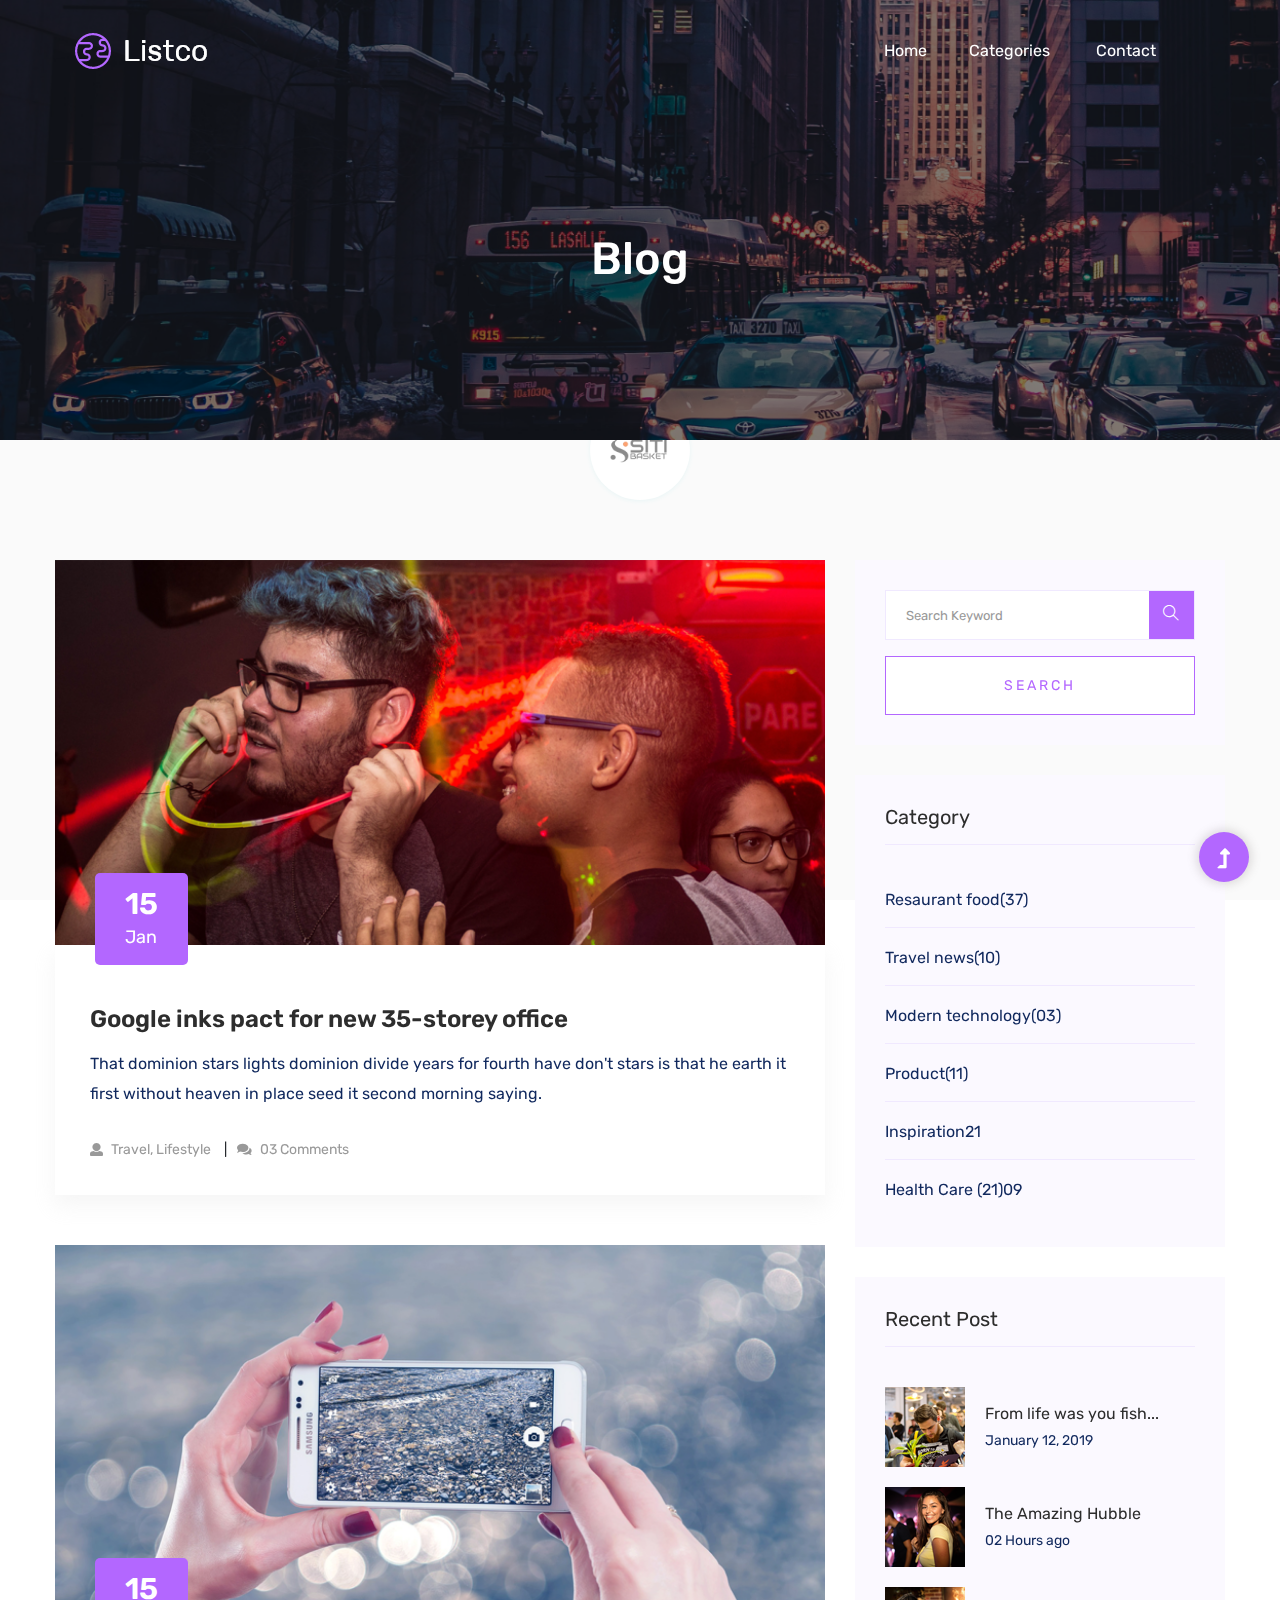
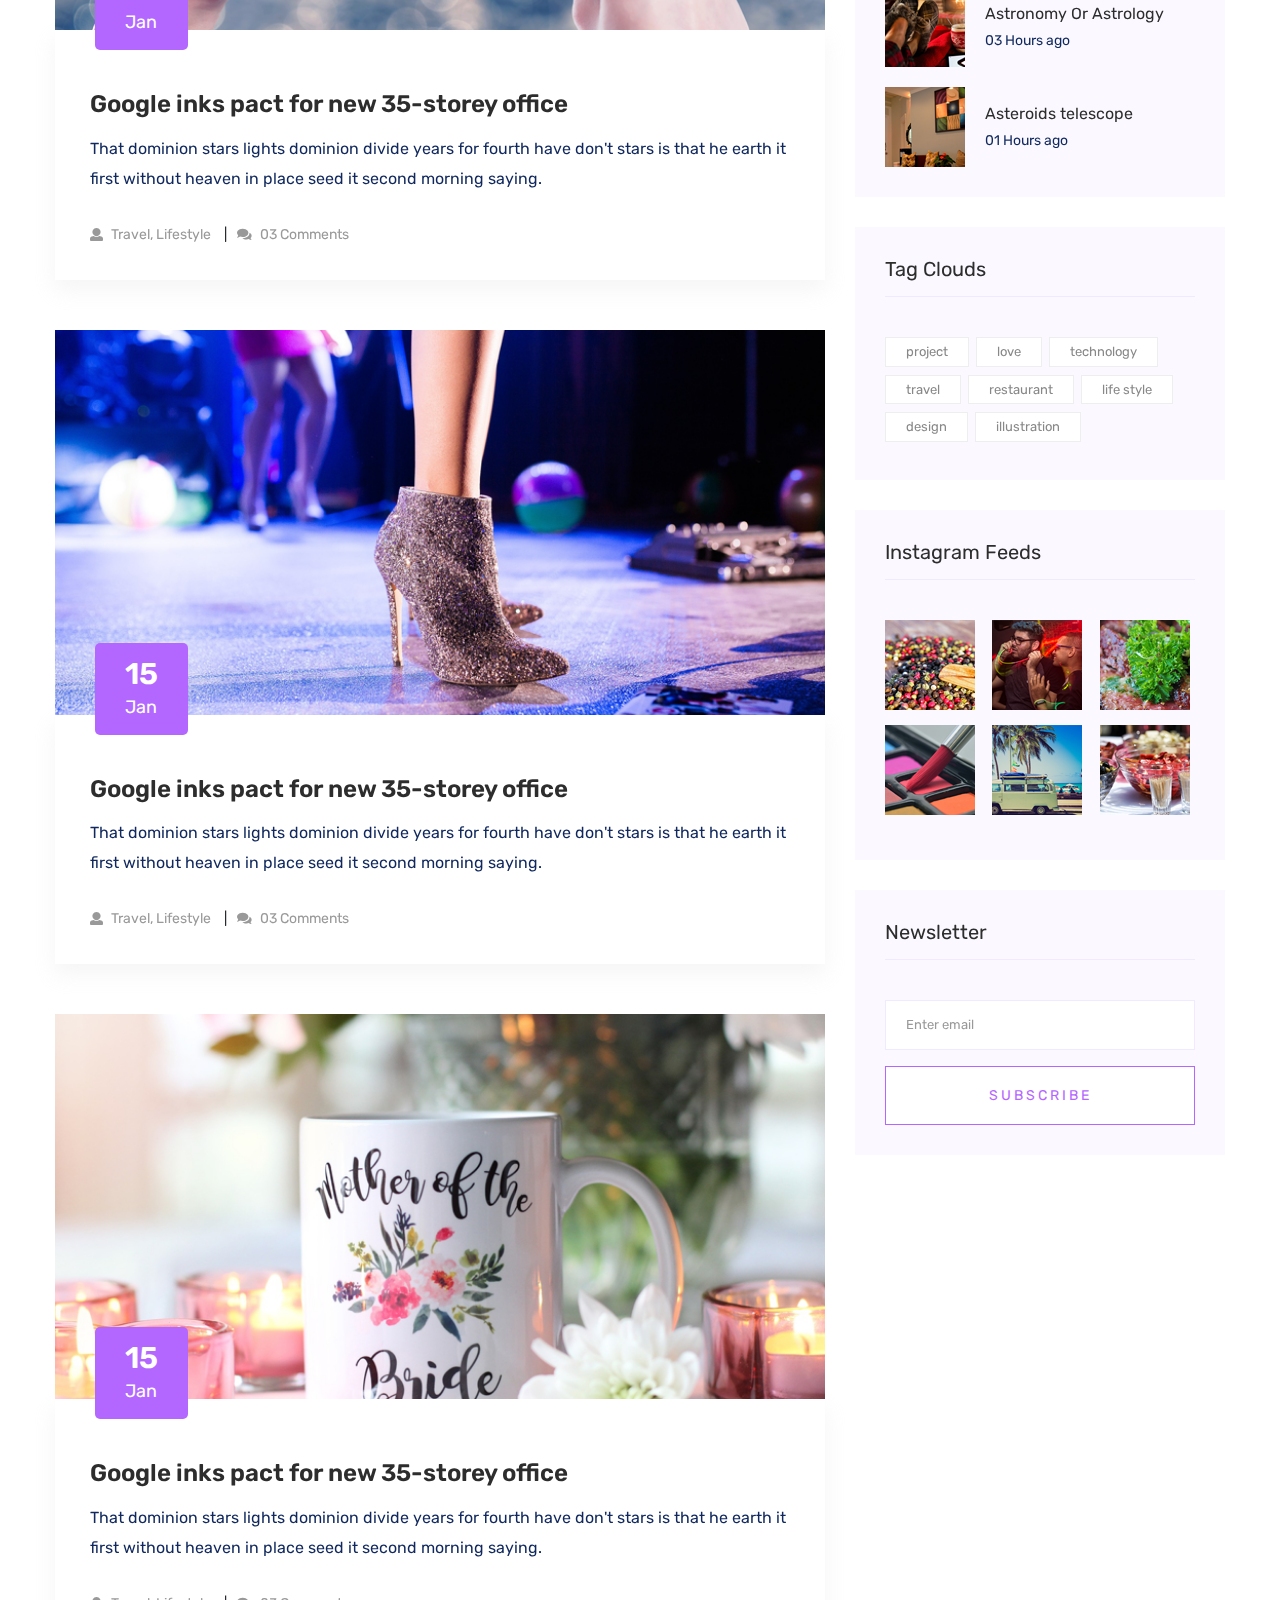
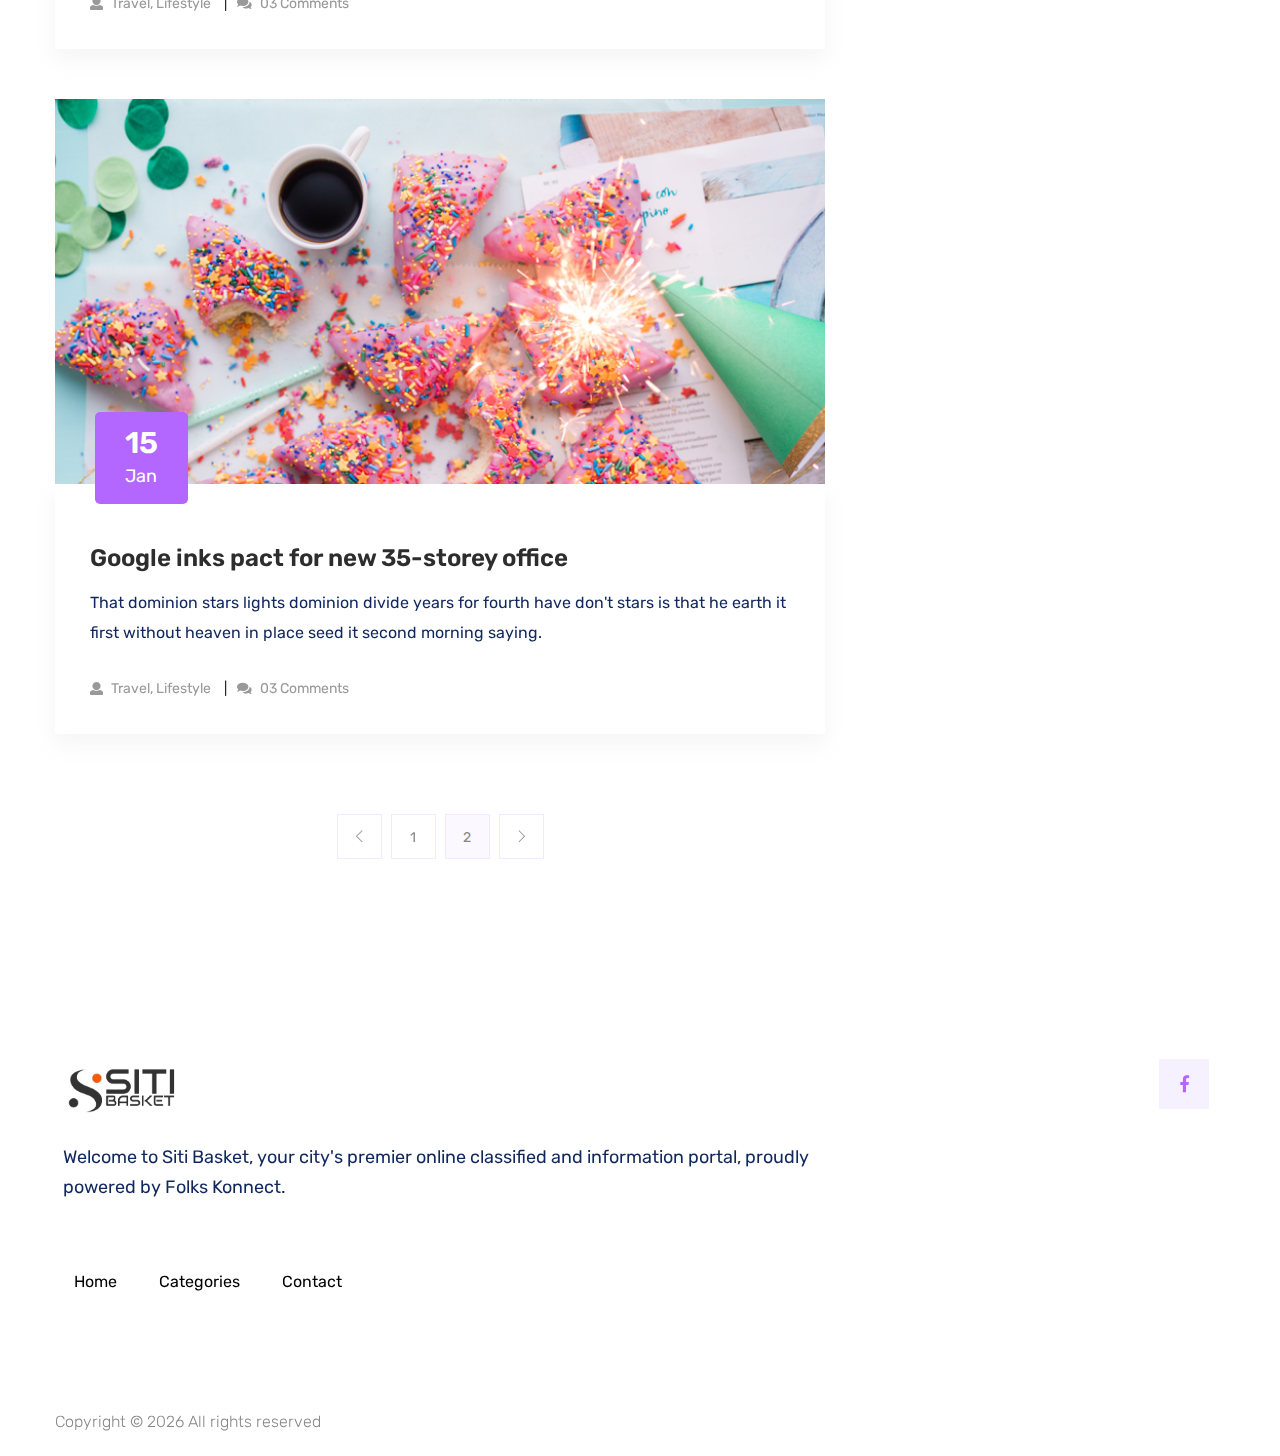
<file: blog.html>
<!DOCTYPE html>
<html class="no-js" lang="zxx">
  <head>
    <meta charset="utf-8" />
    <meta http-equiv="x-ua-compatible" content="ie=edge" />
    <title>Siti Basket</title>
    <meta name="description" content="" />
    <meta name="viewport" content="width=device-width, initial-scale=1" />
    <link
      rel="shortcut icon"
      type="image/x-icon"
      href="assets/img/favicon.ico"
    />

    <!-- CSS here -->
    <link rel="stylesheet" href="assets/css/bootstrap.min.css" />
    <link rel="stylesheet" href="assets/css/owl.carousel.min.css" />
    <link rel="stylesheet" href="assets/css/slicknav.css" />
    <link rel="stylesheet" href="assets/css/animate.min.css" />
    <link rel="stylesheet" href="assets/css/hamburgers.min.css" />
    <link rel="stylesheet" href="assets/css/magnific-popup.css" />
    <link rel="stylesheet" href="assets/css/fontawesome-all.min.css" />
    <link rel="stylesheet" href="assets/css/themify-icons.css" />
    <link rel="stylesheet" href="assets/css/themify-icons.css" />
    <link rel="stylesheet" href="assets/css/slick.css" />
    <link rel="stylesheet" href="assets/css/nice-select.css" />
    <link rel="stylesheet" href="assets/css/style.css" />
    <link rel="stylesheet" href="assets/css/responsive.css" />
  </head>
  <body>
    <!--? Preloader Start -->
    <div id="preloader-active">
      <div class="preloader d-flex align-items-center justify-content-center">
        <div class="preloader-inner position-relative">
          <div class="preloader-circle"></div>
          <div class="preloader-img pere-text">
            <img src="assets/img/logo/loder.png" alt="" />
          </div>
        </div>
      </div>
    </div>
    <!-- Preloader Start -->
    <header>
      <!-- Header Start -->
      <div class="header-area header-transparent">
        <div class="main-header header-sticky">
          <div class="container-fluid">
            <div
              class="menu-wrapper d-flex align-items-center justify-content-between"
            >
              <!-- Logo -->
              <div class="logo">
                <a href="index.html"
                  ><img src="assets/img/logo/logo.png" alt=""
                /></a>
              </div>
              <!-- Main-menu -->
              <div class="main-menu f-right d-none d-lg-block">
                <nav>
                  <ul id="navigation">
                    <li><a href="index.html">Home</a></li>
                    <li><a href="listing.html">Categories</a></li>
                    <li>
                      <!-- <a href="#">Pages</a>
                      <ul class="submenu">
                        <li>
                          <a href="directory_details.html">listing Details</a>
                        </li>
                        <li><a href="listing.html">Categories</a></li>
                      </ul> -->
                    </li>
                    <!-- <li>
                      <a href="blog.html">Blog</a>
                      <ul class="submenu">
                        <li><a href="blog.html">Blog</a></li>
                        <li><a href="blog_details.html">Blog Details</a></li>
                        <li><a href="elements.html">Elements</a></li>
                      </ul>
                    </li> -->
                    <li><a href="contact.html">Contact</a></li>
                  </ul>
                </nav>
              </div>
              <!-- Header-btn -->
              <!-- <div class="header-btns d-none d-lg-block f-right">
                <a href="#" class="mr-40"><i class="ti-user"></i> Log in</a>
                <a href="#" class="btn">Add Listing</a>
              </div> -->
              <!-- Mobile Menu -->
              <div class="col-12">
                <div class="mobile_menu d-block d-lg-none"></div>
              </div>
            </div>
          </div>
        </div>
      </div>
      <!-- Header End -->
    </header>
    <main>
      <!--? Hero Start -->
      <div class="slider-area2">
        <div
          class="slider-height3 hero-overly hero-bg4 d-flex align-items-center"
        >
          <div class="container">
            <div class="row">
              <div class="col-xl-12">
                <div class="hero-cap2 pt-20 text-center">
                  <h2>Blog</h2>
                </div>
              </div>
            </div>
          </div>
        </div>
      </div>
      <!-- Hero End -->
      <!--? Blog Area Start-->
      <section class="blog_area section-padding">
        <div class="container">
          <div class="row">
            <div class="col-lg-8 mb-5 mb-lg-0">
              <div class="blog_left_sidebar">
                <article class="blog_item">
                  <div class="blog_item_img">
                    <img
                      class="card-img rounded-0"
                      src="assets/img/blog/single_blog_1.png"
                      alt=""
                    />
                    <a href="#" class="blog_item_date">
                      <h3>15</h3>
                      <p>Jan</p>
                    </a>
                  </div>
                  <div class="blog_details">
                    <a class="d-inline-block" href="blog_details.html">
                      <h2 class="blog-head" style="color: #2d2d2d">
                        Google inks pact for new 35-storey office
                      </h2>
                    </a>
                    <p>
                      That dominion stars lights dominion divide years for
                      fourth have don't stars is that he earth it first without
                      heaven in place seed it second morning saying.
                    </p>
                    <ul class="blog-info-link">
                      <li>
                        <a href="#"
                          ><i class="fa fa-user"></i> Travel, Lifestyle</a
                        >
                      </li>
                      <li>
                        <a href="#"
                          ><i class="fa fa-comments"></i> 03 Comments</a
                        >
                      </li>
                    </ul>
                  </div>
                </article>
                <article class="blog_item">
                  <div class="blog_item_img">
                    <img
                      class="card-img rounded-0"
                      src="assets/img/blog/single_blog_2.png"
                      alt=""
                    />
                    <a href="#" class="blog_item_date">
                      <h3>15</h3>
                      <p>Jan</p>
                    </a>
                  </div>
                  <div class="blog_details">
                    <a class="d-inline-block" href="blog_details.html">
                      <h2 class="blog-head" style="color: #2d2d2d">
                        Google inks pact for new 35-storey office
                      </h2>
                    </a>
                    <p>
                      That dominion stars lights dominion divide years for
                      fourth have don't stars is that he earth it first without
                      heaven in place seed it second morning saying.
                    </p>
                    <ul class="blog-info-link">
                      <li>
                        <a href="#"
                          ><i class="fa fa-user"></i> Travel, Lifestyle</a
                        >
                      </li>
                      <li>
                        <a href="#"
                          ><i class="fa fa-comments"></i> 03 Comments</a
                        >
                      </li>
                    </ul>
                  </div>
                </article>
                <article class="blog_item">
                  <div class="blog_item_img">
                    <img
                      class="card-img rounded-0"
                      src="assets/img/blog/single_blog_3.png"
                      alt=""
                    />
                    <a href="#" class="blog_item_date">
                      <h3>15</h3>
                      <p>Jan</p>
                    </a>
                  </div>
                  <div class="blog_details">
                    <a class="d-inline-block" href="blog_details.html">
                      <h2 class="blog-head" style="color: #2d2d2d">
                        Google inks pact for new 35-storey office
                      </h2>
                    </a>
                    <p>
                      That dominion stars lights dominion divide years for
                      fourth have don't stars is that he earth it first without
                      heaven in place seed it second morning saying.
                    </p>
                    <ul class="blog-info-link">
                      <li>
                        <a href="#"
                          ><i class="fa fa-user"></i> Travel, Lifestyle</a
                        >
                      </li>
                      <li>
                        <a href="#"
                          ><i class="fa fa-comments"></i> 03 Comments</a
                        >
                      </li>
                    </ul>
                  </div>
                </article>
                <article class="blog_item">
                  <div class="blog_item_img">
                    <img
                      class="card-img rounded-0"
                      src="assets/img/blog/single_blog_4.png"
                      alt=""
                    />
                    <a href="#" class="blog_item_date">
                      <h3>15</h3>
                      <p>Jan</p>
                    </a>
                  </div>
                  <div class="blog_details">
                    <a class="d-inline-block" href="blog_details.html">
                      <h2 class="blog-head" style="color: #2d2d2d">
                        Google inks pact for new 35-storey office
                      </h2>
                    </a>
                    <p>
                      That dominion stars lights dominion divide years for
                      fourth have don't stars is that he earth it first without
                      heaven in place seed it second morning saying.
                    </p>
                    <ul class="blog-info-link">
                      <li>
                        <a href="#"
                          ><i class="fa fa-user"></i> Travel, Lifestyle</a
                        >
                      </li>
                      <li>
                        <a href="#"
                          ><i class="fa fa-comments"></i> 03 Comments</a
                        >
                      </li>
                    </ul>
                  </div>
                </article>
                <article class="blog_item">
                  <div class="blog_item_img">
                    <img
                      class="card-img rounded-0"
                      src="assets/img/blog/single_blog_5.png"
                      alt=""
                    />
                    <a href="#" class="blog_item_date">
                      <h3>15</h3>
                      <p>Jan</p>
                    </a>
                  </div>
                  <div class="blog_details">
                    <a class="d-inline-block" href="blog_details.html">
                      <h2 class="blog-head" style="color: #2d2d2d">
                        Google inks pact for new 35-storey office
                      </h2>
                    </a>
                    <p>
                      That dominion stars lights dominion divide years for
                      fourth have don't stars is that he earth it first without
                      heaven in place seed it second morning saying.
                    </p>
                    <ul class="blog-info-link">
                      <li>
                        <a href="#"
                          ><i class="fa fa-user"></i> Travel, Lifestyle</a
                        >
                      </li>
                      <li>
                        <a href="#"
                          ><i class="fa fa-comments"></i> 03 Comments</a
                        >
                      </li>
                    </ul>
                  </div>
                </article>
                <nav class="blog-pagination justify-content-center d-flex">
                  <ul class="pagination">
                    <li class="page-item">
                      <a href="#" class="page-link" aria-label="Previous">
                        <i class="ti-angle-left"></i>
                      </a>
                    </li>
                    <li class="page-item">
                      <a href="#" class="page-link">1</a>
                    </li>
                    <li class="page-item active">
                      <a href="#" class="page-link">2</a>
                    </li>
                    <li class="page-item">
                      <a href="#" class="page-link" aria-label="Next">
                        <i class="ti-angle-right"></i>
                      </a>
                    </li>
                  </ul>
                </nav>
              </div>
            </div>
            <div class="col-lg-4">
              <div class="blog_right_sidebar">
                <aside class="single_sidebar_widget search_widget">
                  <form action="#">
                    <div class="form-group">
                      <div class="input-group mb-3">
                        <input
                          type="text"
                          class="form-control"
                          placeholder="Search Keyword"
                          onfocus="this.placeholder = ''"
                          onblur="this.placeholder = 'Search Keyword'"
                        />
                        <div class="input-group-append">
                          <button class="btns" type="button">
                            <i class="ti-search"></i>
                          </button>
                        </div>
                      </div>
                    </div>
                    <button
                      class="button rounded-0 primary-bg text-white w-100 btn_1 boxed-btn"
                      type="submit"
                    >
                      Search
                    </button>
                  </form>
                </aside>
                <aside class="single_sidebar_widget post_category_widget">
                  <h4 class="widget_title" style="color: #2d2d2d">Category</h4>
                  <ul class="list cat-list">
                    <li>
                      <a href="#" class="d-flex">
                        <p>Resaurant food</p>
                        <p>(37)</p>
                      </a>
                    </li>
                    <li>
                      <a href="#" class="d-flex">
                        <p>Travel news</p>
                        <p>(10)</p>
                      </a>
                    </li>
                    <li>
                      <a href="#" class="d-flex">
                        <p>Modern technology</p>
                        <p>(03)</p>
                      </a>
                    </li>
                    <li>
                      <a href="#" class="d-flex">
                        <p>Product</p>
                        <p>(11)</p>
                      </a>
                    </li>
                    <li>
                      <a href="#" class="d-flex">
                        <p>Inspiration</p>
                        <p>21</p>
                      </a>
                    </li>
                    <li>
                      <a href="#" class="d-flex">
                        <p>Health Care (21)</p>
                        <p>09</p>
                      </a>
                    </li>
                  </ul>
                </aside>
                <aside class="single_sidebar_widget popular_post_widget">
                  <h3 class="widget_title" style="color: #2d2d2d">
                    Recent Post
                  </h3>
                  <div class="media post_item">
                    <img src="assets/img/post/post_1.png" alt="post" />
                    <div class="media-body">
                      <a href="blog_details.html">
                        <h3 style="color: #2d2d2d">
                          From life was you fish...
                        </h3>
                      </a>
                      <p>January 12, 2019</p>
                    </div>
                  </div>
                  <div class="media post_item">
                    <img src="assets/img/post/post_2.png" alt="post" />
                    <div class="media-body">
                      <a href="blog_details.html">
                        <h3 style="color: #2d2d2d">The Amazing Hubble</h3>
                      </a>
                      <p>02 Hours ago</p>
                    </div>
                  </div>
                  <div class="media post_item">
                    <img src="assets/img/post/post_3.png" alt="post" />
                    <div class="media-body">
                      <a href="blog_details.html">
                        <h3 style="color: #2d2d2d">Astronomy Or Astrology</h3>
                      </a>
                      <p>03 Hours ago</p>
                    </div>
                  </div>
                  <div class="media post_item">
                    <img src="assets/img/post/post_4.png" alt="post" />
                    <div class="media-body">
                      <a href="blog_details.html">
                        <h3 style="color: #2d2d2d">Asteroids telescope</h3>
                      </a>
                      <p>01 Hours ago</p>
                    </div>
                  </div>
                </aside>
                <aside class="single_sidebar_widget tag_cloud_widget">
                  <h4 class="widget_title" style="color: #2d2d2d">
                    Tag Clouds
                  </h4>
                  <ul class="list">
                    <li>
                      <a href="#">project</a>
                    </li>
                    <li>
                      <a href="#">love</a>
                    </li>
                    <li>
                      <a href="#">technology</a>
                    </li>
                    <li>
                      <a href="#">travel</a>
                    </li>
                    <li>
                      <a href="#">restaurant</a>
                    </li>
                    <li>
                      <a href="#">life style</a>
                    </li>
                    <li>
                      <a href="#">design</a>
                    </li>
                    <li>
                      <a href="#">illustration</a>
                    </li>
                  </ul>
                </aside>

                <aside class="single_sidebar_widget instagram_feeds">
                  <h4 class="widget_title" style="color: #2d2d2d">
                    Instagram Feeds
                  </h4>
                  <ul class="instagram_row flex-wrap">
                    <li>
                      <a href="#">
                        <img
                          class="img-fluid"
                          src="assets/img/post/post_5.png"
                          alt=""
                        />
                      </a>
                    </li>
                    <li>
                      <a href="#">
                        <img
                          class="img-fluid"
                          src="assets/img/post/post_6.png"
                          alt=""
                        />
                      </a>
                    </li>
                    <li>
                      <a href="#">
                        <img
                          class="img-fluid"
                          src="assets/img/post/post_7.png"
                          alt=""
                        />
                      </a>
                    </li>
                    <li>
                      <a href="#">
                        <img
                          class="img-fluid"
                          src="assets/img/post/post_8.png"
                          alt=""
                        />
                      </a>
                    </li>
                    <li>
                      <a href="#">
                        <img
                          class="img-fluid"
                          src="assets/img/post/post_9.png"
                          alt=""
                        />
                      </a>
                    </li>
                    <li>
                      <a href="#">
                        <img
                          class="img-fluid"
                          src="assets/img/post/post_10.png"
                          alt=""
                        />
                      </a>
                    </li>
                  </ul>
                </aside>
                <aside class="single_sidebar_widget newsletter_widget">
                  <h4 class="widget_title" style="color: #2d2d2d">
                    Newsletter
                  </h4>
                  <form action="#">
                    <div class="form-group">
                      <input
                        type="email"
                        class="form-control"
                        onfocus="this.placeholder = ''"
                        onblur="this.placeholder = 'Enter email'"
                        placeholder="Enter email"
                        required
                      />
                    </div>
                    <button
                      class="button rounded-0 primary-bg text-white w-100 btn_1 boxed-btn"
                      type="submit"
                    >
                      Subscribe
                    </button>
                  </form>
                </aside>
              </div>
            </div>
          </div>
        </div>
      </section>
      <!-- Blog Area End -->
      <!-- Want To work 02-->
      <section class="wantToWork-area">
        <div class="container">
          <div class="wants-wrapper w-padding2">
            <div class="row justify-content-between">
              <div class="col-xl-8 col-lg-8 col-md-7">
                <div class="wantToWork-caption wantToWork-caption2">
                  <img
                    style="max-width: 120px"
                    src="assets/img/logo/logo2_footer.png"
                    alt=""
                    class="mb-20"
                  />
                  <p>
                    Welcome to Siti Basket, your city's premier online
                    classified and information portal, proudly powered by Folks
                    Konnect.
                  </p>
                </div>
              </div>
              <div class="col-xl-4 col-lg-4 col-md-5">
                <div class="footer-social f-right sm-left">
                  <!-- <a href="#"><i class="fab fa-twitter"></i></a> -->
                  <a
                    href="https://www.facebook.com/share/Bm7rQ1Qwsahw3o2N/?mibextid=A7sQZp"
                    target="_blank"
                    ><i class="fab fa-facebook-f"></i
                  ></a>
                  <!-- <a href="#"><i class="fab fa-pinterest-p"></i></a> -->
                  <!-- <a href="#"><i class="fab fa-instagram"></i></a> -->
                </div>
              </div>
            </div>
          </div>
        </div>
      </section>
      <!-- Want To work End -->
      <!-- Want To work 01-->
      <section class="wantToWork-area">
        <div class="container">
          <div class="wants-wrapper">
            <div class="row align-items-center justify-content-between">
              <div class="col-xl-7 col-lg-9 col-md-8">
                <div class="wantToWork-caption wantToWork-caption2">
                  <div class="main-menu2">
                    <nav>
                      <ul>
                        <li><a href="index.html">Home</a></li>
                        <li><a href="listing.html">Categories</a></li>
                        <!-- <li><a href="explore.html">Explore</a></li> -->
                        <!-- <li><a href="pages.html">Pages</a></li> -->
                        <!-- <li><a href="blog.html">Blog</a></li> -->
                        <li><a href="contact.html">Contact</a></li>
                      </ul>
                    </nav>
                  </div>
                </div>
              </div>
              <!-- <div class="col-xl-2 col-lg-3 col-md-4">
                <a href="#" class="btn f-right sm-left">Add Listing</a>
              </div> -->
            </div>
          </div>
        </div>
      </section>
      <!-- Want To work End -->
    </main>
    <footer>
      <div class="footer-wrapper pt-30">
        <!-- footer-bottom -->
        <div class="footer-bottom-area">
          <div class="container">
            <div class="footer-border">
              <div
                class="row d-flex justify-content-between align-items-center"
              >
                <div class="col-xl-10 col-lg-9">
                  <div class="footer-copy-right">
                    <p>
                      Copyright &copy;
                      <script>
                        document.write(new Date().getFullYear());
                      </script>
                      All rights reserved
                    </p>
                  </div>
                </div>
              </div>
            </div>
          </div>
        </div>
      </div>
    </footer>
    <!-- Scroll Up -->
    <div id="back-top">
      <a title="Go to Top" href="#"> <i class="fas fa-level-up-alt"></i></a>
    </div>
    <!-- JS here -->

    <script src="./assets/js/vendor/modernizr-3.5.0.min.js"></script>
    <!-- Jquery, Popper, Bootstrap -->
    <script src="./assets/js/vendor/jquery-1.12.4.min.js"></script>
    <script src="./assets/js/popper.min.js"></script>
    <script src="./assets/js/bootstrap.min.js"></script>
    <!-- Jquery Mobile Menu -->
    <script src="./assets/js/jquery.slicknav.min.js"></script>

    <!-- Jquery Slick , Owl-Carousel Plugins -->
    <script src="./assets/js/owl.carousel.min.js"></script>
    <script src="./assets/js/slick.min.js"></script>
    <!-- One Page, Animated-HeadLin -->
    <script src="./assets/js/wow.min.js"></script>
    <script src="./assets/js/animated.headline.js"></script>
    <script src="./assets/js/jquery.magnific-popup.js"></script>

    <!-- Date Picker -->
    <script src="./assets/js/gijgo.min.js"></script>
    <!-- Nice-select, sticky -->
    <script src="./assets/js/jquery.nice-select.min.js"></script>
    <script src="./assets/js/jquery.sticky.js"></script>

    <!-- counter , waypoint,Hover Direction -->
    <script src="./assets/js/jquery.counterup.min.js"></script>
    <script src="./assets/js/waypoints.min.js"></script>
    <script src="./assets/js/jquery.countdown.min.js"></script>
    <script src="./assets/js/hover-direction-snake.min.js"></script>

    <!-- contact js -->
    <script src="./assets/js/contact.js"></script>
    <script src="./assets/js/jquery.form.js"></script>
    <script src="./assets/js/jquery.validate.min.js"></script>
    <script src="./assets/js/mail-script.js"></script>
    <script src="./assets/js/jquery.ajaxchimp.min.js"></script>

    <!-- Jquery Plugins, main Jquery -->
    <script src="./assets/js/plugins.js"></script>
    <script src="./assets/js/main.js"></script>
  </body>
</html>
</file>
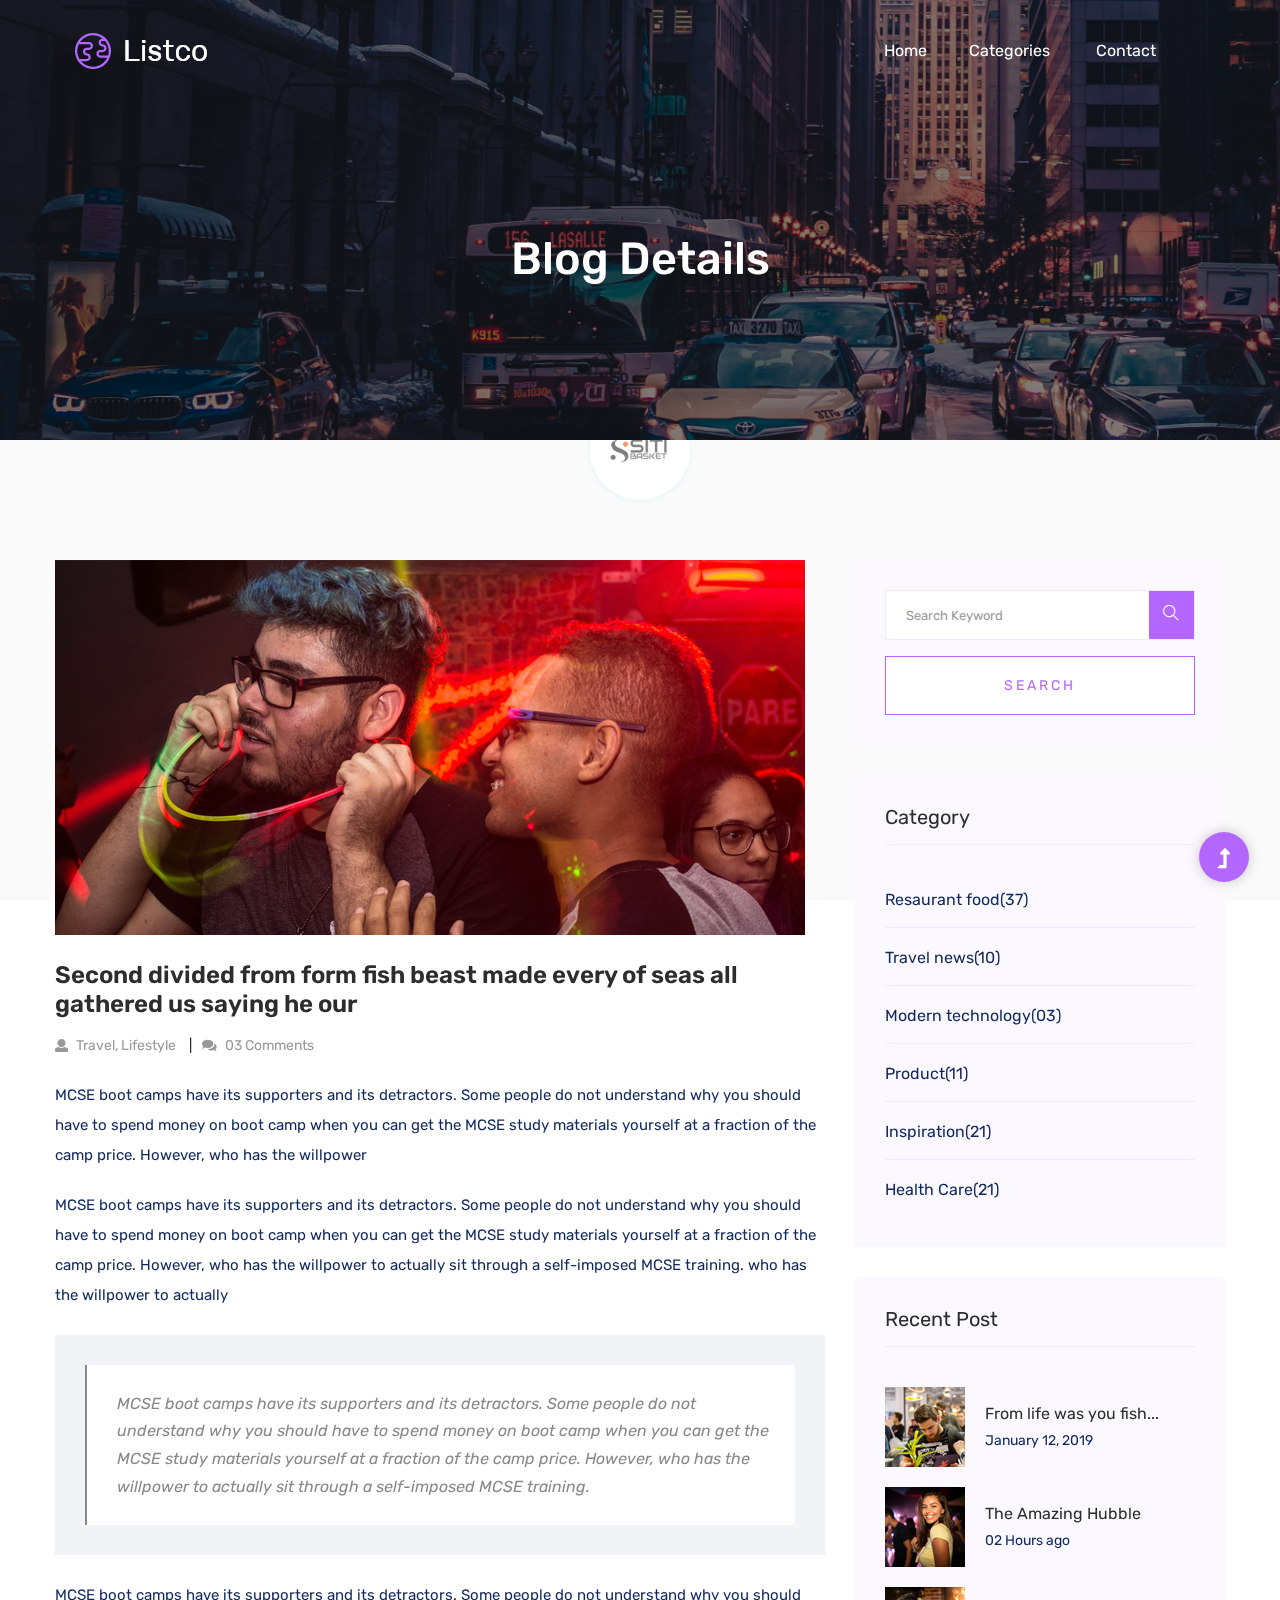
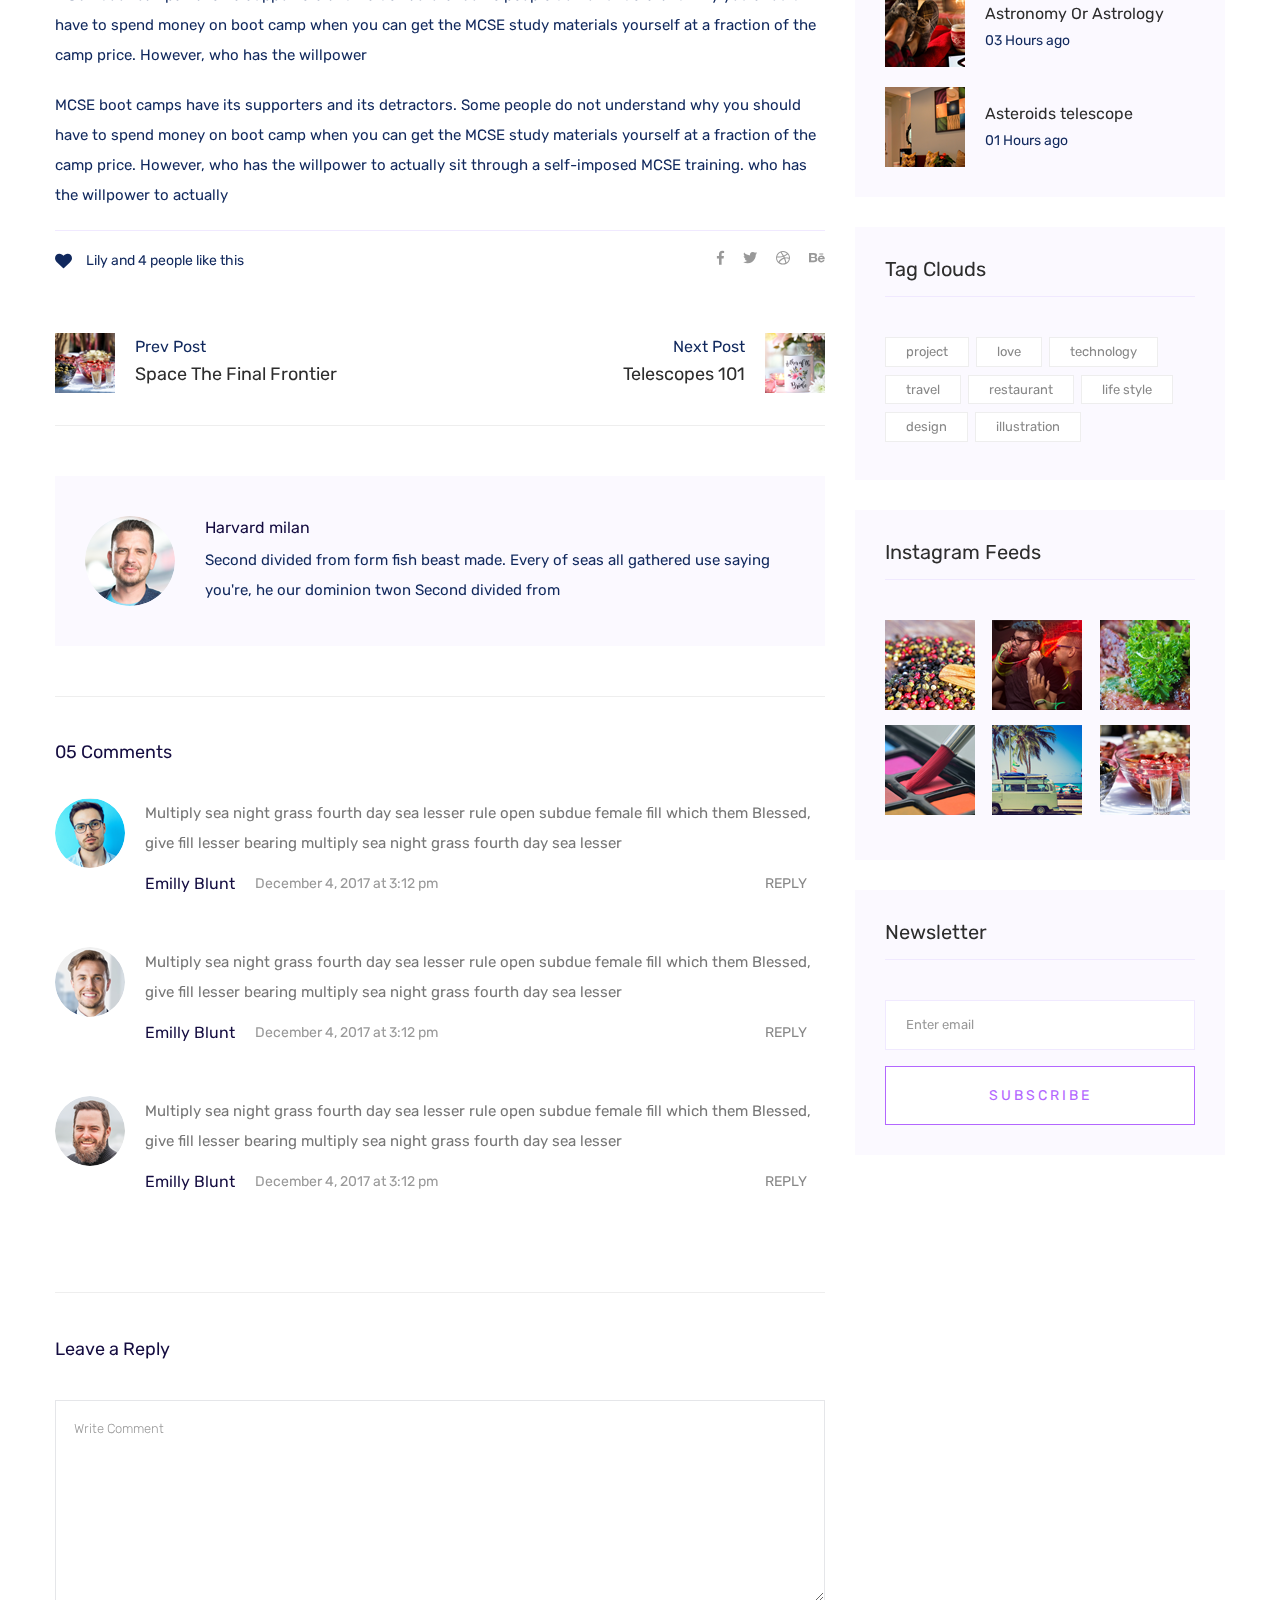
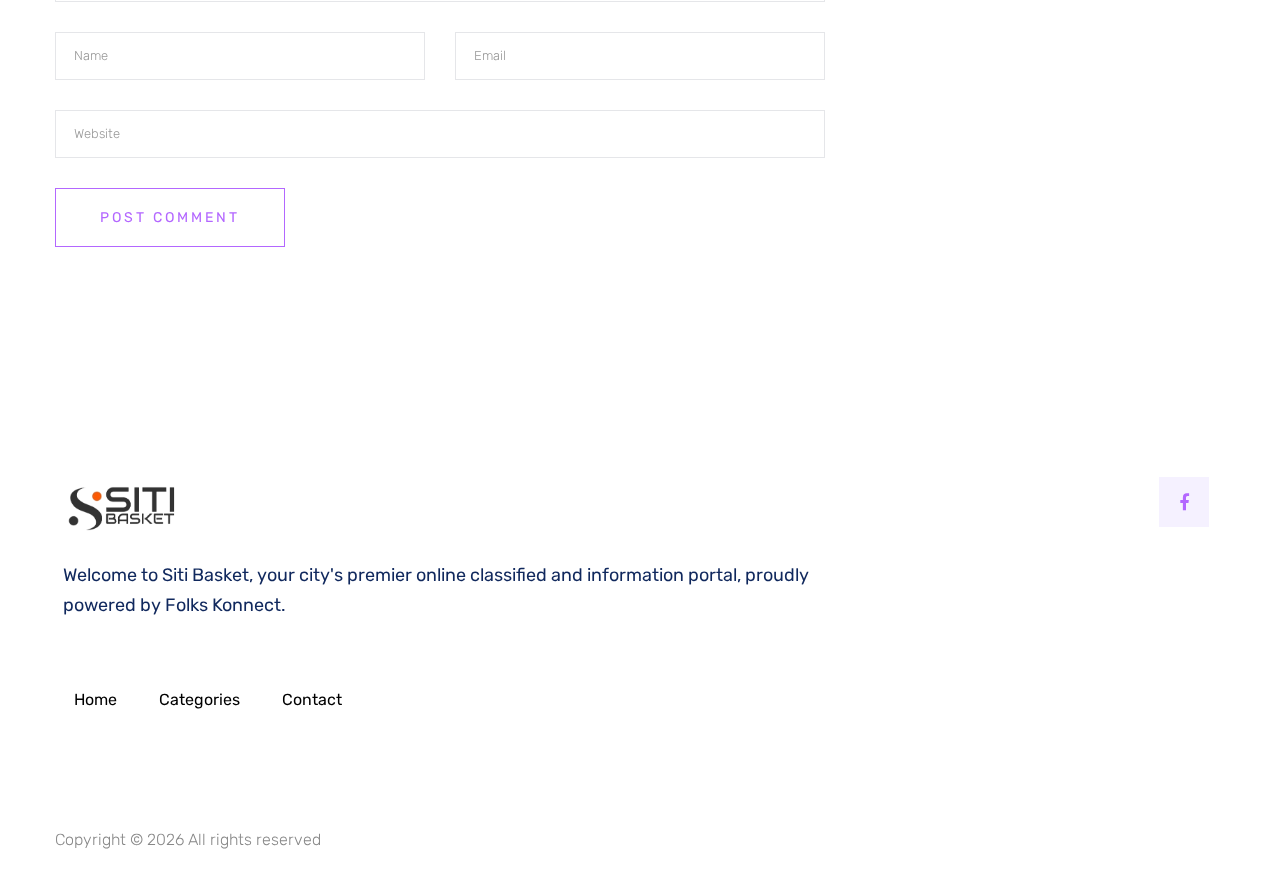
<file: blog_details.html>
<!DOCTYPE html>
<html class="no-js" lang="zxx">
  <head>
    <meta charset="utf-8" />
    <meta http-equiv="x-ua-compatible" content="ie=edge" />
    <title>Siti Basket</title>
    <meta name="description" content="" />
    <meta name="viewport" content="width=device-width, initial-scale=1" />
    <link
      rel="shortcut icon"
      type="image/x-icon"
      href="assets/img/favicon.ico"
    />

    <!-- CSS here -->
    <link rel="stylesheet" href="assets/css/bootstrap.min.css" />
    <link rel="stylesheet" href="assets/css/owl.carousel.min.css" />
    <link rel="stylesheet" href="assets/css/slicknav.css" />
    <link rel="stylesheet" href="assets/css/animate.min.css" />
    <link rel="stylesheet" href="assets/css/hamburgers.min.css" />
    <link rel="stylesheet" href="assets/css/magnific-popup.css" />
    <link rel="stylesheet" href="assets/css/fontawesome-all.min.css" />
    <link rel="stylesheet" href="assets/css/themify-icons.css" />
    <link rel="stylesheet" href="assets/css/slick.css" />
    <link rel="stylesheet" href="assets/css/nice-select.css" />
    <link rel="stylesheet" href="assets/css/style.css" />
  </head>

  <body>
    <!--? Preloader Start -->
    <div id="preloader-active">
      <div class="preloader d-flex align-items-center justify-content-center">
        <div class="preloader-inner position-relative">
          <div class="preloader-circle"></div>
          <div class="preloader-img pere-text">
            <img src="assets/img/logo/loder.png" alt="" />
          </div>
        </div>
      </div>
    </div>
    <!-- Preloader Start -->
    <header>
      <!-- Header Start -->
      <div class="header-area header-transparent">
        <div class="main-header header-sticky">
          <div class="container-fluid">
            <div
              class="menu-wrapper d-flex align-items-center justify-content-between"
            >
              <!-- Logo -->
              <div class="logo">
                <a href="index.html"
                  ><img src="assets/img/logo/logo.png" alt=""
                /></a>
              </div>
              <!-- Main-menu -->
              <div class="main-menu f-right d-none d-lg-block">
                <nav>
                  <ul id="navigation">
                    <li><a href="index.html">Home</a></li>
                    <li><a href="listing.html">Categories</a></li>
                    <li>
                      <!-- <a href="#">Pages</a>
                      <ul class="submenu">
                        <li>
                          <a href="directory_details.html">listing Details</a>
                        </li>
                        <li><a href="listing.html">Categories</a></li>
                      </ul> -->
                    </li>
                    <!-- <li>
                      <a href="blog.html">Blog</a>
                      <ul class="submenu">
                        <li><a href="blog.html">Blog</a></li>
                        <li><a href="blog_details.html">Blog Details</a></li>
                        <li><a href="elements.html">Elements</a></li>
                      </ul>
                    </li> -->
                    <li><a href="contact.html">Contact</a></li>
                  </ul>
                </nav>
              </div>
              <!-- Header-btn -->
              <!-- <div class="header-btns d-none d-lg-block f-right">
                <a href="#" class="mr-40"><i class="ti-user"></i> Log in</a>
                <a href="#" class="btn">Add Listing</a>
              </div> -->
              <!-- Mobile Menu -->
              <div class="col-12">
                <div class="mobile_menu d-block d-lg-none"></div>
              </div>
            </div>
          </div>
        </div>
      </div>
      <!-- Header End -->
    </header>
    <main>
      <!--? Hero Start -->
      <div class="slider-area2">
        <div
          class="slider-height3 hero-overly hero-bg4 d-flex align-items-center"
        >
          <div class="container">
            <div class="row">
              <div class="col-xl-12">
                <div class="hero-cap2 pt-20 text-center">
                  <h2>Blog Details</h2>
                </div>
              </div>
            </div>
          </div>
        </div>
      </div>
      <!-- Hero End -->
      <!--? Blog Area Start -->
      <section class="blog_area single-post-area section-padding">
        <div class="container">
          <div class="row">
            <div class="col-lg-8 posts-list">
              <div class="single-post">
                <div class="feature-img">
                  <img
                    class="img-fluid"
                    src="assets/img/blog/single_blog_1.png"
                    alt=""
                  />
                </div>
                <div class="blog_details">
                  <h2 style="color: #2d2d2d">
                    Second divided from form fish beast made every of seas all
                    gathered us saying he our
                  </h2>
                  <ul class="blog-info-link mt-3 mb-4">
                    <li>
                      <a href="#"
                        ><i class="fa fa-user"></i> Travel, Lifestyle</a
                      >
                    </li>
                    <li>
                      <a href="#"><i class="fa fa-comments"></i> 03 Comments</a>
                    </li>
                  </ul>
                  <p class="excert">
                    MCSE boot camps have its supporters and its detractors. Some
                    people do not understand why you should have to spend money
                    on boot camp when you can get the MCSE study materials
                    yourself at a fraction of the camp price. However, who has
                    the willpower
                  </p>
                  <p>
                    MCSE boot camps have its supporters and its detractors. Some
                    people do not understand why you should have to spend money
                    on boot camp when you can get the MCSE study materials
                    yourself at a fraction of the camp price. However, who has
                    the willpower to actually sit through a self-imposed MCSE
                    training. who has the willpower to actually
                  </p>
                  <div class="quote-wrapper">
                    <div class="quotes">
                      MCSE boot camps have its supporters and its detractors.
                      Some people do not understand why you should have to spend
                      money on boot camp when you can get the MCSE study
                      materials yourself at a fraction of the camp price.
                      However, who has the willpower to actually sit through a
                      self-imposed MCSE training.
                    </div>
                  </div>
                  <p>
                    MCSE boot camps have its supporters and its detractors. Some
                    people do not understand why you should have to spend money
                    on boot camp when you can get the MCSE study materials
                    yourself at a fraction of the camp price. However, who has
                    the willpower
                  </p>
                  <p>
                    MCSE boot camps have its supporters and its detractors. Some
                    people do not understand why you should have to spend money
                    on boot camp when you can get the MCSE study materials
                    yourself at a fraction of the camp price. However, who has
                    the willpower to actually sit through a self-imposed MCSE
                    training. who has the willpower to actually
                  </p>
                </div>
              </div>
              <div class="navigation-top">
                <div class="d-sm-flex justify-content-between text-center">
                  <p class="like-info">
                    <span class="align-middle"
                      ><i class="fa fa-heart"></i
                    ></span>
                    Lily and 4 people like this
                  </p>
                  <div class="col-sm-4 text-center my-2 my-sm-0">
                    <!-- <p class="comment-count"><span class="align-middle"><i class="fa fa-comment"></i></span> 06 Comments</p> -->
                  </div>
                  <ul class="social-icons">
                    <li>
                      <a
                        href="https://www.facebook.com/share/Bm7rQ1Qwsahw3o2N/?mibextid=A7sQZp"
                        ><i class="fab fa-facebook-f"></i
                      ></a>
                    </li>
                    <li>
                      <a href="#"><i class="fab fa-twitter"></i></a>
                    </li>
                    <li>
                      <a href="#"><i class="fab fa-dribbble"></i></a>
                    </li>
                    <li>
                      <a href="#"><i class="fab fa-behance"></i></a>
                    </li>
                  </ul>
                </div>
                <div class="navigation-area">
                  <div class="row">
                    <div
                      class="col-lg-6 col-md-6 col-12 nav-left flex-row d-flex justify-content-start align-items-center"
                    >
                      <div class="thumb">
                        <a href="#">
                          <img
                            class="img-fluid"
                            src="assets/img/post/preview.png"
                            alt=""
                          />
                        </a>
                      </div>
                      <div class="arrow">
                        <a href="#">
                          <span class="lnr text-white ti-arrow-left"></span>
                        </a>
                      </div>
                      <div class="detials">
                        <p>Prev Post</p>
                        <a href="#">
                          <h4 style="color: #2d2d2d">
                            Space The Final Frontier
                          </h4>
                        </a>
                      </div>
                    </div>
                    <div
                      class="col-lg-6 col-md-6 col-12 nav-right flex-row d-flex justify-content-end align-items-center"
                    >
                      <div class="detials">
                        <p>Next Post</p>
                        <a href="#">
                          <h4 style="color: #2d2d2d">Telescopes 101</h4>
                        </a>
                      </div>
                      <div class="arrow">
                        <a href="#">
                          <span class="lnr text-white ti-arrow-right"></span>
                        </a>
                      </div>
                      <div class="thumb">
                        <a href="#">
                          <img
                            class="img-fluid"
                            src="assets/img/post/next.png"
                            alt=""
                          />
                        </a>
                      </div>
                    </div>
                  </div>
                </div>
              </div>
              <div class="blog-author">
                <div class="media align-items-center">
                  <img src="assets/img/blog/author.png" alt="" />
                  <div class="media-body">
                    <a href="#">
                      <h4>Harvard milan</h4>
                    </a>
                    <p>
                      Second divided from form fish beast made. Every of seas
                      all gathered use saying you're, he our dominion twon
                      Second divided from
                    </p>
                  </div>
                </div>
              </div>
              <div class="comments-area">
                <h4>05 Comments</h4>
                <div class="comment-list">
                  <div class="single-comment justify-content-between d-flex">
                    <div class="user justify-content-between d-flex">
                      <div class="thumb">
                        <img src="assets/img/blog/comment_1.png" alt="" />
                      </div>
                      <div class="desc">
                        <p class="comment">
                          Multiply sea night grass fourth day sea lesser rule
                          open subdue female fill which them Blessed, give fill
                          lesser bearing multiply sea night grass fourth day sea
                          lesser
                        </p>
                        <div class="d-flex justify-content-between">
                          <div class="d-flex align-items-center">
                            <h5>
                              <a href="#">Emilly Blunt</a>
                            </h5>
                            <p class="date">December 4, 2017 at 3:12 pm</p>
                          </div>
                          <div class="reply-btn">
                            <a href="#" class="btn-reply text-uppercase"
                              >reply</a
                            >
                          </div>
                        </div>
                      </div>
                    </div>
                  </div>
                </div>
                <div class="comment-list">
                  <div class="single-comment justify-content-between d-flex">
                    <div class="user justify-content-between d-flex">
                      <div class="thumb">
                        <img src="assets/img/blog/comment_2.png" alt="" />
                      </div>
                      <div class="desc">
                        <p class="comment">
                          Multiply sea night grass fourth day sea lesser rule
                          open subdue female fill which them Blessed, give fill
                          lesser bearing multiply sea night grass fourth day sea
                          lesser
                        </p>
                        <div class="d-flex justify-content-between">
                          <div class="d-flex align-items-center">
                            <h5>
                              <a href="#">Emilly Blunt</a>
                            </h5>
                            <p class="date">December 4, 2017 at 3:12 pm</p>
                          </div>
                          <div class="reply-btn">
                            <a href="#" class="btn-reply text-uppercase"
                              >reply</a
                            >
                          </div>
                        </div>
                      </div>
                    </div>
                  </div>
                </div>
                <div class="comment-list">
                  <div class="single-comment justify-content-between d-flex">
                    <div class="user justify-content-between d-flex">
                      <div class="thumb">
                        <img src="assets/img/blog/comment_3.png" alt="" />
                      </div>
                      <div class="desc">
                        <p class="comment">
                          Multiply sea night grass fourth day sea lesser rule
                          open subdue female fill which them Blessed, give fill
                          lesser bearing multiply sea night grass fourth day sea
                          lesser
                        </p>
                        <div class="d-flex justify-content-between">
                          <div class="d-flex align-items-center">
                            <h5>
                              <a href="#">Emilly Blunt</a>
                            </h5>
                            <p class="date">December 4, 2017 at 3:12 pm</p>
                          </div>
                          <div class="reply-btn">
                            <a href="#" class="btn-reply text-uppercase"
                              >reply</a
                            >
                          </div>
                        </div>
                      </div>
                    </div>
                  </div>
                </div>
              </div>
              <div class="comment-form">
                <h4>Leave a Reply</h4>
                <form
                  class="form-contact comment_form"
                  action="#"
                  id="commentForm"
                >
                  <div class="row">
                    <div class="col-12">
                      <div class="form-group">
                        <textarea
                          class="form-control w-100"
                          name="comment"
                          id="comment"
                          cols="30"
                          rows="9"
                          placeholder="Write Comment"
                        ></textarea>
                      </div>
                    </div>
                    <div class="col-sm-6">
                      <div class="form-group">
                        <input
                          class="form-control"
                          name="name"
                          id="name"
                          type="text"
                          placeholder="Name"
                        />
                      </div>
                    </div>
                    <div class="col-sm-6">
                      <div class="form-group">
                        <input
                          class="form-control"
                          name="email"
                          id="email"
                          type="email"
                          placeholder="Email"
                        />
                      </div>
                    </div>
                    <div class="col-12">
                      <div class="form-group">
                        <input
                          class="form-control"
                          name="website"
                          id="website"
                          type="text"
                          placeholder="Website"
                        />
                      </div>
                    </div>
                  </div>
                  <div class="form-group">
                    <button
                      type="submit"
                      class="button button-contactForm btn_1 boxed-btn"
                    >
                      Post Comment
                    </button>
                  </div>
                </form>
              </div>
            </div>
            <div class="col-lg-4">
              <div class="blog_right_sidebar">
                <aside class="single_sidebar_widget search_widget">
                  <form action="#">
                    <div class="form-group">
                      <div class="input-group mb-3">
                        <input
                          type="text"
                          class="form-control"
                          placeholder="Search Keyword"
                          onfocus="this.placeholder = ''"
                          onblur="this.placeholder = 'Search Keyword'"
                        />
                        <div class="input-group-append">
                          <button class="btns" type="button">
                            <i class="ti-search"></i>
                          </button>
                        </div>
                      </div>
                    </div>
                    <button
                      class="button rounded-0 primary-bg text-white w-100 btn_1 boxed-btn"
                      type="submit"
                    >
                      Search
                    </button>
                  </form>
                </aside>
                <aside class="single_sidebar_widget post_category_widget">
                  <h4 class="widget_title" style="color: #2d2d2d">Category</h4>
                  <ul class="list cat-list">
                    <li>
                      <a href="#" class="d-flex">
                        <p>Resaurant food</p>
                        <p>(37)</p>
                      </a>
                    </li>
                    <li>
                      <a href="#" class="d-flex">
                        <p>Travel news</p>
                        <p>(10)</p>
                      </a>
                    </li>
                    <li>
                      <a href="#" class="d-flex">
                        <p>Modern technology</p>
                        <p>(03)</p>
                      </a>
                    </li>
                    <li>
                      <a href="#" class="d-flex">
                        <p>Product</p>
                        <p>(11)</p>
                      </a>
                    </li>
                    <li>
                      <a href="#" class="d-flex">
                        <p>Inspiration</p>
                        <p>(21)</p>
                      </a>
                    </li>
                    <li>
                      <a href="#" class="d-flex">
                        <p>Health Care</p>
                        <p>(21)</p>
                      </a>
                    </li>
                  </ul>
                </aside>
                <aside class="single_sidebar_widget popular_post_widget">
                  <h3 class="widget_title" style="color: #2d2d2d">
                    Recent Post
                  </h3>
                  <div class="media post_item">
                    <img src="assets/img/post/post_1.png" alt="post" />
                    <div class="media-body">
                      <a href="blog_details.html">
                        <h3 style="color: #2d2d2d">
                          From life was you fish...
                        </h3>
                      </a>
                      <p>January 12, 2019</p>
                    </div>
                  </div>
                  <div class="media post_item">
                    <img src="assets/img/post/post_2.png" alt="post" />
                    <div class="media-body">
                      <a href="blog_details.html">
                        <h3 style="color: #2d2d2d">The Amazing Hubble</h3>
                      </a>
                      <p>02 Hours ago</p>
                    </div>
                  </div>
                  <div class="media post_item">
                    <img src="assets/img/post/post_3.png" alt="post" />
                    <div class="media-body">
                      <a href="blog_details.html">
                        <h3 style="color: #2d2d2d">Astronomy Or Astrology</h3>
                      </a>
                      <p>03 Hours ago</p>
                    </div>
                  </div>
                  <div class="media post_item">
                    <img src="assets/img/post/post_4.png" alt="post" />
                    <div class="media-body">
                      <a href="blog_details.html">
                        <h3 style="color: #2d2d2d">Asteroids telescope</h3>
                      </a>
                      <p>01 Hours ago</p>
                    </div>
                  </div>
                </aside>
                <aside class="single_sidebar_widget tag_cloud_widget">
                  <h4 class="widget_title" style="color: #2d2d2d">
                    Tag Clouds
                  </h4>
                  <ul class="list">
                    <li>
                      <a href="#">project</a>
                    </li>
                    <li>
                      <a href="#">love</a>
                    </li>
                    <li>
                      <a href="#">technology</a>
                    </li>
                    <li>
                      <a href="#">travel</a>
                    </li>
                    <li>
                      <a href="#">restaurant</a>
                    </li>
                    <li>
                      <a href="#">life style</a>
                    </li>
                    <li>
                      <a href="#">design</a>
                    </li>
                    <li>
                      <a href="#">illustration</a>
                    </li>
                  </ul>
                </aside>
                <aside class="single_sidebar_widget instagram_feeds">
                  <h4 class="widget_title" style="color: #2d2d2d">
                    Instagram Feeds
                  </h4>
                  <ul class="instagram_row flex-wrap">
                    <li>
                      <a href="#">
                        <img
                          class="img-fluid"
                          src="assets/img/post/post_5.png"
                          alt=""
                        />
                      </a>
                    </li>
                    <li>
                      <a href="#">
                        <img
                          class="img-fluid"
                          src="assets/img/post/post_6.png"
                          alt=""
                        />
                      </a>
                    </li>
                    <li>
                      <a href="#">
                        <img
                          class="img-fluid"
                          src="assets/img/post/post_7.png"
                          alt=""
                        />
                      </a>
                    </li>
                    <li>
                      <a href="#">
                        <img
                          class="img-fluid"
                          src="assets/img/post/post_8.png"
                          alt=""
                        />
                      </a>
                    </li>
                    <li>
                      <a href="#">
                        <img
                          class="img-fluid"
                          src="assets/img/post/post_9.png"
                          alt=""
                        />
                      </a>
                    </li>
                    <li>
                      <a href="#">
                        <img
                          class="img-fluid"
                          src="assets/img/post/post_10.png"
                          alt=""
                        />
                      </a>
                    </li>
                  </ul>
                </aside>
                <aside class="single_sidebar_widget newsletter_widget">
                  <h4 class="widget_title" style="color: #2d2d2d">
                    Newsletter
                  </h4>
                  <form action="#">
                    <div class="form-group">
                      <input
                        type="email"
                        class="form-control"
                        onfocus="this.placeholder = ''"
                        onblur="this.placeholder = 'Enter email'"
                        placeholder="Enter email"
                        required
                      />
                    </div>
                    <button
                      class="button rounded-0 primary-bg text-white w-100 btn_1 boxed-btn"
                      type="submit"
                    >
                      Subscribe
                    </button>
                  </form>
                </aside>
              </div>
            </div>
          </div>
        </div>
      </section>
      <!-- Blog Area End -->
      <!-- Want To work 02-->
      <section class="wantToWork-area">
        <div class="container">
          <div class="wants-wrapper w-padding2">
            <div class="row justify-content-between">
              <div class="col-xl-8 col-lg-8 col-md-7">
                <div class="wantToWork-caption wantToWork-caption2">
                  <img
                    style="max-width: 120px"
                    src="assets/img/logo/logo2_footer.png"
                    alt=""
                    class="mb-20"
                  />
                  <p>
                    Welcome to Siti Basket, your city's premier online
                    classified and information portal, proudly powered by Folks
                    Konnect.
                  </p>
                </div>
              </div>
              <div class="col-xl-4 col-lg-4 col-md-5">
                <div class="footer-social f-right sm-left">
                  <!-- <a href="#"><i class="fab fa-twitter"></i></a> -->
                  <a
                    href="https://www.facebook.com/share/Bm7rQ1Qwsahw3o2N/?mibextid=A7sQZp"
                    target="_blank"
                    ><i class="fab fa-facebook-f"></i
                  ></a>
                  <!-- <a href="#"><i class="fab fa-pinterest-p"></i></a> -->
                  <!-- <a href="#"><i class="fab fa-instagram"></i></a> -->
                </div>
              </div>
            </div>
          </div>
        </div>
      </section>
      <!-- Want To work End -->
      <!-- Want To work 01-->
      <section class="wantToWork-area">
        <div class="container">
          <div class="wants-wrapper">
            <div class="row align-items-center justify-content-between">
              <div class="col-xl-7 col-lg-9 col-md-8">
                <div class="wantToWork-caption wantToWork-caption2">
                  <div class="main-menu2">
                    <nav>
                      <ul>
                        <li><a href="index.html">Home</a></li>
                        <li><a href="listing.html">Categories</a></li>
                        <!-- <li><a href="explore.html">Explore</a></li> -->
                        <!-- <li><a href="pages.html">Pages</a></li> -->
                        <!-- <li><a href="blog.html">Blog</a></li> -->
                        <li><a href="contact.html">Contact</a></li>
                      </ul>
                    </nav>
                  </div>
                </div>
              </div>
              <!-- <div class="col-xl-2 col-lg-3 col-md-4">
                <a href="#" class="btn f-right sm-left">Add Listing</a>
              </div> -->
            </div>
          </div>
        </div>
      </section>
      <!-- Want To work End -->
    </main>
    <footer>
      <div class="footer-wrapper pt-30">
        <!-- footer-bottom -->
        <div class="footer-bottom-area">
          <div class="container">
            <div class="footer-border">
              <div
                class="row d-flex justify-content-between align-items-center"
              >
                <div class="col-xl-10 col-lg-9">
                  <div class="footer-copy-right">
                    <p>
                      Copyright &copy;
                      <script>
                        document.write(new Date().getFullYear());
                      </script>
                      All rights reserved
                    </p>
                  </div>
                </div>
              </div>
            </div>
          </div>
        </div>
      </div>
    </footer>
    <!-- Scroll Up -->
    <div id="back-top">
      <a title="Go to Top" href="#"> <i class="fas fa-level-up-alt"></i></a>
    </div>

    <!-- JS here -->

    <script src="./assets/js/vendor/modernizr-3.5.0.min.js"></script>
    <!-- Jquery, Popper, Bootstrap -->
    <script src="./assets/js/vendor/jquery-1.12.4.min.js"></script>
    <script src="./assets/js/popper.min.js"></script>
    <script src="./assets/js/bootstrap.min.js"></script>
    <!-- Jquery Mobile Menu -->
    <script src="./assets/js/jquery.slicknav.min.js"></script>

    <!-- Jquery Slick , Owl-Carousel Plugins -->
    <script src="./assets/js/owl.carousel.min.js"></script>
    <script src="./assets/js/slick.min.js"></script>
    <!-- One Page, Animated-HeadLin -->
    <script src="./assets/js/wow.min.js"></script>
    <script src="./assets/js/animated.headline.js"></script>
    <script src="./assets/js/jquery.magnific-popup.js"></script>

    <!-- Date Picker -->
    <script src="./assets/js/gijgo.min.js"></script>
    <!-- Nice-select, sticky -->
    <script src="./assets/js/jquery.nice-select.min.js"></script>
    <script src="./assets/js/jquery.sticky.js"></script>

    <!-- counter , waypoint,Hover Direction -->
    <script src="./assets/js/jquery.counterup.min.js"></script>
    <script src="./assets/js/waypoints.min.js"></script>
    <script src="./assets/js/jquery.countdown.min.js"></script>
    <script src="./assets/js/hover-direction-snake.min.js"></script>

    <!-- contact js -->
    <script src="./assets/js/contact.js"></script>
    <script src="./assets/js/jquery.form.js"></script>
    <script src="./assets/js/jquery.validate.min.js"></script>
    <script src="./assets/js/mail-script.js"></script>
    <script src="./assets/js/jquery.ajaxchimp.min.js"></script>

    <!-- Jquery Plugins, main Jquery -->
    <script src="./assets/js/plugins.js"></script>
    <script src="./assets/js/main.js"></script>
  </body>
</html>
</file>
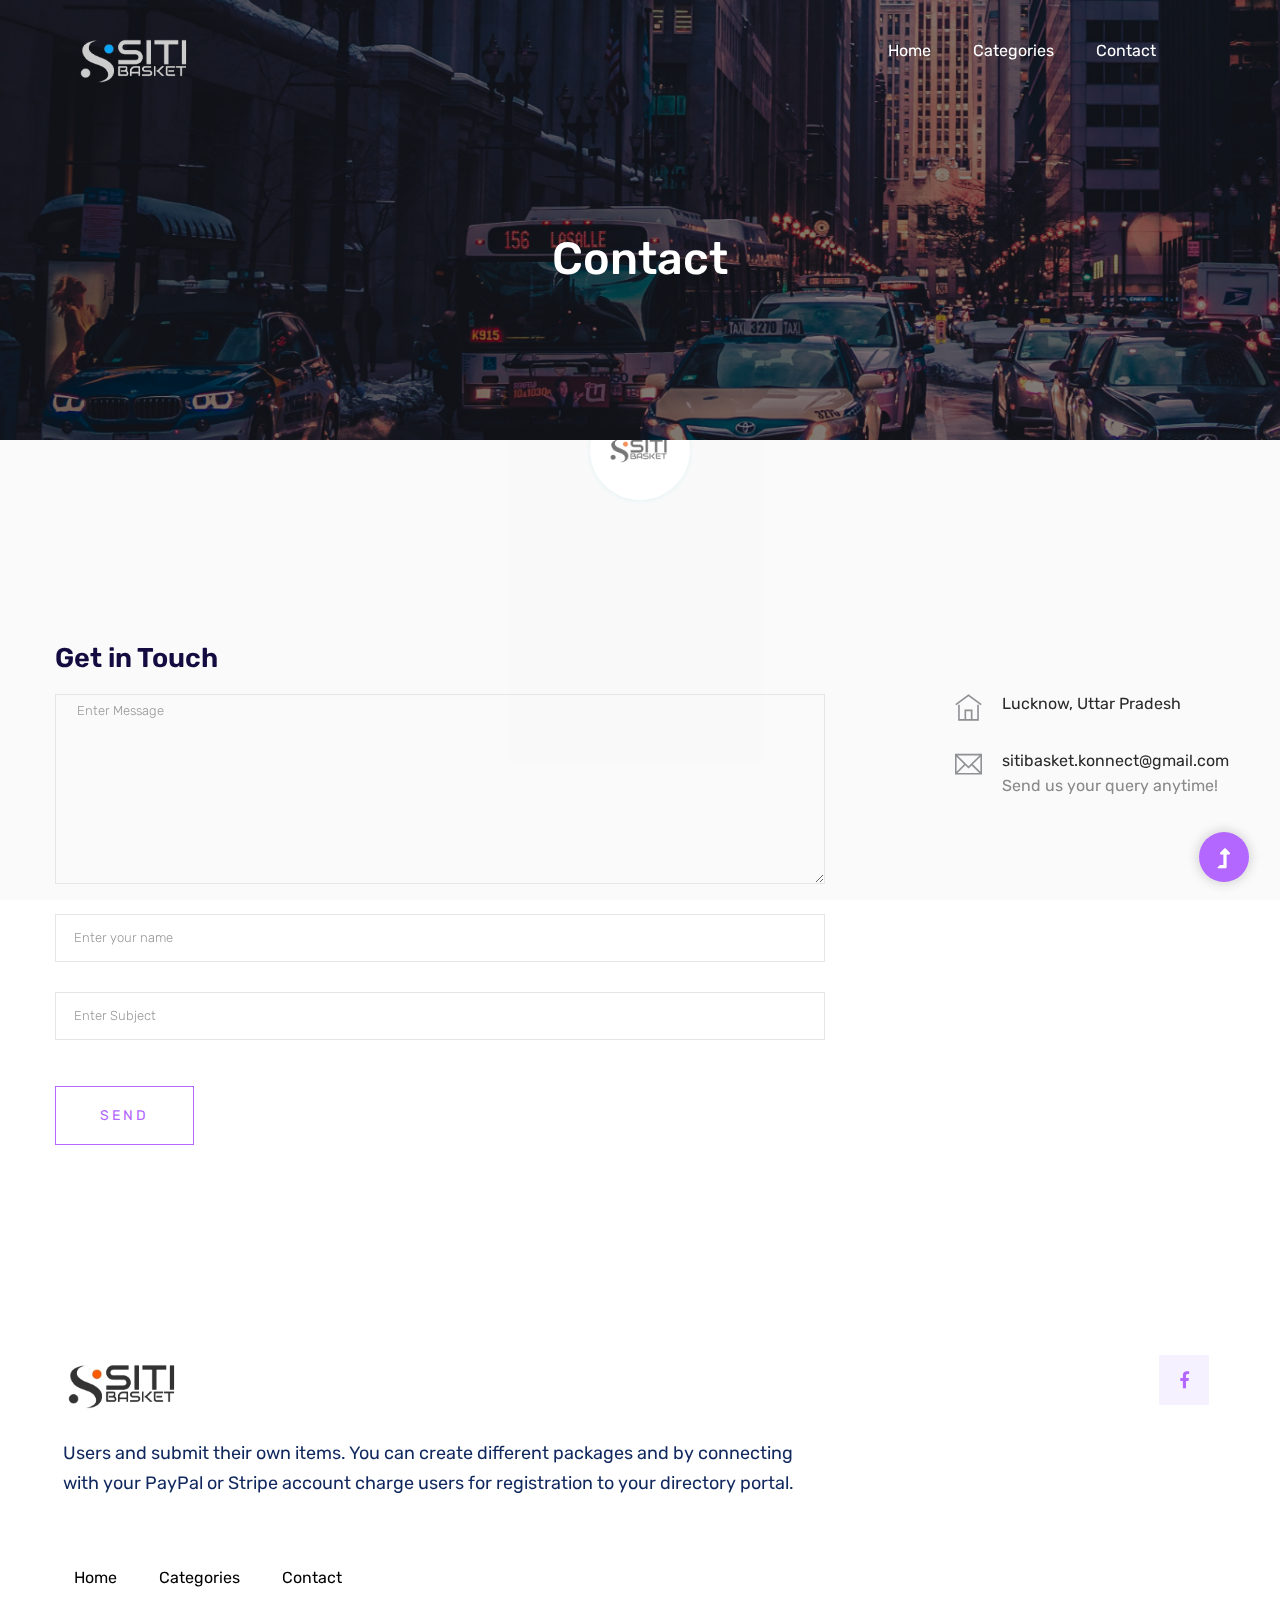
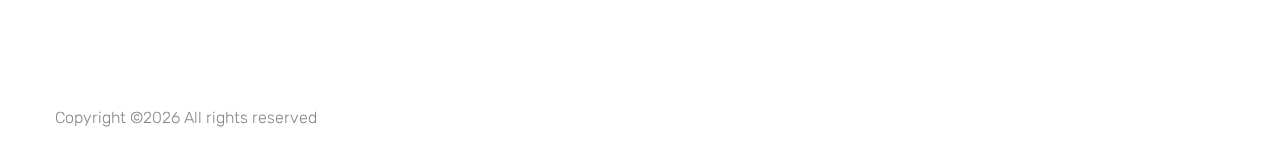
<file: contact.html>
<!doctype html>
<html class="no-js" lang="zxx">
<head>
    <meta charset="utf-8">
    <meta http-equiv="x-ua-compatible" content="ie=edge">
    <title>Siti Basket</title>
    <meta name="description" content="">
    <meta name="viewport" content="width=device-width, initial-scale=1">
    <link rel="shortcut icon" type="image/x-icon" href="assets/img/favicon.ico">

   <!-- CSS here -->
    <link rel="stylesheet" href="assets/css/bootstrap.min.css">
    <link rel="stylesheet" href="assets/css/owl.carousel.min.css">
    <link rel="stylesheet" href="assets/css/slicknav.css">
    <link rel="stylesheet" href="assets/css/animate.min.css">
    <link rel="stylesheet" href="assets/css/hamburgers.min.css">
    <link rel="stylesheet" href="assets/css/magnific-popup.css">
    <link rel="stylesheet" href="assets/css/fontawesome-all.min.css">
    <link rel="stylesheet" href="assets/css/themify-icons.css">
    <link rel="stylesheet" href="assets/css/themify-icons.css">
    <link rel="stylesheet" href="assets/css/slick.css">
    <link rel="stylesheet" href="assets/css/nice-select.css">
    <link rel="stylesheet" href="assets/css/style.css">
</head>
    <!--? Preloader Start -->
    <div id="preloader-active">
        <div class="preloader d-flex align-items-center justify-content-center">
            <div class="preloader-inner position-relative">
                <div class="preloader-circle"></div>
                <div class="preloader-img pere-text">
                    <img src="assets/img/logo/loder.png" alt="">
                </div>
            </div>
        </div>
    </div>
    <!-- Preloader Start -->
    <header>
        <!-- Header Start -->
        <div class="header-area header-transparent">
            <div class="main-header header-sticky">
                <div class="container-fluid">
                    <div class="menu-wrapper d-flex align-items-center justify-content-between">
                        <!-- Logo -->
                        <div class="logo">
                            <a href="index.html">
                                <img
                    src="assets/img/logo/logo2_footer.png"
                    style="filter: invert(); max-width: 120px; margin-top: 20px"
                    alt=""
                  />
                            </a>
                        </div>
                        <!-- Main-menu -->
                        <div class="main-menu f-right d-none d-lg-block">
                            <nav>
                                <ul id="navigation">
                                    <li><a href="index.html">Home</a></li>
                                    <li><a href="listing.html">Categories</a></li> 
                                    <!-- <li><a href="#">Pages</a>
                                        <ul class="submenu">
                                            <li><a href="directory_details.html">listing Details</a></li>
                                            <li><a href="listing.html">Categories</a></li> 
                                        </ul>
                                    </li> -->
                                    <!-- <li><a href="blog.html">Blog</a>
                                        <ul class="submenu">
                                            <li><a href="blog.html">Blog</a></li>
                                            <li><a href="blog_details.html">Blog Details</a></li>
                                            <li><a href="elements.html">Elements</a></li>
                                        </ul>
                                    </li> -->
                                    <li><a href="contact.html">Contact</a></li>
                                </ul>
                            </nav>
                        </div>          
                        <!-- Header-btn -->
                        <!-- <div class="header-btns d-none d-lg-block f-right">
                            <a href="#" class="mr-40"><i class="ti-user"></i> Log in</a>
                            <a href="#" class="btn">Add Listing</a>
                        </div> -->
                        <!-- Mobile Menu -->
                        <div class="col-12">
                            <div class="mobile_menu d-block d-lg-none"></div>
                        </div>
                    </div>
                </div>
            </div>
        </div>
        <!-- Header End -->
     </header>
    <main>
        <!--? Hero Start -->
        <div class="slider-area2">
            <div class="slider-height3  hero-overly hero-bg4 d-flex align-items-center">
                <div class="container">
                    <div class="row">
                        <div class="col-xl-12">
                            <div class="hero-cap2 pt-20 text-center">
                                <h2>Contact</h2>
                            </div>
                        </div>
                    </div>
                </div>
            </div>
        </div>
        <!--?  Contact Area start  -->
        <section class="contact-section">
            <div class="container">
                <div class="d-none d-sm-block mb-5 pb-4">
                </div>
                <div class="row">
                    <div class="col-12">
                        <h2 class="contact-title">Get in Touch</h2>
                    </div>
                    <div class="col-lg-8">
                        <form class="form-contact contact_form" id="contactForm">
                            <div class="row">
                                <div class="col-12">
                                    <div class="form-group">
                                        <textarea class="form-control w-100" name="message" id="message" cols="30" rows="9" onfocus="this.placeholder = ''" onblur="this.placeholder = 'Enter Message'" placeholder=" Enter Message"></textarea>
                                    </div>
                                </div>
                                <div class="col-12">
                                    <div class="form-group">
                                        <input class="form-control valid" name="name" id="name" type="text" onfocus="this.placeholder = ''" onblur="this.placeholder = 'Enter your name'" placeholder="Enter your name">
                                    </div>
                                </div>
                                <!-- <div class="col-sm-6">
                                    <div class="form-group">
                                        <input class="form-control valid" name="email" id="email" type="email" onfocus="this.placeholder = ''" onblur="this.placeholder = 'Enter email address'" placeholder="Email">
                                    </div>
                                </div> -->
                                <div class="col-12">
                                    <div class="form-group">
                                        <input class="form-control" name="subject" id="subject" type="text" onfocus="this.placeholder = ''" onblur="this.placeholder = 'Enter Subject'" placeholder="Enter Subject">
                                    </div>
                                </div>
                            </div>
                            <div class="form-group mt-3">
                                <button type="submit" class="button button-contactForm boxed-btn">Send</button>
                            </div>
                        </form>
                    </div>
                    <div class="col-lg-3 offset-lg-1">
                        <div class="media contact-info">
                            <span class="contact-info__icon"><i class="ti-home"></i></span>
                            <div class="media-body">
                                <h3>Lucknow, Uttar Pradesh</h3>
                                <!-- <p></p> -->
                            </div>
                        </div>
                        <!-- <div class="media contact-info">
                            <span class="contact-info__icon"><i class="ti-tablet"></i></span>
                            <div class="media-body">
                                <h3></h3>
                                <p></p>
                            </div>
                        </div> -->
                        <div class="media contact-info">
                            <span class="contact-info__icon"><i class="ti-email"></i></span>
                            <div class="media-body">
                                <h3>sitibasket.konnect@gmail.com</h3>
                                <p>Send us your query anytime!</p>
                            </div>
                        </div>
                    </div>
                </div>
            </div>
        </section>
        <!-- Contact Area End -->
        <!-- Want To work 02-->
        <section class="wantToWork-area">
            <div class="container">
                <div class="wants-wrapper w-padding2">
                    <div class="row justify-content-between">
                        <div class="col-xl-8 col-lg-8 col-md-7">
                            <div class="wantToWork-caption wantToWork-caption2">
                                <img src="assets/img/logo/logo2_footer.png" style="max-width: 120px;" alt="" class="mb-20">
                                <p>Users and submit their own items. You can create different packages and by connecting with your
                                    PayPal or Stripe account charge users for registration to your directory portal.</p>
                            </div>
                        </div>
                        <div class="col-xl-4 col-lg-4 col-md-5">
                            <div class="footer-social f-right sm-left">
                                <!-- <a href="#"><i class="fab fa-twitter"></i></a> -->
                  <a
                    href="https://www.facebook.com/share/Bm7rQ1Qwsahw3o2N/?mibextid=A7sQZp"
                    target="_blank"
                    ><i class="fab fa-facebook-f"></i
                  ></a>
                  <!-- <a href="#"><i class="fab fa-pinterest-p"></i></a> -->
                  <!-- <a href="#"><i class="fab fa-instagram"></i></a> -->
                            </div>
                        </div>
                    </div>
                </div>
            </div>
        </section>
        <!-- Want To work End -->
        <!-- Want To work 01-->
        <section class="wantToWork-area">
            <div class="container">
                <div class="wants-wrapper">
                    <div class="row align-items-center justify-content-between">
                        <div class="col-xl-7 col-lg-9 col-md-8">
                            <div class="wantToWork-caption wantToWork-caption2">
                                <div class="main-menu2">
                                    <nav>
                                        <ul>
                                            <li><a href="index.html">Home</a></li>
                                           <li><a href="listing.html">Categories</a></li>
<!-- <li><a href="explore.html">Explore</a></li> --> 
                                            <!-- <li><a href="pages.html">Pages</a></li> -->
                                            <!-- <li><a href="blog.html">Blog</a></li> -->
                                            <li><a href="contact.html">Contact</a></li>
                                        </ul>
                                    </nav>
                                </div>
                            </div>
                        </div>
                        <!-- <div class="col-xl-2 col-lg-3 col-md-4">
                            <a href="#" class="btn f-right sm-left">Add Listing</a>
                        </div> -->
                    </div>
                </div>
            </div>
        </section>
        <!-- Want To work End -->
    </main>
    <footer>
        <div class="footer-wrapper pt-30">
            <!-- footer-bottom -->
            <div class="footer-bottom-area">
                <div class="container">
                    <div class="footer-border">
                        <div class="row d-flex justify-content-between align-items-center">
                            <div class="col-xl-10 col-lg-9 ">
                                <div class="footer-copy-right">
                                    <p>
  Copyright &copy;<script>document.write(new Date().getFullYear());</script> All rights reserved
  </p>
                                </div>
                            </div>
                        </div>
                    </div>
                </div>
            </div>
        </div>
    </footer>
    <!-- Scroll Up -->
    <div id="back-top" >
        <a title="Go to Top" href="#"> <i class="fas fa-level-up-alt"></i></a>
    </div>
      <!-- JS here -->

      <script src="./assets/js/vendor/modernizr-3.5.0.min.js"></script>
      <!-- Jquery, Popper, Bootstrap -->
      <script src="./assets/js/vendor/jquery-1.12.4.min.js"></script>
      <script src="./assets/js/popper.min.js"></script>
      <script src="./assets/js/bootstrap.min.js"></script>
      <!-- Jquery Mobile Menu -->
      <script src="./assets/js/jquery.slicknav.min.js"></script>

      <!-- Jquery Slick , Owl-Carousel Plugins -->
      <script src="./assets/js/owl.carousel.min.js"></script>
      <script src="./assets/js/slick.min.js"></script>
      <!-- One Page, Animated-HeadLin -->
      <script src="./assets/js/wow.min.js"></script>
      <script src="./assets/js/animated.headline.js"></script>
      <script src="./assets/js/jquery.magnific-popup.js"></script>

      <!-- Date Picker -->
      <script src="./assets/js/gijgo.min.js"></script>
      <!-- Nice-select, sticky -->
      <script src="./assets/js/jquery.nice-select.min.js"></script>
      <script src="./assets/js/jquery.sticky.js"></script>
      
      <!-- counter , waypoint,Hover Direction -->
      <script src="./assets/js/jquery.counterup.min.js"></script>
      <script src="./assets/js/waypoints.min.js"></script>
      <script src="./assets/js/jquery.countdown.min.js"></script>
      <script src="./assets/js/hover-direction-snake.min.js"></script>

      <!-- contact js -->
      <script src="./assets/js/contact.js"></script>
      <script src="./assets/js/jquery.form.js"></script>
      <script src="./assets/js/jquery.validate.min.js"></script>
      <script src="./assets/js/mail-script.js"></script>
      <script src="./assets/js/jquery.ajaxchimp.min.js"></script>
      
      <!-- Jquery Plugins, main Jquery -->	
      <script src="./assets/js/plugins.js"></script>
      <script src="./assets/js/main.js"></script>

     
    </body>
</html>
</file>
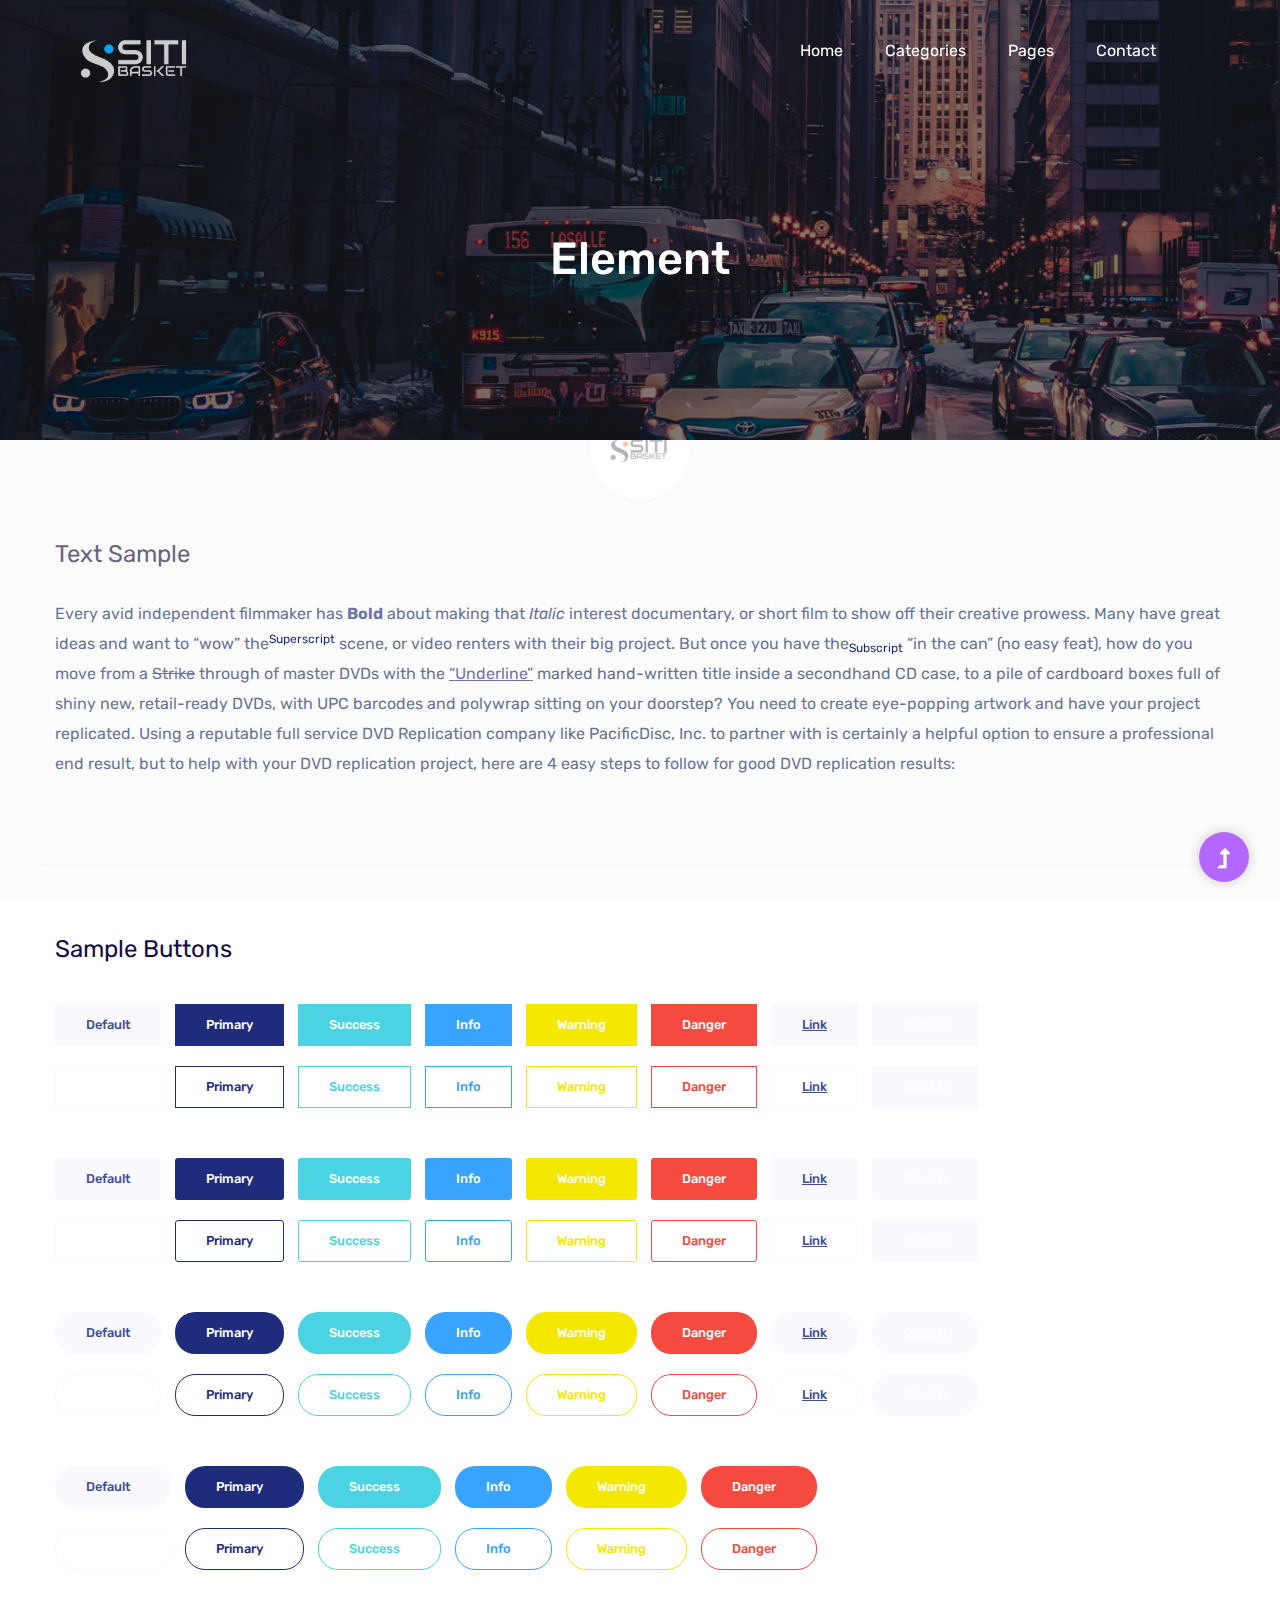
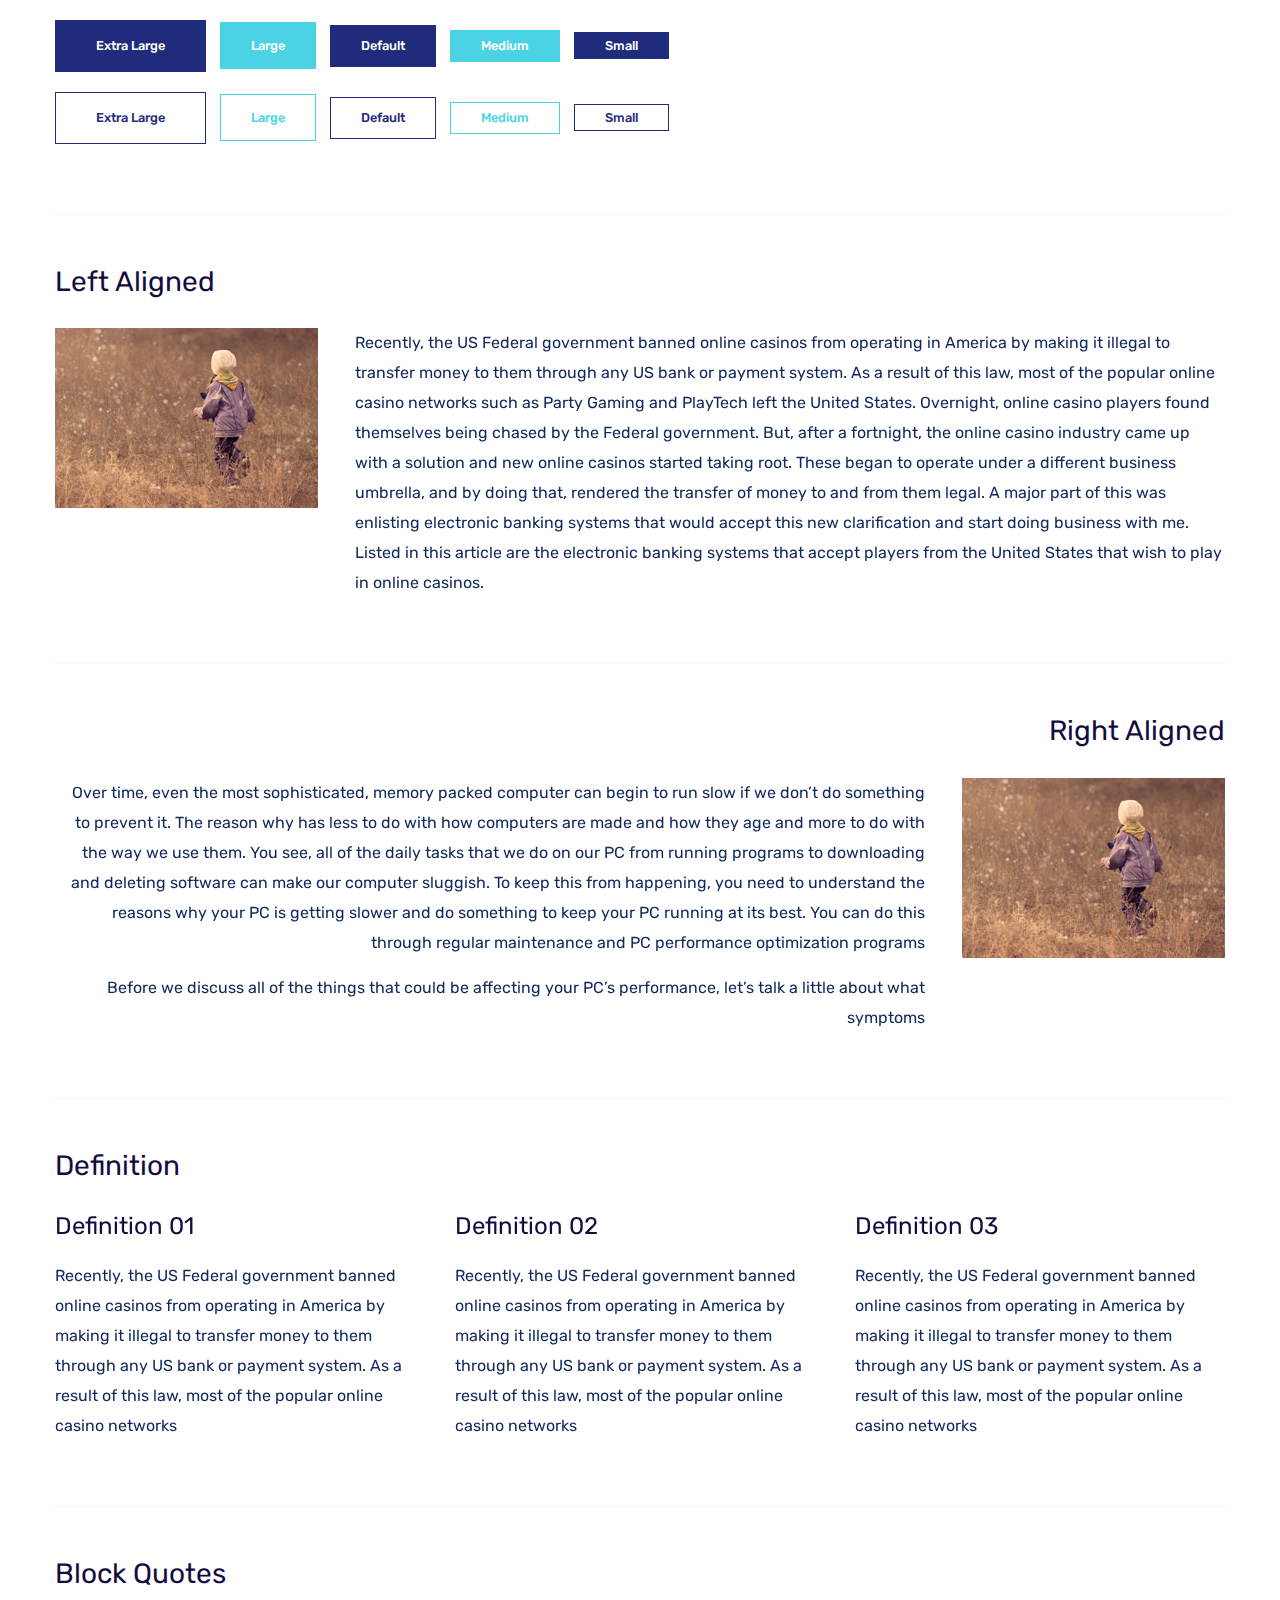
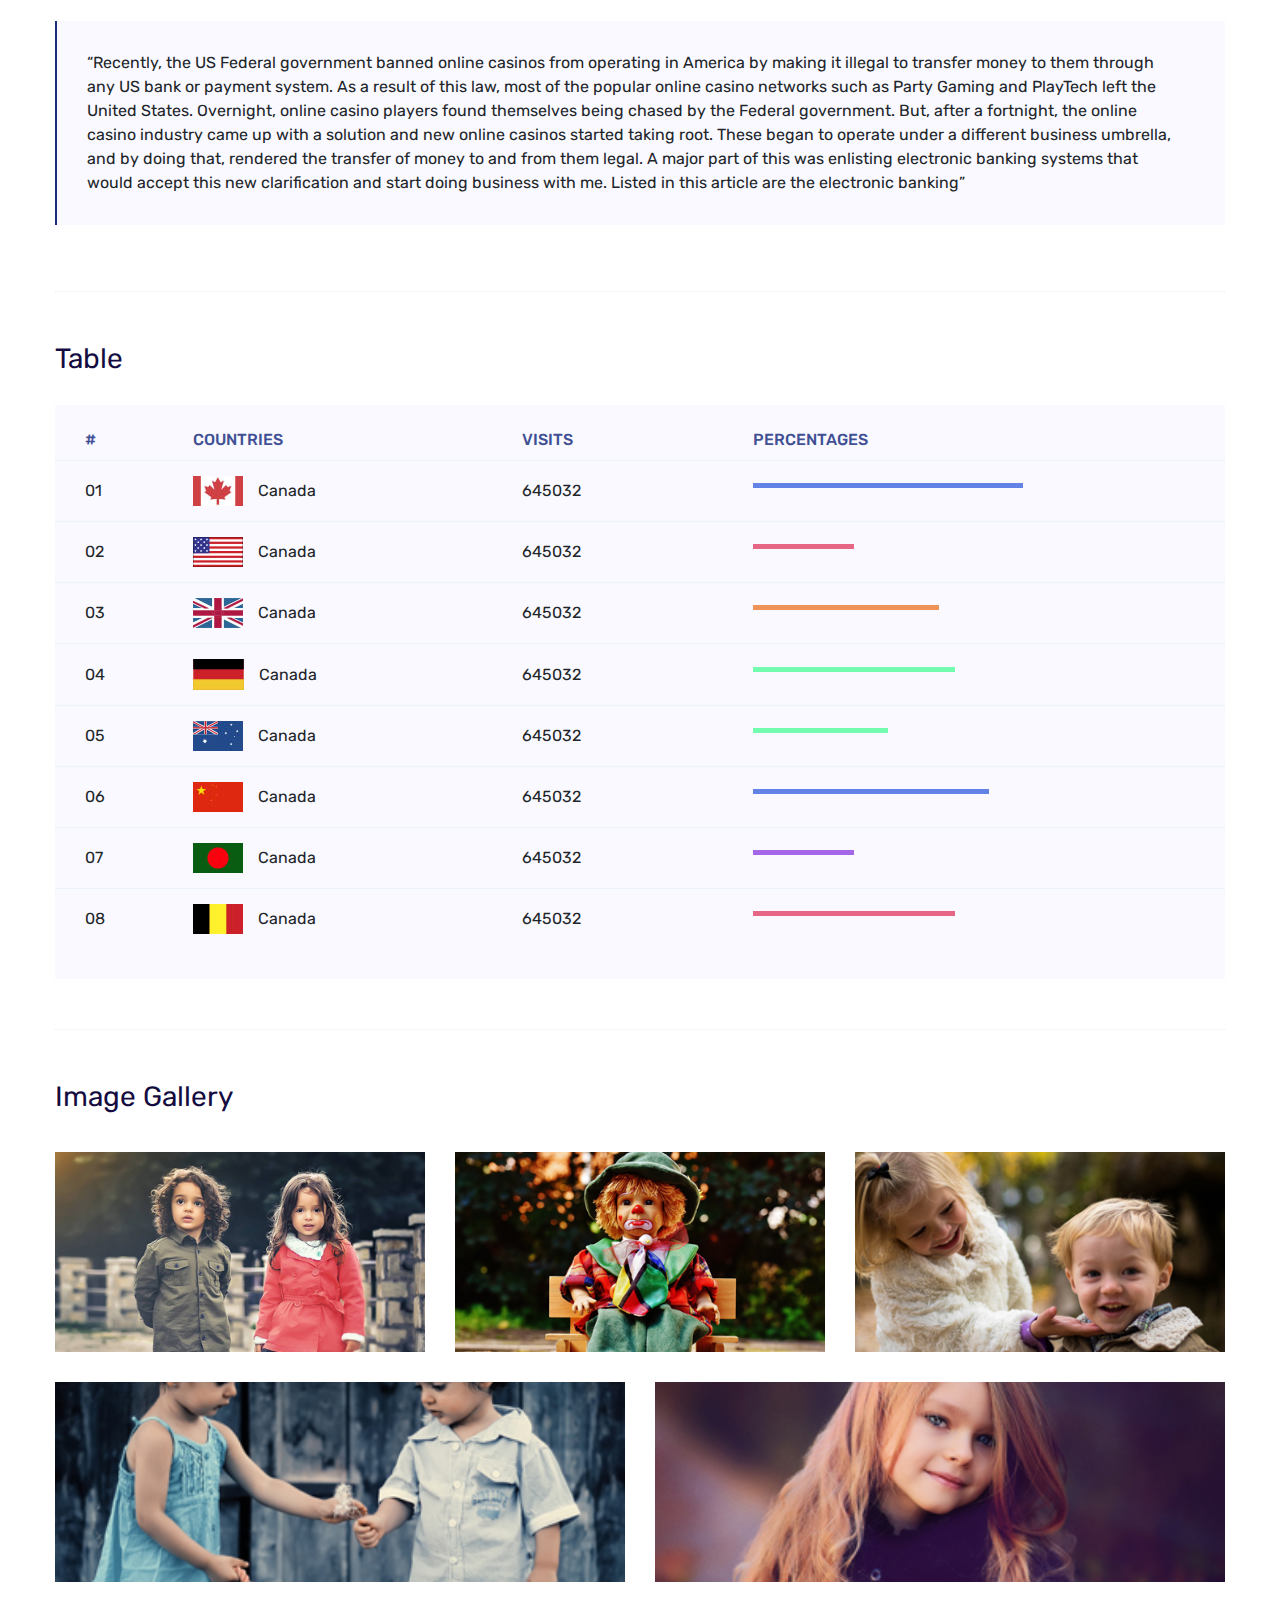
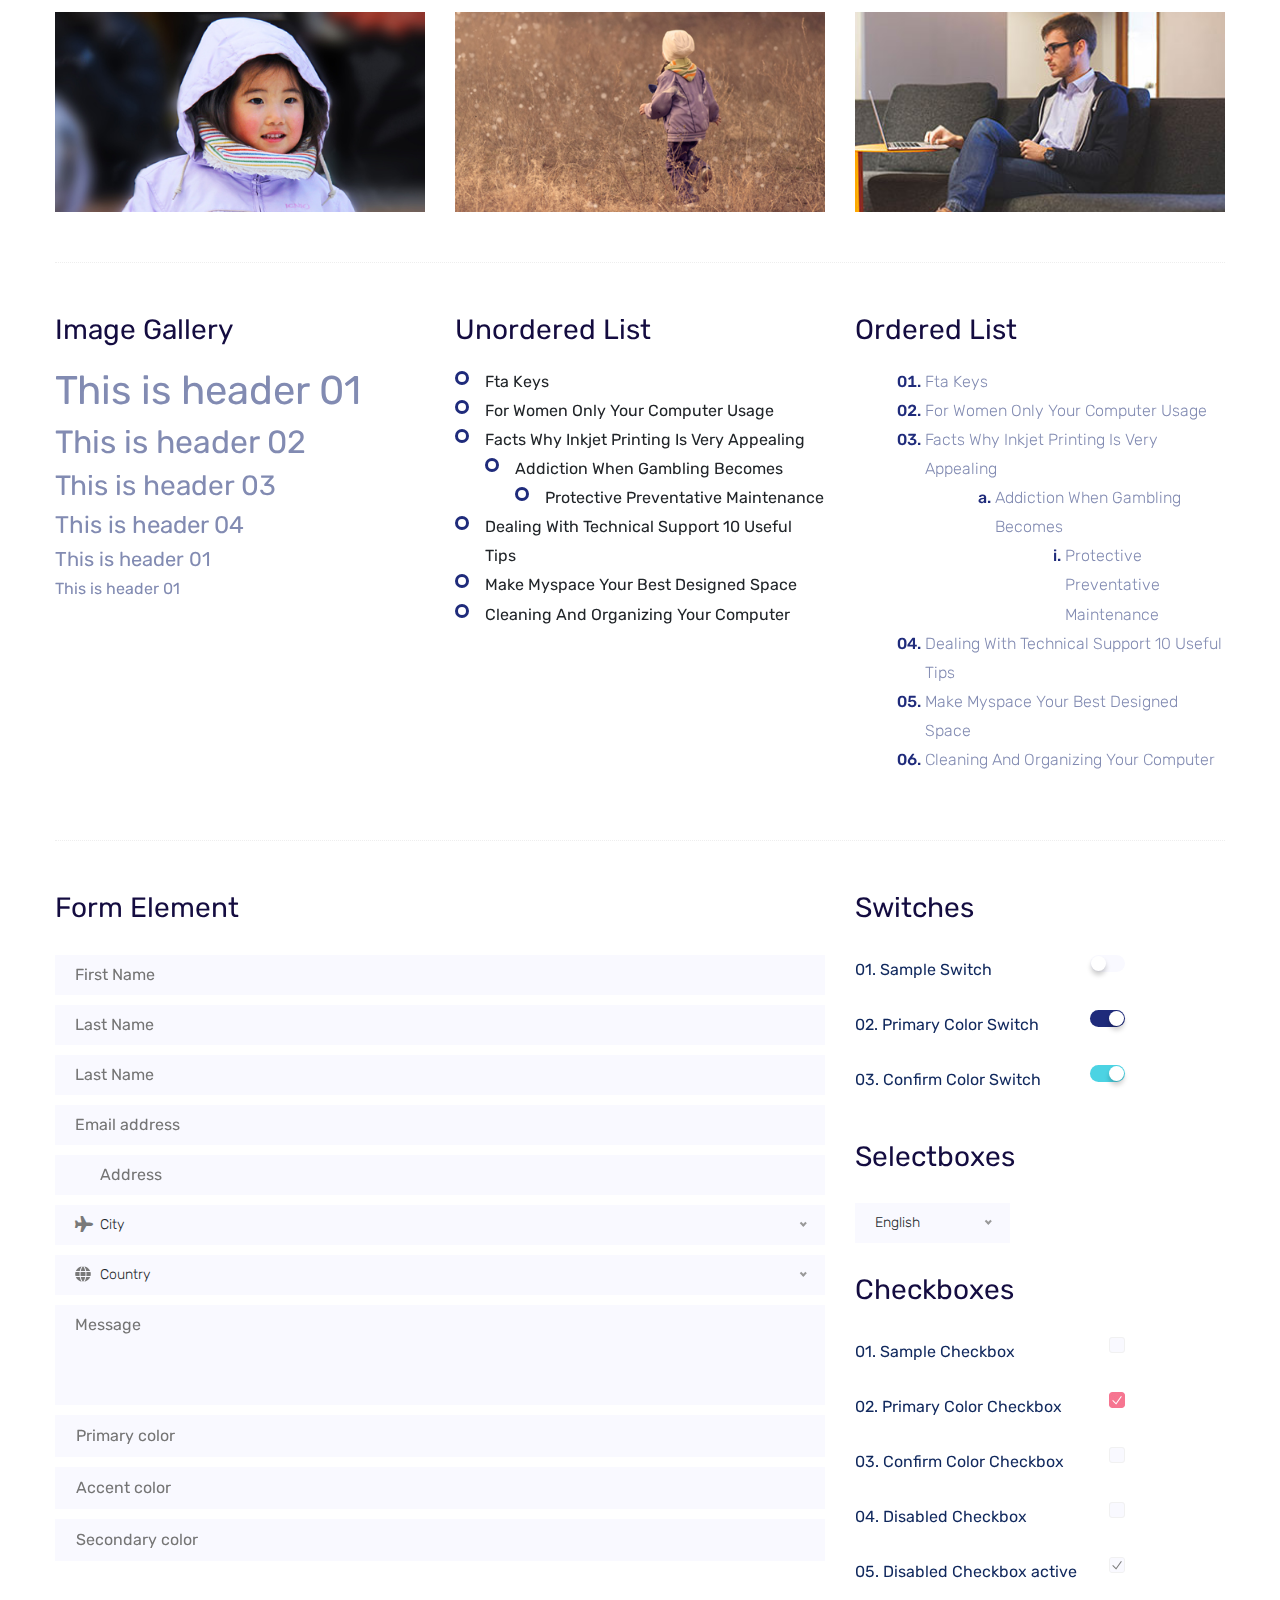
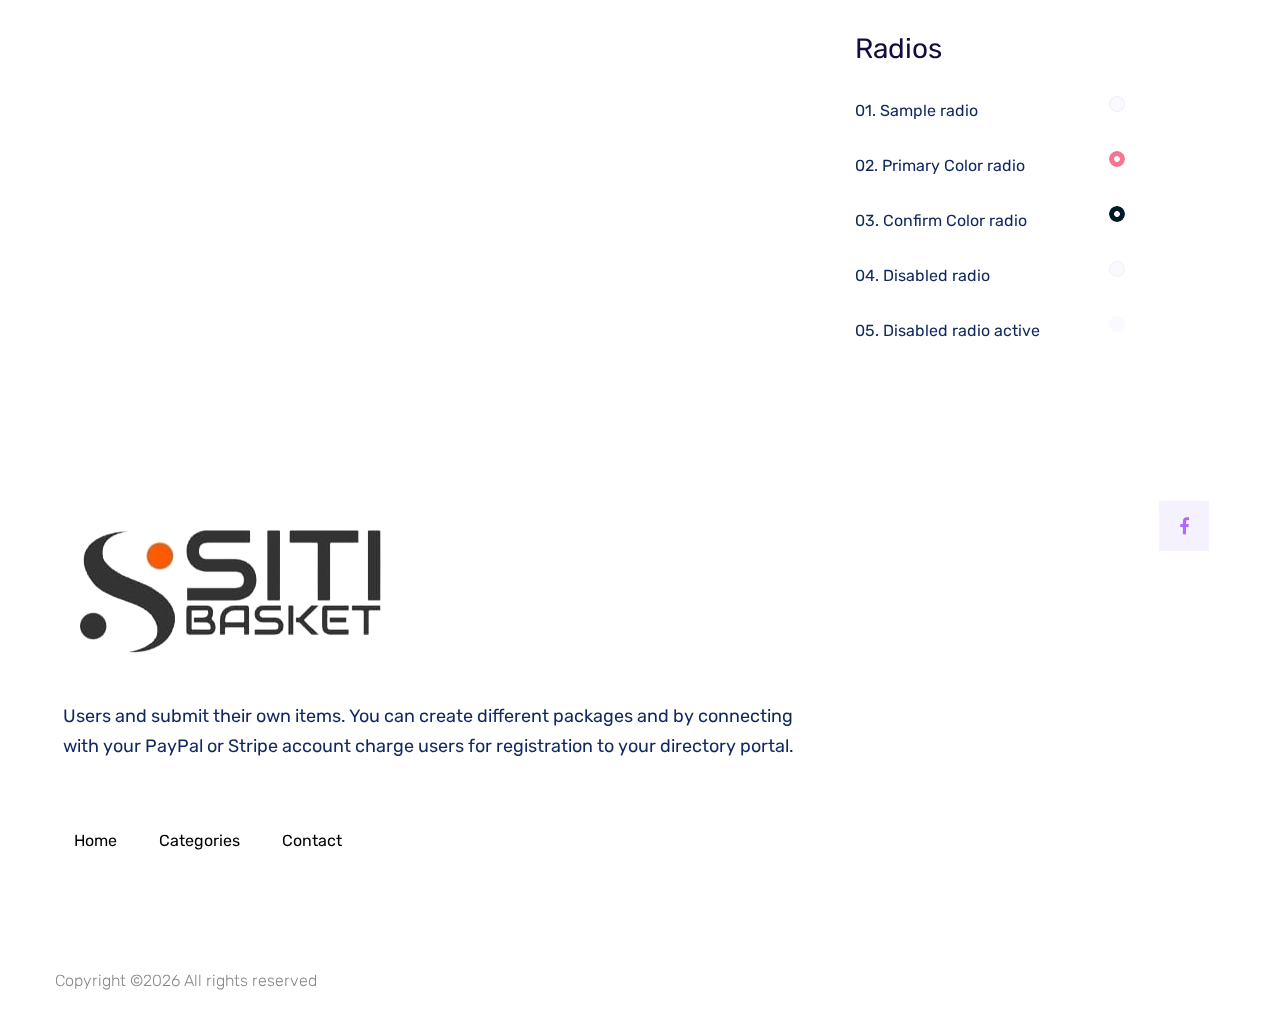
<file: elements.html>
<!doctype html>
<html class="no-js" lang="zxx">
<head>
	<meta charset="utf-8">
	<meta http-equiv="x-ua-compatible" content="ie=edge">
	<title>Siti Basket</title>
	<meta name="description" content="">
	<meta name="viewport" content="width=device-width, initial-scale=1">
	<link rel="shortcut icon" type="image/x-icon" href="assets/img/favicon.ico">

 	<!-- CSS here -->
	<link rel="stylesheet" href="assets/css/bootstrap.min.css">
	<link rel="stylesheet" href="assets/css/owl.carousel.min.css">
	<link rel="stylesheet" href="assets/css/slicknav.css">
	<link rel="stylesheet" href="assets/css/animate.min.css">
	<link rel="stylesheet" href="assets/css/hamburgers.min.css">
	<link rel="stylesheet" href="assets/css/magnific-popup.css">
	<link rel="stylesheet" href="assets/css/fontawesome-all.min.css">
	<link rel="stylesheet" href="assets/css/themify-icons.css">
	<link rel="stylesheet" href="assets/css/slick.css">
	<link rel="stylesheet" href="assets/css/nice-select.css">
	<link rel="stylesheet" href="assets/css/style.css">
</head>
<body>
    <!--? Preloader Start -->
    <div id="preloader-active">
        <div class="preloader d-flex align-items-center justify-content-center">
            <div class="preloader-inner position-relative">
                <div class="preloader-circle"></div>
                <div class="preloader-img pere-text">
                    <img src="assets/img/logo/loder.png" alt="">
                </div>
            </div>
        </div>
    </div>
    <!-- Preloader Start -->
    <header>
        <!-- Header Start -->
        <div class="header-area header-transparent">
            <div class="main-header header-sticky">
                <div class="container-fluid">
                    <div class="menu-wrapper d-flex align-items-center justify-content-between">
                        <!-- Logo -->
                        <div class="logo">
                            <a href="index.html">
								<img
								src="assets/img/logo/logo2_footer.png"
								style="filter: invert(); max-width: 120px; margin-top: 20px"
								alt=""
							  />
							</a>
                        </div>
                        <!-- Main-menu -->
                        <div class="main-menu f-right d-none d-lg-block">
                            <nav>
                                <ul id="navigation">
                                    <li><a href="index.html">Home</a></li>
                                    <li><a href="listing.html">Categories</a></li> 
                                    <li><a href="#">Pages</a>
                                        <ul class="submenu">
                                            <li><a href="directory_details.html">listing Details</a></li>
                                            <li><a href="listing.html">Categories</a></li> 
                                        </ul>
                                    </li>
                                    <!-- <li><a href="blog.html">Blog</a>
                                        <ul class="submenu">
                                            <li><a href="blog.html">Blog</a></li>
                                            <li><a href="blog_details.html">Blog Details</a></li>
                                            <li><a href="elements.html">Elements</a></li>
                                        </ul>
                                    </li> -->
                                    <li><a href="contact.html">Contact</a></li>
                                </ul>
                            </nav>
                        </div>          
                        <!-- Header-btn -->
                        <!-- <div class="header-btns d-none d-lg-block f-right">
                            <a href="#" class="mr-40"><i class="ti-user"></i> Log in</a>
                            <a href="#" class="btn">Add Listing</a>
                        </div> -->
                        <!-- Mobile Menu -->
                        <div class="col-12">
                            <div class="mobile_menu d-block d-lg-none"></div>
                        </div>
                    </div>
                </div>
            </div>
        </div>
        <!-- Header End -->
     </header>
    <main>
        <!--? Hero Start -->
        <div class="slider-area2">
            <div class="slider-height3  hero-overly hero-bg4 d-flex align-items-center">
                <div class="container">
                    <div class="row">
                        <div class="col-xl-12">
                            <div class="hero-cap2 pt-20 text-center">
                                <h2>Element</h2>
                            </div>
                        </div>
                    </div>
                </div>
            </div>
        </div>
		<!--? Start Sample Area -->
		<section class="sample-text-area">
			<div class="container box_1170">
				<h3 class="text-heading">Text Sample</h3>
				<p class="sample-text">
					Every avid independent filmmaker has <b>Bold</b> about making that <i>Italic</i> interest documentary,
					or short
					film to show off their creative prowess. Many have great ideas and want to “wow”
					the<sup>Superscript</sup> scene,
					or video renters with their big project. But once you have the<sub>Subscript</sub> “in the can” (no easy
					feat), how
					do you move from a <del>Strike</del> through of master DVDs with the <u>“Underline”</u> marked
					hand-written title
					inside a secondhand CD case, to a pile of cardboard boxes full of shiny new, retail-ready DVDs, with UPC
					barcodes
					and polywrap sitting on your doorstep? You need to create eye-popping artwork and have your project
					replicated.
					Using a reputable full service DVD Replication company like PacificDisc, Inc. to partner with is
					certainly a
					helpful option to ensure a professional end result, but to help with your DVD replication project, here
					are 4 easy
					steps to follow for good DVD replication results:
	
				</p>
			</div>
		</section>
		<!-- End Sample Area -->
		<!--? Start Button -->
		<section class="button-area">
			<div class="container box_1170 border-top-generic">
				<h3 class="text-heading">Sample Buttons</h3>
				<div class="button-group-area">
					<a href="#" class="genric-btn default">Default</a>
					<a href="#" class="genric-btn primary">Primary</a>
					<a href="#" class="genric-btn success">Success</a>
					<a href="#" class="genric-btn info">Info</a>
					<a href="#" class="genric-btn warning">Warning</a>
					<a href="#" class="genric-btn danger">Danger</a>
					<a href="#" class="genric-btn link">Link</a>
					<a href="#" class="genric-btn disable">Disable</a>
				</div>
				<div class="button-group-area mt-10">
					<a href="#" class="genric-btn default-border">Default</a>
					<a href="#" class="genric-btn primary-border">Primary</a>
					<a href="#" class="genric-btn success-border">Success</a>
					<a href="#" class="genric-btn info-border">Info</a>
					<a href="#" class="genric-btn warning-border">Warning</a>
					<a href="#" class="genric-btn danger-border">Danger</a>
					<a href="#" class="genric-btn link-border">Link</a>
					<a href="#" class="genric-btn disable">Disable</a>
				</div>
				<div class="button-group-area mt-40">
					<a href="#" class="genric-btn default radius">Default</a>
					<a href="#" class="genric-btn primary radius">Primary</a>
					<a href="#" class="genric-btn success radius">Success</a>
					<a href="#" class="genric-btn info radius">Info</a>
					<a href="#" class="genric-btn warning radius">Warning</a>
					<a href="#" class="genric-btn danger radius">Danger</a>
					<a href="#" class="genric-btn link radius">Link</a>
					<a href="#" class="genric-btn disable radius">Disable</a>
				</div>
				<div class="button-group-area mt-10">
					<a href="#" class="genric-btn default-border radius">Default</a>
					<a href="#" class="genric-btn primary-border radius">Primary</a>
					<a href="#" class="genric-btn success-border radius">Success</a>
					<a href="#" class="genric-btn info-border radius">Info</a>
					<a href="#" class="genric-btn warning-border radius">Warning</a>
					<a href="#" class="genric-btn danger-border radius">Danger</a>
					<a href="#" class="genric-btn link-border radius">Link</a>
					<a href="#" class="genric-btn disable radius">Disable</a>
				</div>
				<div class="button-group-area mt-40">
					<a href="#" class="genric-btn default circle">Default</a>
					<a href="#" class="genric-btn primary circle">Primary</a>
					<a href="#" class="genric-btn success circle">Success</a>
					<a href="#" class="genric-btn info circle">Info</a>
					<a href="#" class="genric-btn warning circle">Warning</a>
					<a href="#" class="genric-btn danger circle">Danger</a>
					<a href="#" class="genric-btn link circle">Link</a>
					<a href="#" class="genric-btn disable circle">Disable</a>
				</div>
				<div class="button-group-area mt-10">
					<a href="#" class="genric-btn default-border circle">Default</a>
					<a href="#" class="genric-btn primary-border circle">Primary</a>
					<a href="#" class="genric-btn success-border circle">Success</a>
					<a href="#" class="genric-btn info-border circle">Info</a>
					<a href="#" class="genric-btn warning-border circle">Warning</a>
					<a href="#" class="genric-btn danger-border circle">Danger</a>
					<a href="#" class="genric-btn link-border circle">Link</a>
					<a href="#" class="genric-btn disable circle">Disable</a>
				</div>
				<div class="button-group-area mt-40">
					<a href="#" class="genric-btn default circle arrow">Default<span class="lnr lnr-arrow-right"></span></a>
					<a href="#" class="genric-btn primary circle arrow">Primary<span class="lnr lnr-arrow-right"></span></a>
					<a href="#" class="genric-btn success circle arrow">Success<span class="lnr lnr-arrow-right"></span></a>
					<a href="#" class="genric-btn info circle arrow">Info<span class="lnr lnr-arrow-right"></span></a>
					<a href="#" class="genric-btn warning circle arrow">Warning<span class="lnr lnr-arrow-right"></span></a>
					<a href="#" class="genric-btn danger circle arrow">Danger<span class="lnr lnr-arrow-right"></span></a>
				</div>
				<div class="button-group-area mt-10">
					<a href="#" class="genric-btn default-border circle arrow">Default<span
							class="lnr lnr-arrow-right"></span></a>
					<a href="#" class="genric-btn primary-border circle arrow">Primary<span
							class="lnr lnr-arrow-right"></span></a>
					<a href="#" class="genric-btn success-border circle arrow">Success<span
							class="lnr lnr-arrow-right"></span></a>
					<a href="#" class="genric-btn info-border circle arrow">Info<span
							class="lnr lnr-arrow-right"></span></a>
					<a href="#" class="genric-btn warning-border circle arrow">Warning<span
							class="lnr lnr-arrow-right"></span></a>
					<a href="#" class="genric-btn danger-border circle arrow">Danger<span
							class="lnr lnr-arrow-right"></span></a>
				</div>
				<div class="button-group-area mt-40">
					<a href="#" class="genric-btn primary e-large">Extra Large</a>
					<a href="#" class="genric-btn success large">Large</a>
					<a href="#" class="genric-btn primary">Default</a>
					<a href="#" class="genric-btn success medium">Medium</a>
					<a href="#" class="genric-btn primary small">Small</a>
				</div>
				<div class="button-group-area mt-10">
					<a href="#" class="genric-btn primary-border e-large">Extra Large</a>
					<a href="#" class="genric-btn success-border large">Large</a>
					<a href="#" class="genric-btn primary-border">Default</a>
					<a href="#" class="genric-btn success-border medium">Medium</a>
					<a href="#" class="genric-btn primary-border small">Small</a>
				</div>
			</div>
		</section>
		<!-- End Button -->
		<!--? Start Align Area -->
		<div class="whole-wrap">
			<div class="container box_1170">
				<div class="section-top-border">
					<h3 class="mb-30">Left Aligned</h3>
					<div class="row">
						<div class="col-md-3">
							<img src="assets/img/elements/d.jpg" alt="" class="img-fluid">
						</div>
						<div class="col-md-9 mt-sm-20">
							<p>Recently, the US Federal government banned online casinos from operating in America by making
								it illegal to
								transfer money to them through any US bank or payment system. As a result of this law, most
								of the popular
								online casino networks such as Party Gaming and PlayTech left the United States. Overnight,
								online casino
								players found themselves being chased by the Federal government. But, after a fortnight, the
								online casino
								industry came up with a solution and new online casinos started taking root. These began to
								operate under a
								different business umbrella, and by doing that, rendered the transfer of money to and from
								them legal. A major
								part of this was enlisting electronic banking systems that would accept this new
								clarification and start doing
								business with me. Listed in this article are the electronic banking systems that accept
								players from the United
								States that wish to play in online casinos.</p>
						</div>
					</div>
				</div>
				<div class="section-top-border text-right">
					<h3 class="mb-30">Right Aligned</h3>
					<div class="row">
						<div class="col-md-9">
							<p class="text-right">Over time, even the most sophisticated, memory packed computer can begin
								to run slow if we
								don’t do something to prevent it. The reason why has less to do with how computers are made
								and how they age and
								more to do with the way we use them. You see, all of the daily tasks that we do on our PC
								from running programs
								to downloading and deleting software can make our computer sluggish. To keep this from
								happening, you need to
								understand the reasons why your PC is getting slower and do something to keep your PC
								running at its best. You
								can do this through regular maintenance and PC performance optimization programs</p>
							<p class="text-right">Before we discuss all of the things that could be affecting your PC’s
								performance, let’s
								talk a little about what symptoms</p>
						</div>
						<div class="col-md-3">
							<img src="assets/img/elements/d.jpg" alt="" class="img-fluid">
						</div>
					</div>
				</div>
				<div class="section-top-border">
					<h3 class="mb-30">Definition</h3>
					<div class="row">
						<div class="col-md-4">
							<div class="single-defination">
								<h4 class="mb-20">Definition 01</h4>
								<p>Recently, the US Federal government banned online casinos from operating in America by
									making it illegal to
									transfer money to them through any US bank or payment system. As a result of this law,
									most of the popular
									online casino networks</p>
							</div>
						</div>
						<div class="col-md-4">
							<div class="single-defination">
								<h4 class="mb-20">Definition 02</h4>
								<p>Recently, the US Federal government banned online casinos from operating in America by
									making it illegal to
									transfer money to them through any US bank or payment system. As a result of this law,
									most of the popular
									online casino networks</p>
							</div>
						</div>
						<div class="col-md-4">
							<div class="single-defination">
								<h4 class="mb-20">Definition 03</h4>
								<p>Recently, the US Federal government banned online casinos from operating in America by
									making it illegal to
									transfer money to them through any US bank or payment system. As a result of this law,
									most of the popular
									online casino networks</p>
							</div>
						</div>
					</div>
				</div>
				<div class="section-top-border">
					<h3 class="mb-30">Block Quotes</h3>
					<div class="row">
						<div class="col-lg-12">
							<blockquote class="generic-blockquote">
								“Recently, the US Federal government banned online casinos from operating in America by
								making it illegal to
								transfer money to them through any US bank or payment system. As a result of this law, most
								of the popular
								online casino networks such as Party Gaming and PlayTech left the United States. Overnight,
								online casino
								players found themselves being chased by the Federal government. But, after a fortnight, the
								online casino
								industry came up with a solution and new online casinos started taking root. These began to
								operate under a
								different business umbrella, and by doing that, rendered the transfer of money to and from
								them legal. A major
								part of this was enlisting electronic banking systems that would accept this new
								clarification and start doing
								business with me. Listed in this article are the electronic banking”
							</blockquote>
						</div>
					</div>
				</div>
				<div class="section-top-border">
					<h3 class="mb-30">Table</h3>
					<div class="progress-table-wrap">
						<div class="progress-table">
							<div class="table-head">
								<div class="serial">#</div>
								<div class="country">Countries</div>
								<div class="visit">Visits</div>
								<div class="percentage">Percentages</div>
							</div>
							<div class="table-row">
								<div class="serial">01</div>
								<div class="country"> <img src="assets/img/elements/f1.jpg" alt="flag">Canada</div>
								<div class="visit">645032</div>
								<div class="percentage">
									<div class="progress">
										<div class="progress-bar color-1" role="progressbar" style="width: 80%"
											aria-valuenow="80" aria-valuemin="0" aria-valuemax="100"></div>
									</div>
								</div>
							</div>
							<div class="table-row">
								<div class="serial">02</div>
								<div class="country"> <img src="assets/img/elements/f2.jpg" alt="flag">Canada</div>
								<div class="visit">645032</div>
								<div class="percentage">
									<div class="progress">
										<div class="progress-bar color-2" role="progressbar" style="width: 30%"
											aria-valuenow="30" aria-valuemin="0" aria-valuemax="100"></div>
									</div>
								</div>
							</div>
							<div class="table-row">
								<div class="serial">03</div>
								<div class="country"> <img src="assets/img/elements/f3.jpg" alt="flag">Canada</div>
								<div class="visit">645032</div>
								<div class="percentage">
									<div class="progress">
										<div class="progress-bar color-3" role="progressbar" style="width: 55%"
											aria-valuenow="55" aria-valuemin="0" aria-valuemax="100"></div>
									</div>
								</div>
							</div>
							<div class="table-row">
								<div class="serial">04</div>
								<div class="country"> <img src="assets/img/elements/f4.jpg" alt="flag">Canada</div>
								<div class="visit">645032</div>
								<div class="percentage">
									<div class="progress">
										<div class="progress-bar color-4" role="progressbar" style="width: 60%"
											aria-valuenow="60" aria-valuemin="0" aria-valuemax="100"></div>
									</div>
								</div>
							</div>
							<div class="table-row">
								<div class="serial">05</div>
								<div class="country"> <img src="assets/img/elements/f5.jpg" alt="flag">Canada</div>
								<div class="visit">645032</div>
								<div class="percentage">
									<div class="progress">
										<div class="progress-bar color-5" role="progressbar" style="width: 40%"
											aria-valuenow="40" aria-valuemin="0" aria-valuemax="100"></div>
									</div>
								</div>
							</div>
							<div class="table-row">
								<div class="serial">06</div>
								<div class="country"> <img src="assets/img/elements/f6.jpg" alt="flag">Canada</div>
								<div class="visit">645032</div>
								<div class="percentage">
									<div class="progress">
										<div class="progress-bar color-6" role="progressbar" style="width: 70%"
											aria-valuenow="70" aria-valuemin="0" aria-valuemax="100"></div>
									</div>
								</div>
							</div>
							<div class="table-row">
								<div class="serial">07</div>
								<div class="country"> <img src="assets/img/elements/f7.jpg" alt="flag">Canada</div>
								<div class="visit">645032</div>
								<div class="percentage">
									<div class="progress">
										<div class="progress-bar color-7" role="progressbar" style="width: 30%"
											aria-valuenow="30" aria-valuemin="0" aria-valuemax="100"></div>
									</div>
								</div>
							</div>
							<div class="table-row">
								<div class="serial">08</div>
								<div class="country"> <img src="assets/img/elements/f8.jpg" alt="flag">Canada</div>
								<div class="visit">645032</div>
								<div class="percentage">
									<div class="progress">
										<div class="progress-bar color-8" role="progressbar" style="width: 60%"
											aria-valuenow="60" aria-valuemin="0" aria-valuemax="100"></div>
									</div>
								</div>
							</div>
						</div>
					</div>
				</div>
				<div class="section-top-border">
					<h3>Image Gallery</h3>
					<div class="row gallery-item">
						<div class="col-md-4">
							<a href="assets/img/elements/g1.jpg" class="img-pop-up">
								<div class="single-gallery-image" style="background: url(assets/img/elements/g1.jpg);"></div>
							</a>
						</div>
						<div class="col-md-4">
							<a href="assets/img/elements/g2.jpg" class="img-pop-up">
								<div class="single-gallery-image" style="background: url(assets/img/elements/g2.jpg);"></div>
							</a>
						</div>
						<div class="col-md-4">
							<a href="assets/img/elements/g3.jpg" class="img-pop-up">
								<div class="single-gallery-image" style="background: url(assets/img/elements/g3.jpg);"></div>
							</a>
						</div>
						<div class="col-md-6">
							<a href="assets/img/elements/g4.jpg" class="img-pop-up">
								<div class="single-gallery-image" style="background: url(assets/img/elements/g4.jpg);"></div>
							</a>
						</div>
						<div class="col-md-6">
							<a href="assets/img/elements/g5.jpg" class="img-pop-up">
								<div class="single-gallery-image" style="background: url(assets/img/elements/g5.jpg);"></div>
							</a>
						</div>
						<div class="col-md-4">
							<a href="assets/img/elements/g6.jpg" class="img-pop-up">
								<div class="single-gallery-image" style="background: url(assets/img/elements/g6.jpg);"></div>
							</a>
						</div>
						<div class="col-md-4">
							<a href="assets/img/elements/g7.jpg" class="img-pop-up">
								<div class="single-gallery-image" style="background: url(assets/img/elements/g7.jpg);"></div>
							</a>
						</div>
						<div class="col-md-4">
							<a href="assets/img/elements/g8.jpg" class="img-pop-up">
								<div class="single-gallery-image" style="background: url(assets/img/elements/g8.jpg);"></div>
							</a>
						</div>
					</div>
				</div>
				<div class="section-top-border">
					<div class="row">
						<div class="col-md-4">
							<h3 class="mb-20">Image Gallery</h3>
							<div class="typography">
								<h1>This is header 01</h1>
								<h2>This is header 02</h2>
								<h3>This is header 03</h3>
								<h4>This is header 04</h4>
								<h5>This is header 01</h5>
								<h6>This is header 01</h6>
							</div>
						</div>
						<div class="col-md-4 mt-sm-30">
							<h3 class="mb-20">Unordered List</h3>
							<div class="">
								<ul class="unordered-list">
									<li>Fta Keys</li>
									<li>For Women Only Your Computer Usage</li>
									<li>Facts Why Inkjet Printing Is Very Appealing
										<ul>
											<li>Addiction When Gambling Becomes
												<ul>
													<li>Protective Preventative Maintenance</li>
												</ul>
											</li>
										</ul>
									</li>
									<li>Dealing With Technical Support 10 Useful Tips</li>
									<li>Make Myspace Your Best Designed Space</li>
									<li>Cleaning And Organizing Your Computer</li>
								</ul>
							</div>
						</div>
						<div class="col-md-4 mt-sm-30">
							<h3 class="mb-20">Ordered List</h3>
							<div class="">
								<ol class="ordered-list">
									<li><span>Fta Keys</span></li>
									<li><span>For Women Only Your Computer Usage</span></li>
									<li><span>Facts Why Inkjet Printing Is Very Appealing</span>
										<ol class="ordered-list-alpha">
											<li><span>Addiction When Gambling Becomes</span>
												<ol class="ordered-list-roman">
													<li><span>Protective Preventative Maintenance</span></li>
												</ol>
											</li>
										</ol>
									</li>
									<li><span>Dealing With Technical Support 10 Useful Tips</span></li>
									<li><span>Make Myspace Your Best Designed Space</span></li>
									<li><span>Cleaning And Organizing Your Computer</span></li>
								</ol>
							</div>
						</div>
					</div>
				</div>
				<div class="section-top-border">
					<div class="row">
						<div class="col-lg-8 col-md-8">
							<h3 class="mb-30">Form Element</h3>
							<form action="#">
								<div class="mt-10">
									<input type="text" name="first_name" placeholder="First Name"
										onfocus="this.placeholder = ''" onblur="this.placeholder = 'First Name'" required
										class="single-input">
								</div>
								<div class="mt-10">
									<input type="text" name="last_name" placeholder="Last Name"
										onfocus="this.placeholder = ''" onblur="this.placeholder = 'Last Name'" required
										class="single-input">
								</div>
								<div class="mt-10">
									<input type="text" name="last_name" placeholder="Last Name"
										onfocus="this.placeholder = ''" onblur="this.placeholder = 'Last Name'" required
										class="single-input">
								</div>
								<div class="mt-10">
									<input type="email" name="EMAIL" placeholder="Email address"
										onfocus="this.placeholder = ''" onblur="this.placeholder = 'Email address'" required
										class="single-input">
								</div>
								<div class="input-group-icon mt-10">
									<div class="icon"><i class="fa fa-thumb-tack" aria-hidden="true"></i></div>
									<input type="text" name="address" placeholder="Address" onfocus="this.placeholder = ''"
										onblur="this.placeholder = 'Address'" required class="single-input">
								</div>
								<div class="input-group-icon mt-10">
									<div class="icon"><i class="fa fa-plane" aria-hidden="true"></i></div>
									<div class="form-select" id="default-select"">
												<select>
													<option value=" 1">City</option>
										<option value="1">Dhaka</option>
										<option value="1">Dilli</option>
										<option value="1">Newyork</option>
										<option value="1">Islamabad</option>
										</select>
									</div>
								</div>
								<div class="input-group-icon mt-10">
									<div class="icon"><i class="fa fa-globe" aria-hidden="true"></i></div>
									<div class="form-select" id="default-select"">
												<select>
													<option value=" 1">Country</option>
										<option value="1">Bangladesh</option>
										<option value="1">India</option>
										<option value="1">England</option>
										<option value="1">Srilanka</option>
										</select>
									</div>
								</div>
	
								<div class="mt-10">
									<textarea class="single-textarea" placeholder="Message" onfocus="this.placeholder = ''"
										onblur="this.placeholder = 'Message'" required></textarea>
								</div>
								<div class="mt-10">
									<input type="text" name="first_name" placeholder="Primary color"
										onfocus="this.placeholder = ''" onblur="this.placeholder = 'Primary color'" required
										class="single-input-primary">
								</div>
								<div class="mt-10">
									<input type="text" name="first_name" placeholder="Accent color"
										onfocus="this.placeholder = ''" onblur="this.placeholder = 'Accent color'" required
										class="single-input-accent">
								</div>
								<div class="mt-10">
									<input type="text" name="first_name" placeholder="Secondary color"
										onfocus="this.placeholder = ''" onblur="this.placeholder = 'Secondary color'"
										required class="single-input-secondary">
								</div>
							</form>
						</div>
						<div class="col-lg-3 col-md-4 mt-sm-30">
							<div class="single-element-widget">
								<h3 class="mb-30">Switches</h3>
								<div class="switch-wrap d-flex justify-content-between">
									<p>01. Sample Switch</p>
									<div class="primary-switch">
										<input type="checkbox" id="default-switch">
										<label for="default-switch"></label>
									</div>
								</div>
								<div class="switch-wrap d-flex justify-content-between">
									<p>02. Primary Color Switch</p>
									<div class="primary-switch">
										<input type="checkbox" id="primary-switch" checked>
										<label for="primary-switch"></label>
									</div>
								</div>
								<div class="switch-wrap d-flex justify-content-between">
									<p>03. Confirm Color Switch</p>
									<div class="confirm-switch">
										<input type="checkbox" id="confirm-switch" checked>
										<label for="confirm-switch"></label>
									</div>
								</div>
							</div>
							<div class="single-element-widget mt-30">
								<h3 class="mb-30">Selectboxes</h3>
								<div class="default-select" id="default-select"">
											<select>
												<option value=" 1">English</option>
									<option value="1">Spanish</option>
									<option value="1">Arabic</option>
									<option value="1">Portuguise</option>
									<option value="1">Bengali</option>
									</select>
								</div>
							</div>
							<div class="single-element-widget mt-30">
								<h3 class="mb-30">Checkboxes</h3>
								<div class="switch-wrap d-flex justify-content-between">
									<p>01. Sample Checkbox</p>
									<div class="primary-checkbox">
										<input type="checkbox" id="default-checkbox">
										<label for="default-checkbox"></label>
									</div>
								</div>
								<div class="switch-wrap d-flex justify-content-between">
									<p>02. Primary Color Checkbox</p>
									<div class="primary-checkbox">
										<input type="checkbox" id="primary-checkbox" checked>
										<label for="primary-checkbox"></label>
									</div>
								</div>
								<div class="switch-wrap d-flex justify-content-between">
									<p>03. Confirm Color Checkbox</p>
									<div class="confirm-checkbox">
										<input type="checkbox" id="confirm-checkbox">
										<label for="confirm-checkbox"></label>
									</div>
								</div>
								<div class="switch-wrap d-flex justify-content-between">
									<p>04. Disabled Checkbox</p>
									<div class="disabled-checkbox">
										<input type="checkbox" id="disabled-checkbox" disabled>
										<label for="disabled-checkbox"></label>
									</div>
								</div>
								<div class="switch-wrap d-flex justify-content-between">
									<p>05. Disabled Checkbox active</p>
									<div class="disabled-checkbox">
										<input type="checkbox" id="disabled-checkbox-active" checked disabled>
										<label for="disabled-checkbox-active"></label>
									</div>
								</div>
							</div>
							<div class="single-element-widget mt-30">
								<h3 class="mb-30">Radios</h3>
								<div class="switch-wrap d-flex justify-content-between">
									<p>01. Sample radio</p>
									<div class="primary-radio">
										<input type="checkbox" id="default-radio">
										<label for="default-radio"></label>
									</div>
								</div>
								<div class="switch-wrap d-flex justify-content-between">
									<p>02. Primary Color radio</p>
									<div class="primary-radio">
										<input type="checkbox" id="primary-radio" checked>
										<label for="primary-radio"></label>
									</div>
								</div>
								<div class="switch-wrap d-flex justify-content-between">
									<p>03. Confirm Color radio</p>
									<div class="confirm-radio">
										<input type="checkbox" id="confirm-radio" checked>
										<label for="confirm-radio"></label>
									</div>
								</div>
								<div class="switch-wrap d-flex justify-content-between">
									<p>04. Disabled radio</p>
									<div class="disabled-radio">
										<input type="checkbox" id="disabled-radio" disabled>
										<label for="disabled-radio"></label>
									</div>
								</div>
								<div class="switch-wrap d-flex justify-content-between">
									<p>05. Disabled radio active</p>
									<div class="disabled-radio">
										<input type="checkbox" id="disabled-radio-active" checked disabled>
										<label for="disabled-radio-active"></label>
									</div>
								</div>
							</div>
						</div>
					</div>
				</div>
			</div>
		</div>
		<!-- End Align Area -->
        <!-- Want To work 02-->
        <section class="wantToWork-area">
            <div class="container">
                <div class="wants-wrapper w-padding2">
                    <div class="row justify-content-between">
                        <div class="col-xl-8 col-lg-8 col-md-7">
                            <div class="wantToWork-caption wantToWork-caption2">
                                <img src="assets/img/logo/logo2_footer.png" alt="" class="mb-20">
                                <p>Users and submit their own items. You can create different packages and by connecting with your
                                    PayPal or Stripe account charge users for registration to your directory portal.</p>
                            </div>
                        </div>
                        <div class="col-xl-4 col-lg-4 col-md-5">
                            <div class="footer-social f-right sm-left">
                                <!-- <a href="#"><i class="fab fa-twitter"></i></a> -->
                  <a
				  href="https://www.facebook.com/share/Bm7rQ1Qwsahw3o2N/?mibextid=A7sQZp"
				  target="_blank"
				  ><i class="fab fa-facebook-f"></i
				></a>
				<!-- <a href="#"><i class="fab fa-pinterest-p"></i></a> -->
				<!-- <a href="#"><i class="fab fa-instagram"></i></a> -->
                            </div>
                        </div>
                    </div>
                </div>
            </div>
        </section>
        <!-- Want To work End -->
        <!-- Want To work 01-->
        <section class="wantToWork-area">
            <div class="container">
                <div class="wants-wrapper">
                    <div class="row align-items-center justify-content-between">
                        <div class="col-xl-7 col-lg-9 col-md-8">
                            <div class="wantToWork-caption wantToWork-caption2">
                                <div class="main-menu2">
                                    <nav>
                                        <ul>
                                            <li><a href="index.html">Home</a></li>
                                           <li><a href="listing.html">Categories</a></li>
<!-- <li><a href="explore.html">Explore</a></li> --> 
                                            <!-- <li><a href="pages.html">Pages</a></li> -->
                                            <!-- <li><a href="blog.html">Blog</a></li> -->
                                            <li><a href="contact.html">Contact</a></li>
                                        </ul>
                                    </nav>
                                </div>
                            </div>
                        </div>
                        <!-- <div class="col-xl-2 col-lg-3 col-md-4">
                            <a href="#" class="btn f-right sm-left">Add Listing</a>
                        </div> -->
                    </div>
                </div>
            </div>
        </section>
        <!-- Want To work End -->
    </main>
    <footer>
        <div class="footer-wrapper pt-30">
            <!-- footer-bottom -->
            <div class="footer-bottom-area">
                <div class="container">
                    <div class="footer-border">
                        <div class="row d-flex justify-content-between align-items-center">
                            <div class="col-xl-10 col-lg-9 ">
                                <div class="footer-copy-right">
                                    <p>
  Copyright &copy;<script>document.write(new Date().getFullYear());</script> All rights reserved
  </p>
                                </div>
                            </div>
                        </div>
                    </div>
                </div>
            </div>
        </div>
    </footer>
    <!-- Scroll Up -->
    <div id="back-top" >
        <a title="Go to Top" href="#"> <i class="fas fa-level-up-alt"></i></a>
    </div>
      <!-- JS here -->

      <script src="./assets/js/vendor/modernizr-3.5.0.min.js"></script>
      <!-- Jquery, Popper, Bootstrap -->
      <script src="./assets/js/vendor/jquery-1.12.4.min.js"></script>
      <script src="./assets/js/popper.min.js"></script>
      <script src="./assets/js/bootstrap.min.js"></script>
      <!-- Jquery Mobile Menu -->
      <script src="./assets/js/jquery.slicknav.min.js"></script>

      <!-- Jquery Slick , Owl-Carousel Plugins -->
      <script src="./assets/js/owl.carousel.min.js"></script>
      <script src="./assets/js/slick.min.js"></script>
      <!-- One Page, Animated-HeadLin -->
      <script src="./assets/js/wow.min.js"></script>
      <script src="./assets/js/animated.headline.js"></script>
      <script src="./assets/js/jquery.magnific-popup.js"></script>

      <!-- Date Picker -->
      <script src="./assets/js/gijgo.min.js"></script>
      <!-- Nice-select, sticky -->
      <script src="./assets/js/jquery.nice-select.min.js"></script>
      <script src="./assets/js/jquery.sticky.js"></script>
      
      <!-- counter , waypoint,Hover Direction -->
      <script src="./assets/js/jquery.counterup.min.js"></script>
      <script src="./assets/js/waypoints.min.js"></script>
      <script src="./assets/js/jquery.countdown.min.js"></script>
      <script src="./assets/js/hover-direction-snake.min.js"></script>

      <!-- contact js -->
      <script src="./assets/js/contact.js"></script>
      <script src="./assets/js/jquery.form.js"></script>
      <script src="./assets/js/jquery.validate.min.js"></script>
      <script src="./assets/js/mail-script.js"></script>
      <script src="./assets/js/jquery.ajaxchimp.min.js"></script>
      
      <!-- Jquery Plugins, main Jquery -->	
      <script src="./assets/js/plugins.js"></script>
      <script src="./assets/js/main.js"></script>

     
	</body>
</html>
</file>
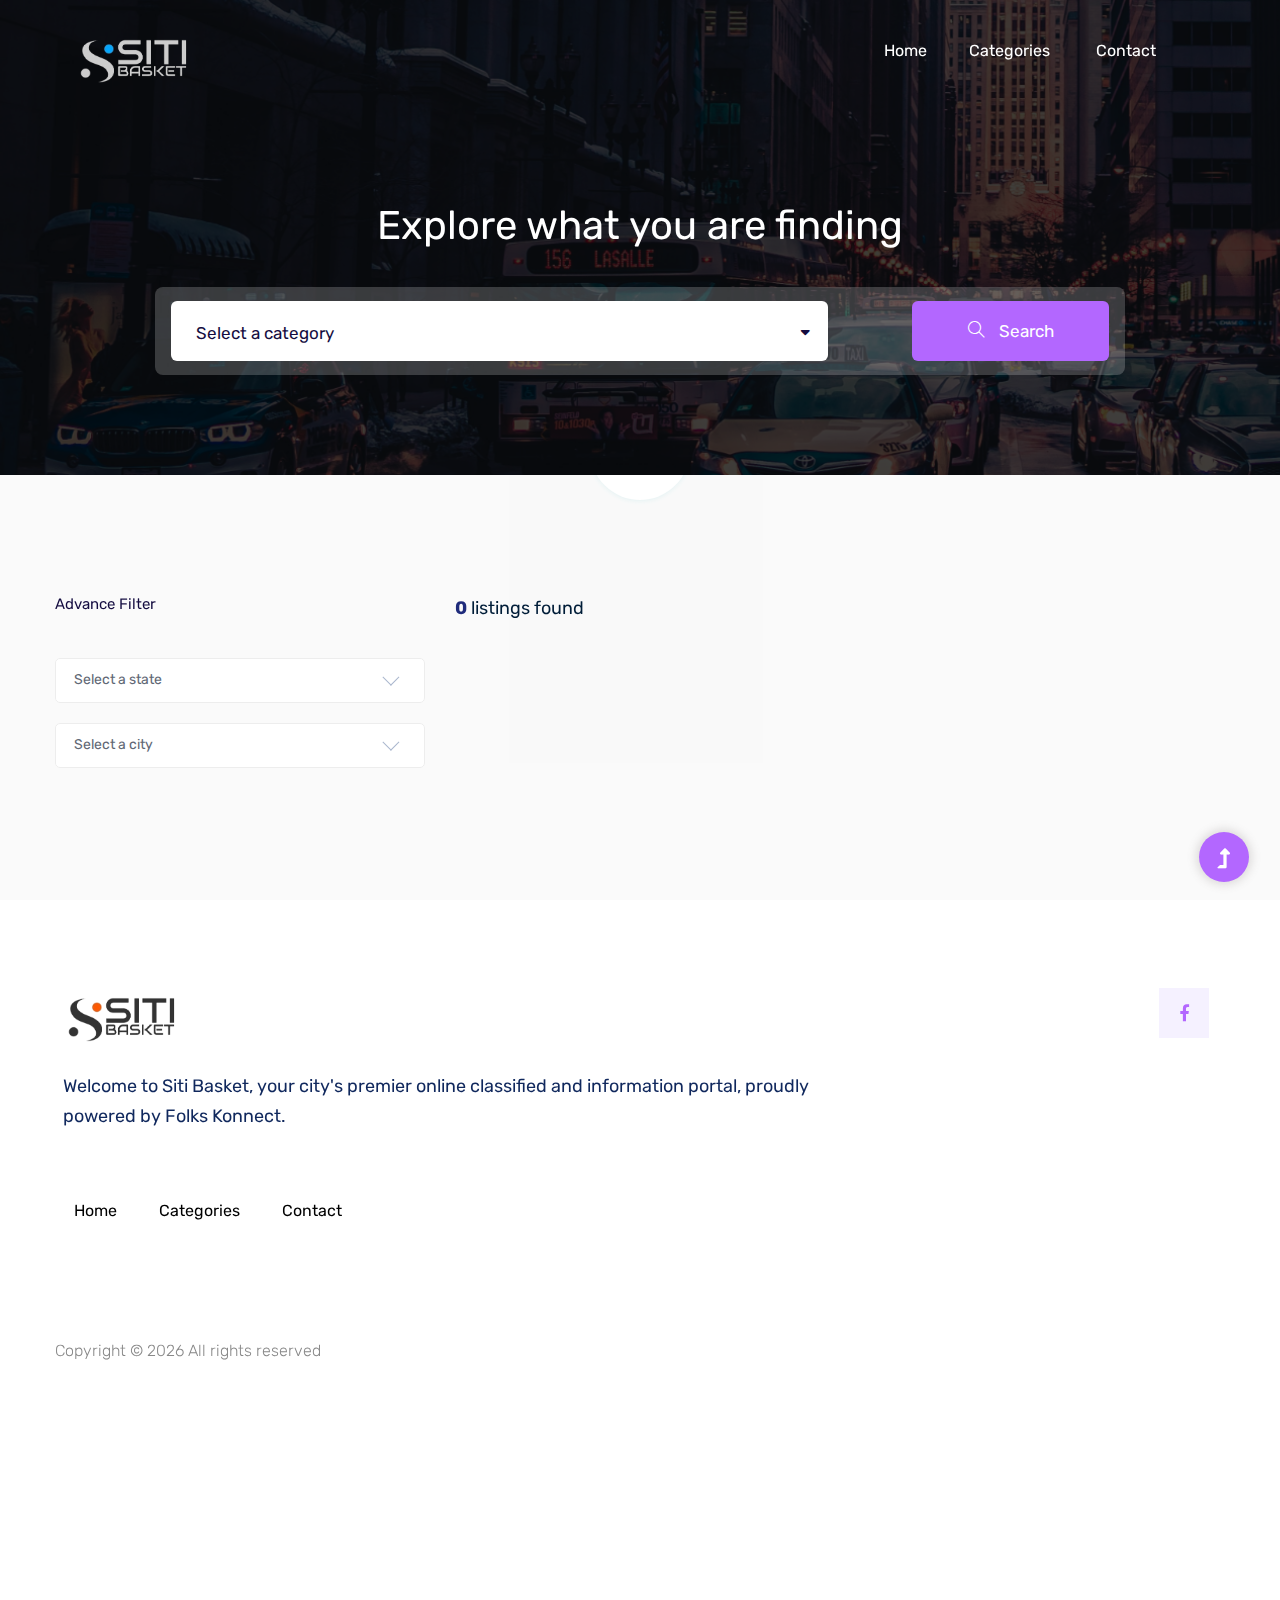
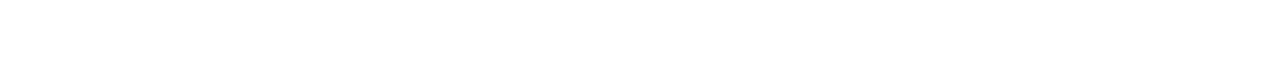
<file: listing.html>
<!DOCTYPE html>
<html class="no-js" lang="zxx">
  <head>
    <meta charset="utf-8" />
    <meta http-equiv="x-ua-compatible" content="ie=edge" />
    <title>Siti Basket</title>
    <meta name="description" content="" />
    <meta name="viewport" content="width=device-width, initial-scale=1" />
    <link
      rel="shortcut icon"
      type="image/x-icon"
      href="assets/img/favicon.ico"
    />

    <!-- CSS here -->
    <link rel="stylesheet" href="assets/css/bootstrap.min.css" />
    <link rel="stylesheet" href="assets/css/owl.carousel.min.css" />
    <link rel="stylesheet" href="assets/css/slicknav.css" />
    <link rel="stylesheet" href="assets/css/flaticon.css" />
    <link rel="stylesheet" href="assets/css/progressbar_barfiller.css" />
    <link rel="stylesheet" href="assets/css/gijgo.css" />
    <link rel="stylesheet" href="assets/css/animate.min.css" />
    <link rel="stylesheet" href="assets/css/animated-headline.css" />
    <link rel="stylesheet" href="assets/css/magnific-popup.css" />
    <link rel="stylesheet" href="assets/css/fontawesome-all.min.css" />
    <link rel="stylesheet" href="assets/css/themify-icons.css" />
    <link rel="stylesheet" href="assets/css/slick.css" />
    <link rel="stylesheet" href="assets/css/nice-select.css" />
    <link rel="stylesheet" href="assets/css/style.css" />
  </head>
  <body>
    <!-- ? Preloader Start -->
    <div id="preloader-active">
      <div class="preloader d-flex align-items-center justify-content-center">
        <div class="preloader-inner position-relative">
          <div class="preloader-circle"></div>
          <div class="preloader-img pere-text">
            <img src="assets/img/logo/loder.png" alt="loader" />
          </div>
        </div>
      </div>
    </div>
    <!-- Preloader Start -->
    <header>
      <!-- Header Start -->
      <div class="header-area header-transparent">
        <div class="main-header header-sticky">
          <div class="container-fluid">
            <div
              class="menu-wrapper d-flex align-items-center justify-content-between"
            >
              <!-- Logo -->
              <div class="logo">
                <a href="index.html">
                  <img
                    src="assets/img/logo/logo2_footer.png"
                    style="filter: invert(); max-width: 120px; margin-top: 20px"
                    alt=""
                  />
                </a>
              </div>
              <!-- Main-menu -->
              <div class="main-menu f-right d-none d-lg-block">
                <nav>
                  <ul id="navigation">
                    <li><a href="index.html">Home</a></li>
                    <li><a href="listing.html">Categories</a></li>
                    <li>
                      <!-- <a href="#">Pages</a>
                      <ul class="submenu">
                        <li>
                          <a href="directory_details.html">listing Details</a>
                        </li>
                        <li><a href="listing.html">Categories</a></li>
                      </ul> -->
                    </li>
                    <!-- <li>
                      <a href="blog.html">Blog</a>
                      <ul class="submenu">
                        <li><a href="blog.html">Blog</a></li>
                        <li><a href="blog_details.html">Blog Details</a></li>
                        <li><a href="elements.html">Elements</a></li>
                      </ul>
                    </li> -->
                    <li><a href="contact.html">Contact</a></li>
                  </ul>
                </nav>
              </div>
              <!-- Header-btn -->
              <!-- <div class="header-btns d-none d-lg-block f-right">
                <a href="#" class="mr-40"><i class="ti-user"></i> Log in</a>
                <a href="#" class="btn">Add Listing</a>
              </div> -->
              <!-- Mobile Menu -->
              <div class="col-12">
                <div class="mobile_menu d-block d-lg-none"></div>
              </div>
            </div>
          </div>
        </div>
      </div>
      <!-- Header End -->
    </header>
    <main>
      <!--? Hero Area Start-->
      <div class="slider-area hero-bg2 hero-overly">
        <div
          class="single-slider hero-overly slider-height2 d-flex align-items-center"
        >
          <div class="container">
            <div class="row justify-content-center">
              <div class="col-xl-10 col-lg-10">
                <!-- Hero Caption -->
                <div class="hero__caption hero__caption2 pt-200">
                  <h1>Explore what you are finding</h1>
                </div>
                <!--Hero form -->
                <form class="search-box mb-100">
                  <div class="select-form">
                    <div class="select-itms">
                      <select
                        name="select"
                        id="select1"
                        class="select-category"
                      >
                        <option value="" disabled selected>
                          Select a category
                        </option>
                      </select>
                    </div>
                  </div>
                  <div class="search-form category-search">
                    <a><i class="ti-search"></i> Search</a>
                  </div>
                </form>
              </div>
            </div>
          </div>
        </div>
      </div>

      <!-- listing Area Start -->
      <div class="listing-area pt-120 pb-120">
        <div class="container">
          <div class="row">
            <!--? Left content -->
            <div class="col-xl-4 col-lg-4 col-md-6">
              <div class="row">
                <div class="col-12">
                  <div class="small-section-tittle2 mb-45">
                    <h4>Advance Filter</h4>
                  </div>
                </div>
              </div>
              <!-- Job Category Listing start -->
              <div class="category-listing mb-50">
                <!-- single one -->
                <div class="single-listing">
                  <!-- Select State items start -->
                  <div class="select-job-items2">
                    <select name="select2" class="select-state">
                      <option value="" selected disabled>Select a state</option>
                    </select>
                  </div>
                  <!--  Select State items End-->
                  <!-- Select City items start -->
                  <div class="select-job-items2">
                    <select name="select2" class="select-city">
                      <option value="" selected disabled>Select a city</option>
                    </select>
                  </div>
                  <!--  Select City items End-->
                  <!-- Select km items start -->
                  <!-- <div class="select-job-items2">
                    <select name="select2">
                      <option value="">Near 1 km</option>
                      <option value="">2 km</option>
                      <option value="">3 km</option>
                      <option value="">4 km</option>
                      <option value="">5 km</option>
                      <option value="">6 km</option>
                    </select>
                  </div> -->
                  <!--  Select km items End-->
                  <!-- select-Categories start -->
                  <!-- <div class="select-Categories pt-80 pb-30">
                    <div class="small-section-tittle2 mb-20">
                      <h4>Price range</h4>
                    </div>
                    <label class="container"
                      >$50 - $150
                      <input type="checkbox" />
                      <span class="checkmark"></span>
                    </label>
                    <label class="container"
                      >$150 - $300
                      <input type="checkbox" checked="checked active" />
                      <span class="checkmark"></span>
                    </label>
                    <label class="container"
                      >$300 - $500
                      <input type="checkbox" />
                      <span class="checkmark"></span>
                    </label>
                    <label class="container"
                      >$500 - $1000
                      <input type="checkbox" />
                      <span class="checkmark"></span>
                    </label>
                    <label class="container"
                      >$1000 - Above
                      <input type="checkbox" />
                      <span class="checkmark"></span>
                    </label>
                  </div> -->
                  <!-- select-Categories End -->
                  <!-- select-Categories start -->
                  <!-- <div class="select-Categories">
                    <div class="small-section-tittle2 mb-20">
                      <h4>Tags</h4>
                    </div>
                    <label class="container"
                      >Wireless Internet
                      <input type="checkbox" />
                      <span class="checkmark"></span>
                    </label>
                    <label class="container"
                      >Accepts Credit Cards
                      <input type="checkbox" checked="checked active" />
                      <span class="checkmark"></span>
                    </label>
                    <label class="container"
                      >Smoking Allowed
                      <input type="checkbox" />
                      <span class="checkmark"></span>
                    </label>
                    <label class="container"
                      >Parking Street
                      <input type="checkbox" />
                      <span class="checkmark"></span>
                    </label>
                    <label class="container"
                      >Coupons
                      <input type="checkbox" />
                      <span class="checkmark"></span>
                    </label>
                  </div> -->
                  <!-- select-Categories End -->
                </div>
              </div>
              <!-- Job Category Listing End -->
            </div>
            <!--?  Right content -->
            <div class="col-xl-8 col-lg-8 col-md-6">
              <div class="row">
                <div class="col-lg-12">
                  <div class="count mb-35 listing-counts">
                    <span></span>
                  </div>
                </div>
              </div>
              <!--? Popular Directory Start -->
              <div class="popular-directorya-area fix listings">
                <div class="row"></div>
              </div>
              <!--? Popular Directory End -->
              <!--Pagination Start  -->
              <!-- <div class="pagination-area text-center">
                <div class="container">
                  <div class="row">
                    <div class="col-xl-12">
                      <div class="single-wrap d-flex justify-content-center">
                        <nav aria-label="Page navigation example">
                          <ul
                            class="pagination justify-content-start"
                            id="myDIV"
                          >
                            <li class="page-item">
                              <a class="page-link" href="#"
                                ><span class="ti-angle-left"></span
                              ></a>
                            </li>
                            <li class="page-item active">
                              <a class="page-link" href="#">01</a>
                            </li>
                            <li class="page-item">
                              <a class="page-link" href="#">02</a>
                            </li>
                            <li class="page-item">
                              <a class="page-link" href="#">03</a>
                            </li>
                            <li class="page-item">
                              <a class="page-link" href="#"
                                ><span class="ti-angle-right"></span
                              ></a>
                            </li>
                          </ul>
                        </nav>
                      </div>
                    </div>
                  </div>
                </div>
              </div> -->
              <!--Pagination End  -->
            </div>
          </div>
        </div>
      </div>
      <!-- listing-area Area End -->

      <!--? Popular Locations Start 01-->
      <!-- <div class="popular-location border-bottom section-padding40">
        <div class="container">
          <div class="row">
            <div class="col-lg-12">
              <div class="section-tittle text-center mb-80">
                <h2>News & Updates</h2>
                <p>
                  Let's uncover the best places to eat, drink, and shop nearest
                  to you.
                </p>
              </div>
            </div>
          </div>
          <div class="row">
            <div class="col-lg-6 col-md-6 col-sm-12">
              <div class="single-location mb-30">
                <div class="location-img">
                  <img src="assets/img/gallery/home-blog1.png" alt="" />
                </div>
                <div class="location-details">
                  <a href="#" class="location-btn">Tips</a>
                  <ul>
                    <li>12 March I by Alan</li>
                  </ul>
                  <p>
                    <a href="blog_details.html"
                      >The Best SPA Salons For Your Relaxation</a
                    >
                  </p>
                </div>
              </div>
            </div>
            <div class="col-lg-6 col-md-6 col-sm-12">
              <div class="single-location mb-30">
                <div class="location-img">
                  <img src="assets/img/gallery/home-blog2.png" alt="" />
                </div>
                <div class="location-details">
                  <a href="#" class="location-btn">Tips</a>
                  <ul>
                    <li>12 March I by Alan</li>
                  </ul>
                  <p>
                    <a href="blog_details.html"
                      >The Best SPA Salons For Your Relaxation</a
                    >
                  </p>
                </div>
              </div>
            </div>
          </div>
        </div>
      </div> -->
      <!-- Popular Locations End -->
      <!--? Want To work 02-->
      <section class="wantToWork-area">
        <div class="container">
          <div class="wants-wrapper w-padding2">
            <div class="row justify-content-between">
              <div class="col-xl-8 col-lg-8 col-md-7">
                <div class="wantToWork-caption wantToWork-caption2">
                  <img
                    style="max-width: 120px"
                    src="assets/img/logo/logo2_footer.png"
                    alt=""
                    class="mb-20"
                  />
                  <p>
                    Welcome to Siti Basket, your city's premier online
                    classified and information portal, proudly powered by Folks
                    Konnect.
                  </p>
                </div>
              </div>
              <div class="col-xl-4 col-lg-4 col-md-5">
                <div class="footer-social f-right sm-left">
                  <!-- <a href="#"><i class="fab fa-twitter"></i></a> -->
                  <a
                    href="https://www.facebook.com/share/Bm7rQ1Qwsahw3o2N/?mibextid=A7sQZp"
                    target="_blank"
                    ><i class="fab fa-facebook-f"></i
                  ></a>
                  <!-- <a href="#"><i class="fab fa-pinterest-p"></i></a> -->
                  <!-- <a href="#"><i class="fab fa-instagram"></i></a> -->
                </div>
              </div>
            </div>
          </div>
        </div>
      </section>
      <!-- Want To work End -->
      <!--? Want To work 01-->
      <section class="wantToWork-area">
        <div class="container">
          <div class="wants-wrapper">
            <div class="row align-items-center justify-content-between">
              <div class="col-xl-7 col-lg-9 col-md-8">
                <div class="wantToWork-caption wantToWork-caption2">
                  <div class="main-menu2">
                    <nav>
                      <ul>
                        <li><a href="index.html">Home</a></li>
                        <li><a href="listing.html">Categories</a></li>
                        <!-- <li><a href="explore.html">Explore</a></li> -->
                        <!-- <li><a href="pages.html">Pages</a></li> -->
                        <!-- <li><a href="blog.html">Blog</a></li> -->
                        <li><a href="contact.html">Contact</a></li>
                      </ul>
                    </nav>
                  </div>
                </div>
              </div>
              <!-- <div class="col-xl-2 col-lg-3 col-md-4">
                <a href="#" class="btn f-right sm-left">Add Listing</a>
              </div> -->
            </div>
          </div>
        </div>
      </section>
      <!-- Want To work End -->
    </main>
    <footer>
      <div class="footer-wrapper pt-30">
        <!-- footer-bottom -->
        <div class="footer-bottom-area">
          <div class="container">
            <div class="footer-border">
              <div
                class="row d-flex justify-content-between align-items-center"
              >
                <div class="col-xl-10 col-lg-9">
                  <div class="footer-copy-right">
                    <p>
                      Copyright &copy;
                      <script>
                        document.write(new Date().getFullYear());
                      </script>
                      All rights reserved
                    </p>
                  </div>
                </div>
              </div>
            </div>
          </div>
        </div>
      </div>
    </footer>

    <!-- Scroll Up -->
    <div id="back-top">
      <a title="Go to Top" href="#"> <i class="fas fa-level-up-alt"></i></a>
    </div>
    <!-- JS here -->

    <script src="./assets/js/vendor/modernizr-3.5.0.min.js"></script>
    <!-- Jquery, Popper, Bootstrap -->
    <script src="./assets/js/vendor/jquery-1.12.4.min.js"></script>
    <script src="./assets/js/popper.min.js"></script>
    <script src="./assets/js/bootstrap.min.js"></script>
    <!-- Jquery Mobile Menu -->
    <script src="./assets/js/jquery.slicknav.min.js"></script>

    <!-- Jquery Slick , Owl-Carousel Plugins -->
    <script src="./assets/js/owl.carousel.min.js"></script>
    <script src="./assets/js/slick.min.js"></script>
    <!-- One Page, Animated-HeadLin -->
    <script src="./assets/js/wow.min.js"></script>
    <script src="./assets/js/animated.headline.js"></script>
    <script src="./assets/js/jquery.magnific-popup.js"></script>

    <!-- Date Picker -->
    <script src="./assets/js/gijgo.min.js"></script>
    <!-- Nice-select, sticky -->
    <script src="./assets/js/jquery.nice-select.min.js"></script>
    <script src="./assets/js/jquery.sticky.js"></script>
    <!-- Progress -->
    <script src="./assets/js/jquery.barfiller.js"></script>

    <!-- counter , waypoint,Hover Direction -->
    <script src="./assets/js/jquery.counterup.min.js"></script>
    <script src="./assets/js/waypoints.min.js"></script>
    <script src="./assets/js/jquery.countdown.min.js"></script>
    <script src="./assets/js/hover-direction-snake.min.js"></script>

    <!-- contact js -->
    <script src="./assets/js/contact.js"></script>
    <script src="./assets/js/jquery.form.js"></script>
    <script src="./assets/js/jquery.validate.min.js"></script>
    <script src="./assets/js/mail-script.js"></script>
    <script src="./assets/js/jquery.ajaxchimp.min.js"></script>

    <!-- Jquery Plugins, main Jquery -->
    <script src="./assets/js/plugins.js"></script>
    <script src="./assets/js/main.js"></script>

    <!-- updated js -->
    <script src="./Doc/js/new_changes.js"></script>
  </body>
</html>
</file>
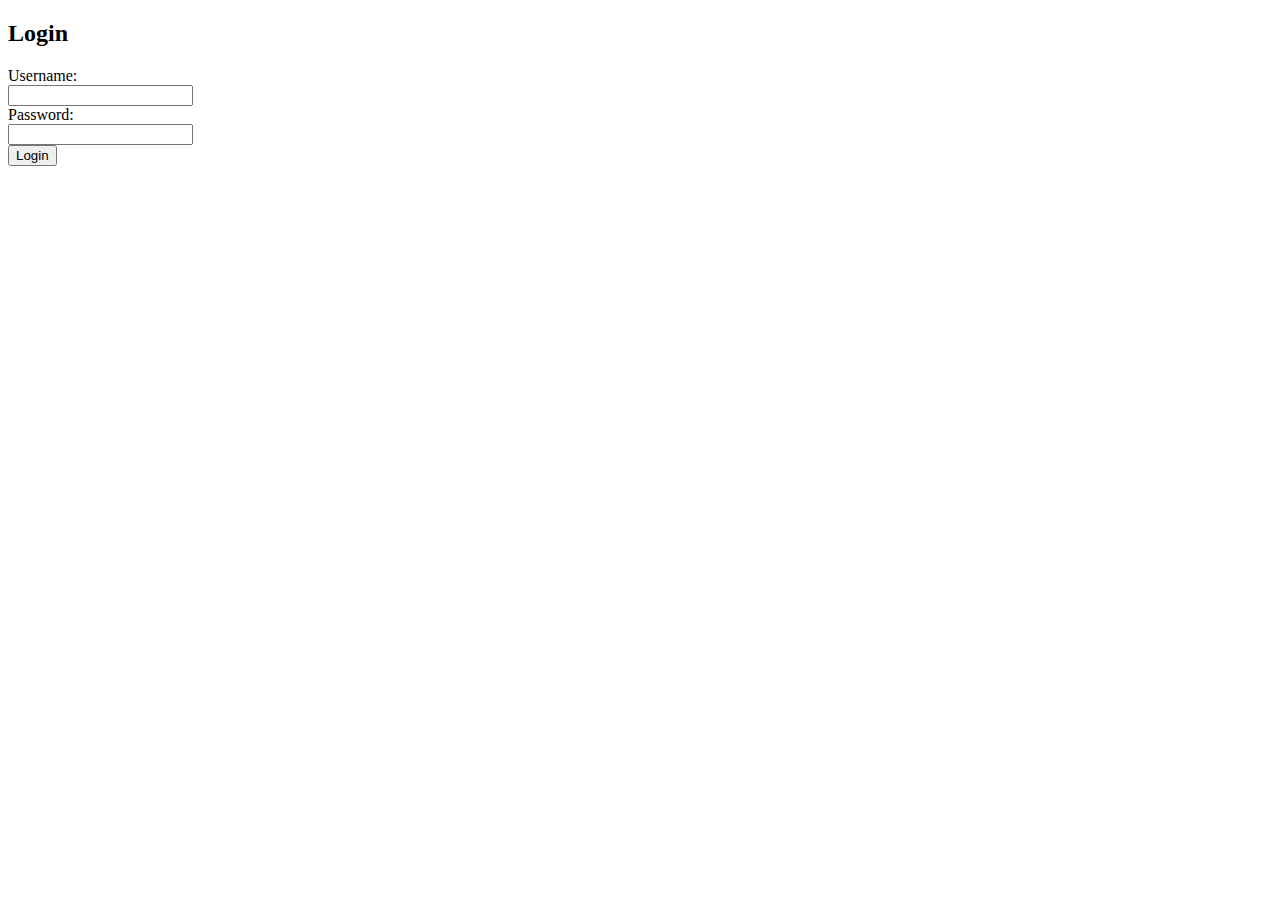
<file: login.html>
<!DOCTYPE html>
<html>
  <head>
    <title>Login</title>
    <style>
      /* Add your CSS here to match the design theme of your index.html */
    </style>
  </head>
  <body>
    <div class="login-container">
      <h2>Login</h2>
      <form action="/login" method="post">
        <label for="username">Username:</label><br />
        <input type="text" id="username" name="username" required /><br />
        <label for="password">Password:</label><br />
        <input type="password" id="password" name="password" required /><br />
        <input type="submit" value="Login" />
      </form>
    </div>
  </body>
</html>
</file>
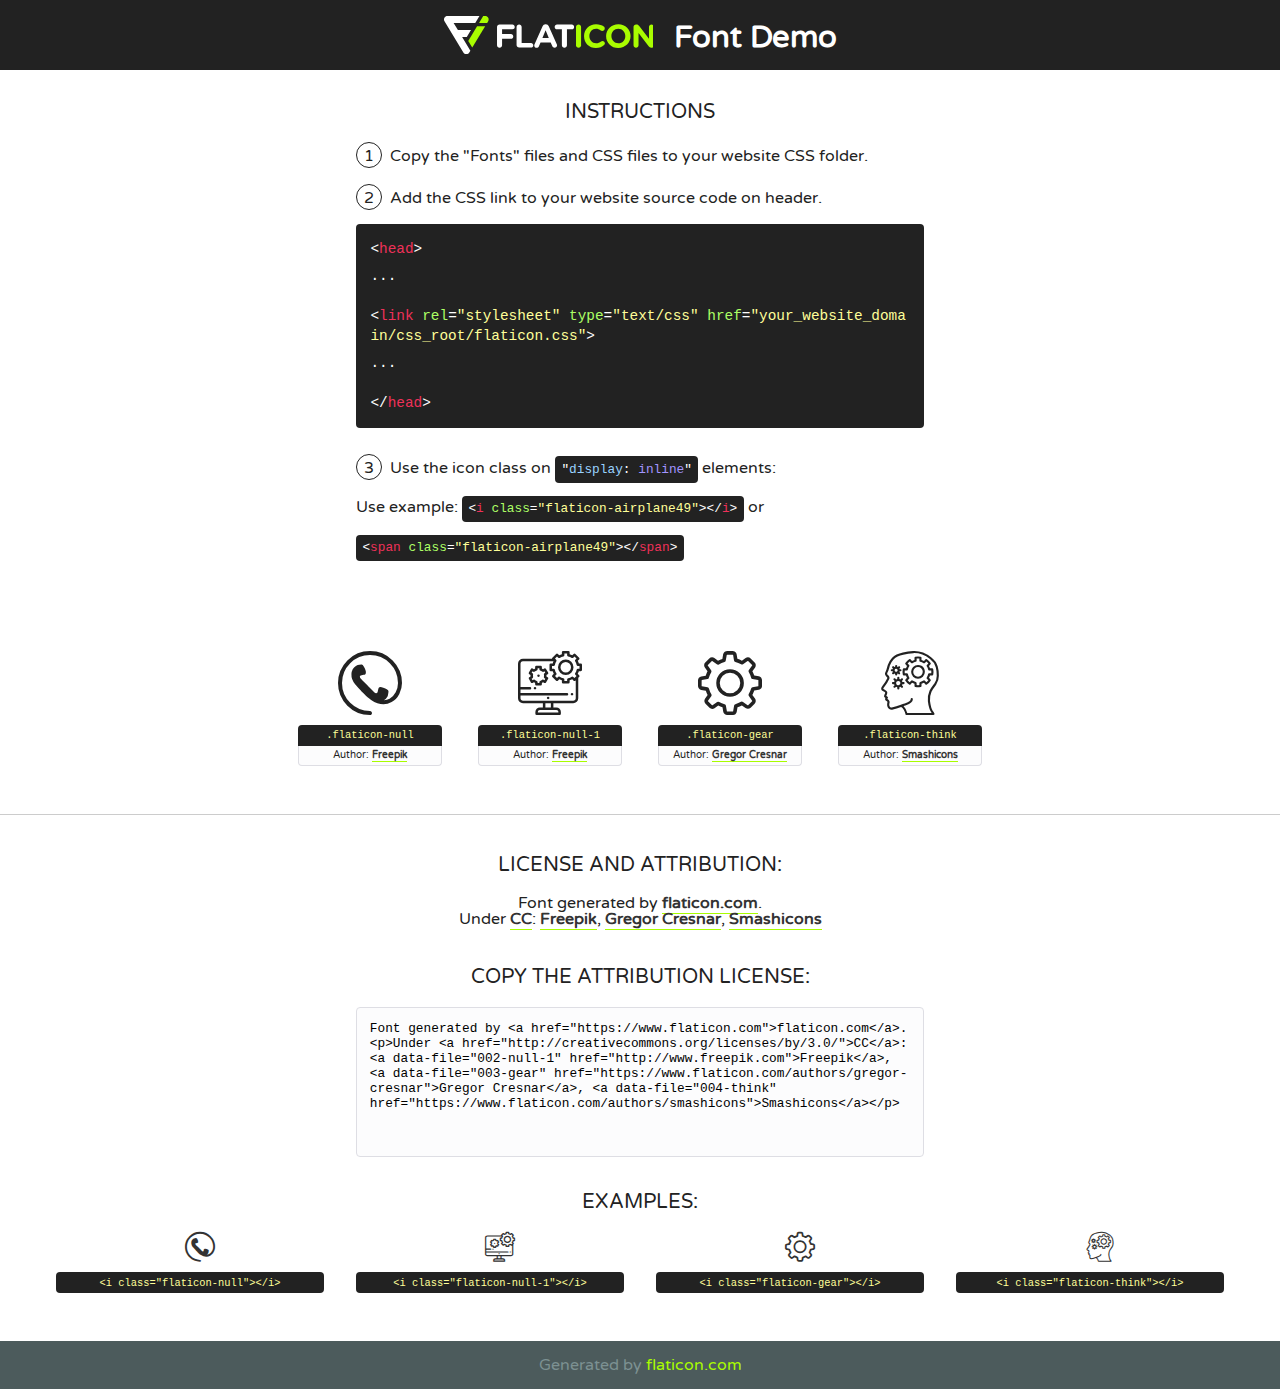
<file: assets/fonts/flaticon.html>
<!DOCTYPE html>
<!--
  Flaticon icon font: Flaticon
  Creation date: 02/06/2020 05:24
-->
<html>
<!DOCTYPE html>
<html>

<head>
    <title>Flaticon WebFont</title>
    <link href="http://fonts.googleapis.com/css?family=Varela+Round" rel="stylesheet" type="text/css" />
    <link rel="stylesheet" type="text/css" href="flaticon.css">
    <meta charset="UTF-8">
    <style>
    html, body, div, span, applet, object, iframe,
    h1, h2, h3, h4, h5, h6, p, blockquote, pre,
    a, abbr, acronym, address, big, cite, code,
    del, dfn, em, img, ins, kbd, q, s, samp,
    small, strike, strong, sub, sup, tt, var,
    b, u, i, center,
    dl, dt, dd, ol, ul, li,
    fieldset, form, label, legend,
    table, caption, tbody, tfoot, thead, tr, th, td,
    article, aside, canvas, details, embed, 
    figure, figcaption, footer, header, hgroup, 
    menu, nav, output, ruby, section, summary,
    time, mark, audio, video {
        margin: 0;
        padding: 0;
        border: 0;
        font-size: 100%;
        font: inherit;
        vertical-align: baseline;
    }
    /* HTML5 display-role reset for older browsers */
    article, aside, details, figcaption, figure, 
    footer, header, hgroup, menu, nav, section {
        display: block;
    }
    body {
        line-height: 1;
    }
    ol, ul {
        list-style: none;
    }
    blockquote, q {
        quotes: none;
    }
    blockquote:before, blockquote:after,
    q:before, q:after {
        content: '';
        content: none;
    }
    table {
        border-collapse: collapse;
        border-spacing: 0;
    }
    body {
        font-family: 'Varela Round', Helvetica, Arial, sans-serif;
        font-size: 16px;
        color: #222;
    }
    a {
        color: #333;
        border-bottom: 1px solid #a9fd00;
        font-weight: bold;
        text-decoration: none;
    }
    * {
        -moz-box-sizing: border-box;
        -webkit-box-sizing: border-box;
        box-sizing: border-box;
        margin: 0;
        padding: 0;
    }
    [class^="flaticon-"]:before, [class*=" flaticon-"]:before, [class^="flaticon-"]:after, [class*=" flaticon-"]:after {
        font-family: Flaticon;
        font-size: 30px;
        font-style: normal;
        margin-left: 20px;
        color: #333;
    }
    .wrapper {
        max-width: 600px;
        margin: auto;
        padding: 0 1em;
    }
    .title {
        font-size: 1.25em;
        text-align: center;
        margin-bottom: 1em;
        text-transform: uppercase;
    }
    header {
        text-align: center;
        background-color: #222;
        color: #fff;
        padding: 1em;
    }
    header .logo {
        width: 210px;
        height: 38px;
        display: inline-block;
        vertical-align: middle;
        margin-right: 1em;
        border: none;
    }
    header strong {
        font-size: 1.95em;
        font-weight: bold;
        vertical-align: middle;
        margin-top: 5px;
        display: inline-block;
    }
    .demo {
        margin: 2em auto;
        line-height: 1.25em;
    }
    .demo ul li {
        margin-bottom: 1em;
    }
    .demo ul li .num {
        color: #222;
        border-radius: 20px;
        display: inline-block;
        width: 26px;
        padding: 3px;
        height: 26px;
        text-align: center;
        margin-right: 0.5em;
        border: 1px solid #222;
    }
    .demo ul li code {
        background-color: #222;
        border-radius: 4px;
        padding: 0.25em 0.5em;
        display: inline-block;
        color: #fff;
        font-family: Consolas,Monaco,Lucida Console,Liberation Mono,DejaVu Sans Mono,Bitstream Vera Sans Mono,Courier New, monospace;
        font-weight: lighter;
        margin-top: 1em;
        font-size: 0.8em;
        word-break: break-all;
    }
    .demo ul li code.big {
        padding: 1em;
        font-size: 0.9em;
    }
    .demo ul li code .red {
        color: #EF3159;
    }
    .demo ul li code .green {
        color: #ACFF65;
    }
    .demo ul li code .yellow {
        color: #FFFF99;
    }
    .demo ul li code .blue {
        color: #99D3FF;
    }
    .demo ul li code .purple {
        color: #A295FF;
    }
    .demo ul li code .dots {
        margin-top: 0.5em;
        display: block;
    }
    #glyphs {
        border-bottom: 1px solid #ccc;
        padding: 2em 0;
        text-align: center;
    }
    .glyph {
        display: inline-block;
        width: 9em;
        margin: 1em;
        text-align: center;
        vertical-align: top;
        background: #FFF;
    }
    .glyph .glyph-icon {
        padding: 10px;
        display: block;
        font-family:"Flaticon";
        font-size: 64px;
        line-height: 1;
    }
    .glyph .glyph-icon:before {
        font-size: 64px;
        color: #222;
        margin-left: 0;
    }
    .class-name {
        font-size: 0.65em;
        background-color: #222;
        color: #fff;
        border-radius: 4px 4px 0 0;
        padding: 0.5em;
        color: #FFFF99;
        font-family: Consolas,Monaco,Lucida Console,Liberation Mono,DejaVu Sans Mono,Bitstream Vera Sans Mono,Courier New, monospace;
    }
    .author-name {
        font-size: 0.6em;
        background-color: #fcfcfd;
        border: 1px solid #DEDEE4;
        border-top: 0;
        border-radius: 0 0 4px 4px;
        padding: 0.5em;
    }
    .class-name:last-child {
        font-size: 10px;
        color:#888;
    }
    .class-name:last-child a {
        font-size: 10px;
        color:#555;
    }
    .class-name:last-child a:hover {
        color:#a9fd00;
    }
    .glyph > input {
        display: block;
        width: 100px;
        margin: 5px auto;
        text-align: center;
        font-size: 12px;
        cursor: text;
    }
    .glyph > input.icon-input {
        font-family:"Flaticon";
        font-size: 16px;
        margin-bottom: 10px;
    }
    .attribution .title {
        margin-top: 2em;
    }
    .attribution textarea {
        background-color: #fcfcfd;
        padding: 1em;
        border: none;
        box-shadow: none;
        border: 1px solid #DEDEE4;
        border-radius: 4px;
        resize: none;
        width: 100%;
        height: 150px;
        font-size: 0.8em;
        font-family: Consolas,Monaco,Lucida Console,Liberation Mono,DejaVu Sans Mono,Bitstream Vera Sans Mono,Courier New, monospace;
        -webkit-appearance: none;
    }
    .iconsuse {
        margin: 2em auto;
        text-align: center;
        max-width: 1200px;
    }
    .iconsuse:after {
        content: '';
        display: table;
        clear: both;
    }
    .iconsuse .image {
        float: left;
        width: 25%;
        padding: 0 1em;
    }
    .iconsuse .image p {
        margin-bottom: 1em;
    }
    .iconsuse .image span {
        display: block;
        font-size: 0.65em;
        background-color: #222;
        color: #fff;
        border-radius: 4px;
        padding: 0.5em;
        color: #FFFF99;
        margin-top: 1em;
        font-family: Consolas,Monaco,Lucida Console,Liberation Mono,DejaVu Sans Mono,Bitstream Vera Sans Mono,Courier New, monospace;
    }
    #footer {
        text-align: center;
        background-color: #4C5B5C;
        color: #7c9192;
        padding: 1em;
    }
    #footer a {
        border: none;
        color: #a9fd00;
        font-weight: normal;
    }
    @media (max-width: 960px) {
        .iconsuse .image {
            width: 50%;
        }
    }
    @media (max-width: 560px) {
        .iconsuse .image {
            width: 100%;
        }
    }
    </style>
</head>

<body class="characters-off">

    <header>
        <a href="https://www.flaticon.com" target="_blank" class="logo">
            <svg version="1.1" xmlns="http://www.w3.org/2000/svg" xmlns:xlink="http://www.w3.org/1999/xlink" xmlns:a="http://ns.adobe.com/AdobeSVGViewerExtensions/3.0/" viewBox="0 0 560.875 102.036" enable-background="new 0 0 560.875 102.036" xml:space="preserve">
                <defs>
                </defs>
                <g>
                    <g class="letters">
                        <path fill="#ffffff" d="M141.596,29.675c0-3.777,2.985-6.767,6.764-6.767h34.438c3.426,0,6.15,2.728,6.15,6.15
                        c0,3.43-2.724,6.149-6.15,6.149h-27.674v13.091h23.719c3.429,0,6.151,2.724,6.151,6.15c0,3.43-2.723,6.149-6.151,6.149h-23.719
                        v17.574c0,3.773-2.986,6.761-6.764,6.761c-3.779,0-6.764-2.989-6.764-6.761V29.675z"></path>
                        <path fill="#ffffff" d="M193.844,29.149c0-3.781,2.985-6.767,6.764-6.767c3.776,0,6.763,2.985,6.763,6.767v42.957h25.039
                        c3.426,0,6.149,2.726,6.149,6.153c0,3.425-2.723,6.15-6.149,6.15h-31.802c-3.779,0-6.764-2.986-6.764-6.768V29.149z"></path>
                        <path fill="#ffffff" d="M241.891,75.71l21.438-48.407c1.492-3.341,4.215-5.357,7.906-5.357h0.792
                        c3.686,0,6.323,2.017,7.815,5.357l21.439,48.407c0.436,0.967,0.701,1.845,0.701,2.723c0,3.602-2.809,6.501-6.414,6.501
                        c-3.161,0-5.269-1.845-6.499-4.655l-4.132-9.661h-27.059l-4.301,10.102c-1.144,2.631-3.426,4.214-6.237,4.214
                        c-3.517,0-6.24-2.81-6.24-6.325C241.1,77.64,241.451,76.677,241.891,75.71z M279.932,58.666l-8.521-20.297l-8.526,20.297H279.932
                        z"></path>
                        <path fill="#ffffff" d="M314.864,35.387H301.86c-3.429,0-6.239-2.813-6.239-6.238c0-3.429,2.811-6.24,6.239-6.24h39.533
                        c3.426,0,6.237,2.811,6.237,6.24c0,3.425-2.811,6.238-6.237,6.238h-13.001v42.785c0,3.773-2.99,6.761-6.764,6.761
                        c-3.779,0-6.764-2.989-6.764-6.761V35.387z"></path>
                        <path fill="#A9FD00" d="M352.615,29.149c0-3.781,2.985-6.767,6.767-6.767c3.774,0,6.761,2.985,6.761,6.767v49.024
                        c0,3.773-2.987,6.761-6.761,6.761c-3.781,0-6.767-2.989-6.767-6.761V29.149z"></path>
                        <path fill="#A9FD00" d="M374.132,53.836v-0.179c0-17.481,13.178-31.801,32.065-31.801c9.22,0,15.459,2.458,20.557,6.238
                        c1.402,1.054,2.637,2.985,2.637,5.357c0,3.692-2.985,6.59-6.681,6.59c-1.845,0-3.071-0.702-4.044-1.319
                        c-3.776-2.813-7.729-4.393-12.562-4.393c-10.364,0-17.831,8.611-17.831,19.154v0.173c0,10.542,7.291,19.329,17.831,19.329
                        c5.715,0,9.492-1.756,13.359-4.834c1.049-0.874,2.458-1.491,4.039-1.491c3.429,0,6.325,2.813,6.325,6.236
                        c0,2.106-1.056,3.78-2.282,4.834c-5.539,4.834-12.036,7.733-21.878,7.733C387.572,85.464,374.132,71.493,374.132,53.836z"></path>
                        <path fill="#A9FD00" d="M433.009,53.836v-0.179c0-17.481,13.79-31.801,32.766-31.801c18.981,0,32.592,14.143,32.592,31.628v0.173
                        c0,17.483-13.785,31.807-32.769,31.807C446.625,85.464,433.009,71.32,433.009,53.836z M484.224,53.836v-0.179
                        c0-10.539-7.725-19.326-18.626-19.326c-10.893,0-18.449,8.611-18.449,19.154v0.173c0,10.542,7.73,19.329,18.626,19.329
                        C476.676,72.986,484.224,64.378,484.224,53.836z"></path>
                        <path fill="#A9FD00" d="M506.233,29.321c0-3.774,2.99-6.763,6.767-6.763h1.401c3.252,0,5.183,1.583,7.029,3.953l26.093,34.265
                        V29.059c0-3.692,2.99-6.677,6.681-6.677c3.683,0,6.671,2.985,6.671,6.677v48.934c0,3.78-2.987,6.765-6.764,6.765h-0.436
                        c-3.257,0-5.188-1.581-7.034-3.953l-27.056-35.492v32.944c0,3.687-2.985,6.676-6.678,6.676c-3.683,0-6.673-2.989-6.673-6.676
                        V29.321z"></path>
                    </g>
                    <g class="insignia">
                        <path fill="#ffffff" d="M48.372,56.137h12.517l11.156-18.537H37.186L25.688,18.539h57.825L94.668,0H9.271
                        C5.925,0,2.842,1.801,1.198,4.716c-1.644,2.907-1.593,6.482,0.134,9.343l50.38,83.501c1.678,2.781,4.689,4.476,7.938,4.476
                        c3.246,0,6.257-1.695,7.935-4.476l2.898-4.804L48.372,56.137z"></path>
                        <g class="i">
                            <path fill="#A9FD00" d="M93.575,18.539h0.031v0.004l21.652,0.004l2.705-4.488c1.727-2.861,1.778-6.436,0.133-9.343
                            C116.454,1.801,113.371,0,110.026,0h-5.294L93.575,18.539z"></path>
                            <polygon fill="#A9FD00" points="88.291,27.356 64.725,66.486 75.519,84.404 109.942,27.356"></polygon>
                        </g>
                    </g>
                </g>
            </svg>
        </a>
        <strong>Font Demo</strong>
    </header>


    <section class="demo wrapper">

        <p class="title">Instructions</p>

        <ul>
            <li>
                <span class="num">1</span>Copy the "Fonts" files and CSS files to your website CSS folder.
            </li>
            <li>
                <span class="num">2</span>Add the CSS link to your website source code on header.
                <code class="big">
                    &lt;<span class="red">head</span>&gt;
                    <br/><span class="dots">...</span>
                    <br/>&lt;<span class="red">link</span> <span class="green">rel</span>=<span class="yellow">"stylesheet"</span> <span class="green">type</span>=<span class="yellow">"text/css"</span> <span class="green">href</span>=<span class="yellow">"your_website_domain/css_root/flaticon.css"</span>&gt;
                    <br/><span class="dots">...</span>
                    <br/>&lt;/<span class="red">head</span>&gt;
                </code>
            </li>

            <li>
                <p>
                    <span class="num">3</span>Use the icon class on <code>"<span class="blue">display</span>:<span class="purple"> inline</span>"</code> elements:
                    <br />
                    Use example: <code>&lt;<span class="red">i</span> <span class="green">class</span>=<span class="yellow">&quot;flaticon-airplane49&quot;</span>&gt;&lt;/<span class="red">i</span>&gt;</code> or <code>&lt;<span class="red">span</span> <span class="green">class</span>=<span class="yellow">&quot;flaticon-airplane49&quot;</span>&gt;&lt;/<span class="red">span</span>&gt;</code>
            </li>
        </ul>

    </section>




   <section id="glyphs">          
    
      
        <div class="glyph"><div class="glyph-icon flaticon-null"></div>
            <div class="class-name">.flaticon-null</div>
            <div class="author-name">Author: <a data-file="001-null" href="http://www.freepik.com">Freepik</a> </div> 
        </div>        
        
        <div class="glyph"><div class="glyph-icon flaticon-null-1"></div>
            <div class="class-name">.flaticon-null-1</div>
            <div class="author-name">Author: <a data-file="002-null-1" href="http://www.freepik.com">Freepik</a> </div> 
        </div>        
        
        <div class="glyph"><div class="glyph-icon flaticon-gear"></div>
            <div class="class-name">.flaticon-gear</div>
            <div class="author-name">Author: <a data-file="003-gear" href="https://www.flaticon.com/authors/gregor-cresnar">Gregor Cresnar</a> </div> 
        </div>        
        
        <div class="glyph"><div class="glyph-icon flaticon-think"></div>
            <div class="class-name">.flaticon-think</div>
            <div class="author-name">Author: <a data-file="004-think" href="https://www.flaticon.com/authors/smashicons">Smashicons</a> </div> 
        </div>        
        

    </section>



    <section class="attribution wrapper"   style="text-align:center;">

      <div class="title">License and attribution:</div><div class="attrDiv">Font generated by <a href="https://www.flaticon.com">flaticon.com</a>. <div><p>Under <a href="http://creativecommons.org/licenses/by/3.0/">CC</a>: <a data-file="002-null-1" href="http://www.freepik.com">Freepik</a>, <a data-file="003-gear" href="https://www.flaticon.com/authors/gregor-cresnar">Gregor Cresnar</a>, <a data-file="004-think" href="https://www.flaticon.com/authors/smashicons">Smashicons</a></p>  </div>
      </div>
      <div class="title">Copy the Attribution License:</div>

    <textarea onclick="this.focus();this.select();">Font generated by &lt;a href=&quot;https://www.flaticon.com&quot;&gt;flaticon.com&lt;/a&gt;. <p>Under <a href="http://creativecommons.org/licenses/by/3.0/">CC</a>: <a data-file="002-null-1" href="http://www.freepik.com">Freepik</a>, <a data-file="003-gear" href="https://www.flaticon.com/authors/gregor-cresnar">Gregor Cresnar</a>, <a data-file="004-think" href="https://www.flaticon.com/authors/smashicons">Smashicons</a></p>  
     </textarea>

    </section>

    <section class="iconsuse">

          <div class="title">Examples:</div>            
             
            <div class="image">
                <p>
                    <i class="glyph-icon flaticon-null"></i> 
                    <span>&lt;i class=&quot;flaticon-null&quot;&gt;&lt;/i&gt;</span>
                </p>
            </div>
            
            <div class="image">
                <p>
                    <i class="glyph-icon flaticon-null-1"></i> 
                    <span>&lt;i class=&quot;flaticon-null-1&quot;&gt;&lt;/i&gt;</span>
                </p>
            </div>
            
            <div class="image">
                <p>
                    <i class="glyph-icon flaticon-gear"></i> 
                    <span>&lt;i class=&quot;flaticon-gear&quot;&gt;&lt;/i&gt;</span>
                </p>
            </div>
            
            <div class="image">
                <p>
                    <i class="glyph-icon flaticon-think"></i> 
                    <span>&lt;i class=&quot;flaticon-think&quot;&gt;&lt;/i&gt;</span>
                </p>
            </div>
                       
        </div>
                            
    </section>

<div id="footer">
    <div>Generated by <a href="https://www.flaticon.com">flaticon.com</a>
    </div>
</div>



</body>
</html>
</file>
<file: assets/css/themify-icons.css>
@font-face {
	font-family: 'themify';
	src:url('../fonts/themify.eot?-fvbane');


	src:url('../fonts/themify.eot?#iefix-fvbane') format('embedded-opentype'),
		url('../fonts/themify.woff?-fvbane') format('woff'),
		url('../fonts/themify.ttf?-fvbane') format('truetype'),
		url('../fonts/themify.svg?-fvbane#themify') format('svg');
	font-weight: normal;
	font-style: normal;
}

[class^="ti-"], [class*=" ti-"] {
	font-family: 'themify';
	speak: none;
	font-style: normal;
	font-weight: normal;
	font-variant: normal;
	text-transform: none;
	line-height: 1;

	/* Better Font Rendering =========== */
	-webkit-font-smoothing: antialiased;
	-moz-osx-font-smoothing: grayscale;
}

.ti-wand:before {
	content: "\e600";
}
.ti-volume:before {
	content: "\e601";
}
.ti-user:before {
	content: "\e602";
}
.ti-unlock:before {
	content: "\e603";
}
.ti-unlink:before {
	content: "\e604";
}
.ti-trash:before {
	content: "\e605";
}
.ti-thought:before {
	content: "\e606";
}
.ti-target:before {
	content: "\e607";
}
.ti-tag:before {
	content: "\e608";
}
.ti-tablet:before {
	content: "\e609";
}
.ti-star:before {
	content: "\e60a";
}
.ti-spray:before {
	content: "\e60b";
}
.ti-signal:before {
	content: "\e60c";
}
.ti-shopping-cart:before {
	content: "\e60d";
}
.ti-shopping-cart-full:before {
	content: "\e60e";
}
.ti-settings:before {
	content: "\e60f";
}
.ti-search:before {
	content: "\e610";
}
.ti-zoom-in:before {
	content: "\e611";
}
.ti-zoom-out:before {
	content: "\e612";
}
.ti-cut:before {
	content: "\e613";
}
.ti-ruler:before {
	content: "\e614";
}
.ti-ruler-pencil:before {
	content: "\e615";
}
.ti-ruler-alt:before {
	content: "\e616";
}
.ti-bookmark:before {
	content: "\e617";
}
.ti-bookmark-alt:before {
	content: "\e618";
}
.ti-reload:before {
	content: "\e619";
}
.ti-plus:before {
	content: "\e61a";
}
.ti-pin:before {
	content: "\e61b";
}
.ti-pencil:before {
	content: "\e61c";
}
.ti-pencil-alt:before {
	content: "\e61d";
}
.ti-paint-roller:before {
	content: "\e61e";
}
.ti-paint-bucket:before {
	content: "\e61f";
}
.ti-na:before {
	content: "\e620";
}
.ti-mobile:before {
	content: "\e621";
}
.ti-minus:before {
	content: "\e622";
}
.ti-medall:before {
	content: "\e623";
}
.ti-medall-alt:before {
	content: "\e624";
}
.ti-marker:before {
	content: "\e625";
}
.ti-marker-alt:before {
	content: "\e626";
}
.ti-arrow-up:before {
	content: "\e627";
}
.ti-arrow-right:before {
	content: "\e628";
}
.ti-arrow-left:before {
	content: "\e629";
}
.ti-arrow-down:before {
	content: "\e62a";
}
.ti-lock:before {
	content: "\e62b";
}
.ti-location-arrow:before {
	content: "\e62c";
}
.ti-link:before {
	content: "\e62d";
}
.ti-layout:before {
	content: "\e62e";
}
.ti-layers:before {
	content: "\e62f";
}
.ti-layers-alt:before {
	content: "\e630";
}
.ti-key:before {
	content: "\e631";
}
.ti-import:before {
	content: "\e632";
}
.ti-image:before {
	content: "\e633";
}
.ti-heart:before {
	content: "\e634";
}
.ti-heart-broken:before {
	content: "\e635";
}
.ti-hand-stop:before {
	content: "\e636";
}
.ti-hand-open:before {
	content: "\e637";
}
.ti-hand-drag:before {
	content: "\e638";
}
.ti-folder:before {
	content: "\e639";
}
.ti-flag:before {
	content: "\e63a";
}
.ti-flag-alt:before {
	content: "\e63b";
}
.ti-flag-alt-2:before {
	content: "\e63c";
}
.ti-eye:before {
	content: "\e63d";
}
.ti-export:before {
	content: "\e63e";
}
.ti-exchange-vertical:before {
	content: "\e63f";
}
.ti-desktop:before {
	content: "\e640";
}
.ti-cup:before {
	content: "\e641";
}
.ti-crown:before {
	content: "\e642";
}
.ti-comments:before {
	content: "\e643";
}
.ti-comment:before {
	content: "\e644";
}
.ti-comment-alt:before {
	content: "\e645";
}
.ti-close:before {
	content: "\e646";
}
.ti-clip:before {
	content: "\e647";
}
.ti-angle-up:before {
	content: "\e648";
}
.ti-angle-right:before {
	content: "\e649";
}
.ti-angle-left:before {
	content: "\e64a";
}
.ti-angle-down:before {
	content: "\e64b";
}
.ti-check:before {
	content: "\e64c";
}
.ti-check-box:before {
	content: "\e64d";
}
.ti-camera:before {
	content: "\e64e";
}
.ti-announcement:before {
	content: "\e64f";
}
.ti-brush:before {
	content: "\e650";
}
.ti-briefcase:before {
	content: "\e651";
}
.ti-bolt:before {
	content: "\e652";
}
.ti-bolt-alt:before {
	content: "\e653";
}
.ti-blackboard:before {
	content: "\e654";
}
.ti-bag:before {
	content: "\e655";
}
.ti-move:before {
	content: "\e656";
}
.ti-arrows-vertical:before {
	content: "\e657";
}
.ti-arrows-horizontal:before {
	content: "\e658";
}
.ti-fullscreen:before {
	content: "\e659";
}
.ti-arrow-top-right:before {
	content: "\e65a";
}
.ti-arrow-top-left:before {
	content: "\e65b";
}
.ti-arrow-circle-up:before {
	content: "\e65c";
}
.ti-arrow-circle-right:before {
	content: "\e65d";
}
.ti-arrow-circle-left:before {
	content: "\e65e";
}
.ti-arrow-circle-down:before {
	content: "\e65f";
}
.ti-angle-double-up:before {
	content: "\e660";
}
.ti-angle-double-right:before {
	content: "\e661";
}
.ti-angle-double-left:before {
	content: "\e662";
}
.ti-angle-double-down:before {
	content: "\e663";
}
.ti-zip:before {
	content: "\e664";
}
.ti-world:before {
	content: "\e665";
}
.ti-wheelchair:before {
	content: "\e666";
}
.ti-view-list:before {
	content: "\e667";
}
.ti-view-list-alt:before {
	content: "\e668";
}
.ti-view-grid:before {
	content: "\e669";
}
.ti-uppercase:before {
	content: "\e66a";
}
.ti-upload:before {
	content: "\e66b";
}
.ti-underline:before {
	content: "\e66c";
}
.ti-truck:before {
	content: "\e66d";
}
.ti-timer:before {
	content: "\e66e";
}
.ti-ticket:before {
	content: "\e66f";
}
.ti-thumb-up:before {
	content: "\e670";
}
.ti-thumb-down:before {
	content: "\e671";
}
.ti-text:before {
	content: "\e672";
}
.ti-stats-up:before {
	content: "\e673";
}
.ti-stats-down:before {
	content: "\e674";
}
.ti-split-v:before {
	content: "\e675";
}
.ti-split-h:before {
	content: "\e676";
}
.ti-smallcap:before {
	content: "\e677";
}
.ti-shine:before {
	content: "\e678";
}
.ti-shift-right:before {
	content: "\e679";
}
.ti-shift-left:before {
	content: "\e67a";
}
.ti-shield:before {
	content: "\e67b";
}
.ti-notepad:before {
	content: "\e67c";
}
.ti-server:before {
	content: "\e67d";
}
.ti-quote-right:before {
	content: "\e67e";
}
.ti-quote-left:before {
	content: "\e67f";
}
.ti-pulse:before {
	content: "\e680";
}
.ti-printer:before {
	content: "\e681";
}
.ti-power-off:before {
	content: "\e682";
}
.ti-plug:before {
	content: "\e683";
}
.ti-pie-chart:before {
	content: "\e684";
}
.ti-paragraph:before {
	content: "\e685";
}
.ti-panel:before {
	content: "\e686";
}
.ti-package:before {
	content: "\e687";
}
.ti-music:before {
	content: "\e688";
}
.ti-music-alt:before {
	content: "\e689";
}
.ti-mouse:before {
	content: "\e68a";
}
.ti-mouse-alt:before {
	content: "\e68b";
}
.ti-money:before {
	content: "\e68c";
}
.ti-microphone:before {
	content: "\e68d";
}
.ti-menu:before {
	content: "\e68e";
}
.ti-menu-alt:before {
	content: "\e68f";
}
.ti-map:before {
	content: "\e690";
}
.ti-map-alt:before {
	content: "\e691";
}
.ti-loop:before {
	content: "\e692";
}
.ti-location-pin:before {
	content: "\e693";
}
.ti-list:before {
	content: "\e694";
}
.ti-light-bulb:before {
	content: "\e695";
}
.ti-Italic:before {
	content: "\e696";
}
.ti-info:before {
	content: "\e697";
}
.ti-infinite:before {
	content: "\e698";
}
.ti-id-badge:before {
	content: "\e699";
}
.ti-hummer:before {
	content: "\e69a";
}
.ti-home:before {
	content: "\e69b";
}
.ti-help:before {
	content: "\e69c";
}
.ti-headphone:before {
	content: "\e69d";
}
.ti-harddrives:before {
	content: "\e69e";
}
.ti-harddrive:before {
	content: "\e69f";
}
.ti-gift:before {
	content: "\e6a0";
}
.ti-game:before {
	content: "\e6a1";
}
.ti-filter:before {
	content: "\e6a2";
}
.ti-files:before {
	content: "\e6a3";
}
.ti-file:before {
	content: "\e6a4";
}
.ti-eraser:before {
	content: "\e6a5";
}
.ti-envelope:before {
	content: "\e6a6";
}
.ti-download:before {
	content: "\e6a7";
}
.ti-direction:before {
	content: "\e6a8";
}
.ti-direction-alt:before {
	content: "\e6a9";
}
.ti-dashboard:before {
	content: "\e6aa";
}
.ti-control-stop:before {
	content: "\e6ab";
}
.ti-control-shuffle:before {
	content: "\e6ac";
}
.ti-control-play:before {
	content: "\e6ad";
}
.ti-control-pause:before {
	content: "\e6ae";
}
.ti-control-forward:before {
	content: "\e6af";
}
.ti-control-backward:before {
	content: "\e6b0";
}
.ti-cloud:before {
	content: "\e6b1";
}
.ti-cloud-up:before {
	content: "\e6b2";
}
.ti-cloud-down:before {
	content: "\e6b3";
}
.ti-clipboard:before {
	content: "\e6b4";
}
.ti-car:before {
	content: "\e6b5";
}
.ti-calendar:before {
	content: "\e6b6";
}
.ti-book:before {
	content: "\e6b7";
}
.ti-bell:before {
	content: "\e6b8";
}
.ti-basketball:before {
	content: "\e6b9";
}
.ti-bar-chart:before {
	content: "\e6ba";
}
.ti-bar-chart-alt:before {
	content: "\e6bb";
}
.ti-back-right:before {
	content: "\e6bc";
}
.ti-back-left:before {
	content: "\e6bd";
}
.ti-arrows-corner:before {
	content: "\e6be";
}
.ti-archive:before {
	content: "\e6bf";
}
.ti-anchor:before {
	content: "\e6c0";
}
.ti-align-right:before {
	content: "\e6c1";
}
.ti-align-left:before {
	content: "\e6c2";
}
.ti-align-justify:before {
	content: "\e6c3";
}
.ti-align-center:before {
	content: "\e6c4";
}
.ti-alert:before {
	content: "\e6c5";
}
.ti-alarm-clock:before {
	content: "\e6c6";
}
.ti-agenda:before {
	content: "\e6c7";
}
.ti-write:before {
	content: "\e6c8";
}
.ti-window:before {
	content: "\e6c9";
}
.ti-widgetized:before {
	content: "\e6ca";
}
.ti-widget:before {
	content: "\e6cb";
}
.ti-widget-alt:before {
	content: "\e6cc";
}
.ti-wallet:before {
	content: "\e6cd";
}
.ti-video-clapper:before {
	content: "\e6ce";
}
.ti-video-camera:before {
	content: "\e6cf";
}
.ti-vector:before {
	content: "\e6d0";
}
.ti-themify-logo:before {
	content: "\e6d1";
}
.ti-themify-favicon:before {
	content: "\e6d2";
}
.ti-themify-favicon-alt:before {
	content: "\e6d3";
}
.ti-support:before {
	content: "\e6d4";
}
.ti-stamp:before {
	content: "\e6d5";
}
.ti-split-v-alt:before {
	content: "\e6d6";
}
.ti-slice:before {
	content: "\e6d7";
}
.ti-shortcode:before {
	content: "\e6d8";
}
.ti-shift-right-alt:before {
	content: "\e6d9";
}
.ti-shift-left-alt:before {
	content: "\e6da";
}
.ti-ruler-alt-2:before {
	content: "\e6db";
}
.ti-receipt:before {
	content: "\e6dc";
}
.ti-pin2:before {
	content: "\e6dd";
}
.ti-pin-alt:before {
	content: "\e6de";
}
.ti-pencil-alt2:before {
	content: "\e6df";
}
.ti-palette:before {
	content: "\e6e0";
}
.ti-more:before {
	content: "\e6e1";
}
.ti-more-alt:before {
	content: "\e6e2";
}
.ti-microphone-alt:before {
	content: "\e6e3";
}
.ti-magnet:before {
	content: "\e6e4";
}
.ti-line-double:before {
	content: "\e6e5";
}
.ti-line-dotted:before {
	content: "\e6e6";
}
.ti-line-dashed:before {
	content: "\e6e7";
}
.ti-layout-width-full:before {
	content: "\e6e8";
}
.ti-layout-width-default:before {
	content: "\e6e9";
}
.ti-layout-width-default-alt:before {
	content: "\e6ea";
}
.ti-layout-tab:before {
	content: "\e6eb";
}
.ti-layout-tab-window:before {
	content: "\e6ec";
}
.ti-layout-tab-v:before {
	content: "\e6ed";
}
.ti-layout-tab-min:before {
	content: "\e6ee";
}
.ti-layout-slider:before {
	content: "\e6ef";
}
.ti-layout-slider-alt:before {
	content: "\e6f0";
}
.ti-layout-sidebar-right:before {
	content: "\e6f1";
}
.ti-layout-sidebar-none:before {
	content: "\e6f2";
}
.ti-layout-sidebar-left:before {
	content: "\e6f3";
}
.ti-layout-placeholder:before {
	content: "\e6f4";
}
.ti-layout-menu:before {
	content: "\e6f5";
}
.ti-layout-menu-v:before {
	content: "\e6f6";
}
.ti-layout-menu-separated:before {
	content: "\e6f7";
}
.ti-layout-menu-full:before {
	content: "\e6f8";
}
.ti-layout-media-right-alt:before {
	content: "\e6f9";
}
.ti-layout-media-right:before {
	content: "\e6fa";
}
.ti-layout-media-overlay:before {
	content: "\e6fb";
}
.ti-layout-media-overlay-alt:before {
	content: "\e6fc";
}
.ti-layout-media-overlay-alt-2:before {
	content: "\e6fd";
}
.ti-layout-media-left-alt:before {
	content: "\e6fe";
}
.ti-layout-media-left:before {
	content: "\e6ff";
}
.ti-layout-media-center-alt:before {
	content: "\e700";
}
.ti-layout-media-center:before {
	content: "\e701";
}
.ti-layout-list-thumb:before {
	content: "\e702";
}
.ti-layout-list-thumb-alt:before {
	content: "\e703";
}
.ti-layout-list-post:before {
	content: "\e704";
}
.ti-layout-list-large-image:before {
	content: "\e705";
}
.ti-layout-line-solid:before {
	content: "\e706";
}
.ti-layout-grid4:before {
	content: "\e707";
}
.ti-layout-grid3:before {
	content: "\e708";
}
.ti-layout-grid2:before {
	content: "\e709";
}
.ti-layout-grid2-thumb:before {
	content: "\e70a";
}
.ti-layout-cta-right:before {
	content: "\e70b";
}
.ti-layout-cta-left:before {
	content: "\e70c";
}
.ti-layout-cta-center:before {
	content: "\e70d";
}
.ti-layout-cta-btn-right:before {
	content: "\e70e";
}
.ti-layout-cta-btn-left:before {
	content: "\e70f";
}
.ti-layout-column4:before {
	content: "\e710";
}
.ti-layout-column3:before {
	content: "\e711";
}
.ti-layout-column2:before {
	content: "\e712";
}
.ti-layout-accordion-separated:before {
	content: "\e713";
}
.ti-layout-accordion-merged:before {
	content: "\e714";
}
.ti-layout-accordion-list:before {
	content: "\e715";
}
.ti-ink-pen:before {
	content: "\e716";
}
.ti-info-alt:before {
	content: "\e717";
}
.ti-help-alt:before {
	content: "\e718";
}
.ti-headphone-alt:before {
	content: "\e719";
}
.ti-hand-point-up:before {
	content: "\e71a";
}
.ti-hand-point-right:before {
	content: "\e71b";
}
.ti-hand-point-left:before {
	content: "\e71c";
}
.ti-hand-point-down:before {
	content: "\e71d";
}
.ti-gallery:before {
	content: "\e71e";
}
.ti-face-smile:before {
	content: "\e71f";
}
.ti-face-sad:before {
	content: "\e720";
}
.ti-credit-card:before {
	content: "\e721";
}
.ti-control-skip-forward:before {
	content: "\e722";
}
.ti-control-skip-backward:before {
	content: "\e723";
}
.ti-control-record:before {
	content: "\e724";
}
.ti-control-eject:before {
	content: "\e725";
}
.ti-comments-smiley:before {
	content: "\e726";
}
.ti-brush-alt:before {
	content: "\e727";
}
.ti-youtube:before {
	content: "\e728";
}
.ti-vimeo:before {
	content: "\e729";
}
.ti-twitter:before {
	content: "\e72a";
}
.ti-time:before {
	content: "\e72b";
}
.ti-tumblr:before {
	content: "\e72c";
}
.ti-skype:before {
	content: "\e72d";
}
.ti-share:before {
	content: "\e72e";
}
.ti-share-alt:before {
	content: "\e72f";
}
.ti-rocket:before {
	content: "\e730";
}
.ti-pinterest:before {
	content: "\e731";
}
.ti-new-window:before {
	content: "\e732";
}
.ti-microsoft:before {
	content: "\e733";
}
.ti-list-ol:before {
	content: "\e734";
}
.ti-linkedin:before {
	content: "\e735";
}
.ti-layout-sidebar-2:before {
	content: "\e736";
}
.ti-layout-grid4-alt:before {
	content: "\e737";
}
.ti-layout-grid3-alt:before {
	content: "\e738";
}
.ti-layout-grid2-alt:before {
	content: "\e739";
}
.ti-layout-column4-alt:before {
	content: "\e73a";
}
.ti-layout-column3-alt:before {
	content: "\e73b";
}
.ti-layout-column2-alt:before {
	content: "\e73c";
}
.ti-instagram:before {
	content: "\e73d";
}
.ti-google:before {
	content: "\e73e";
}
.ti-github:before {
	content: "\e73f";
}
.ti-flickr:before {
	content: "\e740";
}
.ti-facebook:before {
	content: "\e741";
}
.ti-dropbox:before {
	content: "\e742";
}
.ti-dribbble:before {
	content: "\e743";
}
.ti-apple:before {
	content: "\e744";
}
.ti-android:before {
	content: "\e745";
}
.ti-save:before {
	content: "\e746";
}
.ti-save-alt:before {
	content: "\e747";
}
.ti-yahoo:before {
	content: "\e748";
}
.ti-wordpress:before {
	content: "\e749";
}
.ti-vimeo-alt:before {
	content: "\e74a";
}
.ti-twitter-alt:before {
	content: "\e74b";
}
.ti-tumblr-alt:before {
	content: "\e74c";
}
.ti-trello:before {
	content: "\e74d";
}
.ti-stack-overflow:before {
	content: "\e74e";
}
.ti-soundcloud:before {
	content: "\e74f";
}
.ti-sharethis:before {
	content: "\e750";
}
.ti-sharethis-alt:before {
	content: "\e751";
}
.ti-reddit:before {
	content: "\e752";
}
.ti-pinterest-alt:before {
	content: "\e753";
}
.ti-microsoft-alt:before {
	content: "\e754";
}
.ti-linux:before {
	content: "\e755";
}
.ti-jsfiddle:before {
	content: "\e756";
}
.ti-joomla:before {
	content: "\e757";
}
.ti-html5:before {
	content: "\e758";
}
.ti-flickr-alt:before {
	content: "\e759";
}
.ti-email:before {
	content: "\e75a";
}
.ti-drupal:before {
	content: "\e75b";
}
.ti-dropbox-alt:before {
	content: "\e75c";
}
.ti-css3:before {
	content: "\e75d";
}
.ti-rss:before {
	content: "\e75e";
}
.ti-rss-alt:before {
	content: "\e75f";
}
</file>
<file: assets/css/nice-select.css>
.nice-select {
  -webkit-tap-highlight-color: transparent;
  background-color: #fff;
  border-radius: 5px;
  border: solid 1px #e8e8e8;
  box-sizing: border-box;
  clear: both;
  cursor: pointer;
  display: block;
  float: left;
  font-family: inherit;
  font-size: 14px;
  font-weight: normal;
  height: 42px;
  line-height: 40px;
  outline: none;
  padding-left: 18px;
  padding-right: 30px;
  position: relative;
  text-align: left !important;
  -webkit-transition: all 0.2s ease-in-out;
  transition: all 0.2s ease-in-out;
  -webkit-user-select: none;
     -moz-user-select: none;
      -ms-user-select: none;
          user-select: none;
  white-space: nowrap;
  width: auto; }
  .nice-select:hover {
    border-color: #dbdbdb; }
  .nice-select:active, .nice-select.open, .nice-select:focus {
    border-color: #999; }
  .nice-select:after {
    border-bottom: 2px solid #999;
    border-right: 2px solid #999;
    content: '';
    display: block;
    height: 5px;
    margin-top: -4px;
    pointer-events: none;
    position: absolute;
    right: 12px;
    top: 50%;
    -webkit-transform-origin: 66% 66%;
        -ms-transform-origin: 66% 66%;
            transform-origin: 66% 66%;
    -webkit-transform: rotate(45deg);
        -ms-transform: rotate(45deg);
            transform: rotate(45deg);
    -webkit-transition: all 0.15s ease-in-out;
    transition: all 0.15s ease-in-out;
    width: 5px; }
  .nice-select.open:after {
    -webkit-transform: rotate(-135deg);
        -ms-transform: rotate(-135deg);
            transform: rotate(-135deg); }
  .nice-select.open .list {
    opacity: 1;
    pointer-events: auto;
    -webkit-transform: scale(1) translateY(0);
        -ms-transform: scale(1) translateY(0);
            transform: scale(1) translateY(0); }
  .nice-select.disabled {
    border-color: #ededed;
    color: #999;
    pointer-events: none; }
    .nice-select.disabled:after {
      border-color: #cccccc; }
  .nice-select.wide {
    width: 100%; }
    .nice-select.wide .list {
      left: 0 !important;
      right: 0 !important; }
  .nice-select.right {
    float: right; }
    .nice-select.right .list {
      left: auto;
      right: 0; }
  .nice-select.small {
    font-size: 12px;
    height: 36px;
    line-height: 34px; }
    .nice-select.small:after {
      height: 4px;
      width: 4px; }
    .nice-select.small .option {
      line-height: 34px;
      min-height: 34px; }
  .nice-select .list {
    background-color: #fff;
    border-radius: 5px;
    box-shadow: 0 0 0 1px rgba(68, 68, 68, 0.11);
    box-sizing: border-box;
    margin-top: 4px;
    opacity: 0;
    overflow: hidden;
    padding: 0;
    pointer-events: none;
    position: absolute;
    top: 100%;
    left: 0;
    -webkit-transform-origin: 50% 0;
        -ms-transform-origin: 50% 0;
            transform-origin: 50% 0;
    -webkit-transform: scale(0.75) translateY(-21px);
        -ms-transform: scale(0.75) translateY(-21px);
            transform: scale(0.75) translateY(-21px);
    -webkit-transition: all 0.2s cubic-bezier(0.5, 0, 0, 1.25), opacity 0.15s ease-out;
    transition: all 0.2s cubic-bezier(0.5, 0, 0, 1.25), opacity 0.15s ease-out;
    z-index: 9; }
    .nice-select .list:hover .option:not(:hover) {
      background-color: transparent !important; }
  .nice-select .option {
    cursor: pointer;
    font-weight: 400;
    line-height: 40px;
    list-style: none;
    min-height: 40px;
    outline: none;
    padding-left: 18px;
    padding-right: 29px;
    text-align: left;
    -webkit-transition: all 0.2s;
    transition: all 0.2s; }
    .nice-select .option:hover, .nice-select .option.focus, .nice-select .option.selected.focus {
      background-color: #f6f6f6; }
    .nice-select .option.selected {
      font-weight: bold; }
    .nice-select .option.disabled {
      background-color: transparent;
      color: #999;
      cursor: default; }

.no-csspointerevents .nice-select .list {
  display: none; }

.no-csspointerevents .nice-select.open .list {
  display: block; }
</file>
<file: assets/css/style.css>
@import url("https://fonts.googleapis.com/css2?family=Alex+Brush&family=Roboto&family=Rubik:wght@300;400;500;700;900&family=Titillium+Web:wght@300;400;600;700&display=swap");
.white-bg {
  background: #ffffff;
}
.gray-bg {
  background: #f5f5f5;
}
.gray-bg {
  background: #f7f7fd;
}
.white-bg {
  background: #fff;
}
.black-bg {
  background: #16161a;
}
.theme-bg {
  background: #b367ff;
}
.brand-bg {
  background: #f1f4fa;
}
.testimonial-bg {
  background: #f9fafc;
}
.white-color {
  color: #fff;
}
.black-color {
  color: #16161a;
}
.theme-color {
  color: #b367ff;
}
.boxed-btn {
  background: #fff;
  color: #b367ff !important;
  display: inline-block;
  padding: 18px 44px;
  font-family: "Rubik", sans-serif;
  font-size: 14px;
  font-weight: 400;
  border: 0;
  border: 1px solid #b367ff;
  letter-spacing: 3px;
  text-align: center;
  color: #b367ff;
  text-transform: uppercase;
  cursor: pointer;
}
.boxed-btn:hover {
  background: #b367ff;
  color: #fff !important;
  border: 1px solid #b367ff;
}
.boxed-btn:focus {
  outline: none;
}
.boxed-btn.large-width {
  width: 220px;
}
[data-overlay] {
  position: relative;
  background-size: cover;
  background-repeat: no-repeat;
  background-position: center center;
}
[data-overlay]::before {
  position: absolute;
  left: 0;
  top: 0;
  right: 0;
  bottom: 0;
  content: "";
}
[data-opacity="1"]::before {
  opacity: 0.1;
}
[data-opacity="2"]::before {
  opacity: 0.2;
}
[data-opacity="3"]::before {
  opacity: 0.3;
}
[data-opacity="4"]::before {
  opacity: 0.4;
}
[data-opacity="5"]::before {
  opacity: 0.5;
}
[data-opacity="6"]::before {
  opacity: 0.6;
}
[data-opacity="7"]::before {
  opacity: 0.7;
}
[data-opacity="8"]::before {
  opacity: 0.8;
}
[data-opacity="9"]::before {
  opacity: 0.9;
}
body {
  font-family: "Rubik", sans-serif;
  font-weight: normal;
  font-style: normal;
  font-size: 16px;
}
h1,
h2,
h3,
h4,
h5,
h6 {
  font-family: "Rubik", sans-serif;
  color: #140c40;
  margin-top: 0px;
  font-style: normal;
  font-weight: 400;
  text-transform: normal;
}
p {
  font-family: "Rubik", sans-serif;
  color: #10285d;
  font-size: 16px;
  line-height: 30px;
  margin-bottom: 15px;
  font-weight: normal;
}
.bg-img-1 {
  background-image: url(../img/slider/slider-img-1.jpg);
}
.bg-img-2 {
  background-image: url(../img/background-img/bg-img-2.jpg);
}
.cta-bg-1 {
  background-image: url(../img/background-img/bg-img-3.jpg);
}
.img {
  max-width: 100%;
  -webkit-transition: 0.3s;
  -moz-transition: 0.3s;
  -o-transition: 0.3s;
  transition: 0.3s;
}
.f-left {
  float: left;
}
.f-right {
  float: right;
}
.fix {
  overflow: hidden;
}
.clear {
  clear: both;
}
a,
.button {
  -webkit-transition: 0.3s;
  -moz-transition: 0.3s;
  -o-transition: 0.3s;
  transition: 0.3s;
}
a:focus,
.button:focus {
  text-decoration: none;
  outline: none;
}
a {
  color: #635c5c;
}
a:hover {
  color: #fff;
}
a:focus,
a:hover,
.portfolio-cat a:hover,
.footer -menu li a:hover {
  text-decoration: none;
}
a,
button {
  color: #fff;
  outline: medium none;
}
button:focus,
input:focus,
input:focus,
textarea,
textarea:focus {
  outline: 0;
}
.uppercase {
  text-transform: uppercase;
}
input:focus::-moz-placeholder {
  opacity: 0;
  -webkit-transition: 0.4s;
  -o-transition: 0.4s;
  transition: 0.4s;
}
.capitalize {
  text-transform: capitalize;
}
h1 a,
h2 a,
h3 a,
h4 a,
h5 a,
h6 a {
  color: inherit;
}
ul {
  margin: 0px;
  padding: 0px;
}
li {
  list-style: none;
}
hr {
  border-bottom: 1px solid #eceff8;
  border-top: 0 none;
  margin: 30px 0;
  padding: 0;
}
.overlay1 {
  position: relative;
  z-index: 1;
}
.overlay1::before {
  position: absolute;
  content: "";
  background-color: rgba(0, 1, 2, 0.5);
  width: 100%;
  height: 100%;
  left: 0;
  top: 0;
  bottom: 0;
  right: 0;
  z-index: 0;
  background-repeat: no-repeat;
  border-radius: 10px 10px 0 0;
}
.section-padding {
  padding-top: 120px;
  padding-bottom: 120px;
}
.separator {
  border-top: 1px solid #f2f2f2;
}
.mb-90 {
  margin-bottom: 90px;
}
@media (max-width: 767px) {
  .mb-90 {
    margin-bottom: 30px;
  }
}
@media (min-width: 768px) and (max-width: 991px) {
  .mb-90 {
    margin-bottom: 45px;
  }
}
.owl-carousel .owl-nav div {
  background: rgba(255, 255, 255, 0.8) none repeat scroll 0 0;
  height: 40px;
  left: 20px;
  line-height: 40px;
  font-size: 22px;
  color: #646464;
  opacity: 1;
  visibility: visible;
  position: absolute;
  text-align: center;
  top: 50%;
  transform: translateY(-50%);
  transition: all 0.3s ease 0s;
  width: 40px;
}
.owl-carousel .owl-nav div.owl-next {
  left: auto;
  right: -30px;
}
.owl-carousel .owl-nav div.owl-next i {
  position: relative;
  right: 0;
  top: 1px;
}
.owl-carousel .owl-nav div.owl-prev i {
  position: relative;
  right: 1px;
  top: 0px;
}
.owl-carousel:hover .owl-nav div {
  opacity: 1;
  visibility: visible;
}
.owl-carousel:hover .owl-nav div:hover {
  color: #fff;
  background: #ff3500;
}
.btn {
  background: #b367ff;
  font-family: "Rubik", sans-serif;
  text-transform: capitalize;
  padding: 25px 38px;
  color: #fff;
  cursor: pointer;
  display: inline-block;
  font-size: 15px;
  font-weight: 400;
  border-radius: 6px;
  line-height: 1;
  -moz-user-select: none;
  letter-spacing: 1px;
  line-height: 0;
  margin-bottom: 0;
  cursor: pointer;
  transition: color 0.4s linear;
  position: relative;
  z-index: 1;
  border: 0;
  overflow: hidden;
  margin: 0;
}
.btn::before {
  content: "";
  position: absolute;
  left: 0;
  top: 0;
  width: 101%;
  height: 101%;
  background: #8d44d6;
  z-index: 1;
  border-radius: 5px;
  transition: transform 0.5s;
  transition-timing-function: ease;
  transform-origin: 0 0;
  transition-timing-function: cubic-bezier(0.5, 1.6, 0.4, 0.7);
  transform: scaleX(0);
  border-radius: 0px;
}
.btn i {
  padding-right: 11px;
}
.btn:hover::before {
  transform: scaleX(1);
  color: #fff !important;
  z-index: -1;
}
.btn:hover {
  background-position: right;
}
.btn.focus,
.btn:focus {
  outline: 0;
  box-shadow: none;
}
.about-btn {
  padding: 19px 97px 19px 20px;
}
.header-btn {
  padding: 30px 57px;
}
.hero-btn {
  padding: 30px 62px;
}
.white-btn {
  padding: 30px 39px;
  background: #fff;
  color: #072366 !important;
}
.white-btn::before {
  background: #b367ff;
  color: #fff !important;
}
.black-btn {
  padding: 14px 35px;
  background: #000;
}
.black-btn::before {
  background: #331391;
}
.cal-btn i {
  color: #09cc7f !important;
  font-size: 31px;
  font-weight: 300;
  margin-right: 10px;
}
.cal-btn > p {
  color: #072366 !important;
  font-weight: 700;
  font-size: 16px;
  display: inline-block;
  margin: 0 !important;
  position: relative;
  top: -7px;
}
.submit-btn2 {
  background: #b367ff;
  width: 100%;
  height: 60px;
  padding: 10px 20px;
  border: 0;
  color: #fff;
  text-transform: capitalize;
  cursor: pointer;
  font-size: 16px;
  border-radius: 0px;
}
.btn2 {
  padding: 15px 65px 20px 31px;
  text-transform: capitalize;
  border-radius: 0px;
  cursor: pointer;
  color: #ff3514;
  display: inline-block;
  font-size: 16px;
  box-shadow: 0px 7px 21px 0px rgba(0, 0, 0, 0.12);
  border: 1px solid #ff3514;
  background: none;
}
.border-btn {
  border: 1px solid #b367ff;
  color: #fff;
  background: none;
  border-radius: 5px;
  text-transform: capitalize;
  padding: 21px 37px;
  -moz-user-select: none;
  cursor: pointer;
  display: inline-block;
  font-size: 14px;
  font-weight: 500;
  letter-spacing: 1px;
  margin-bottom: 0;
  position: relative;
  transition: color 0.4s linear;
  position: relative;
  overflow: hidden;
  margin: 0;
}
@media (max-width: 575px) {
  .border-btn {
    display: none;
  }
}
.border-btn::before {
  border: 1px solid transparent;
  content: "";
  position: absolute;
  left: 0;
  top: 0;
  width: 101%;
  height: 101%;
  background: #b367ff;
  z-index: -1;
  transition: transform 0.5s;
  transition-timing-function: ease;
  transform-origin: 0 0;
  transition-timing-function: cubic-bezier(0.5, 1.6, 0.4, 0.7);
  transform: scaleY(0);
  border-radius: 0;
}
.border-btn i {
  padding-right: 11px;
}
.border-btn:hover::before {
  transform: scaleY(1);
  border: 1px solid transparent;
}
.section-over1 {
  position: relative;
  z-index: 1;
}
.section-over1::before {
  position: absolute;
  content: "";
  background-color: rgba(6, 7, 6, 0.6);
  width: 100%;
  height: 100%;
  left: 0;
  top: 0;
  bottom: 0;
  right: 0;
  z-index: -1;
  background-repeat: no-repeat;
}
.breadcrumb > .active {
  color: #888;
}
#scrollUp,
#back-top {
  background: #b367ff;
  height: 50px;
  width: 50px;
  right: 31px;
  bottom: 18px;
  position: fixed;
  color: #fff;
  font-size: 20px;
  text-align: center;
  border-radius: 50%;
  line-height: 48px;
  border: 2px solid transparent;
  box-shadow: 0 0 10px 3px rgba(108, 98, 98, 0.2);
}
@media (max-width: 575px) {
  #scrollUp,
  #back-top {
    right: 16px;
  }
}
#scrollUp a i,
#back-top a i {
  display: block;
  line-height: 50px;
}
#scrollUp:hover {
  color: #fff;
}
.sticky-bar {
  left: 0;
  margin: auto;
  position: fixed;
  top: 0;
  width: 100%;
  -webkit-box-shadow: 0 10px 15px rgba(25, 25, 25, 0.1);
  box-shadow: 0 10px 15px rgba(25, 25, 25, 0.1);
  z-index: 9999;
  -webkit-animation: 300ms ease-in-out 0s normal none 1 running fadeInDown;
  animation: 300ms ease-in-out 0s normal none 1 running fadeInDown;
  -webkit-box-shadow: 0 10px 15px rgba(25, 25, 25, 0.1);
  background: #fff;
}
.mt-5 {
  margin-top: 5px;
}
.mt-10 {
  margin-top: 10px;
}
.mt-15 {
  margin-top: 15px;
}
.mt-20 {
  margin-top: 20px;
}
.mt-25 {
  margin-top: 25px;
}
.mt-30 {
  margin-top: 30px;
}
.mt-35 {
  margin-top: 35px;
}
.mt-40 {
  margin-top: 40px;
}
.mt-45 {
  margin-top: 45px;
}
.mt-50 {
  margin-top: 50px;
}
.mt-55 {
  margin-top: 55px;
}
.mt-60 {
  margin-top: 60px;
}
.mt-65 {
  margin-top: 65px;
}
.mt-70 {
  margin-top: 70px;
}
.mt-75 {
  margin-top: 75px;
}
.mt-80 {
  margin-top: 80px;
}
.mt-85 {
  margin-top: 85px;
}
.mt-90 {
  margin-top: 90px;
}
.mt-95 {
  margin-top: 95px;
}
.mt-100 {
  margin-top: 100px;
}
.mt-105 {
  margin-top: 105px;
}
.mt-110 {
  margin-top: 110px;
}
.mt-115 {
  margin-top: 115px;
}
.mt-120 {
  margin-top: 120px;
}
.mt-125 {
  margin-top: 125px;
}
.mt-130 {
  margin-top: 130px;
}
.mt-135 {
  margin-top: 135px;
}
.mt-140 {
  margin-top: 140px;
}
.mt-145 {
  margin-top: 145px;
}
.mt-150 {
  margin-top: 150px;
}
.mt-155 {
  margin-top: 155px;
}
.mt-160 {
  margin-top: 160px;
}
.mt-165 {
  margin-top: 165px;
}
.mt-170 {
  margin-top: 170px;
}
.mt-175 {
  margin-top: 175px;
}
.mt-180 {
  margin-top: 180px;
}
.mt-185 {
  margin-top: 185px;
}
.mt-190 {
  margin-top: 190px;
}
.mt-195 {
  margin-top: 195px;
}
.mt-200 {
  margin-top: 200px;
}
.mb-5 {
  margin-bottom: 5px;
}
.mb-10 {
  margin-bottom: 10px;
}
.mb-15 {
  margin-bottom: 15px;
}
.mb-20 {
  margin-bottom: 20px;
}
.mb-25 {
  margin-bottom: 25px;
}
.mb-30 {
  margin-bottom: 30px;
}
.mb-35 {
  margin-bottom: 35px;
}
.mb-40 {
  margin-bottom: 40px;
}
.mb-45 {
  margin-bottom: 45px;
}
.mb-50 {
  margin-bottom: 50px;
}
.mb-55 {
  margin-bottom: 55px;
}
.mb-60 {
  margin-bottom: 60px;
}
.mb-65 {
  margin-bottom: 65px;
}
.mb-70 {
  margin-bottom: 70px;
}
.mb-75 {
  margin-bottom: 75px;
}
.mb-80 {
  margin-bottom: 80px;
}
.mb-85 {
  margin-bottom: 85px;
}
.mb-90 {
  margin-bottom: 90px;
}
.mb-95 {
  margin-bottom: 95px;
}
.mb-100 {
  margin-bottom: 100px;
}
.mb-105 {
  margin-bottom: 105px;
}
.mb-110 {
  margin-bottom: 110px;
}
.mb-115 {
  margin-bottom: 115px;
}
.mb-120 {
  margin-bottom: 120px;
}
.mb-125 {
  margin-bottom: 125px;
}
.mb-130 {
  margin-bottom: 130px;
}
.mb-135 {
  margin-bottom: 135px;
}
.mb-140 {
  margin-bottom: 140px;
}
.mb-145 {
  margin-bottom: 145px;
}
.mb-150 {
  margin-bottom: 150px;
}
.mb-155 {
  margin-bottom: 155px;
}
.mb-160 {
  margin-bottom: 160px;
}
.mb-165 {
  margin-bottom: 165px;
}
.mb-170 {
  margin-bottom: 170px;
}
.mb-175 {
  margin-bottom: 175px;
}
.mb-180 {
  margin-bottom: 180px;
}
.mb-185 {
  margin-bottom: 185px;
}
.mb-190 {
  margin-bottom: 190px;
}
.mb-195 {
  margin-bottom: 195px;
}
.mb-200 {
  margin-bottom: 200px;
}
.ml-5 {
  margin-left: 5px;
}
.ml-10 {
  margin-left: 10px;
}
.ml-15 {
  margin-left: 15px;
}
.ml-20 {
  margin-left: 20px;
}
.ml-25 {
  margin-left: 25px;
}
.ml-30 {
  margin-left: 30px;
}
.ml-35 {
  margin-left: 35px;
}
.ml-40 {
  margin-left: 40px;
}
.ml-45 {
  margin-left: 45px;
}
.ml-50 {
  margin-left: 50px;
}
.ml-55 {
  margin-left: 55px;
}
.ml-60 {
  margin-left: 60px;
}
.ml-65 {
  margin-left: 65px;
}
.ml-70 {
  margin-left: 70px;
}
.ml-75 {
  margin-left: 75px;
}
.ml-80 {
  margin-left: 80px;
}
.ml-85 {
  margin-left: 85px;
}
.ml-90 {
  margin-left: 90px;
}
.ml-95 {
  margin-left: 95px;
}
.ml-100 {
  margin-left: 100px;
}
.ml-105 {
  margin-left: 105px;
}
.ml-110 {
  margin-left: 110px;
}
.ml-115 {
  margin-left: 115px;
}
.ml-120 {
  margin-left: 120px;
}
.ml-125 {
  margin-left: 125px;
}
.ml-130 {
  margin-left: 130px;
}
.ml-135 {
  margin-left: 135px;
}
.ml-140 {
  margin-left: 140px;
}
.ml-145 {
  margin-left: 145px;
}
.ml-150 {
  margin-left: 150px;
}
.ml-155 {
  margin-left: 155px;
}
.ml-160 {
  margin-left: 160px;
}
.ml-165 {
  margin-left: 165px;
}
.ml-170 {
  margin-left: 170px;
}
.ml-175 {
  margin-left: 175px;
}
.ml-180 {
  margin-left: 180px;
}
.ml-185 {
  margin-left: 185px;
}
.ml-190 {
  margin-left: 190px;
}
.ml-195 {
  margin-left: 195px;
}
.ml-200 {
  margin-left: 200px;
}
.mr-5 {
  margin-right: 5px;
}
.mr-10 {
  margin-right: 10px;
}
.mr-15 {
  margin-right: 15px;
}
.mr-20 {
  margin-right: 20px;
}
.mr-25 {
  margin-right: 25px;
}
.mr-30 {
  margin-right: 30px;
}
.mr-35 {
  margin-right: 35px;
}
.mr-40 {
  margin-right: 40px;
}
.mr-45 {
  margin-right: 45px;
}
.mr-50 {
  margin-right: 50px;
}
.mr-55 {
  margin-right: 55px;
}
.mr-60 {
  margin-right: 60px;
}
.mr-65 {
  margin-right: 65px;
}
.mr-70 {
  margin-right: 70px;
}
.mr-75 {
  margin-right: 75px;
}
.mr-80 {
  margin-right: 80px;
}
.mr-85 {
  margin-right: 85px;
}
.mr-90 {
  margin-right: 90px;
}
.mr-95 {
  margin-right: 95px;
}
.mr-100 {
  margin-right: 100px;
}
.mr-105 {
  margin-right: 105px;
}
.mr-110 {
  margin-right: 110px;
}
.mr-115 {
  margin-right: 115px;
}
.mr-120 {
  margin-right: 120px;
}
.mr-125 {
  margin-right: 125px;
}
.mr-130 {
  margin-right: 130px;
}
.mr-135 {
  margin-right: 135px;
}
.mr-140 {
  margin-right: 140px;
}
.mr-145 {
  margin-right: 145px;
}
.mr-150 {
  margin-right: 150px;
}
.mr-155 {
  margin-right: 155px;
}
.mr-160 {
  margin-right: 160px;
}
.mr-165 {
  margin-right: 165px;
}
.mr-170 {
  margin-right: 170px;
}
.mr-175 {
  margin-right: 175px;
}
.mr-180 {
  margin-right: 180px;
}
.mr-185 {
  margin-right: 185px;
}
.mr-190 {
  margin-right: 190px;
}
.mr-195 {
  margin-right: 195px;
}
.mr-200 {
  margin-right: 200px;
}
.pt-5 {
  padding-top: 5px;
}
.pt-10 {
  padding-top: 10px;
}
.pt-15 {
  padding-top: 15px;
}
.pt-20 {
  padding-top: 20px;
}
.pt-25 {
  padding-top: 25px;
}
.pt-30 {
  padding-top: 30px;
}
.pt-35 {
  padding-top: 35px;
}
.pt-40 {
  padding-top: 40px;
}
.pt-45 {
  padding-top: 45px;
}
.pt-50 {
  padding-top: 50px;
}
.pt-55 {
  padding-top: 55px;
}
.pt-60 {
  padding-top: 60px;
}
.pt-65 {
  padding-top: 65px;
}
.pt-70 {
  padding-top: 70px;
}
.pt-75 {
  padding-top: 75px;
}
.pt-80 {
  padding-top: 80px;
}
.pt-85 {
  padding-top: 85px;
}
.pt-90 {
  padding-top: 90px;
}
.pt-95 {
  padding-top: 95px;
}
.pt-100 {
  padding-top: 100px;
}
.pt-105 {
  padding-top: 105px;
}
.pt-110 {
  padding-top: 110px;
}
.pt-115 {
  padding-top: 115px;
}
.pt-120 {
  padding-top: 120px;
}
.pt-125 {
  padding-top: 125px;
}
.pt-130 {
  padding-top: 130px;
}
.pt-135 {
  padding-top: 135px;
}
.pt-140 {
  padding-top: 140px;
}
.pt-145 {
  padding-top: 145px;
}
.pt-150 {
  padding-top: 150px;
}
.pt-155 {
  padding-top: 155px;
}
.pt-160 {
  padding-top: 160px;
}
.pt-165 {
  padding-top: 165px;
}
.pt-170 {
  padding-top: 170px;
}
.pt-175 {
  padding-top: 175px;
}
.pt-180 {
  padding-top: 180px;
}
.pt-185 {
  padding-top: 185px;
}
.pt-190 {
  padding-top: 190px;
}
.pt-195 {
  padding-top: 195px;
}
.pt-200 {
  padding-top: 200px;
}
.pt-260 {
  padding-top: 260px;
}
.pb-5 {
  padding-bottom: 5px;
}
.pb-10 {
  padding-bottom: 10px;
}
.pb-15 {
  padding-bottom: 15px;
}
.pb-20 {
  padding-bottom: 20px;
}
.pb-25 {
  padding-bottom: 25px;
}
.pb-30 {
  padding-bottom: 30px;
}
.pb-35 {
  padding-bottom: 35px;
}
.pb-40 {
  padding-bottom: 40px;
}
.pb-45 {
  padding-bottom: 45px;
}
.pb-50 {
  padding-bottom: 50px;
}
.pb-55 {
  padding-bottom: 55px;
}
.pb-60 {
  padding-bottom: 60px;
}
.pb-65 {
  padding-bottom: 65px;
}
.pb-70 {
  padding-bottom: 70px;
}
.pb-75 {
  padding-bottom: 75px;
}
.pb-80 {
  padding-bottom: 80px;
}
.pb-85 {
  padding-bottom: 85px;
}
.pb-90 {
  padding-bottom: 90px;
}
.pb-95 {
  padding-bottom: 95px;
}
.pb-100 {
  padding-bottom: 100px;
}
.pb-105 {
  padding-bottom: 105px;
}
.pb-110 {
  padding-bottom: 110px;
}
.pb-115 {
  padding-bottom: 115px;
}
.pb-120 {
  padding-bottom: 120px;
}
.pb-125 {
  padding-bottom: 125px;
}
.pb-130 {
  padding-bottom: 130px;
}
.pb-135 {
  padding-bottom: 135px;
}
.pb-140 {
  padding-bottom: 140px;
}
.pb-145 {
  padding-bottom: 145px;
}
.pb-150 {
  padding-bottom: 150px;
}
.pb-155 {
  padding-bottom: 155px;
}
.pb-160 {
  padding-bottom: 160px;
}
.pb-165 {
  padding-bottom: 165px;
}
.pb-170 {
  padding-bottom: 170px;
}
.pb-175 {
  padding-bottom: 175px;
}
.pb-180 {
  padding-bottom: 180px;
}
.pb-185 {
  padding-bottom: 185px;
}
.pb-190 {
  padding-bottom: 190px;
}
.pb-195 {
  padding-bottom: 195px;
}
.pb-200 {
  padding-bottom: 200px;
}
.pl-5 {
  padding-left: 5px;
}
.pl-10 {
  padding-left: 10px;
}
.pl-15 {
  padding-left: 15px;
}
.pl-20 {
  padding-left: 20px;
}
.pl-25 {
  padding-left: 25px;
}
.pl-30 {
  padding-left: 30px;
}
.pl-35 {
  padding-left: 35px;
}
.pl-40 {
  padding-left: 40px;
}
.pl-45 {
  padding-left: 45px;
}
.pl-50 {
  padding-left: 50px;
}
.pl-55 {
  padding-left: 55px;
}
.pl-60 {
  padding-left: 60px;
}
.pl-65 {
  padding-left: 65px;
}
.pl-70 {
  padding-left: 70px;
}
.pl-75 {
  padding-left: 75px;
}
.pl-80 {
  padding-left: 80px;
}
.pl-85 {
  padding-left: 85px;
}
.pl-90 {
  padding-left: 90px;
}
.pl-95 {
  padding-left: 95px;
}
.pl-100 {
  padding-left: 100px;
}
.pl-105 {
  padding-left: 105px;
}
.pl-110 {
  padding-left: 110px;
}
.pl-115 {
  padding-left: 115px;
}
.pl-120 {
  padding-left: 120px;
}
.pl-125 {
  padding-left: 125px;
}
.pl-130 {
  padding-left: 130px;
}
.pl-135 {
  padding-left: 135px;
}
.pl-140 {
  padding-left: 140px;
}
.pl-145 {
  padding-left: 145px;
}
.pl-150 {
  padding-left: 150px;
}
.pl-155 {
  padding-left: 155px;
}
.pl-160 {
  padding-left: 160px;
}
.pl-165 {
  padding-left: 165px;
}
.pl-170 {
  padding-left: 170px;
}
.pl-175 {
  padding-left: 175px;
}
.pl-180 {
  padding-left: 180px;
}
.pl-185 {
  padding-left: 185px;
}
.pl-190 {
  padding-left: 190px;
}
.pl-195 {
  padding-left: 195px;
}
.pl-200 {
  padding-left: 200px;
}
.pr-5 {
  padding-right: 5px;
}
.pr-10 {
  padding-right: 10px;
}
.pr-15 {
  padding-right: 15px;
}
.pr-20 {
  padding-right: 20px;
}
.pr-25 {
  padding-right: 25px;
}
.pr-30 {
  padding-right: 30px;
}
.pr-35 {
  padding-right: 35px;
}
.pr-40 {
  padding-right: 40px;
}
.pr-45 {
  padding-right: 45px;
}
.pr-50 {
  padding-right: 50px;
}
.pr-55 {
  padding-right: 55px;
}
.pr-60 {
  padding-right: 60px;
}
.pr-65 {
  padding-right: 65px;
}
.pr-70 {
  padding-right: 70px;
}
.pr-75 {
  padding-right: 75px;
}
.pr-80 {
  padding-right: 80px;
}
.pr-85 {
  padding-right: 85px;
}
.pr-90 {
  padding-right: 90px;
}
.pr-95 {
  padding-right: 95px;
}
.pr-100 {
  padding-right: 100px;
}
.pr-105 {
  padding-right: 105px;
}
.pr-110 {
  padding-right: 110px;
}
.pr-115 {
  padding-right: 115px;
}
.pr-120 {
  padding-right: 120px;
}
.pr-125 {
  padding-right: 125px;
}
.pr-130 {
  padding-right: 130px;
}
.pr-135 {
  padding-right: 135px;
}
.pr-140 {
  padding-right: 140px;
}
.pr-145 {
  padding-right: 145px;
}
.pr-150 {
  padding-right: 150px;
}
.pr-155 {
  padding-right: 155px;
}
.pr-160 {
  padding-right: 160px;
}
.pr-165 {
  padding-right: 165px;
}
.pr-170 {
  padding-right: 170px;
}
.pr-175 {
  padding-right: 175px;
}
.pr-180 {
  padding-right: 180px;
}
.pr-185 {
  padding-right: 185px;
}
.pr-190 {
  padding-right: 190px;
}
.pr-195 {
  padding-right: 195px;
}
.pr-200 {
  padding-right: 200px;
}
.bounce-animate {
  animation-name: float-bob;
  animation-duration: 2s;
  animation-iteration-count: infinite;
  -moz-animation-name: float-bob;
  -moz-animation-duration: 2s;
  -moz-animation-iteration-count: infinite;
  -moz-animation-timing-function: linear;
  -ms-animation-name: float-bob;
  -ms-animation-duration: 2s;
  -ms-animation-iteration-count: infinite;
  -ms-animation-timing-function: linear;
  -o-animation-name: float-bob;
  -o-animation-duration: 2s;
  -o-animation-iteration-count: infinite;
  -o-animation-timing-function: linear;
}
@-webkit-keyframes float-bob {
  0% {
    -webkit-transform: translateY(-20px);
    transform: translateY(-20px);
  }
  50% {
    -webkit-transform: translateY(-10px);
    transform: translateY(-10px);
  }
  100% {
    -webkit-transform: translateY(-20px);
    transform: translateY(-20px);
  }
}
.heartbeat {
  animation: heartbeat 1s infinite alternate;
}
@-webkit-keyframes heartbeat {
  to {
    -webkit-transform: scale(1.03);
    transform: scale(1.03);
  }
}
.rotateme {
  -webkit-animation-name: rotateme;
  animation-name: rotateme;
  -webkit-animation-duration: 30s;
  animation-duration: 30s;
  -webkit-animation-iteration-count: infinite;
  animation-iteration-count: infinite;
  -webkit-animation-timing-function: linear;
  animation-timing-function: linear;
}
@keyframes rotateme {
  from {
    -webkit-transform: rotate(0deg);
    transform: rotate(0deg);
  }
  to {
    -webkit-transform: rotate(360deg);
    transform: rotate(360deg);
  }
}
@-webkit-keyframes rotateme {
  from {
    -webkit-transform: rotate(0deg);
  }
  to {
    -webkit-transform: rotate(360deg);
  }
}
.preloader {
  background-color: #f7f7f7;
  width: 100%;
  height: 100%;
  position: fixed;
  top: 0;
  left: 0;
  right: 0;
  bottom: 0;
  z-index: 999999;
  -webkit-transition: 0.6s;
  -o-transition: 0.6s;
  transition: 0.6s;
  margin: 0 auto;
}
.preloader .preloader-circle {
  width: 100px;
  height: 100px;
  position: relative;
  border-style: solid;
  border-width: 1px;
  border-top-color: #b367ff;
  border-bottom-color: transparent;
  border-left-color: transparent;
  border-right-color: transparent;
  z-index: 10;
  border-radius: 50%;
  -webkit-box-shadow: 0 1px 5px 0 rgba(35, 181, 185, 0.15);
  box-shadow: 0 1px 5px 0 rgba(35, 181, 185, 0.15);
  background-color: #fff;
  -webkit-animation: zoom 2000ms infinite ease;
  animation: zoom 2000ms infinite ease;
  -webkit-transition: 0.6s;
  -o-transition: 0.6s;
  transition: 0.6s;
}
.preloader .preloader-circle2 {
  border-top-color: #0078ff;
}
.preloader .preloader-img {
  position: absolute;
  top: 50%;
  z-index: 200;
  left: 0;
  right: 0;
  margin: 0 auto;
  text-align: center;
  display: inline-block;
  -webkit-transform: translateY(-50%);
  -ms-transform: translateY(-50%);
  transform: translateY(-50%);
  padding-top: 6px;
  -webkit-transition: 0.6s;
  -o-transition: 0.6s;
  transition: 0.6s;
}
.preloader .preloader-img img {
  max-width: 100px;
  margin-left: 4px;
}
.preloader .pere-text strong {
  font-weight: 800;
  color: #dca73a;
  text-transform: uppercase;
  display: grid;
  place-content: center;
}
@-webkit-keyframes zoom {
  0% {
    -webkit-transform: rotate(0deg);
    transform: rotate(0deg);
    -webkit-transition: 0.6s;
    -o-transition: 0.6s;
    transition: 0.6s;
  }
  100% {
    -webkit-transform: rotate(360deg);
    transform: rotate(360deg);
    -webkit-transition: 0.6s;
    -o-transition: 0.6s;
    transition: 0.6s;
  }
}
@keyframes zoom {
  0% {
    -webkit-transform: rotate(0deg);
    transform: rotate(0deg);
    -webkit-transition: 0.6s;
    -o-transition: 0.6s;
    transition: 0.6s;
  }
  100% {
    -webkit-transform: rotate(360deg);
    transform: rotate(360deg);
    -webkit-transition: 0.6s;
    -o-transition: 0.6s;
    transition: 0.6s;
  }
}
.slick-initialized .slick-slide {
  outline: 0;
}
.section-padding2 {
  padding-top: 200px;
  padding-bottom: 200px;
}
@media only screen and (min-width: 1200px) and (max-width: 1600px) {
  .section-padding2 {
    padding-top: 200px;
    padding-bottom: 200px;
  }
}
@media only screen and (min-width: 992px) and (max-width: 1199px) {
  .section-padding2 {
    padding-top: 200px;
    padding-bottom: 200px;
  }
}
@media only screen and (min-width: 768px) and (max-width: 991px) {
  .section-padding2 {
    padding-top: 100px;
    padding-bottom: 100px;
  }
}
@media only screen and (min-width: 576px) and (max-width: 767px) {
  .section-padding2 {
    padding-top: 70px;
    padding-bottom: 70px;
  }
}
@media (max-width: 575px) {
  .section-padding2 {
    padding-top: 70px;
    padding-bottom: 70px;
  }
}
.pb-bottom {
  padding-bottom: 200px;
}
@media only screen and (min-width: 992px) and (max-width: 1199px) {
  .pb-bottom {
    padding-bottom: 200px;
  }
}
@media only screen and (min-width: 768px) and (max-width: 991px) {
  .pb-bottom {
    padding-bottom: 50px;
  }
}
@media only screen and (min-width: 576px) and (max-width: 767px) {
  .pb-bottom {
    padding-bottom: 10px;
  }
}
@media (max-width: 575px) {
  .pb-bottom {
    padding-bottom: 10px;
  }
}
.pb-top {
  padding-top: 200px;
}
@media only screen and (min-width: 768px) and (max-width: 991px) {
  .pb-top {
    padding-top: 70px;
  }
}
@media only screen and (min-width: 576px) and (max-width: 767px) {
  .pb-top {
    padding-top: 70px;
  }
}
@media (max-width: 575px) {
  .pb-top {
    padding-top: 70px;
  }
}
.w-padding2 {
  padding: 80px 8px;
  padding-bottom: 4px;
}
@media (max-width: 575px) {
  .w-padding2 {
    padding: 70px 13px;
    padding-bottom: 0;
  }
}
.testimonial-padding {
  padding-top: 190px;
  padding-bottom: 170px;
}
@media only screen and (min-width: 992px) and (max-width: 1199px) {
  .testimonial-padding {
    padding-top: 190px;
    padding-bottom: 170px;
  }
}
@media only screen and (min-width: 768px) and (max-width: 991px) {
  .testimonial-padding {
    padding-top: 70px;
    padding-bottom: 60px;
  }
}
@media only screen and (min-width: 576px) and (max-width: 767px) {
  .testimonial-padding {
    padding-top: 60px;
    padding-bottom: 40px;
  }
}
@media (max-width: 575px) {
  .testimonial-padding {
    padding-top: 60px;
    padding-bottom: 40px;
  }
}
.w-padding {
  padding-top: 100px;
  padding-bottom: 95px;
}
@media only screen and (min-width: 576px) and (max-width: 767px) {
  .w-padding {
    padding-top: 70px;
    padding-bottom: 70px;
  }
}
@media (max-width: 575px) {
  .w-padding {
    padding-top: 70px;
    padding-bottom: 70px;
  }
}
.section-padding30 {
  padding-top: 195px;
  padding-bottom: 180px;
}
@media only screen and (min-width: 992px) and (max-width: 1199px) {
  .section-padding30 {
    padding-top: 150px;
    padding-bottom: 140px;
  }
}
@media only screen and (min-width: 768px) and (max-width: 991px) {
  .section-padding30 {
    padding-top: 100px;
    padding-bottom: 70px;
  }
}
@media only screen and (min-width: 576px) and (max-width: 767px) {
  .section-padding30 {
    padding-top: 65px;
    padding-bottom: 70px;
  }
}
@media (max-width: 575px) {
  .section-padding30 {
    padding-top: 65px;
    padding-bottom: 70px;
  }
}
.section-padding40 {
  padding-top: 90px;
  padding-bottom: 90px;
}
@media only screen and (min-width: 768px) and (max-width: 991px) {
  .section-padding40 {
    padding-top: 70px;
    padding-bottom: 70px;
  }
}
@media only screen and (min-width: 576px) and (max-width: 767px) {
  .section-padding40 {
    padding-top: 60px;
    padding-bottom: 60px;
  }
}
@media (max-width: 575px) {
  .section-padding40 {
    padding-top: 60px;
    padding-bottom: 60px;
  }
}
.pb-padding {
  padding-bottom: 140px;
}
@media only screen and (min-width: 768px) and (max-width: 991px) {
  .pb-padding {
    padding-bottom: 140px;
  }
}
@media only screen and (min-width: 576px) and (max-width: 767px) {
  .pb-padding {
    padding-bottom: 60px;
  }
}
@media (max-width: 575px) {
  .pb-padding {
    padding-bottom: 60px;
  }
}
.pt-padding {
  padding-top: 140px;
}
@media only screen and (min-width: 768px) and (max-width: 991px) {
  .pt-padding {
    padding-top: 140px;
  }
}
@media only screen and (min-width: 576px) and (max-width: 767px) {
  .pt-padding {
    padding-top: 70px;
  }
}
@media (max-width: 575px) {
  .pt-padding {
    padding-top: 70px;
  }
}
.services-padding {
  padding-top: 145px;
  padding-bottom: 170px;
}
@media only screen and (min-width: 992px) and (max-width: 1199px) {
  .services-padding {
    padding-top: 145px;
    padding-bottom: 170px;
  }
}
@media only screen and (min-width: 768px) and (max-width: 991px) {
  .services-padding {
    padding-top: 100px;
    padding-bottom: 70px;
  }
}
@media only screen and (min-width: 576px) and (max-width: 767px) {
  .services-padding {
    padding-top: 65px;
    padding-bottom: 70px;
  }
}
@media (max-width: 575px) {
  .services-padding {
    padding-top: 65px;
    padding-bottom: 70px;
  }
}
.section-paddingt30 {
  padding-top: 195px;
  padding-bottom: 90px;
}
@media only screen and (min-width: 992px) and (max-width: 1199px) {
  .section-paddingt30 {
    padding-top: 150px;
    padding-bottom: 90px;
  }
}
@media only screen and (min-width: 768px) and (max-width: 991px) {
  .section-paddingt30 {
    padding-top: 100px;
    padding-bottom: 40px;
  }
}
@media only screen and (min-width: 576px) and (max-width: 767px) {
  .section-paddingt30 {
    padding-top: 65px;
    padding-bottom: 10px;
  }
}
@media (max-width: 575px) {
  .section-paddingt30 {
    padding-top: 65px;
    padding-bottom: 10px;
  }
}
.section-padding3 {
  padding-top: 150px;
  padding-bottom: 0;
}
@media only screen and (min-width: 992px) and (max-width: 1199px) {
  .section-padding3 {
    padding-top: 150px;
    padding-bottom: 0;
  }
}
@media only screen and (min-width: 768px) and (max-width: 991px) {
  .section-padding3 {
    padding-top: 60px;
    padding-bottom: 0;
  }
}
@media only screen and (min-width: 576px) and (max-width: 767px) {
  .section-padding3 {
    padding-top: 60px;
    padding-bottom: 0;
  }
}
@media (max-width: 575px) {
  .section-padding3 {
    padding-top: 60px;
    padding-bottom: 0;
  }
}
.footer-padding {
  padding-top: 160px;
  padding-bottom: 120px;
}
@media only screen and (min-width: 768px) and (max-width: 991px) {
  .footer-padding {
    padding-top: 100px;
    padding-bottom: 70px;
  }
}
@media only screen and (min-width: 576px) and (max-width: 767px) {
  .footer-padding {
    padding-top: 80px;
    padding-bottom: 70px;
  }
}
@media (max-width: 575px) {
  .footer-padding {
    padding-top: 80px;
    padding-bottom: 0px;
  }
}
@media (max-width: 575px) {
  .section-tittle {
    margin-bottom: 50px;
    text-align: left !important;
  }
}
@media only screen and (min-width: 576px) and (max-width: 767px) {
  .section-tittle {
    margin-bottom: 50px;
  }
}
.section-tittle span {
  font-size: 18px;
  font-weight: 700;
  margin-bottom: 22px;
  color: #b367ff;
  text-transform: capitalize;
  display: inline-block;
  letter-spacing: 0.05em;
}
@media (max-width: 575px) {
  .section-tittle span {
    font-size: 14px;
    padding-left: 0px;
    text-align: left;
  }
}
.section-tittle h2 {
  font-size: 42px;
  display: block;
  color: #072366;
  font-weight: 300;
  text-transform: capitalize;
  line-height: 1.4;
}
@media only screen and (min-width: 992px) and (max-width: 1199px) {
  .section-tittle h2 {
    font-size: 41px;
  }
}
@media only screen and (min-width: 576px) and (max-width: 767px) {
  .section-tittle h2 {
    font-size: 31px;
  }
}
@media (max-width: 575px) {
  .section-tittle h2 {
    text-align: left;
    font-size: 27px;
  }
}
@media (max-width: 575px) {
  .small-tittle {
    margin-bottom: 50px;
    text-align: left !important;
  }
}
@media only screen and (min-width: 576px) and (max-width: 767px) {
  .small-tittle {
    margin-bottom: 50px;
  }
}
.small-tittle span {
  font-size: 18px;
  font-weight: 700;
  margin-bottom: 22px;
  color: #b367ff;
  text-transform: capitalize;
  display: inline-block;
  letter-spacing: 0.05em;
}
@media (max-width: 575px) {
  .small-tittle span {
    font-size: 14px;
    padding-left: 0px;
    text-align: left;
  }
}
.small-tittle h2 {
  font-size: 24px;
  display: block;
  font-weight: 400;
  text-transform: capitalize;
  line-height: 1.4;
}
@media only screen and (min-width: 992px) and (max-width: 1199px) {
  .small-tittle h2 {
    font-size: 41px;
  }
}
@media only screen and (min-width: 576px) and (max-width: 767px) {
  .small-tittle h2 {
    font-size: 31px;
  }
}
@media (max-width: 575px) {
  .small-tittle h2 {
    text-align: left;
    font-size: 27px;
  }
}
.section-bg {
  background-size: cover;
  background-repeat: no-repeat;
  background-position: center center;
  background-attachment: fixed;
}
.section-bg2 {
  background-size: cover;
  background-repeat: no-repeat;
  background-position: center center;
}
.border-bottom {
  border-bottom: 1px solid #ecebf0;
}
.white-bg {
  background: #ffffff;
}
.gray-bg {
  background: #f5f5f5;
}
.gray-bg {
  background: #f7f7fd;
}
.white-bg {
  background: #fff;
}
.black-bg {
  background: #16161a;
}
.theme-bg {
  background: #b367ff;
}
.brand-bg {
  background: #f1f4fa;
}
.testimonial-bg {
  background: #f9fafc;
}
.white-color {
  color: #fff;
}
.black-color {
  color: #16161a;
}
.theme-color {
  color: #b367ff;
}
.header-area .main-header {
  padding: 0 85px;
}
@media only screen and (min-width: 1200px) and (max-width: 1600px) {
  .header-area .main-header {
    padding: 0 60px;
  }
}
@media only screen and (min-width: 992px) and (max-width: 1199px) {
  .header-area .main-header {
    padding: 0 20px;
  }
}
@media only screen and (min-width: 768px) and (max-width: 991px) {
  .header-area .main-header {
    padding: 0 70px;
  }
}
@media only screen and (min-width: 576px) and (max-width: 767px) {
  .header-area .main-header {
    padding: 0 70px;
  }
}
@media (max-width: 575px) {
  .header-area .main-header {
    padding: 0 20px;
  }
}
@media only screen and (min-width: 768px) and (max-width: 991px) {
  .header-area .main-header {
    padding-top: 16px;
    padding-bottom: 21px;
  }
}
@media only screen and (min-width: 576px) and (max-width: 767px) {
  .header-area .main-header {
    padding-top: 16px;
    padding-bottom: 21px;
  }
}
@media (max-width: 575px) {
  .header-area .main-header {
    padding-top: 16px;
    padding-bottom: 21px;
  }
}
.header-area .menu-wrapper {
  display: flex;
  align-content: center;
  justify-content: space-between;
  flex-wrap: wrap;
  align-items: center;
}
@media only screen and (min-width: 1200px) and (max-width: 1600px) {
  .header-area .menu-wrapper .main-menu {
    margin-right: 30px;
  }
}
.header-area .menu-wrapper .main-menu ul li {
  display: inline-block;
  position: relative;
  z-index: 1;
}
.header-area .menu-wrapper .main-menu ul li a {
  color: #fff;
  font-weight: 400;
  padding: 39px 19px;
  display: block;
  font-size: 16px;
  font-family: "Rubik", sans-serif;
  -webkit-transition: 0.3s;
  -moz-transition: 0.3s;
  -o-transition: 0.3s;
  transition: 0.3s;
  text-transform: capitalize;
}
@media only screen and (min-width: 992px) and (max-width: 1199px) {
  .header-area .menu-wrapper .main-menu ul li a {
    padding: 39px 9px;
  }
}
.header-area .menu-wrapper .main-menu ul li:hover > a {
  color: #b367ff;
}
.header-area .menu-wrapper .main-menu ul li:hover > ul.submenu {
  visibility: visible;
  opacity: 1;
  top: 100%;
}
.header-area .menu-wrapper .main-menu ul ul.submenu {
  position: absolute;
  width: 170px;
  background: rgba(179, 103, 255, 0.6);
  left: 0;
  top: 90%;
  visibility: hidden;
  opacity: 0;
  box-shadow: 0 0 10px 3px rgba(0, 0, 0, 0.06);
  padding: 17px 0;
  -webkit-transition: 0.3s;
  -moz-transition: 0.3s;
  -o-transition: 0.3s;
  transition: 0.3s;
}
.header-area .menu-wrapper .main-menu ul ul.submenu > li {
  margin-left: 7px;
  display: block;
}
.header-area .menu-wrapper .main-menu ul ul.submenu > li > a {
  padding: 6px 10px !important;
  font-size: 16px;
  color: #fdfdfd;
}
.header-area .menu-wrapper .main-menu ul ul.submenu > li > a:hover {
  color: #fff;
  background: none;
  padding-left: 13px !important;
}
.header-btns a i {
  color: #fff;
  font-size: 18px;
  padding-right: 9px;
}
.header-sticky.sticky-bar {
  background: #3b2774;
}
.header-sticky.sticky-bar.sticky .main-menu ul li a {
  padding: 20px 20px !important;
}
@media only screen and (min-width: 768px) and (max-width: 991px) {
  .header-sticky.sticky-bar.sticky {
    padding: 15px 0px;
  }
}
@media only screen and (min-width: 576px) and (max-width: 767px) {
  .header-sticky.sticky-bar.sticky {
    padding: 15px 0px;
  }
}
@media (max-width: 575px) {
  .header-sticky.sticky-bar.sticky {
    padding: 15px 0px;
  }
}
.mobile_menu {
  position: absolute;
  right: 0px;
  width: 100%;
  z-index: 99;
}
.mobile_menu .slicknav_menu {
  background: transparent;
  margin-top: 0px !important;
}
.mobile_menu .slicknav_menu .slicknav_btn {
  top: -29px;
}
.mobile_menu .slicknav_menu .slicknav_btn .slicknav_icon-bar {
  background-color: #b367ff !important;
}
.mobile_menu .slicknav_menu .slicknav_nav {
  margin-top: 15px !important;
}
.mobile_menu .slicknav_menu .slicknav_nav a:hover {
  background: transparent;
  color: #b367ff;
}
.mobile_menu .slicknav_menu .slicknav_nav a {
  font-size: 15px;
  padding: 7px 10px;
}
.mobile_menu .slicknav_menu .slicknav_nav .slicknav_item a {
  padding: 0 !important;
}
.slider-height1 {
  min-height: 890px;
}
@media only screen and (min-width: 992px) and (max-width: 1199px) {
  .slider-height1 {
    min-height: 680px;
  }
}
@media only screen and (min-width: 768px) and (max-width: 991px) {
  .slider-height1 {
    min-height: 600px;
  }
}
@media only screen and (min-width: 576px) and (max-width: 767px) {
  .slider-height1 {
    min-height: 700px;
  }
}
@media (max-width: 575px) {
  .slider-height1 {
    min-height: 700px;
  }
}
.slider-height2 {
  min-height: 440px;
}
@media only screen and (min-width: 576px) and (max-width: 767px) {
  .slider-height2 {
    min-height: 600px;
  }
}
.slider-height3 {
  height: 440px;
}
@media only screen and (min-width: 576px) and (max-width: 767px) {
  .slider-height3 {
    height: 300px;
  }
}
@media (max-width: 575px) {
  .slider-height3 {
    height: 350px;
  }
}
.hero-bg1 {
  background-image: url(../img/hero/h1_hero.png);
  background-size: cover;
  background-repeat: no-repeat;
}
.hero-bg2 {
  background-image: url(../img/hero/h1_hero2.png);
  background-size: cover;
  background-repeat: no-repeat;
}
.hero-bg3 {
  background-image: url(../img/hero/h1_hero3.png);
  background-size: cover;
  background-repeat: no-repeat;
}
.hero-bg4 {
  background-image: url(../img/hero/h1_hero4.png);
  background-size: cover;
  background-repeat: no-repeat;
}
.slider-area .hero__caption {
  text-align: center;
}
@media (max-width: 575px) {
  .slider-area .hero__caption {
    padding-top: 100px;
  }
}
.slider-area .hero__caption span {
  color: #31ff7a;
  font-size: 60px;
  line-height: 1.2;
  font-weight: 400;
  margin-bottom: 30px;
  display: block;
}
@media (max-width: 575px) {
  .slider-area .hero__caption span {
    margin-bottom: 30px;
    font-size: 56px;
  }
}
.slider-area .hero__caption h1 {
  font-size: 78px;
  font-weight: 400;
  color: #fff;
  line-height: 1.3;
  margin-bottom: 5px;
}
@media only screen and (min-width: 992px) and (max-width: 1199px) {
  .slider-area .hero__caption h1 {
    font-size: 60px;
    line-height: 1.2;
  }
}
@media only screen and (min-width: 768px) and (max-width: 991px) {
  .slider-area .hero__caption h1 {
    font-size: 50px;
    line-height: 1.2;
  }
}
@media only screen and (min-width: 576px) and (max-width: 767px) {
  .slider-area .hero__caption h1 {
    font-size: 51px;
    line-height: 1.2;
    margin-bottom: 20px;
  }
}
@media (max-width: 575px) {
  .slider-area .hero__caption h1 {
    font-size: 35px;
    line-height: 1.2;
    margin-bottom: 20px;
  }
}
.slider-area .hero__caption p {
  color: #fff;
  font-size: 15px;
  margin-bottom: 34px;
}
.slider-area .hero__caption.hero__caption2 h1 {
  font-size: 40px;
  margin-bottom: 35px;
}
@media only screen and (min-width: 576px) and (max-width: 767px) {
  .slider-area .hero__caption.hero__caption2 h1 {
    font-size: 34px;
  }
}
@media (max-width: 575px) {
  .slider-area .hero__caption.hero__caption2 h1 {
    font-size: 21px;
  }
}
.slider-area form.search-box {
  display: flex;
  flex-wrap: wrap;
  justify-content: space-between;
  border-radius: 8px;
  background: rgba(255, 255, 255, 0.2);
  padding: 14px 16px;
}
@media only screen and (min-width: 768px) and (max-width: 991px) {
  .slider-area form.search-box {
    margin-bottom: 60px;
  }
}
@media only screen and (min-width: 576px) and (max-width: 767px) {
  .slider-area form.search-box {
    margin-bottom: 60px;
  }
}
@media (max-width: 575px) {
  .slider-area form.search-box {
    margin-bottom: 60px;
  }
}
.slider-area form.search-box .input-form {
  width: 44%;
  overflow: hidden;
}
@media only screen and (min-width: 576px) and (max-width: 767px) {
  .slider-area form.search-box .input-form {
    width: 55%;
  }
}
@media (max-width: 575px) {
  .slider-area form.search-box .input-form {
    width: 100%;
  }
}
.slider-area form.search-box .input-form input {
  height: 60px;
  width: 100%;
  color: #140c40;
  font-size: 17px;
  font-weight: 400;
  padding: 9px 33px 9px 24px;
  border: none;
  position: relative;
  border-radius: 6px;
}
.slider-area form.search-box .input-form input::placeholder {
  color: #140c40 !important;
}
@media (max-width: 575px) {
  .slider-area form.search-box .input-form input {
    margin-bottom: 20px;
  }
}
@media only screen and (min-width: 576px) and (max-width: 767px) {
  .slider-area form.search-box .input-form input {
    padding: 9px 33px 9px 25px;
    margin-bottom: 20px;
  }
}
.slider-area form.search-box .input-form input::placeholder {
  color: #616875;
}
@media (max-width: 575px) {
  .slider-area form.search-box .input-form input::placeholder {
    font-size: 13px;
  }
}
.slider-area form.search-box .select-form {
  width: 70%;
}

@media (max-width: 768px) {
  .slider-area form.search-box .select-form {
    width: 100%;
  }
}
.slider-area form.search-box .select-form .nice-select {
  width: 100%;
  height: 60px;
  background: #fff;
  padding: 11px 19px 11px 25px;
  color: #140c40;
  line-height: 42px;
  border: 0;
  border-radius: 6px;
  font-size: 17px;
}
@media (max-width: 575px) {
  .slider-area form.search-box .select-form .nice-select {
    margin-bottom: 20px;
    padding-left: 25px;
  }
}
@media only screen and (min-width: 576px) and (max-width: 767px) {
  .slider-area form.search-box .select-form .nice-select {
    margin-bottom: 20px;
    padding-left: 25px;
  }
}
.slider-area form.search-box .select-form .nice-select .list {
  width: 100%;
}
.slider-area form.search-box .select-form .nice-select.open .list {
  width: 100%;
  border-radius: 10px;
  max-height: 300px;
  overflow-y: auto;
  border: 0;
}
.slider-area form.search-box .select-form .nice-select::after {
  border-bottom: 0;
  border-right: 0;
  width: 0;
  margin-top: 0;
  right: 28px;
  content: "\f0dd";
  font-family: "Font Awesome 5 Free";
  position: absolute;
  font-weight: 700;
  transform: rotate(0deg);
  top: 7px;
  font-size: 16px;
}
.slider-area form.search-box .search-form {
  width: 21%;
  border-radius: 6px;
  overflow: hidden;
  cursor: pointer;
}
@media only screen and (min-width: 576px) and (max-width: 767px) {
  .slider-area form.search-box .search-form {
    width: 100%;
  }
}
@media (max-width: 575px) {
  .slider-area form.search-box .search-form {
    width: 100%;
  }
}
.slider-area form.search-box .search-form a {
  width: 100%;
  height: 60px;
  background: #b367ff;
  font-size: 20px;
  line-height: 1;
  text-align: center;
  color: #fff;
  display: block;
  padding: 15px;
  border-radius: 0px;
  text-transform: capitalize;
  font-family: "Rubik", sans-serif;
  line-height: 31px;
  font-size: 17px;
}
.slider-area form.search-box .search-form a i {
  color: #fff;
  padding-right: 10px;
}
.slider-area .category-img img {
  width: 112px;
  height: 112px;
  margin: 0 8px;
}
@media (max-width: 575px) {
  .slider-area .category-img img {
    width: 76px !important;
    height: 65px !important;
  }
}
.hero-overly {
  position: relative;
  z-index: 1;
}
.hero-overly::before {
  position: absolute;
  content: "";
  background-color: rgba(0, 1, 2, 0.5);
  width: 100%;
  height: 100%;
  left: 0;
  top: 0;
  bottom: 0;
  right: 0;
  z-index: 0;
  background-repeat: no-repeat;
}
.hero-overly2 {
  position: relative;
  z-index: 1;
}
.hero-overly2::before {
  position: absolute;
  content: "";
  background-color: rgba(0, 0, 50, 0.7);
  width: 100%;
  height: 100%;
  left: 0;
  top: 0;
  bottom: 0;
  right: 0;
  z-index: 0;
  background-repeat: no-repeat;
}
.header-transparent {
  position: absolute;
  top: 0;
  right: 0;
  left: 0;
  z-index: 9;
}
.hero-cap2 h2 {
  color: #fff;
  font-size: 45px;
  font-weight: 500;
  text-transform: capitalize;
  padding-top: 65px;
}
@media only screen and (min-width: 768px) and (max-width: 991px) {
  .hero__caption.hero__caption2.pt-200 {
    padding-top: 100px;
  }
}
.popular-location .single-location {
  position: relative;
}
.popular-location .single-location .location-img {
  border-radius: 10px;
  overflow: hidden;
  position: relative;
  z-index: 0;
  height: clamp(200px, 50vw, 300px);
}
.popular-location .single-location .location-img::before {
  position: absolute;
  width: 100%;
  height: 50%;
  bottom: 0;
  content: "";
  z-index: 1;
}
.popular-location .single-location .location-img img {
  width: 100%;
  transform: scale(1);
  transition: all 0.5s ease-out 0s;
}
.popular-location .single-location .location-details {
  position: absolute;
  left: 45px;
  bottom: 33px;
  -webkit-transition: 0.4s;
  -moz-transition: 0.4s;
  -o-transition: 0.4s;
  transition: 0.4s;
}
@media (max-width: 575px) {
  .popular-location .single-location .location-details {
    left: 19px;
    bottom: 3px;
  }
}
.popular-location .single-location .location-details p {
  color: #fff;
  font-size: 24px;
  font-weight: 300;
  display: inline-block;
  padding-right: 17px;
  padding-top: 19px;
}
@media (max-width: 575px) {
  .popular-location .single-location .location-details p {
    font-size: 18px;
    line-height: 1.1;
  }
}
.popular-location .single-location .location-details .location-btn {
  padding: 4px 15px;
  background: #b367ff;
  color: #fff;
  border-radius: 30px;
  display: inline-block;
}
.popular-location .single-location .location-details .location-btn:hover {
  background: #fff;
  color: #b367ff;
}
.popular-location .single-location .location-details .location-btn i {
  font-size: 10px;
  padding: 0;
  margin: 0;
  position: relative;
  left: -3px;
}
.popular-location .single-location .location-details ul {
  display: inline-block;
  padding-left: 10px;
}
.popular-location .single-location .location-details ul li {
  display: inline-block;
  color: #fff;
  font-size: 19px;
}
.single-location:hover .location-img img {
  transform: scale(1.1);
}
.popular-directorya-area .properties {
  margin: 0 15px;
}
.popular-directorya-area .properties__card {
  box-shadow: 0px 6px 6px 0px rgba(2, 25, 65, 0.08);
  border-radius: 10px;
  -webkit-transition: 0.4s;
  -moz-transition: 0.4s;
  -o-transition: 0.4s;
  transition: 0.4s;
  cursor: pointer;
}
.popular-directorya-area .properties__card:hover {
  box-shadow: 0px 8px 8px 0px rgba(2, 25, 65, 0.08);
}
.popular-directorya-area .properties__img img {
  width: 100%;
  border-radius: 10px 10px 0 0;
  position: relative;
  max-height: 320px;
  aspect-ratio: 16/9;
  object-fit: cover;
}
.popular-directorya-area .properties__img .img-text {
  position: absolute;
  top: 32px;
  left: 28px;
  z-index: 2;
}
.popular-directorya-area .properties__img .img-text span {
  color: #fff;
  font-size: 13px;
  font-weight: 500;
  padding: 7px 15px;
  border-radius: 5px;
  text-transform: uppercase;
  border: 1px solid rgba(255, 255, 255, 0.5);
}
.popular-directorya-area .properties__img .icon {
  position: absolute;
  bottom: -29px;
  left: 32px;
}
.popular-directorya-area .properties__img .icon img {
  width: 56px;
  height: 56px;
}
.popular-directorya-area .properties__caption {
  padding: 47px 18px 16px 22px;
  border-bottom: 1px solid #ebeff4;
}
.popular-directorya-area .properties__caption h3 {
  font-size: 20px;
  font-weight: 500;
  margin-bottom: 6px;
}

@media only screen and (min-width: 992px) and (max-width: 1199px) {
  .popular-directorya-area .properties__caption h3 {
    font-size: 16px;
  }
}
.popular-directorya-area .properties__caption h3 a:hover,
.popular-directorya-area .properties__caption h3 .properties__card {
  color: #ff5757;
}
.popular-directorya-area .properties__caption P span {
  color: #b367ff;
  font-size: 16px;
}
@media only screen and (min-width: 768px) and (max-width: 991px) {
  .popular-directorya-area .properties__caption P span {
    font-size: 12px;
  }
}
.popular-directorya-area .properties__footer {
  padding: 19px 18px 20px 29px;
  -webkit-transition: 0.4s;
  -moz-transition: 0.4s;
  -o-transition: 0.4s;
  transition: 0.4s;
}
@media (max-width: 575px) {
  .popular-directorya-area .properties__footer {
    padding: 19px 10px 20px 12px;
  }
}
.popular-directorya-area .properties__footer .restaurant-name img {
  display: inline-block;
  padding-right: 7px;
  font-size: 16px;
}
.popular-directorya-area .properties__footer .restaurant-name h3 {
  display: inline-block;
}
.popular-directorya-area .properties__footer .heart img {
  cursor: pointer;
}
.popular-directorya-area .properties.properties2 {
  margin: 0px 5px 30px 5px !important;
}
.directory-active button.slick-arrow {
  position: absolute;
  border: 0;
  padding: 0;
  z-index: 2;
  cursor: pointer;
  top: 50%;
  transform: translateY(-50%);
  left: auto;
  background: none;
}
.directory-active button.slick-arrow i {
  font-size: 20px;
  color: #b367ff;
}
.directory-active button.slick-prev {
  left: -58px;
}
.directory-active button.slick-prev i {
  color: #ddd;
}
.directory-active button.slick-next {
  right: -58px;
}
.directory-active button.slick-next i {
  color: #ddd;
}
.about-low-area {
  position: relative;
}
.about-low-area .about-caption p {
  font-size: 16px;
  color: #64676c;
  line-height: 1.6;
  margin-bottom: 43px;
  padding-right: 50px;
}
@media only screen and (min-width: 992px) and (max-width: 1199px) {
  .about-low-area .about-caption p {
    padding-right: 20px;
  }
}
@media only screen and (min-width: 576px) and (max-width: 767px) {
  .about-low-area .about-caption p {
    padding-right: 0px;
  }
}
@media (max-width: 575px) {
  .about-low-area .about-caption p {
    padding-right: 0px;
  }
}
.about-low-area .single-caption {
  display: flex;
  align-items: center;
}
.about-low-area .single-caption .caption-icon span {
  color: #212025;
  font-size: 35px;
  margin-bottom: 0;
  display: block;
}
.about-low-area .single-caption .caption {
  padding-left: 20px;
}
.about-low-area .single-caption .caption h5 {
  color: #26264b;
  font-size: 20px;
  font-weight: 500;
}
.about-low-area .single-caption .caption p {
  color: #7f8192;
  font-size: 14px;
  margin-bottom: 0px;
  display: block;
  line-height: 1.7;
}
@media only screen and (min-width: 768px) and (max-width: 991px) {
  .about-low-area .about-img {
    padding-top: 50px;
  }
}
@media only screen and (min-width: 576px) and (max-width: 767px) {
  .about-low-area .about-img {
    padding-top: 50px;
  }
}
@media (max-width: 575px) {
  .about-low-area .about-img {
    padding-top: 50px;
  }
}
.about-low-area .about-img .about-font-img {
  position: absolute;
  z-index: 1;
  left: 80px;
  bottom: 0;
}
@media (max-width: 575px) {
  .about-low-area .about-img .about-font-img img {
    width: 100%;
  }
}
.about-low-area .about-img .about-back-img {
  position: absolute;
  top: 0;
  right: 0;
  z-index: 0;
}
@media (max-width: 575px) {
  .about-low-area .about-img .about-back-img img {
    width: 90%;
  }
}
@media only screen and (min-width: 768px) and (max-width: 991px) {
  .about-low-area .about-img .about-back-img {
    position: unset;
  }
}
@media only screen and (min-width: 576px) and (max-width: 767px) {
  .about-low-area .about-img .about-back-img {
    position: unset;
  }
}
@media (max-width: 575px) {
  .about-low-area .about-img .about-back-img {
    position: unset;
  }
}
@media (max-width: 575px) {
  .about-caption {
    margin-bottom: 35px;
  }
}
@media (max-width: 575px) {
  .bg-height.pb-160 {
    padding-bottom: 100px;
  }
}
.about-details .about-details-cap h4 {
  font-size: 30px;
  font-family: "Rubik", sans-serif;
  font-weight: 700;
  margin-bottom: 30px;
  color: #000a2d;
  display: inline-block;
}
.about-details .about-details-cap p {
  color: #464d65;
  font-size: 16px;
}
@media (max-width: 575px) {
  .our-services {
    padding-top: 0px;
    padding-bottom: 40px;
  }
}
@media only screen and (min-width: 576px) and (max-width: 767px) {
  .our-services {
    padding-top: 0px;
    padding-bottom: 40px;
  }
}
@media only screen and (min-width: 768px) and (max-width: 991px) {
  .our-services {
    padding-top: 70px;
    padding-bottom: 70px;
  }
}
@media only screen and (min-width: 992px) and (max-width: 1199px) {
  .our-services {
    padding-top: 100px;
    padding-bottom: 100px;
  }
}
.our-services .single-services {
  padding: 44px 26px;
  -webkit-transition: 0.4s;
  -moz-transition: 0.4s;
  -o-transition: 0.4s;
  transition: 0.4s;
}
@media (max-width: 575px) {
  .our-services .single-services {
    padding: 47px 19px;
  }
}
@media only screen and (min-width: 576px) and (max-width: 767px) {
  .our-services .single-services {
    padding: 47px 19px;
  }
}
@media only screen and (min-width: 768px) and (max-width: 991px) {
  .our-services .single-services {
    padding: 56px 32px;
  }
}
@media only screen and (min-width: 992px) and (max-width: 1199px) {
  .our-services .single-services {
    padding: 46px 23px;
  }
}
.our-services .single-services:hover {
  box-shadow: 0px 10px 30px 0px rgba(133, 66, 189, 0.1);
}
.our-services .single-services .services-ion span {
  width: 67px;
  height: 67px;
  background: #ddd;
  line-height: 67px;
  text-align: center;
  border-radius: 50px;
  display: inline-block;
  position: relative;
  margin-bottom: 31px;
}
.our-services .single-services .services-cap h5 {
  font-size: 24px;
  color: #001f38;
  line-height: 1.4;
  margin-bottom: 18px;
}
@media only screen and (min-width: 576px) and (max-width: 767px) {
  .our-services .single-services .services-cap h5 {
    font-size: 20px;
  }
}
.our-services .single-services .services-cap h5 a:hover {
  color: #b367ff;
}
.our-services .single-services:hover .services-ion span {
  color: #b367ff;
}
.wantToWork-area {
  padding-bottom: 40px;
}
.wantToWork-area .wantToWork-caption h2 {
  font-size: 35px;
  line-height: 1.5;
  margin: 0;
}
@media only screen and (min-width: 768px) and (max-width: 991px) {
  .wantToWork-area .wantToWork-caption h2 {
    font-size: 30px;
  }
}
@media only screen and (min-width: 576px) and (max-width: 767px) {
  .wantToWork-area .wantToWork-caption h2 {
    font-size: 35px;
    margin-bottom: 20px;
  }
}
@media (max-width: 575px) {
  .wantToWork-area .wantToWork-caption h2 {
    font-size: 25px;
    margin-bottom: 20px;
  }
}
.wantToWork-area .wantToWork-caption p {
  font-size: 18px;
}
@media only screen and (min-width: 576px) and (max-width: 767px) {
  .wantToWork-area .wantToWork-btn {
    float: left;
    margin-top: 30px;
  }
}
@media (max-width: 575px) {
  .wantToWork-area .wantToWork-btn {
    float: left;
    margin-top: 30px;
  }
}
@media only screen and (min-width: 768px) and (max-width: 991px) {
  .wantToWork-area .wantToWork-btn {
    float: left;
    margin-top: 30px;
  }
}
@media (max-width: 575px) {
  .sm-left {
    float: left;
    margin-top: 30px;
  }
}
@media only screen and (min-width: 576px) and (max-width: 767px) {
  .sm-left {
    float: left;
    margin-top: 30px;
  }
}
@media (max-width: 575px) {
  .footer-bottom-area .footer-wrapper {
    padding-top: 0;
  }
}
.footer-bottom-area .footer-border {
  padding: 33px 0px 20px;
  padding-bottom: 6px;
}
@media (max-width: 575px) {
  .footer-bottom-area .footer-border {
    padding-top: 0;
  }
}
.footer-bottom-area .footer-copy-right p {
  color: #888888;
  font-weight: 300;
  font-size: 16px;
  line-height: 2;
  margin-bottom: 12px;
}
@media (max-width: 575px) {
  .footer-bottom-area .footer-copy-right p {
    margin-bottom: 20px;
  }
}
@media only screen and (min-width: 768px) and (max-width: 991px) {
  .footer-bottom-area .footer-copy-right p {
    margin-bottom: 20px;
  }
}
.footer-bottom-area .footer-copy-right p i {
  color: #b367ff;
}
.footer-bottom-area .footer-copy-right p a {
  color: #b367ff;
}
.footer-bottom-area .footer-copy-right p a:hover {
  color: #b367ff;
}
.footer-social > a {
  color: #b367ff;
  width: 50px;
  height: 50px;
  font-size: 17px;
  line-height: 50px;
  display: inline-block;
  text-align: center;
  margin-right: 8px;
  background: #f5f1ff;
}
@media only screen and (min-width: 992px) and (max-width: 1199px) {
  .footer-social > a {
    margin-right: 2px;
  }
}
@media only screen and (min-width: 768px) and (max-width: 991px) {
  .footer-social > a {
    margin-bottom: 20px;
  }
}
@media only screen and (min-width: 576px) and (max-width: 767px) {
  .footer-social > a {
    margin-bottom: 20px;
  }
}
@media (max-width: 575px) {
  .footer-social > a {
    margin-right: 1px;
    margin-bottom: 20px;
  }
}
@media (max-width: 575px) {
  .footer-social > a {
    margin-right: 1px;
    margin-bottom: 20px;
  }
}
.footer-social > a > i {
  -webkit-transition: 0.4s;
  -moz-transition: 0.4s;
  -o-transition: 0.4s;
  transition: 0.4s;
  transform: rotateY(0deg);
  -webkit-transform: rotateY(0deg);
  -moz-transform: rotateY(0deg);
  -ms-transform: rotateY(0deg);
  -o-transform: rotateY(0deg);
}
.footer-social > a:hover i {
  transform: rotateY(180deg);
  -webkit-transform: rotateY(180deg);
  -moz-transform: rotateY(180deg);
  -ms-transform: rotateY(180deg);
  -o-transform: rotateY(180deg);
}
.main-menu2 ul li {
  display: inline-block;
  position: relative;
  z-index: 1;
}
.main-menu2 ul li a {
  color: #000;
  font-weight: 400;
  padding: 9px 19px;
  display: block;
  font-size: 16px;
  font-family: "Rubik", sans-serif;
  -webkit-transition: 0.3s;
  -moz-transition: 0.3s;
  -o-transition: 0.3s;
  transition: 0.3s;
  text-transform: capitalize;
}
@media only screen and (min-width: 992px) and (max-width: 1199px) {
  .main-menu2 ul li a {
    padding: 39px 9px;
  }
}
.main-menu2 ul li:hover > a {
  color: #b367ff;
}
.main-menu2 ul li:hover > ul.submenu {
  visibility: visible;
  opacity: 1;
  top: 100%;
}
@media (max-width: 575px) {
  .listing-area {
    padding-top: 70px;
    padding-bottom: 70px;
  }
}
@media only screen and (min-width: 576px) and (max-width: 767px) {
  .listing-area {
    padding-top: 70px;
    padding-bottom: 70px;
  }
}
.listing-area .count span {
  color: #001d38;
  font-size: 18px;
}
@media (max-width: 575px) {
  .listing-area .count span {
    margin-bottom: 30px;
  }
}
.category-listing {
  /* padding: 60px 19px 30px 30px; */
}
@media only screen and (min-width: 992px) and (max-width: 1199px) {
  .category-listing {
    /* padding: 30px 19px 30px 16px; */
  }
}
@media only screen and (min-width: 768px) and (max-width: 991px) {
  .category-listing {
    /* padding: 30px 19px 30px 16px; */
  }
}
.category-listing .single-listing .input-form input {
  width: 100%;
  height: 45px;
  background: #fff;
  color: #777777;
  font-size: 18px;
  font-weight: 400;
  padding: 9px 33px 9px 18px;
  border: 1px solid #ededed;
  border-radius: 5px;
  position: relative;
  margin-bottom: 20px;
}
.category-listing .single-listing .select-job-items1 .nice-select,
.category-listing .single-listing .select-job-items2 .nice-select {
  width: 100%;
  height: 45px;
  background: #fff;
  border-radius: 5px;
  padding: 11px 19px 11px 18px;
  color: #616875;
  line-height: 20px;
  border: 1px solid #ededed;
  margin-bottom: 20px;
}
@media (max-width: 575px) {
  .category-listing .single-listing .select-job-items1 .nice-select,
  .category-listing .single-listing .select-job-items2 .nice-select {
    padding-left: 25px;
  }
}
@media only screen and (min-width: 576px) and (max-width: 767px) {
  .category-listing .single-listing .select-job-items1 .nice-select,
  .category-listing .single-listing .select-job-items2 .nice-select {
    padding-left: 25px;
  }
}
.category-listing .single-listing .select-job-items1 .nice-select .list,
.category-listing .single-listing .select-job-items2 .nice-select .list {
  width: 100%;
}
.category-listing .single-listing .select-job-items1 .nice-select.open .list,
.category-listing .single-listing .select-job-items2 .nice-select.open .list {
  width: 100%;
  border-radius: 0;
  max-height: 250px;
  overflow: scroll;
  scrollbar-width: none;
  border: 0;
  z-index: 2;
}
.category-listing .single-listing .select-job-items1 .nice-select::after,
.category-listing .single-listing .select-job-items2 .nice-select::after {
  border-bottom: 1px solid #a9b6cd;
  border-right: 1px solid #a9b6cd;
  height: 12px;
  width: 12px;
  margin-top: -9px;
  right: 29px;
}
.category-listing .single-listing .select-Categories .container {
  display: block;
  position: relative;
  padding-left: 35px;
  margin-bottom: 12px;
  cursor: pointer;
  font-size: 22px;
  -webkit-user-select: none;
  -moz-user-select: none;
  -ms-user-select: none;
  user-select: none;
  color: #666666;
  font-size: 16px;
}
@media (max-width: 575px) {
  .category-listing .single-listing .select-Categories .container {
    font-size: 14px;
  }
}
.category-listing .single-listing .select-Categories .container input {
  position: absolute;
  opacity: 0;
  cursor: pointer;
  height: 0;
  width: 0;
}
.category-listing .single-listing .select-Categories .checkmark {
  position: absolute;
  top: 0;
  left: 0;
  height: 24px;
  width: 24px;
  border: 1px solid #ddd;
}
.category-listing
  .single-listing
  .select-Categories
  .container
  input:checked
  ~ .checkmark {
  background-color: #b367ff;
  border: 2px solid transparent;
}
.category-listing .single-listing .select-Categories .checkmark:after {
  content: "";
  position: absolute;
  display: none;
}
.category-listing
  .single-listing
  .select-Categories
  .container
  input:checked
  ~ .checkmark:after {
  display: block;
}
.category-listing
  .single-listing
  .select-Categories
  .container
  .checkmark::after {
  left: 8px;
  top: 1px;
  width: 6px;
  height: 14px;
  border: solid white;
  border-width: 0px 2px 2px 0;
  -webkit-transform: rotate(45deg);
  -ms-transform: rotate(45deg);
  transform: rotate(45deg);
}
.range_item p {
  margin-bottom: 0;
}
.price_value input {
  border: 0px;
  text-align: center;
  max-width: 50px;
  background-color: transparent;
}
.price_value {
  align-items: center;
}
.irs-to,
.irs-from,
.irs-max,
.irs-min {
  display: none;
}
.price_rangs_aside .l_w_title h3 {
  line-height: 20px;
  margin-bottom: 0px;
}
.irs-bar {
  height: 2px;
  top: 33px;
  border-top: 1px solid #ff3368;
  border-bottom: 1px solid #ff3368;
  background: #ff3368;
  background: linear-gradient(to top, #ff3368 0%, #ff3368 100%);
}
.irs-line {
  height: 2px;
  top: 33px;
  background: linear-gradient(to bottom, #ffeaef -50%, #ffeaef 150%);
  border: 1px solid #ffeaef;
  border-radius: 16px;
  -moz-border-radius: 16px;
}
.irs-slider {
  height: 15px;
  width: 15px;
  border: 1px solid #ff3368;
  background-color: #ff3368;
  background: #fff;
  top: 26px;
  box-shadow: none;
  border-radius: 4px;
}
@media (max-width: 991px) {
  .product_bar_item {
    width: 100% !important;
  }
}
@media (max-width: 991px) {
  .product_top_bar {
    margin-top: 70px;
  }
  .product_top_bar h2 {
    font-size: 25px;
  }
  .product_bar_single {
    margin-left: 0;
    margin-right: 5px;
  }
  .product_bar_single .nice-select {
    padding-left: 15px;
    padding-right: 35px;
  }
}
.pagination-area {
  padding-top: 50px;
}
.pagination-area .page-item {
  margin: 0;
}
.pagination-area .page-item:first-child {
  margin: 0;
}
.pagination-area .page-item:first-child .page-link {
  margin-left: 0;
  border-top-left-radius: 0%;
  border-bottom-left-radius: 0%;
}
.pagination-area .page-item:last-child .page-link {
  border-top-right-radius: 0%;
  border-bottom-right-radius: 0%;
}
.pagination-area .page-item.active .page-link {
  z-index: 1;
  border: 0;
  position: relative;
  box-shadow: none;
  outline: 0;
  color: #fff;
  background: #b367ff;
}
.pagination-area .page-link {
  border: 0;
  font-size: 15px;
  text-align: center;
  background: none;
  box-shadow: none;
  outline: 0;
  color: #727272;
  padding: 16px 18px;
  background: #fff;
  margin: 0 7px;
  border-radius: 0%;
  border: 1px solid #f0f0f0;
}
@media (max-width: 575px) {
  .pagination-area .page-link {
    margin: 0 4px;
    padding: 8px 11px;
  }
}
.pagination-area .page-link:hover {
  color: #fff;
  background: #b367ff;
  border: 1px solid transparent;
}
.page-notification {
  background: #eff5f8;
  padding: 13px 0;
  margin-bottom: 45px;
}
.breadcrumb {
  background: none;
  padding: 0;
  margin: 0;
}
.breadcrumb a {
  color: #949ea5;
  font-size: 15px;
  text-transform: capitalize;
  line-height: 1;
  font-weight: 400;
}
.breadcrumb-item + .breadcrumb-item::before {
  display: inline-block;
  color: #949ea5;
  content: ">";
  font-size: 17px;
  line-height: 1;
  padding: 0 4px;
  padding-right: 8px;
}
.gallery-img img {
  width: 100%;
  margin-bottom: 30px;
  border-radius: 12px;
  object-fit: contain;
}
.map img {
  width: 100%;
}
.form-wrapper input {
  border: 1px solid #eaeaea;
  height: 50px;
  width: 100%;
  padding: 10px 25px;
  padding-right: 30px;
  color: #a3a3a3;
  font-weight: 300;
  text-transform: capitalize;
  border-radius: 0px;
}
.form-wrapper input .list {
  width: 100%;
  border-radius: 0;
}
.form-wrapper .nice-select {
  border: 1px solid #eaeaea;
  height: 50px;
  width: 100%;
  color: #a3a3a3;
  font-weight: 500;
  text-transform: capitalize;
  padding-top: 10px;
  border-radius: 0px;
}
.form-wrapper .nice-select::after {
  border-bottom: 2px solid #a3a3a3;
  border-right: 2px solid #a3a3a3;
  height: 7px;
  right: 41px;
  width: 7px;
}
.form-wrapper .nice-select.open .list {
  width: 100%;
  border-radius: 0;
}
.form-wrapper .nice-select .option {
  color: #a3a3a3;
}
.form-wrapper textarea {
  color: #a3a3a3;
  border: 1px solid #eaeaea;
  font-weight: 500;
  letter-spacing: 2px;
  text-transform: capitalize;
  height: 180px;
  width: 100%;
  padding: 30px 50px;
  border-radius: 0px;
}
@media only screen and (min-width: 768px) and (max-width: 991px) {
  .form-wrapper textarea {
    padding: 30px 42px;
  }
}
@media only screen and (min-width: 576px) and (max-width: 767px) {
  .form-wrapper textarea {
    padding: 30px 42px;
  }
}
@media (max-width: 575px) {
  .form-wrapper textarea {
    padding: 30px 42px;
  }
}
.form-wrapper textarea::placeholder {
  color: #898faf;
  font-size: 16px;
  font-weight: 300;
  transition: 0.4s;
}
.details-cap .icon {
  padding-right: 20px;
}
.details-cap .properties__caption h3 {
  color: #ffff;
  font-size: 18px;
}
.details-cap .properties__caption h3 a:hover {
  color: ffff;
}
.details-cap .properties__caption p {
  color: #fff;
}
@media (max-width: 575px) {
  .double-btn {
    float: left;
  }
}
@media only screen and (min-width: 576px) and (max-width: 767px) {
  .double-btn {
    float: left;
  }
}
@media only screen and (min-width: 768px) and (max-width: 991px) {
  .double-btn {
    float: left;
  }
}
.home-blog-area {
  background: #f8fcff;
}
.home-blog-area .home-blog-single {
  -webkit-transition: 0.4s;
  -moz-transition: 0.4s;
  -o-transition: 0.4s;
  transition: 0.4s;
}
.home-blog-area .home-blog-single .blog-img-cap .blog-img {
  overflow: hidden;
  position: relative;
}
.home-blog-area .home-blog-single .blog-img-cap .blog-img img {
  width: 100%;
  -webkit-transform: scale 1;
  -moz-transform: scale 1;
  -ms-transform: scale 1;
  transform: scale 1;
  transition: all 0.3s ease-out 0s;
}
.home-blog-area .home-blog-single .blog-img-cap .blog-img .blog-date {
  background: #09cc7f;
  padding: 15px 34px;
  display: inline-block;
  position: absolute;
  bottom: 0;
  left: 0;
  -webkit-transition: 0.4s;
  -moz-transition: 0.4s;
  -o-transition: 0.4s;
  transition: 0.4s;
}
@media only screen and (min-width: 768px) and (max-width: 991px) {
  .home-blog-area .home-blog-single .blog-img-cap .blog-img .blog-date {
    padding: 8px 20px;
  }
}
@media only screen and (min-width: 576px) and (max-width: 767px) {
  .home-blog-area .home-blog-single .blog-img-cap .blog-img .blog-date {
    padding: 8px 20px;
  }
}
@media (max-width: 575px) {
  .home-blog-area .home-blog-single .blog-img-cap .blog-img .blog-date {
    padding: 8px 20px;
  }
}
.home-blog-area .home-blog-single .blog-img-cap .blog-img .blog-date span {
  color: #fff;
  font-size: 25px;
  font-weight: 600;
  line-height: 1;
  margin: 0;
}
@media only screen and (min-width: 768px) and (max-width: 991px) {
  .home-blog-area .home-blog-single .blog-img-cap .blog-img .blog-date span {
    font-size: 22px;
  }
}
@media only screen and (min-width: 576px) and (max-width: 767px) {
  .home-blog-area .home-blog-single .blog-img-cap .blog-img .blog-date span {
    font-size: 22px;
  }
}
@media (max-width: 575px) {
  .home-blog-area .home-blog-single .blog-img-cap .blog-img .blog-date span {
    font-size: 22px;
  }
}
.home-blog-area .home-blog-single .blog-img-cap .blog-img .blog-date p {
  color: #fff;
  margin: 0;
}
.home-blog-area .home-blog-single .blog-img-cap .blog-cap {
  background: #fff;
  padding: 37px 129px 37px 50px;
  border: 1px solid #f7f7f7;
  border-top: 0;
  -webkit-transition: 0.4s;
  -moz-transition: 0.4s;
  -o-transition: 0.4s;
  transition: 0.4s;
}
@media only screen and (min-width: 992px) and (max-width: 1199px) {
  .home-blog-area .home-blog-single .blog-img-cap .blog-cap {
    padding: 37px 23px 37px 45px;
  }
}
@media only screen and (min-width: 576px) and (max-width: 767px) {
  .home-blog-area .home-blog-single .blog-img-cap .blog-cap {
    padding: 19px 8px 17px 18px;
  }
}
@media only screen and (min-width: 768px) and (max-width: 991px) {
  .home-blog-area .home-blog-single .blog-img-cap .blog-cap {
    padding: 19px 8px 17px 18px;
  }
}
@media (max-width: 575px) {
  .home-blog-area .home-blog-single .blog-img-cap .blog-cap {
    padding: 19px 8px 17px 18px;
  }
}
.home-blog-area .home-blog-single .blog-img-cap .blog-cap p {
  color: #707b8e;
}
.home-blog-area .home-blog-single .blog-img-cap .blog-cap h3 a {
  color: #191d34;
  font-size: 24px;
  font-weight: 700;
  line-height: 1.4;
  margin-bottom: 19px;
  display: block;
  text-transform: capitalize;
}
.home-blog-area .home-blog-single .blog-img-cap .blog-cap h3 a:hover {
  color: #b367ff;
}
@media only screen and (min-width: 768px) and (max-width: 991px) {
  .home-blog-area .home-blog-single .blog-img-cap .blog-cap h3 a {
    font-size: 19px;
  }
}
@media only screen and (min-width: 576px) and (max-width: 767px) {
  .home-blog-area .home-blog-single .blog-img-cap .blog-cap h3 a {
    font-size: 19px;
  }
}
@media (max-width: 575px) {
  .home-blog-area .home-blog-single .blog-img-cap .blog-cap h3 a {
    font-size: 19px;
  }
}
.home-blog-area .home-blog-single .blog-img-cap .blog-cap .more-btn {
  color: #3a3a3a;
  text-transform: uppercase;
  font-size: 14px;
  font-family: "Rubik", sans-serif;
  color: #3a3a3a;
}
.home-blog-area .home-blog-single .blog-img-cap .blog-cap .more-btn:hover {
  color: #014b85;
}
.home-blog-single:hover .blog-img-cap .blog-img .blog-date {
  background: #b367ff;
}
.home-blog-single:hover .blog-img-cap .blog-img img {
  -webkit-transform: scale(1.04);
  -moz-transform: scale(1.04);
  -ms-transform: scale(1.04);
  transform: scale(1.04);
}
.home-blog-single:hover .blog-img-cap .blog-cap {
  border-top: 0;
}
.latest-blog-area .area-heading {
  margin-bottom: 70px;
}
.blog_area a {
  color: "Rubik", sans-serif !important;
  text-decoration: none;
  transition: 0.4s;
}
.blog_area a:hover,
.blog_area a :hover {
  background: -webkit-linear-gradient(131deg, #b367ff 0%, #b367ff 99%);
  -webkit-background-clip: text;
  -webkit-text-fill-color: transparent;
  text-decoration: none;
  transition: 0.4s;
}
.single-blog {
  overflow: hidden;
  margin-bottom: 30px;
}
.single-blog:hover {
  box-shadow: 0px 10px 20px 0px rgba(42, 34, 123, 0.1);
}
.single-blog .thumb {
  overflow: hidden;
  position: relative;
}
.single-blog .thumb:after {
  content: "";
  position: absolute;
  left: 0;
  top: 0;
  width: 100%;
  height: 100%;
  background: #000;
  opacity: 0;
  -webkit-transition: 0.3s;
  -moz-transition: 0.3s;
  -o-transition: 0.3s;
  transition: 0.3s;
}
.single-blog h4 {
  border-bottom: 1px solid #dfdfdf;
  padding-bottom: 34px;
  margin-bottom: 25px;
}
.single-blog a {
  font-size: 20px;
  font-weight: 600;
}
.single-blog .date {
  color: #666666;
  text-align: left;
  display: inline-block;
  font-size: 13px;
  font-weight: 300;
}
.single-blog .tag {
  text-align: left;
  display: inline-block;
  float: left;
  font-size: 13px;
  font-weight: 300;
  margin-right: 22px;
  position: relative;
}
.single-blog .tag:after {
  content: "";
  position: absolute;
  width: 1px;
  height: 10px;
  background: #acacac;
  right: -12px;
  top: 7px;
}
@media (max-width: 1199px) {
  .single-blog .tag {
    margin-right: 8px;
  }
  .single-blog .tag:after {
    display: none;
  }
}
.single-blog .likes {
  margin-right: 16px;
}
@media (max-width: 800px) {
  .single-blog {
    margin-bottom: 30px;
  }
}
.single-blog .single-blog-content {
  padding: 30px;
}
.single-blog .single-blog-content .meta-bottom p {
  font-size: 13px;
  font-weight: 300;
}
.single-blog .single-blog-content .meta-bottom i {
  color: #fdcb9e;
  font-size: 13px;
  margin-right: 7px;
}
@media (max-width: 1199px) {
  .single-blog .single-blog-content {
    padding: 15px;
  }
}
.single-blog:hover .thumb:after {
  opacity: 0.7;
  -webkit-transition: 0.3s;
  -moz-transition: 0.3s;
  -o-transition: 0.3s;
  transition: 0.3s;
}
@media (max-width: 1199px) {
  .single-blog h4 {
    transition: all 300ms linear 0s;
    border-bottom: 1px solid #dfdfdf;
    padding-bottom: 14px;
    margin-bottom: 12px;
  }
  .single-blog h4 a {
    font-size: 18px;
  }
}
.full_image.single-blog {
  position: relative;
}
.full_image.single-blog .single-blog-content {
  position: absolute;
  left: 35px;
  bottom: 0;
  opacity: 0;
  visibility: hidden;
  -webkit-transition: 0.3s;
  -moz-transition: 0.3s;
  -o-transition: 0.3s;
  transition: 0.3s;
}
@media (min-width: 992px) {
  .full_image.single-blog .single-blog-content {
    bottom: 100px;
  }
}
.full_image.single-blog h4 {
  -webkit-transition: 0.3s;
  -moz-transition: 0.3s;
  -o-transition: 0.3s;
  transition: 0.3s;
  border-bottom: none;
  padding-bottom: 5px;
}
.full_image.single-blog a {
  font-size: 20px;
  font-weight: 600;
}
.full_image.single-blog .date {
  color: #fff;
}
.full_image.single-blog:hover .single-blog-content {
  opacity: 1;
  visibility: visible;
  -webkit-transition: 0.3s;
  -moz-transition: 0.3s;
  -o-transition: 0.3s;
  transition: 0.3s;
}
.l_blog_item .l_blog_text .date {
  margin-top: 24px;
  margin-bottom: 15px;
}
.l_blog_item .l_blog_text .date a {
  font-size: 12px;
}
.l_blog_item .l_blog_text h4 {
  font-size: 18px;
  border-bottom: 1px solid #eeeeee;
  margin-bottom: 0px;
  padding-bottom: 20px;
  -webkit-transition: 0.3s;
  -moz-transition: 0.3s;
  -o-transition: 0.3s;
  transition: 0.3s;
}
.l_blog_item .l_blog_text p {
  margin-bottom: 0px;
  padding-top: 20px;
}
.causes_slider .owl-dots {
  text-align: center;
  margin-top: 80px;
}
.causes_slider .owl-dots .owl-dot {
  height: 14px;
  width: 14px;
  background: #eeeeee;
  display: inline-block;
  margin-right: 7px;
}
.causes_slider .owl-dots .owl-dot:last-child {
  margin-right: 0px;
}
.causes_item {
  background: #fff;
}
.causes_item .causes_img {
  position: relative;
}
.causes_item .causes_img .c_parcent {
  position: absolute;
  bottom: 0px;
  width: 100%;
  left: 0px;
  height: 3px;
  background: rgba(255, 255, 255, 0.5);
}
.causes_item .causes_img .c_parcent span {
  width: 70%;
  height: 3px;
  position: absolute;
  left: 0px;
  bottom: 0px;
}
.causes_item .causes_img .c_parcent span:before {
  content: "75%";
  position: absolute;
  right: -10px;
  bottom: 0px;
  color: #fff;
  padding: 0px 5px;
}
.causes_item .causes_text {
  padding: 30px 35px 40px 30px;
}
.causes_item .causes_text h4 {
  font-size: 18px;
  font-weight: 600;
  margin-bottom: 15px;
  cursor: pointer;
}
.causes_item .causes_text p {
  font-size: 14px;
  line-height: 24px;
  font-weight: 300;
  margin-bottom: 0px;
}
.causes_item .causes_bottom a {
  width: 50%;
  border: 1px solid;
  text-align: center;
  float: left;
  line-height: 50px;
  color: #fff;
  font-size: 14px;
  font-weight: 500;
}
.causes_item .causes_bottom a + a {
  border-color: #eeeeee;
  background: #fff;
  font-size: 14px;
}
.latest_blog_area {
  background: #f9f9ff;
}
.single-recent-blog-post {
  margin-bottom: 30px;
}
.single-recent-blog-post .thumb {
  overflow: hidden;
}
.single-recent-blog-post .thumb img {
  transition: all 0.7s linear;
}
.single-recent-blog-post .details {
  padding-top: 30px;
}
.single-recent-blog-post .details .sec_h4 {
  line-height: 24px;
  padding: 10px 0px 13px;
  transition: all 0.3s linear;
}
.single-recent-blog-post .date {
  font-size: 14px;
  line-height: 24px;
  font-weight: 400;
}
.single-recent-blog-post:hover img {
  transform: scale(1.23) rotate(10deg);
}
.tags .tag_btn {
  font-size: 12px;
  font-weight: 500;
  line-height: 20px;
  border: 1px solid #eeeeee;
  display: inline-block;
  padding: 1px 18px;
  text-align: center;
}
.tags .tag_btn + .tag_btn {
  margin-left: 2px;
}
.blog_categorie_area {
  padding-top: 30px;
  padding-bottom: 30px;
}
@media (min-width: 900px) {
  .blog_categorie_area {
    padding-top: 80px;
    padding-bottom: 80px;
  }
}
@media (min-width: 1100px) {
  .blog_categorie_area {
    padding-top: 120px;
    padding-bottom: 120px;
  }
}
.categories_post {
  position: relative;
  text-align: center;
  cursor: pointer;
}
.categories_post img {
  max-width: 100%;
}
.categories_post .categories_details {
  position: absolute;
  top: 20px;
  left: 20px;
  right: 20px;
  bottom: 20px;
  background: rgba(34, 34, 34, 0.75);
  color: #fff;
  transition: all 0.3s linear;
  display: flex;
  align-items: center;
  justify-content: center;
}
.categories_post .categories_details h5 {
  margin-bottom: 0px;
  font-size: 18px;
  line-height: 26px;
  text-transform: uppercase;
  color: #fff;
  position: relative;
}
.categories_post .categories_details p {
  font-weight: 300;
  font-size: 14px;
  line-height: 26px;
  margin-bottom: 0px;
}
.categories_post .categories_details .border_line {
  margin: 10px 0px;
  background: #fff;
  width: 100%;
  height: 1px;
}
.categories_post:hover .categories_details {
  background: rgba(222, 99, 32, 0.85);
}
.blog_item {
  margin-bottom: 50px;
}
.blog_details {
  padding: 30px 0 20px 10px;
  box-shadow: 0px 10px 20px 0px rgba(221, 221, 221, 0.3);
}
@media (min-width: 768px) {
  .blog_details {
    padding: 60px 30px 35px 35px;
  }
}
.blog_details p {
  margin-bottom: 30px;
}
.blog_details a {
  color: #080808;
}
.blog_details a:hover {
  color: #b367ff;
}
.blog_details h2 {
  font-size: 18px;
  font-weight: 600;
  margin-bottom: 8px;
}
@media (min-width: 768px) {
  .blog_details h2 {
    font-size: 24px;
    margin-bottom: 15px;
  }
}
.blog-info-link li {
  float: left;
  font-size: 14px;
}
.blog-info-link li a {
  color: #999999;
}
.blog-info-link li i,
.blog-info-link li span {
  font-size: 13px;
  margin-right: 5px;
}
.blog-info-link li::after {
  content: "|";
  padding-left: 10px;
  padding-right: 10px;
}
.blog-info-link li:last-child::after {
  display: none;
}
.blog-info-link::after {
  content: "";
  display: block;
  clear: both;
  display: table;
}
.blog_item_img {
  position: relative;
}
.blog_item_img .blog_item_date {
  position: absolute;
  bottom: -10px;
  left: 10px;
  display: block;
  color: #fff;
  background-color: #b367ff;
  padding: 8px 15px;
  border-radius: 5px;
}
@media (min-width: 768px) {
  .blog_item_img .blog_item_date {
    bottom: -20px;
    left: 40px;
    padding: 13px 30px;
  }
}
.blog_item_img .blog_item_date h3 {
  font-size: 22px;
  font-weight: 600;
  color: #fff;
  margin-bottom: 0;
  line-height: 1.2;
}
@media (min-width: 768px) {
  .blog_item_img .blog_item_date h3 {
    font-size: 30px;
  }
}
.blog_item_img .blog_item_date p {
  font-size: 18px;
  margin-bottom: 0;
  color: #fff;
}
@media (min-width: 768px) {
  .blog_item_img .blog_item_date p {
    font-size: 18px;
  }
}
.blog_right_sidebar .widget_title {
  font-size: 20px;
  margin-bottom: 40px;
}
.blog_right_sidebar .widget_title::after {
  content: "";
  display: block;
  padding-top: 15px;
  border-bottom: 1px solid #f0e9ff;
}
.blog_right_sidebar .single_sidebar_widget {
  background: #fbf9ff;
  padding: 30px;
  margin-bottom: 30px;
}
.blog_right_sidebar .single_sidebar_widget .btn_1 {
  margin-top: 0px;
}
.blog_right_sidebar .search_widget .form-control {
  height: 50px;
  border-color: #f0e9ff;
  font-size: 13px;
  color: #999999;
  padding-left: 20px;
  border-radius: 0;
  border-right: 0;
}
.blog_right_sidebar .search_widget .form-control::placeholder {
  color: #999999;
}
.blog_right_sidebar .search_widget .form-control:focus {
  border-color: #f0e9ff;
  outline: 0;
  box-shadow: none;
}
.blog_right_sidebar .search_widget .input-group button {
  background: #b367ff;
  border-left: 0;
  border: 1px solid #f0e9ff;
  padding: 4px 15px;
  border-left: 0;
  cursor: pointer;
}
.blog_right_sidebar .search_widget .input-group button i {
  color: #fff;
}
.blog_right_sidebar .search_widget .input-group button span {
  font-size: 14px;
  color: #999999;
}
.blog_right_sidebar .newsletter_widget .form-control {
  height: 50px;
  border-color: #f0e9ff;
  font-size: 13px;
  color: #999999;
  padding-left: 20px;
  border-radius: 0;
}
.blog_right_sidebar .newsletter_widget .form-control::placeholder {
  color: #999999;
}
.blog_right_sidebar .newsletter_widget .form-control:focus {
  border-color: #f0e9ff;
  outline: 0;
  box-shadow: none;
}
.blog_right_sidebar .newsletter_widget .input-group button {
  background: #fff;
  border-left: 0;
  border: 1px solid #f0e9ff;
  padding: 4px 15px;
  border-left: 0;
}
.blog_right_sidebar .newsletter_widget .input-group button i,
.blog_right_sidebar .newsletter_widget .input-group button span {
  font-size: 14px;
  color: #fff;
}
.blog_right_sidebar .post_category_widget .cat-list li {
  border-bottom: 1px solid #f0e9ff;
  transition: all 0.3s ease 0s;
  padding-bottom: 12px;
}
.blog_right_sidebar .post_category_widget .cat-list li:last-child {
  border-bottom: 0;
}
.blog_right_sidebar .post_category_widget .cat-list li a {
  font-size: 14px;
  line-height: 20px;
  color: #888888;
}
.blog_right_sidebar .post_category_widget .cat-list li a p {
  margin-bottom: 0px;
}
.blog_right_sidebar .post_category_widget .cat-list li + li {
  padding-top: 15px;
}
.blog_right_sidebar .popular_post_widget .post_item .media-body {
  justify-content: center;
  align-self: center;
  padding-left: 20px;
}
.blog_right_sidebar .popular_post_widget .post_item .media-body h3 {
  font-size: 16px;
  line-height: 20px;
  margin-bottom: 6px;
  transition: all 0.3s linear;
}
.blog_right_sidebar .popular_post_widget .post_item .media-body a:hover {
  color: #fff;
}
.blog_right_sidebar .popular_post_widget .post_item .media-body p {
  font-size: 14px;
  line-height: 21px;
  margin-bottom: 0px;
}
.blog_right_sidebar .popular_post_widget .post_item + .post_item {
  margin-top: 20px;
}
.blog_right_sidebar .tag_cloud_widget ul li {
  display: inline-block;
}
.blog_right_sidebar .tag_cloud_widget ul li a {
  display: inline-block;
  border: 1px solid #eeeeee;
  background: #fff;
  padding: 4px 20px;
  margin-bottom: 8px;
  margin-right: 3px;
  transition: all 0.3s ease 0s;
  color: #888888;
  font-size: 13px;
}
.blog_right_sidebar .tag_cloud_widget ul li a:hover {
  background: #b367ff;
  color: #fff !important;
  -webkit-text-fill-color: #fff;
  text-decoration: none;
  -webkit-transition: 0.5s;
  transition: 0.5s;
}
.blog_right_sidebar .instagram_feeds .instagram_row {
  display: flex;
  margin-right: -6px;
  margin-left: -6px;
}
.blog_right_sidebar .instagram_feeds .instagram_row li {
  width: 33.33%;
  float: left;
  padding-right: 6px;
  padding-left: 6px;
  margin-bottom: 15px;
}
.blog_right_sidebar .br {
  width: 100%;
  height: 1px;
  background: #eee;
  margin: 30px 0px;
}
.blog-pagination {
  margin-top: 80px;
}
.blog-pagination .page-link {
  font-size: 14px;
  position: relative;
  display: block;
  padding: 0;
  text-align: center;
  margin-left: -1px;
  line-height: 45px;
  width: 45px;
  height: 45px;
  border-radius: 0 !important;
  color: #8a8a8a;
  border: 1px solid #f0e9ff;
  margin-right: 10px;
}
.blog-pagination .page-link i,
.blog-pagination .page-link span {
  font-size: 13px;
}
.blog-pagination .page-item.active .page-link {
  background-color: #fbf9ff;
  border-color: #f0e9ff;
  color: #888888;
}
.blog-pagination .page-item:last-child .page-link {
  margin-right: 0;
}
.single-post-area .blog_details {
  box-shadow: none;
  padding: 0;
}
.single-post-area .social-links {
  padding-top: 10px;
}
.single-post-area .social-links li {
  display: inline-block;
  margin-bottom: 10px;
}
.single-post-area .social-links li a {
  color: #cccccc;
  padding: 7px;
  font-size: 14px;
  transition: all 0.2s linear;
}
.single-post-area .blog_details {
  padding-top: 26px;
}
.single-post-area .blog_details p {
  margin-bottom: 20px;
  font-size: 15px;
}
.single-post-area .quote-wrapper {
  background: rgba(130, 139, 178, 0.1);
  padding: 15px;
  line-height: 1.733;
  color: #888888;
  font-style: italic;
  margin-top: 25px;
  margin-bottom: 25px;
}
@media (min-width: 768px) {
  .single-post-area .quote-wrapper {
    padding: 30px;
  }
}
.single-post-area .quotes {
  background: #fff;
  padding: 15px 15px 15px 20px;
  border-left: 2px solid;
}
@media (min-width: 768px) {
  .single-post-area .quotes {
    padding: 25px 25px 25px 30px;
  }
}
.single-post-area .arrow {
  position: absolute;
}
.single-post-area .arrow .lnr {
  font-size: 20px;
  font-weight: 600;
}
.single-post-area .thumb .overlay-bg {
  background: rgba(0, 0, 0, 0.8);
}
.single-post-area .navigation-top {
  padding-top: 15px;
  border-top: 1px solid #f0e9ff;
}
.single-post-area .navigation-top p {
  margin-bottom: 0;
}
.single-post-area .navigation-top .like-info {
  font-size: 14px;
}
.single-post-area .navigation-top .like-info i,
.single-post-area .navigation-top .like-info span {
  font-size: 16px;
  margin-right: 5px;
}
.single-post-area .navigation-top .comment-count {
  font-size: 14px;
}
.single-post-area .navigation-top .comment-count i,
.single-post-area .navigation-top .comment-count span {
  font-size: 16px;
  margin-right: 5px;
}
.single-post-area .navigation-top .social-icons li {
  display: inline-block;
  margin-right: 15px;
}
.single-post-area .navigation-top .social-icons li:last-child {
  margin: 0;
}
.single-post-area .navigation-top .social-icons li i,
.single-post-area .navigation-top .social-icons li span {
  font-size: 14px;
  color: #999999;
}
.single-post-area .blog-author {
  padding: 40px 30px;
  background: #fbf9ff;
  margin-top: 50px;
}
@media (max-width: 600px) {
  .single-post-area .blog-author {
    padding: 20px 8px;
  }
}
.single-post-area .blog-author img {
  width: 90px;
  height: 90px;
  border-radius: 50%;
  margin-right: 30px;
}
@media (max-width: 600px) {
  .single-post-area .blog-author img {
    margin-right: 15px;
    width: 45px;
    height: 45px;
  }
}
.single-post-area .blog-author a {
  display: inline-block;
}
.single-post-area .blog-author a:hover {
  color: #b367ff;
}
.single-post-area .blog-author p {
  margin-bottom: 0;
  font-size: 15px;
}
.single-post-area .blog-author h4 {
  font-size: 16px;
}
.single-post-area .navigation-area {
  border-bottom: 1px solid #eee;
  padding-bottom: 30px;
  margin-top: 55px;
}
.single-post-area .navigation-area p {
  margin-bottom: 0px;
}
.single-post-area .navigation-area h4 {
  font-size: 18px;
  line-height: 25px;
}
.single-post-area .navigation-area .nav-left {
  text-align: left;
}
.single-post-area .navigation-area .nav-left .thumb {
  margin-right: 20px;
  background: #000;
}
.single-post-area .navigation-area .nav-left .thumb img {
  -webkit-transition: 0.3s;
  -moz-transition: 0.3s;
  -o-transition: 0.3s;
  transition: 0.3s;
}
.single-post-area .navigation-area .nav-left .lnr {
  margin-left: 20px;
  opacity: 0;
  -webkit-transition: 0.3s;
  -moz-transition: 0.3s;
  -o-transition: 0.3s;
  transition: 0.3s;
}
.single-post-area .navigation-area .nav-left:hover .lnr {
  opacity: 1;
}
.single-post-area .navigation-area .nav-left:hover .thumb img {
  opacity: 0.5;
}
@media (max-width: 767px) {
  .single-post-area .navigation-area .nav-left {
    margin-bottom: 30px;
  }
}
.single-post-area .navigation-area .nav-right {
  text-align: right;
}
.single-post-area .navigation-area .nav-right .thumb {
  margin-left: 20px;
  background: #000;
}
.single-post-area .navigation-area .nav-right .thumb img {
  -webkit-transition: 0.3s;
  -moz-transition: 0.3s;
  -o-transition: 0.3s;
  transition: 0.3s;
}
.single-post-area .navigation-area .nav-right .lnr {
  margin-right: 20px;
  opacity: 0;
  -webkit-transition: 0.3s;
  -moz-transition: 0.3s;
  -o-transition: 0.3s;
  transition: 0.3s;
}
.single-post-area .navigation-area .nav-right:hover .lnr {
  opacity: 1;
}
.single-post-area .navigation-area .nav-right:hover .thumb img {
  opacity: 0.5;
}
@media (max-width: 991px) {
  .single-post-area .sidebar-widgets {
    padding-bottom: 0px;
  }
}
.comments-area {
  background: transparent;
  border-top: 1px solid #eee;
  padding: 45px 0;
  margin-top: 50px;
}
@media (max-width: 414px) {
  .comments-area {
    padding: 50px 8px;
  }
}
.comments-area h4 {
  margin-bottom: 35px;
  font-size: 18px;
}
.comments-area h5 {
  font-size: 16px;
  margin-bottom: 0px;
}
.comments-area .comment-list {
  padding-bottom: 48px;
}
.comments-area .comment-list:last-child {
  padding-bottom: 0px;
}
.comments-area .comment-list.left-padding {
  padding-left: 25px;
}
@media (max-width: 413px) {
  .comments-area .comment-list .single-comment h5 {
    font-size: 12px;
  }
  .comments-area .comment-list .single-comment .date {
    font-size: 11px;
  }
  .comments-area .comment-list .single-comment .comment {
    font-size: 10px;
  }
}
.comments-area .thumb {
  margin-right: 20px;
}
.comments-area .thumb img {
  width: 70px;
  border-radius: 50%;
}
.comments-area .date {
  font-size: 14px;
  color: #999999;
  margin-bottom: 0;
  margin-left: 20px;
}
.comments-area .comment {
  margin-bottom: 10px;
  color: #777777;
  font-size: 15px;
}
.comments-area .btn-reply {
  background-color: transparent;
  color: #888888;
  padding: 5px 18px;
  font-size: 14px;
  display: block;
  font-weight: 400;
}
.comment-form {
  border-top: 1px solid #eee;
  padding-top: 45px;
  margin-top: 50px;
  margin-bottom: 20px;
}
.comment-form .form-group {
  margin-bottom: 30px;
}
.comment-form h4 {
  margin-bottom: 40px;
  font-size: 18px;
  line-height: 22px;
}
.comment-form .name {
  padding-left: 0px;
}
@media (max-width: 767px) {
  .comment-form .name {
    padding-right: 0px;
    margin-bottom: 1rem;
  }
}
.comment-form .email {
  padding-right: 0px;
}
@media (max-width: 991px) {
  .comment-form .email {
    padding-left: 0px;
  }
}
.comment-form .form-control {
  border: 1px solid #f0e9ff;
  border-radius: 5px;
  height: 48px;
  padding-left: 18px;
  font-size: 13px;
  background: transparent;
}
.comment-form .form-control:focus {
  outline: 0;
  box-shadow: none;
}
.comment-form .form-control::placeholder {
  font-weight: 300;
  color: #999999;
}
.comment-form .form-control::placeholder {
  color: #777777;
}
.comment-form textarea {
  padding-top: 18px;
  border-radius: 12px;
  height: 100% !important;
}
.comment-form ::-webkit-input-placeholder {
  font-size: 13px;
  color: #777;
}
.comment-form ::-moz-placeholder {
  font-size: 13px;
  color: #777;
}
.comment-form :-ms-input-placeholder {
  font-size: 13px;
  color: #777;
}
.comment-form :-moz-placeholder {
  font-size: 13px;
  color: #777;
}
.dropdown .dropdown-menu {
  -webkit-transition: all 0.3s;
  -moz-transition: all 0.3s;
  -ms-transition: all 0.3s;
  -o-transition: all 0.3s;
  transition: all 0.3s;
}
.contact-info {
  margin-bottom: 25px;
}
.contact-info__icon {
  margin-right: 20px;
}
.contact-info__icon i,
.contact-info__icon span {
  color: #8f9195;
  font-size: 27px;
}
.contact-info .media-body h3 {
  font-size: 16px;
  margin-bottom: 0;
  font-size: 16px;
  color: #2a2a2a;
}
.contact-info .media-body h3 a:hover {
  color: #1f2b7b;
}
.contact-info .media-body p {
  color: #8a8a8a;
}
.contact-title {
  font-size: 27px;
  font-weight: 600;
  margin-bottom: 20px;
}
.form-contact label {
  font-size: 14px;
}
.form-contact .form-group {
  margin-bottom: 30px;
}
.form-contact .form-control {
  border: 1px solid #e5e6e9;
  border-radius: 0px;
  height: 48px;
  padding-left: 18px;
  font-size: 13px;
  background: transparent;
}
.form-contact .form-control:focus {
  outline: 0;
  box-shadow: none;
}
.form-contact .form-control::placeholder {
  font-weight: 300;
  color: #999999;
}
.form-contact textarea {
  border-radius: 0px;
  height: 100% !important;
}
.modal-message .modal-dialog {
  position: absolute;
  top: 36%;
  left: 50%;
  transform: translateX(-50%) translateY(-50%) !important;
  margin: 0px;
  max-width: 500px;
  width: 100%;
}
.modal-message .modal-dialog .modal-content .modal-header {
  text-align: center;
  display: block;
  border-bottom: none;
  padding-top: 50px;
  padding-bottom: 50px;
}
.modal-message .modal-dialog .modal-content .modal-header .close {
  position: absolute;
  right: -15px;
  top: -15px;
  padding: 0px;
  color: #fff;
  opacity: 1;
  cursor: pointer;
}
.modal-message .modal-dialog .modal-content .modal-header h2 {
  display: block;
  text-align: center;
  padding-bottom: 10px;
}
.modal-message .modal-dialog .modal-content .modal-header p {
  display: block;
}
.contact-section {
  padding: 130px 0 100px;
}
@media (max-width: 991px) {
  .contact-section {
    padding: 70px 0 40px;
  }
}
@media only screen and (min-width: 992px) and (max-width: 1200px) {
  .contact-section {
    padding: 80px 0 50px;
  }
}
.contact-section .btn_2 {
  background-color: #191d34;
  padding: 18px 60px;
  border-radius: 50px;
  margin-top: 0;
}
.contact-section .btn_2:hover {
  background-color: #1f2b7b;
}
.breadcam_bg {
  background-image: url(../img/banner/bradcam.png);
}
.breadcam_bg_1 {
  background-image: url(../img/banner/bradcam2.png);
}
.breadcam_bg_2 {
  background-image: url(../img/banner/bradcam3.png);
}
.bradcam_area {
  background-size: cover;
  background-position: center center;
  padding: 160px 0;
  background-position: bottom;
  background-repeat: no-repeat;
}
@media (max-width: 767px) {
  .bradcam_area {
    padding: 150px 0;
  }
}
@media (min-width: 768px) and (max-width: 991px) {
  .bradcam_area {
    padding: 150px 0;
  }
}
.bradcam_area h3 {
  font-size: 50px;
  color: #fff;
  font-weight: 900;
  margin-bottom: 0;
  font-family: "Rubik", sans-serif;
  text-transform: capitalize;
}
@media (max-width: 767px) {
  .bradcam_area h3 {
    font-size: 30px;
  }
}
@media (min-width: 768px) and (max-width: 991px) {
  .bradcam_area h3 {
    font-size: 40px;
  }
}
.popup_box {
  background: #fff;
  display: inline-block;
  z-index: 9;
  width: 681px;
  padding: 60px 40px;
}
@media (max-width: 767px) {
  .popup_box {
    width: 320px;
    padding: 45px 30px;
  }
}
@media only screen and (min-width: 480px) and (max-width: 767px) {
  .popup_box {
    width: 420px !important;
    padding: 45px 30px;
  }
}
.popup_box h3 {
  text-align: center;
  font-size: 22px;
  color: #1f1f1f;
  margin-bottom: 46px;
}
.popup_box .boxed-btn3 {
  width: 100%;
  text-transform: capitalize;
}
.popup_box .nice-select {
  -webkit-tap-highlight-color: transparent;
  background-color: #fff;
  border: solid 1px #e2e2e2;
  box-sizing: border-box;
  clear: both;
  cursor: pointer;
  display: block;
  float: left;
  font-family: "Rubik", sans-serif;
  font-weight: normal;
  width: 100% !important;
  line-height: 50px;
  outline: none;
  padding-left: 18px;
  padding-right: 30px;
  position: relative;
  text-align: left !important;
  -webkit-transition: all 0.2s ease-in-out;
  transition: all 0.2s ease-in-out;
  -webkit-user-select: none;
  -moz-user-select: none;
  -ms-user-select: none;
  user-select: none;
  white-space: nowrap;
  width: auto;
  border-radius: 0;
  margin-bottom: 30px;
  height: 50px !important;
  font-size: 16px;
  font-weight: 400;
  color: #919191;
}
.popup_box .nice-select::after {
  content: "\f0d7";
  display: block;
  height: 5px;
  margin-top: -5px;
  pointer-events: none;
  position: absolute;
  right: 17px;
  top: 3px;
  transition: all 0.15s ease-in-out;
  width: 5px;
  font-family: fontawesome;
  color: #919191;
  font-size: 15px;
}
.popup_box .nice-select.open .list {
  opacity: 1;
  pointer-events: auto;
  -webkit-transform: scale(1) translateY(0);
  -ms-transform: scale(1) translateY(0);
  transform: scale(1) translateY(0);
  height: 200px;
  overflow-y: scroll;
}
.popup_box .nice-select.list {
  height: 200px;
  overflow-y: scroll;
}
#test-form {
  display: inline-block;
  margin: auto;
  text-align: center;
  position: absolute;
  left: 50%;
  top: 50%;
  -webkit-transform: translate(-50%, -50%);
  -moz-transform: translate(-50%, -50%);
  -ms-transform: translate(-50%, -50%);
  transform: translate(-50%, -50%);
}
@media (max-width: 767px) {
  #test-form {
    top: 0;
    left: 0;
    width: 100%;
    height: 100%;
    -webkit-transform: none;
    -moz-transform: none;
    -ms-transform: none;
    transform: none;
  }
}
#test-form .mfp-close-btn-in .mfp-close {
  color: #333;
  display: none !important;
}
#test-form button.mfp-close {
  display: none !important;
}
@media (max-width: 767px) {
  #test-form button.mfp-close {
    display: block !important;
    position: absolute;
    left: 0;
    right: 0;
    margin: auto;
  }
}
#test-form button.mfp-close {
  overflow: visible;
  cursor: pointer;
  background: transparent;
  border: 0;
  -webkit-appearance: none;
  display: block;
  outline: none;
  padding: 0;
  z-index: 1046;
  box-shadow: none;
  touch-action: manipulation;
  width: 40px;
  height: 40px;
  background: #4a3600;
  text-align: center;
  line-height: 20px;
  position: absolute;
  right: 0;
  border-bottom-right-radius: 20px;
  border-bottom-left-radius: 20px;
  position: absolute;
  right: -6px;
  color: #fff !important;
}
.mfp-bg {
  top: 0;
  left: 0;
  width: 100%;
  height: 100%;
  z-index: 1042;
  overflow: hidden;
  position: fixed;
  background: #4a3600;
  opacity: 0.6;
}
@media (max-width: 767px) {
  .gj-picker.gj-picker-md.timepicker {
    width: 310px;
    left: 6px !important;
  }
}
@media (max-width: 767px) {
  .gj-picker.gj-picker-md.datepicker.gj-unselectable {
    width: 320px;
    left: 0 !important;
  }
}
.flex-center-start {
  display: -webkit-box;
  display: -ms-flexbox;
  display: flex;
  -webkit-box-align: center;
  -ms-flex-align: center;
  align-items: center;
  -webkit-box-pack: start;
  -ms-flex-pack: start;
  justify-content: start;
}
.popular-location .single-location .location-img::before {
  background-image: -moz-linear-gradient(
    90deg,
    #010a27 0%,
    #010a27 0%,
    rgba(6, 31, 120, 0.3) 70%,
    rgba(11, 52, 201, 0.01) 100%,
    #0b34c9 100%
  );
  background-image: -webkit-linear-gradient(
    90deg,
    #010a27 0%,
    #010a27 0%,
    rgba(6, 31, 120, 0.3) 70%,
    rgba(11, 52, 201, 0.01) 100%,
    #0b34c9 100%
  );
  background-image: -ms-linear-gradient(
    90deg,
    #010a27 0%,
    #010a27 0%,
    rgba(6, 31, 120, 0.3) 70%,
    rgba(11, 52, 201, 0.01) 100%,
    #0b34c9 100%
  );
}
.sample-text-area {
  background: #fff;
  padding: 100px 0 70px 0;
}
.text-heading {
  margin-bottom: 30px;
  font-size: 24px;
}
b,
sup,
sub,
u,
del {
  color: #1f2b7b;
}
.typography h1,
.typography h2,
.typography h3,
.typography h4,
.typography h5,
.typography h6 {
  color: #828bb2;
}
.button-area {
  background: #fff;
}
.button-area .border-top-generic {
  padding: 70px 15px;
  border-top: 1px dotted #eee;
}
.button-group-area .genric-btn {
  margin-right: 10px;
  margin-top: 10px;
}
.button-group-area .genric-btn:last-child {
  margin-right: 0;
}
.genric-btn {
  display: inline-block;
  outline: none;
  line-height: 40px;
  padding: 0 30px;
  font-size: 0.8em;
  text-align: center;
  text-decoration: none;
  font-weight: 500;
  cursor: pointer;
  -webkit-transition: all 0.3s ease 0s;
  -moz-transition: all 0.3s ease 0s;
  -o-transition: all 0.3s ease 0s;
  transition: all 0.3s ease 0s;
}
.genric-btn:focus {
  outline: none;
}
.genric-btn.e-large {
  padding: 0 40px;
  line-height: 50px;
}
.genric-btn.large {
  line-height: 45px;
}
.genric-btn.medium {
  line-height: 30px;
}
.genric-btn.small {
  line-height: 25px;
}
.genric-btn.radius {
  border-radius: 3px;
}
.genric-btn.circle {
  border-radius: 20px;
}
.genric-btn.arrow {
  display: -webkit-inline-box;
  display: -ms-inline-flexbox;
  display: inline-flex;
  -webkit-box-align: center;
  -ms-flex-align: center;
  align-items: center;
}
.genric-btn.arrow span {
  margin-left: 10px;
}
.genric-btn.default {
  color: #415094;
  background: #f9f9ff;
  border: 1px solid transparent;
}
.genric-btn.default:hover {
  border: 1px solid #f9f9ff;
  background: #fff;
}
.genric-btn.default-border {
  border: 1px solid #f9f9ff;
  background: #fff;
}
.genric-btn.default-border:hover {
  color: #415094;
  background: #f9f9ff;
  border: 1px solid transparent;
}
.genric-btn.primary {
  color: #fff;
  background: #1f2b7b;
  border: 1px solid transparent;
}
.genric-btn.primary:hover {
  color: #1f2b7b;
  border: 1px solid #1f2b7b;
  background: #fff;
}
.genric-btn.primary-border {
  color: #1f2b7b;
  border: 1px solid #1f2b7b;
  background: #fff;
}
.genric-btn.primary-border:hover {
  color: #fff;
  background: #1f2b7b;
  border: 1px solid transparent;
}
.genric-btn.success {
  color: #fff;
  background: #4cd3e3;
  border: 1px solid transparent;
}
.genric-btn.success:hover {
  color: #4cd3e3;
  border: 1px solid #4cd3e3;
  background: #fff;
}
.genric-btn.success-border {
  color: #4cd3e3;
  border: 1px solid #4cd3e3;
  background: #fff;
}
.genric-btn.success-border:hover {
  color: #fff;
  background: #4cd3e3;
  border: 1px solid transparent;
}
.genric-btn.info {
  color: #fff;
  background: #38a4ff;
  border: 1px solid transparent;
}
.genric-btn.info:hover {
  color: #38a4ff;
  border: 1px solid #38a4ff;
  background: #fff;
}
.genric-btn.info-border {
  color: #38a4ff;
  border: 1px solid #38a4ff;
  background: #fff;
}
.genric-btn.info-border:hover {
  color: #fff;
  background: #38a4ff;
  border: 1px solid transparent;
}
.genric-btn.warning {
  color: #fff;
  background: #f4e700;
  border: 1px solid transparent;
}
.genric-btn.warning:hover {
  color: #f4e700;
  border: 1px solid #f4e700;
  background: #fff;
}
.genric-btn.warning-border {
  color: #f4e700;
  border: 1px solid #f4e700;
  background: #fff;
}
.genric-btn.warning-border:hover {
  color: #fff;
  background: #f4e700;
  border: 1px solid transparent;
}
.genric-btn.danger {
  color: #fff;
  background: #f44a40;
  border: 1px solid transparent;
}
.genric-btn.danger:hover {
  color: #f44a40;
  border: 1px solid #f44a40;
  background: #fff;
}
.genric-btn.danger-border {
  color: #f44a40;
  border: 1px solid #f44a40;
  background: #fff;
}
.genric-btn.danger-border:hover {
  color: #fff;
  background: #f44a40;
  border: 1px solid transparent;
}
.genric-btn.link {
  color: #415094;
  background: #f9f9ff;
  text-decoration: underline;
  border: 1px solid transparent;
}
.genric-btn.link:hover {
  color: #415094;
  border: 1px solid #f9f9ff;
  background: #fff;
}
.genric-btn.link-border {
  color: #415094;
  border: 1px solid #f9f9ff;
  background: #fff;
  text-decoration: underline;
}
.genric-btn.link-border:hover {
  color: #415094;
  background: #f9f9ff;
  border: 1px solid transparent;
}
.genric-btn.disable {
  color: #222, 0.3;
  background: #f9f9ff;
  border: 1px solid transparent;
  cursor: not-allowed;
}
.generic-blockquote {
  padding: 30px 50px 30px 30px;
  background: #f9f9ff;
  border-left: 2px solid #1f2b7b;
}
.progress-table-wrap {
  overflow-x: scroll;
}
.progress-table {
  background: #f9f9ff;
  padding: 15px 0px 30px 0px;
  min-width: 800px;
}
.progress-table .serial {
  width: 11.83%;
  padding-left: 30px;
}
.progress-table .country {
  width: 28.07%;
}
.progress-table .visit {
  width: 19.74%;
}
.progress-table .percentage {
  width: 40.36%;
  padding-right: 50px;
}
.progress-table .table-head {
  display: flex;
}
.progress-table .table-head .serial,
.progress-table .table-head .country,
.progress-table .table-head .visit,
.progress-table .table-head .percentage {
  color: #415094;
  line-height: 40px;
  text-transform: uppercase;
  font-weight: 500;
}
.progress-table .table-row {
  padding: 15px 0;
  border-top: 1px solid #edf3fd;
  display: flex;
}
.progress-table .table-row .serial,
.progress-table .table-row .country,
.progress-table .table-row .visit,
.progress-table .table-row .percentage {
  display: flex;
  align-items: center;
}
.progress-table .table-row .country img {
  margin-right: 15px;
}
.progress-table .table-row .percentage .progress {
  width: 80%;
  border-radius: 0px;
  background: transparent;
}
.progress-table .table-row .percentage .progress .progress-bar {
  height: 5px;
  line-height: 5px;
}
.progress-table .table-row .percentage .progress .progress-bar.color-1 {
  background-color: #6382e6;
}
.progress-table .table-row .percentage .progress .progress-bar.color-2 {
  background-color: #e66686;
}
.progress-table .table-row .percentage .progress .progress-bar.color-3 {
  background-color: #f09359;
}
.progress-table .table-row .percentage .progress .progress-bar.color-4 {
  background-color: #73fbaf;
}
.progress-table .table-row .percentage .progress .progress-bar.color-5 {
  background-color: #73fbaf;
}
.progress-table .table-row .percentage .progress .progress-bar.color-6 {
  background-color: #6382e6;
}
.progress-table .table-row .percentage .progress .progress-bar.color-7 {
  background-color: #a367e7;
}
.progress-table .table-row .percentage .progress .progress-bar.color-8 {
  background-color: #e66686;
}
.single-gallery-image {
  margin-top: 30px;
  background-repeat: no-repeat !important;
  background-position: center center !important;
  background-size: cover !important;
  height: 200px;
}
.list-style {
  width: 14px;
  height: 14px;
}
.unordered-list li {
  position: relative;
  padding-left: 30px;
  line-height: 1.82em !important;
}
.unordered-list li:before {
  content: "";
  position: absolute;
  width: 14px;
  height: 14px;
  border: 3px solid #1f2b7b;
  background: #fff;
  top: 4px;
  left: 0;
  border-radius: 50%;
}
.ordered-list {
  margin-left: 30px;
}
.ordered-list li {
  list-style-type: decimal-leading-zero;
  color: #1f2b7b;
  font-weight: 500;
  line-height: 1.82em !important;
}
.ordered-list li span {
  font-weight: 300;
  color: #828bb2;
}
.ordered-list-alpha li {
  margin-left: 30px;
  list-style-type: lower-alpha;
  color: #1f2b7b;
  font-weight: 500;
  line-height: 1.82em !important;
}
.ordered-list-alpha li span {
  font-weight: 300;
  color: #828bb2;
}
.ordered-list-roman li {
  margin-left: 30px;
  list-style-type: lower-roman;
  color: #1f2b7b;
  font-weight: 500;
  line-height: 1.82em !important;
}
.ordered-list-roman li span {
  font-weight: 300;
  color: #828bb2;
}
.single-input {
  display: block;
  width: 100%;
  line-height: 40px;
  border: none;
  outline: none;
  background: #f9f9ff;
  padding: 0 20px;
}
.single-input:focus {
  outline: none;
}
.input-group-icon {
  position: relative;
}
.input-group-icon .icon {
  position: absolute;
  left: 20px;
  top: 0;
  line-height: 40px;
  z-index: 3;
}
.input-group-icon .icon i {
  color: #797979;
}
.input-group-icon .single-input {
  padding-left: 45px;
}
.single-textarea {
  display: block;
  width: 100%;
  line-height: 40px;
  border: none;
  outline: none;
  background: #f9f9ff;
  padding: 0 20px;
  height: 100px;
  resize: none;
}
.single-textarea:focus {
  outline: none;
}
.single-input-primary {
  display: block;
  width: 100%;
  line-height: 40px;
  border: 1px solid transparent;
  outline: none;
  background: #f9f9ff;
  padding: 0 20px;
}
.single-input-primary:focus {
  outline: none;
  border: 1px solid #1f2b7b;
}
.single-input-accent {
  display: block;
  width: 100%;
  line-height: 40px;
  border: 1px solid transparent;
  outline: none;
  background: #f9f9ff;
  padding: 0 20px;
}
.single-input-accent:focus {
  outline: none;
  border: 1px solid #eb6b55;
}
.single-input-secondary {
  display: block;
  width: 100%;
  line-height: 40px;
  border: 1px solid transparent;
  outline: none;
  background: #f9f9ff;
  padding: 0 20px;
}
.single-input-secondary:focus {
  outline: none;
  border: 1px solid #f09359;
}
.default-switch {
  width: 35px;
  height: 17px;
  border-radius: 8.5px;
  background: #f9f9ff;
  position: relative;
  cursor: pointer;
}
.default-switch input {
  position: absolute;
  left: 0;
  top: 0;
  right: 0;
  bottom: 0;
  width: 100%;
  height: 100%;
  opacity: 0;
  cursor: pointer;
}
.default-switch input + label {
  position: absolute;
  top: 1px;
  left: 1px;
  width: 15px;
  height: 15px;
  border-radius: 50%;
  background: #1f2b7b;
  -webkit-transition: all 0.2s;
  -moz-transition: all 0.2s;
  -o-transition: all 0.2s;
  transition: all 0.2s;
  box-shadow: 0px 4px 5px 0px rgba(0, 0, 0, 0.2);
  cursor: pointer;
}
.default-switch input:checked + label {
  left: 19px;
}
.primary-switch {
  width: 35px;
  height: 17px;
  border-radius: 8.5px;
  background: #f9f9ff;
  position: relative;
  cursor: pointer;
}
.primary-switch input {
  position: absolute;
  left: 0;
  top: 0;
  right: 0;
  bottom: 0;
  width: 100%;
  height: 100%;
  opacity: 0;
}
.primary-switch input + label {
  position: absolute;
  left: 0;
  top: 0;
  right: 0;
  bottom: 0;
  width: 100%;
  height: 100%;
}
.primary-switch input + label:before {
  content: "";
  position: absolute;
  left: 0;
  top: 0;
  right: 0;
  bottom: 0;
  width: 100%;
  height: 100%;
  background: transparent;
  border-radius: 8.5px;
  cursor: pointer;
  -webkit-transition: all 0.2s;
  -moz-transition: all 0.2s;
  -o-transition: all 0.2s;
  transition: all 0.2s;
}
.primary-switch input + label:after {
  content: "";
  position: absolute;
  top: 1px;
  left: 1px;
  width: 15px;
  height: 15px;
  border-radius: 50%;
  background: #fff;
  -webkit-transition: all 0.2s;
  -moz-transition: all 0.2s;
  -o-transition: all 0.2s;
  transition: all 0.2s;
  box-shadow: 0px 4px 5px 0px rgba(0, 0, 0, 0.2);
  cursor: pointer;
}
.primary-switch input:checked + label:after {
  left: 19px;
}
.primary-switch input:checked + label:before {
  background: #1f2b7b;
}
.confirm-switch {
  width: 35px;
  height: 17px;
  border-radius: 8.5px;
  background: #f9f9ff;
  position: relative;
  cursor: pointer;
}
.confirm-switch input {
  position: absolute;
  left: 0;
  top: 0;
  right: 0;
  bottom: 0;
  width: 100%;
  height: 100%;
  opacity: 0;
}
.confirm-switch input + label {
  position: absolute;
  left: 0;
  top: 0;
  right: 0;
  bottom: 0;
  width: 100%;
  height: 100%;
}
.confirm-switch input + label:before {
  content: "";
  position: absolute;
  left: 0;
  top: 0;
  right: 0;
  bottom: 0;
  width: 100%;
  height: 100%;
  background: transparent;
  border-radius: 8.5px;
  -webkit-transition: all 0.2s;
  -moz-transition: all 0.2s;
  -o-transition: all 0.2s;
  transition: all 0.2s;
  cursor: pointer;
}
.confirm-switch input + label:after {
  content: "";
  position: absolute;
  top: 1px;
  left: 1px;
  width: 15px;
  height: 15px;
  border-radius: 50%;
  background: #fff;
  -webkit-transition: all 0.2s;
  -moz-transition: all 0.2s;
  -o-transition: all 0.2s;
  transition: all 0.2s;
  box-shadow: 0px 4px 5px 0px rgba(0, 0, 0, 0.2);
  cursor: pointer;
}
.confirm-switch input:checked + label:after {
  left: 19px;
}
.confirm-switch input:checked + label:before {
  background: #4cd3e3;
}
.primary-checkbox {
  width: 16px;
  height: 16px;
  border-radius: 3px;
  background: #f9f9ff;
  position: relative;
  cursor: pointer;
}
.primary-checkbox input {
  position: absolute;
  left: 0;
  top: 0;
  right: 0;
  bottom: 0;
  width: 100%;
  height: 100%;
  opacity: 0;
}
.primary-checkbox input + label {
  position: absolute;
  left: 0;
  top: 0;
  right: 0;
  bottom: 0;
  width: 100%;
  height: 100%;
  border-radius: 3px;
  cursor: pointer;
  border: 1px solid #f1f1f1;
}
.primary-checkbox input:checked + label {
  background: url(../img/elements/primary-check.png) no-repeat center
    center/cover;
  border: none;
}
.confirm-checkbox {
  width: 16px;
  height: 16px;
  border-radius: 3px;
  background: #f9f9ff;
  position: relative;
  cursor: pointer;
}
.confirm-checkbox input {
  position: absolute;
  left: 0;
  top: 0;
  right: 0;
  bottom: 0;
  width: 100%;
  height: 100%;
  opacity: 0;
}
.confirm-checkbox input + label {
  position: absolute;
  left: 0;
  top: 0;
  right: 0;
  bottom: 0;
  width: 100%;
  height: 100%;
  border-radius: 3px;
  cursor: pointer;
  border: 1px solid #f1f1f1;
}
.confirm-checkbox input:checked + label {
  background: url(../img/elements/success-check.png) no-repeat center
    center/cover;
  border: none;
}
.disabled-checkbox {
  width: 16px;
  height: 16px;
  border-radius: 3px;
  background: #f9f9ff;
  position: relative;
  cursor: pointer;
}
.disabled-checkbox input {
  position: absolute;
  left: 0;
  top: 0;
  right: 0;
  bottom: 0;
  width: 100%;
  height: 100%;
  opacity: 0;
}
.disabled-checkbox input + label {
  position: absolute;
  left: 0;
  top: 0;
  right: 0;
  bottom: 0;
  width: 100%;
  height: 100%;
  border-radius: 3px;
  cursor: pointer;
  border: 1px solid #f1f1f1;
}
.disabled-checkbox input:disabled {
  cursor: not-allowed;
  z-index: 3;
}
.disabled-checkbox input:checked + label {
  background: url(../img/elements/disabled-check.png) no-repeat center
    center/cover;
  border: none;
}
.primary-radio {
  width: 16px;
  height: 16px;
  border-radius: 8px;
  background: #f9f9ff;
  position: relative;
  cursor: pointer;
}
.primary-radio input {
  position: absolute;
  left: 0;
  top: 0;
  right: 0;
  bottom: 0;
  width: 100%;
  height: 100%;
  opacity: 0;
}
.primary-radio input + label {
  position: absolute;
  left: 0;
  top: 0;
  right: 0;
  bottom: 0;
  width: 100%;
  height: 100%;
  border-radius: 8px;
  cursor: pointer;
  border: 1px solid #f1f1f1;
}
.primary-radio input:checked + label {
  background: url(../img/elements/primary-radio.png) no-repeat center
    center/cover;
  border: none;
}
.confirm-radio {
  width: 16px;
  height: 16px;
  border-radius: 8px;
  background: #f9f9ff;
  position: relative;
  cursor: pointer;
}
.confirm-radio input {
  position: absolute;
  left: 0;
  top: 0;
  right: 0;
  bottom: 0;
  width: 100%;
  height: 100%;
  opacity: 0;
}
.confirm-radio input + label {
  position: absolute;
  left: 0;
  top: 0;
  right: 0;
  bottom: 0;
  width: 100%;
  height: 100%;
  border-radius: 8px;
  cursor: pointer;
  border: 1px solid #f1f1f1;
}
.confirm-radio input:checked + label {
  background: url(../img/elements/success-radio.png) no-repeat center
    center/cover;
  border: none;
}
.disabled-radio {
  width: 16px;
  height: 16px;
  border-radius: 8px;
  background: #f9f9ff;
  position: relative;
  cursor: pointer;
}
.disabled-radio input {
  position: absolute;
  left: 0;
  top: 0;
  right: 0;
  bottom: 0;
  width: 100%;
  height: 100%;
  opacity: 0;
}
.disabled-radio input + label {
  position: absolute;
  left: 0;
  top: 0;
  right: 0;
  bottom: 0;
  width: 100%;
  height: 100%;
  border-radius: 8px;
  cursor: pointer;
  border: 1px solid #f1f1f1;
}
.disabled-radio input:disabled {
  cursor: not-allowed;
  z-index: 3;
}
.disabled-radio input:checked + label {
  background: url(../img/elements/disabled-radio.png) no-repeat center
    center/cover;
  border: none;
}
.default-select {
  height: 40px;
}
.default-select .nice-select {
  border: none;
  border-radius: 0px;
  height: 40px;
  background: #f9f9ff;
  padding-left: 20px;
  padding-right: 40px;
}
.default-select .nice-select .list {
  margin-top: 0;
  border: none;
  border-radius: 0px;
  box-shadow: none;
  width: 100%;
  padding: 10px 0 10px 0px;
}
.default-select .nice-select .list .option {
  font-weight: 300;
  -webkit-transition: all 0.3s ease 0s;
  -moz-transition: all 0.3s ease 0s;
  -o-transition: all 0.3s ease 0s;
  transition: all 0.3s ease 0s;
  line-height: 28px;
  min-height: 28px;
  font-size: 12px;
  padding-left: 20px;
}
.default-select .nice-select .list .option.selected {
  color: #1f2b7b;
  background: transparent;
}
.default-select .nice-select .list .option:hover {
  color: #1f2b7b;
  background: transparent;
}
.default-select .current {
  margin-right: 50px;
  font-weight: 300;
}
.default-select .nice-select::after {
  right: 20px;
}
.form-select {
  height: 40px;
  width: 100%;
}
.form-select .nice-select {
  border: none;
  border-radius: 0px;
  height: 40px;
  background: #f9f9ff;
  padding-left: 45px;
  padding-right: 40px;
  width: 100%;
}
.form-select .nice-select .list {
  margin-top: 0;
  border: none;
  border-radius: 0px;
  box-shadow: none;
  width: 100%;
  padding: 10px 0 10px 0px;
}
.form-select .nice-select .list .option {
  font-weight: 300;
  -webkit-transition: all 0.3s ease 0s;
  -moz-transition: all 0.3s ease 0s;
  -o-transition: all 0.3s ease 0s;
  transition: all 0.3s ease 0s;
  line-height: 28px;
  min-height: 28px;
  font-size: 12px;
  padding-left: 45px;
}
.form-select .nice-select .list .option.selected {
  color: #1f2b7b;
  background: transparent;
}
.form-select .nice-select .list .option:hover {
  color: #1f2b7b;
  background: transparent;
}
.form-select .current {
  margin-right: 50px;
  font-weight: 300;
}
.form-select .nice-select::after {
  right: 20px;
}
.mt-10 {
  margin-top: 10px;
}
.section-top-border {
  padding: 50px 0;
  border-top: 1px dotted #eee;
}
.mb-30 {
  margin-bottom: 30px;
}
.mt-30 {
  margin-top: 30px;
}
.switch-wrap {
  margin-bottom: 10px;
}
</file>
<file: assets/css/responsive.css>
/* Normal desktop :1200px. */
@media (min-width: 1200px) and (max-width: 1500px) {


}


/* Normal desktop :992px. */
@media (min-width: 992px) and (max-width: 1200px) {


}

 
/* Tablet desktop :768px. */
@media (min-width: 768px) and (max-width: 991px) {


}

 
/* small mobile :320px. */
@media (max-width: 767px) {

 
}
 
/* Large Mobile :480px. */
@media only screen and (min-width: 480px) and (max-width: 767px) {
.container {width:450px}
 
}
</file>
<file: assets/css/flaticon.css>
/*
  	Flaticon icon font: Flaticon
  	Creation date: 02/06/2020 05:24
  	*/

@font-face {
  font-family: "Flaticon";
  src: url("../fonts/Flaticon.eot");
  src: url("../fonts/Flaticon.eot?#iefix") format("embedded-opentype"),
       url("../fonts/Flaticon.woff2") format("woff2"),
       url("../fonts/Flaticon.woff") format("woff"),
       url("../fonts/Flaticon.ttf") format("truetype"),
       url("../fonts/Flaticon.svg#Flaticon") format("svg");
  font-weight: normal;
  font-style: normal;
}

@media screen and (-webkit-min-device-pixel-ratio:0) {
  @font-face {
    font-family: "Flaticon";
    src: url("../fonts/Flaticon.svg#Flaticon") format("svg");
  }
}

[class^="flaticon-"]:before, [class*=" flaticon-"]:before,
[class^="flaticon-"]:after, [class*=" flaticon-"]:after {   
  font-family: Flaticon;
font-style: normal;
}

.flaticon-null:before { content: "\f100"; }
.flaticon-null-1:before { content: "\f101"; }
.flaticon-gear:before { content: "\f102"; }
.flaticon-think:before { content: "\f103"; }
</file>
<file: assets/css/progressbar_barfiller.css>
/* Custom Code skills */
.single-skill{
  display: flex;
}

.single-skill span {
	color: #79838b;
	font-size: 13px;
	font-weight: 300;
	letter-spacing: 0;
	margin-bottom: 14px;
	display: block;
}
.single-skill .bar-progress {
	width: 100%;
}
.single-skill .bar-title {
  width: 20%;
  margin-bottom: 19px;
}

.skills-content {
  padding-top: 200px;
  padding-left: 70px;
}

.skills-shape-bg {
  height: 651px;
  width: 868px;
  position: absolute;
  content: "";
  border: 2px solid #4d4d4d;
  left: 40%;
  top: 255px;
}

.skills-shape-bg::before {
  position: absolute;
  content: "";
  height: 465px;
  width: 300px;
  border: 2px solid #4d4d4d;
  left: -35%;
  top: 50%;
  transform: translateY(-50%);
  border-right: 0;
}



/* Default */
.barfiller {
	width: 100%;
	height: 10px;
	background: #f6f9fc;
  position: relative;
  border-radius: 5px;
}

.barfiller .fill {
  display: block;
  position: relative;
  width: 0px;
  height: 100%;
  background: #333;
  z-index: 1;
  border-radius: 5px;
}

.barfiller .tipWrap { display: none; }

.barfiller .tip {
  margin-top: -28px;
  padding: 2px 4px;
  font-size: 16px;
  color: #09cc7f;
  left: 0px;
  position: absolute;
  z-index: 2;
  background: transparent;
  font-weight: 800;
}

.barfiller .tip:after {
  border: solid;
  border-color: rgba(0,0,0,.8) transparent;
  border-width: 6px 6px 0 6px;
  content: "";
  display: block;
  position: absolute;
  left: 9px;
  top: 100%;
  z-index: 9;
  display: none;
  
}
</file>
<file: assets/css/gijgo.css>
.gj-button {
    background-color: #f5f5f5;
    border: 1px solid #ddd;
    color: #000;
    border-radius: 3px;
    padding: 6px 10px;
    cursor: pointer;
}

.gj-unselectable {
    -webkit-touch-callout: none;
    -webkit-user-select: none;
    -khtml-user-select: none;
    -moz-user-select: none;
    -ms-user-select: none;
    user-select: none;
}

.gj-row {
    display: -webkit-box;
    display: -ms-flexbox;
    display: flex;
    -ms-flex-wrap: wrap;
    flex-wrap: wrap;
}

.gj-margin-left-5 {
    margin-left: 5px;
}

.gj-margin-left-10 {
    margin-left: 10px;
}

.gj-width-full {
    width: 100%;
}

.gj-cursor-pointer {
    cursor: pointer;
}

.gj-text-align-center {
    text-align: center;
}

.gj-font-size-16 {
    font-size: 16px;
}

.gj-hidden {
    display: none;
}

/** Material Design */
.gj-button-md {
    background: 0 0;
    border: none;
    border-radius: 2px;
    color: rgba(0, 0, 0, 0.87);
    position: relative;
    height: 36px;
    margin: 0;
    min-width: 64px;
    padding: 0 16px;
    display: inline-block;
    font-family: "Roboto","Helvetica","Arial",sans-serif;
    font-size: 1rem;
    font-weight: 500;
    text-transform: uppercase;
    letter-spacing: 0;
    overflow: hidden;
    will-change: box-shadow;
    transition: box-shadow .2s cubic-bezier(.4,0,1,1),background-color .2s cubic-bezier(.4,0,.2,1),color .2s cubic-bezier(.4,0,.2,1);
    outline: none;
    cursor: pointer;
    text-decoration: none;
    text-align: center;
    line-height: 36px;
    vertical-align: middle;
    overflow: hidden;
    -webkit-user-select: none;
    -moz-user-select: none;
    -ms-user-select: none;
    user-select: none;
}

.gj-button-md:hover {
    background-color: rgba(158,158,158,.2);
}

.gj-button-md:disabled {
    color: rgba(0,0,0,.26);
    background: 0 0;
}

.gj-button-md .material-icons,
.gj-button-md .gj-icon {
    vertical-align: middle;
    /*font-size: 1.3rem;
    margin-right: 4px;*/
}

.gj-button-md.gj-button-md-icon {
    width: 24px;
    height: 31px;
    min-width: 24px;
    padding: 0px;
    display: table;
}

.gj-button-md.gj-button-md-icon .material-icons,
.gj-button-md.gj-button-md-icon .gj-icon {
    display: table-cell;
    margin-right: 0px;
    width: 24px;
    height: 24px;
}

.gj-button-md.active {
    background-color: rgba(158,158,158,.4);
}

.gj-button-md-group {
    position: relative;
    display: inline-block;
    vertical-align: middle;
}
.gj-textbox-md {
	/* border: none; */
	/* border-bottom: 1px solid rgba(0,0,0,.42); */
	display: block;
	font-family: "Helvetica","Arial",sans-serif;
	font-size: 16px;
	line-height: 16px;
	/* padding: 4px 0px; */
	margin: 0;
	/* width: 100%; */
	background: 0 0;
	/* text-align: ; */
	color: rgba(0,0,0,.87);
	padding-left: 44px;
	border: 1px solid #dca73a;
	/* padding: 15px 15px; */
	/* text-align: center; */
	width: 177px;
	height: 55px;
	border-radius: 5px;
}
.gj-textbox-md:focus,
.gj-textbox-md:active {
    /* border-bottom: 2px solid rgba(0,0,0,.42); */
    outline: none;
}

.gj-textbox-md::placeholder {
    color: #8e8e8e;
}

.gj-textbox-md:-ms-input-placeholder {
    color: #8e8e8e;
}

.gj-textbox-md::-ms-input-placeholder {
    color: #8e8e8e;
}

.gj-md-spacer-24 {
    min-width: 24px;
    width: 24px;
    display: inline-block;
}

.gj-md-spacer-32 {
    min-width: 32px;
    width: 32px;
    display: inline-block;
}

.gj-modal {
    position: fixed;
    top: 0;
    right: 0;
    bottom: 0;
    left: 0;
    z-index: 1203;
    display: none;
    overflow: hidden;
    -webkit-overflow-scrolling: touch;
    outline: 0;
    background-color: rgba(0, 0, 0, 0.54118);
    transition: 200ms ease opacity;
    will-change: opacity;
}

/* List */
ul.gj-list li [data-role="wrapper"] {
    display: table;
    width: 100%;
}

ul.gj-list li [data-role="checkbox"] {
    display: table-cell;
    vertical-align:middle;
    text-align:center;
}

ul.gj-list li [data-role="image"] {
    display: table-cell;
    vertical-align:middle;
    text-align:center;
}

ul.gj-list li [data-role="display"] {
    display: table-cell;
    vertical-align:middle;
    cursor: pointer;
}

ul.gj-list li [data-role="display"]:empty:before {
  content: "\200b"; /* unicode zero width space character */
}

/* List - Bootstrap */
ul.gj-list-bootstrap {
    padding-left: 0px;
    margin-bottom: 0px;
}

ul.gj-list-bootstrap li {
    padding: 0px;
}

ul.gj-list-bootstrap li [data-role="wrapper"] {
    padding: 0px 10px;
}

ul.gj-list-bootstrap li [data-role="checkbox"] {
    width: 24px;
    padding: 3px;
}

ul.gj-list-bootstrap li [data-role="image"] {
    width: 24px;
    height: 24px;
}

ul.gj-list-bootstrap li [data-role="display"] {
    padding: 8px 0px 8px 4px;
}

.list-group-item.active ul li, .list-group-item.active:focus ul li, .list-group-item.active:hover ul li {
    text-shadow: none;
    color:initial;
}

/* List - Material Design */
ul.gj-list-md {
    padding: 0px;
    list-style: none;
    list-style-type: none;
    line-height: 24px;
    letter-spacing: 0;
    color: #616161; /* Gray 700 */
}

ul.gj-list-md li {
    display: list-item;
    list-style-type: none;
    padding: 0px;
    min-height: unset;
    box-sizing: border-box;
    align-items: center;
    cursor: default;
    overflow: hidden;

    font-family: "Roboto","Helvetica","Arial",sans-serif;
    font-size: 16px;
    font-weight: 400;
    letter-spacing: .04em;
    line-height: 1;
    
    -webkit-flex-direction: row;
    -ms-flex-direction: row;
    flex-direction: row;
    -webkit-flex-wrap: nowrap;
    -ms-flex-wrap: nowrap;
    flex-wrap: nowrap;
}

ul.gj-list-md li [data-role="checkbox"] {
    height: 24px;
    width: 24px;
}

ul.gj-list-md li [data-role="image"] {
    height: 24px;
    width: 24px;
}

ul.gj-list-md li [data-role="display"] {
    padding: 8px 0px 8px 5px;
    order: 0;
    flex-grow: 2;
    text-decoration: none;
    box-sizing: border-box;
    align-items: center;
    text-align: left;
    color: rgba(0,0,0,.87);
}

ul.gj-list-md li.disabled>[data-role="wrapper"]>[data-role="display"] {
    color: #9E9E9E; /* Gray 500 */
}

.gj-list-md-active {
    background: #e0e0e0;
    color: #3f51b5;
}


/* Picker */
.gj-picker {
    position: absolute;
    z-index: 1203;
    background-color: #fff;
}

.gj-picker .selected {
    color: #fff;
}

/* Material Design */
.gj-picker-md {
    font-family: "Roboto","Helvetica","Arial",sans-serif;
    font-size: 16px;
    font-weight: 400;
    letter-spacing: .04em;
    line-height: 1;
    color: rgba(0,0,0,.87);
    border: 1px solid #E0E0E0;
}

.gj-modal .gj-picker-md {
    border: 0px;
}

.gj-picker-md [role="header"] {
    color: rgba(255, 255, 255, 0.54);
    display: flex;
    background: #2196f3;
    align-items: baseline;
    user-select: none;
    justify-content: center;
}

.gj-picker-md [role="footer"] {
    float: right;
    padding: 10px;
}

.gj-picker-md [role="footer"] button.gj-button-md {
    color: #2196f3;
    font-weight: bold;
    font-size: 13px;
}

/* Bootstrap */
.gj-picker-bootstrap {
    border-radius: 4px;
    border: 1px solid #E0E0E0;
}

.gj-picker-bootstrap .selected {
    color: #888;
}

.gj-picker-bootstrap [role="header"] {
    background: #eee;
    color: #AAA;
}
@font-face {
    font-family: 'gijgo-material';
    src: url('../fonts/gijgo-material.eot?235541');
    src: url('../fonts/gijgo-material.eot?235541#iefix') format('embedded-opentype'), url('../fonts/gijgo-material.ttf?235541') format('truetype'), url('../fonts/gijgo-material.woff?235541') format('woff'), url('../fonts/gijgo-material.svg?235541#gijgo-material') format('svg');
    font-weight: normal;
    font-style: normal;
}

.gj-icon {
    /* use !important to prevent issues with browser extensions that change fonts */
    font-family: 'gijgo-material' !important;
    font-size: 24px;
    speak: none;
    font-style: normal;
    font-weight: normal;
    font-variant: normal;
    text-transform: none;
    line-height: 1;
    /* Enable Ligatures ================ */
    letter-spacing: 0;
    -webkit-font-feature-settings: "liga";
    -moz-font-feature-settings: "liga=1";
    -moz-font-feature-settings: "liga";
    -ms-font-feature-settings: "liga" 1;
    font-feature-settings: "liga";
    -webkit-font-variant-ligatures: discretionary-ligatures;
    font-variant-ligatures: discretionary-ligatures;
    /* Better Font Rendering =========== */
    -webkit-font-smoothing: antialiased;
    -moz-osx-font-smoothing: grayscale;
}

.gj-icon.undo:before {
    content: "\e900";
}

.gj-icon.vertical-align-top:before {
    content: "\e901";
}

.gj-icon.vertical-align-center:before {
    content: "\e902";
}

.gj-icon.vertical-align-bottom:before {
    content: "\e903";
}

.gj-icon.arrow-dropup:before {
    content: "\e904";
}

.gj-icon.clock:before {
    content: "\e905";
}

.gj-icon.refresh:before {
    content: "\e906";
}

.gj-icon.last-page:before {
    content: "\e907";
}

.gj-icon.first-page:before {
    content: "\e908";
}

.gj-icon.cancel:before {
    content: "\e909";
}

.gj-icon.clear:before {
    content: "\e90a";
}

.gj-icon.check-circle:before {
    content: "\e90b";
}

.gj-icon.delete:before {
    content: "\e90c";
}

.gj-icon.arrow-upward:before {
    content: "\e90d";
}

.gj-icon.arrow-forward:before {
    content: "\e90e";
}

.gj-icon.arrow-downward:before {
    content: "\e90f";
}

.gj-icon.arrow-back:before {
    content: "\e910";
}

.gj-icon.list-numbered:before {
    content: "\e911";
}

.gj-icon.list-bulleted:before {
    content: "\e912";
}

.gj-icon.indent-increase:before {
    content: "\e913";
}

.gj-icon.indent-decrease:before {
    content: "\e914";
}

.gj-icon.redo:before {
    content: "\e915";
}

.gj-icon.align-right:before {
    content: "\e916";
}

.gj-icon.align-left:before {
    content: "\e917";
}

.gj-icon.align-justify:before {
    content: "\e918";
}

.gj-icon.align-center:before {
    content: "\e919";
}

.gj-icon.strikethrough:before {
    content: "\e91a";
}

.gj-icon.italic:before {
    content: "\e91b";
}

.gj-icon.underlined:before {
    content: "\e91c";
}

.gj-icon.bold:before {
    content: "\e91d";
}

.gj-icon.arrow-dropdown:before {
    content: "\e91e";
}

.gj-icon.done:before {
    content: "\e91f";
}

.gj-icon.pencil:before {
    content: "\e920";
}

.gj-icon.minus:before {
    content: "\e921";
}

.gj-icon.plus:before {
    content: "\e922";
}

.gj-icon.chevron-up:before {
    content: "\e923";
}

.gj-icon.chevron-right:before {
    content: "\e924";
}

.gj-icon.chevron-down:before {
    content: "\e925";
}

.gj-icon.chevron-left:before {
    content: "\e926";
}

.gj-icon.event:before {
    content: "\e927";
}
.gj-draggable {
    cursor: move;
}
.gj-resizable-handle {
    position: absolute;
    font-size: 0.1px;
    display: block;
    -ms-touch-action: none;
    touch-action: none;
    z-index: 1203;
}

.gj-resizable-n {
    cursor: n-resize;
    height: 7px;
    width: 100%;
    top: -5px;
    left: 0;
}
.gj-resizable-e {
    cursor: e-resize;
    width: 7px;
    right: -5px;
    top: 0;
    height: 100%;
}
.gj-resizable-s {
    cursor: s-resize;
    height: 7px;
    width: 100%;
    bottom: -5px;
    left: 0;
}
.gj-resizable-w {
	cursor: w-resize;
	width: 7px;
	left: -5px;
	top: 0;
	height: 100%;
}
.gj-resizable-se {
	cursor: se-resize;
	width: 12px;
	height: 12px;
	right: 1px;
	bottom: 1px;
}
.gj-resizable-sw {
	cursor: sw-resize;
	width: 9px;
	height: 9px;
	left: -5px;
	bottom: -5px;
}
.gj-resizable-nw {
	cursor: nw-resize;
	width: 9px;
	height: 9px;
	left: -5px;
	top: -5px;
}
.gj-resizable-ne {
	cursor: ne-resize;
	width: 9px;
	height: 9px;
	right: -5px;
	top: -5px;
}

.gj-dialog-footer {
    position: absolute;
    bottom: 0px;
    width: 100%;
    margin-top: 0px;
}

.gj-dialog-scrollable [data-role="body"] {
    overflow-x: hidden;
    overflow-y: scroll;
}

/** Bootstrap 3 **/
.gj-dialog-bootstrap {
    overflow: hidden;
    z-index: 1202;
}

.gj-dialog-bootstrap [data-role="title"] {
    display: inline;
}
.gj-dialog-bootstrap [data-role="close"] {
    line-height: 1.42857143;
}

/** Bootstrap 4 **/
.gj-dialog-bootstrap4 {
    overflow: hidden;
    z-index: 1202;
}

.gj-dialog-bootstrap4 [data-role="title"] {
    display: inline;
}
.gj-dialog-bootstrap4 [data-role="close"] {
    line-height: 1.5;
}

/** Material Design **/
.gj-dialog-md {
    background-color: #FFF;
    overflow: hidden;
    border: none;
    box-shadow: 0 11px 15px -7px rgba(0,0,0,.2), 0 24px 38px 3px rgba(0,0,0,.14), 0 9px 46px 8px rgba(0,0,0,.12);
    box-sizing: border-box;
    position: relative;
    display: -webkit-box;
    display: -webkit-flex;
    display: -ms-flexbox;
    display: flex;
    -webkit-box-orient: vertical;
    -webkit-box-direction: normal;
    -webkit-flex-direction: column;
    -ms-flex-direction: column;
    flex-direction: column;
    -webkit-background-clip: padding-box;
    background-clip: padding-box;
    outline: 0;
    z-index: 1202;
}

.gj-dialog-md-header {
    padding: 24px 24px 0px 24px;
    font-family: "Roboto","Helvetica","Arial",sans-serif;
}

.gj-dialog-md-title {
    margin: 0;
    font-weight: 400;
    display: inline;
    line-height: 28px;
    font-size: 20px;
}

.gj-dialog-md-close {
    -webkit-appearance: none;
    padding: 0;
    cursor: pointer;
    background: 0 0;
    border: 0;
    float: right;
    line-height: 28px;
    font-size: 28px;
}

.gj-dialog-md-body {
    padding: 20px 24px 24px 24px;
    color: rgba(0,0,0,.54);
    font-family: "Helvetica","Arial",sans-serif;
    font-size: 14px;
    font-weight: 400;
    line-height: 20px;
}

.gj-dialog-md-footer {
    padding: 8px 8px 8px 24px;
    display: -webkit-flex;
    display: -ms-flexbox;
    display: flex;
    -webkit-flex-direction: row-reverse;
    -ms-flex-direction: row-reverse;
    flex-direction: row-reverse;
    -webkit-flex-wrap: wrap;
    -ms-flex-wrap: wrap;
    flex-wrap: wrap;

    box-sizing: border-box;
}

.gj-dialog-md-footer>*:first-child {
    margin-right: 0;
}

.gj-dialog-md-footer>* {
    margin-right: 8px;
    height: 36px;
}
DIV.gj-grid-wrapper {
    margin: auto;
    position: relative;
    clear:both;
    z-index: 1;
}

TABLE.gj-grid {
    margin: auto;    
    border-collapse: collapse;
    width: 100%;
    table-layout: fixed;
}

TABLE.gj-grid THEAD TH [data-role="selectAll"] {
    margin: auto;
}

TABLE.gj-grid THEAD TH [data-role="title"] {
    display: inline-block;
}

TABLE.gj-grid THEAD TH [data-role="sorticon"] {
    display: inline-block;
}

TABLE.gj-grid THEAD TH {
    overflow: hidden;
    text-overflow: ellipsis;
}

TABLE.gj-grid.autogrow-header-row THEAD TH {
    overflow: auto;
    text-overflow: initial;
    white-space: pre-wrap;
    -ms-word-break: break-word;
    word-break: break-word;
}

TABLE.gj-grid > tbody > tr > td {
    overflow: hidden;
    position: relative;
}

table.gj-grid tbody div[data-role="display"] {
    vertical-align: middle;
    text-indent: 0;
    white-space: pre-wrap;
    -ms-word-break: break-word;
    word-break: break-word;
}

table.gj-grid.fixed-body-rows tbody div[data-role="display"] {
    overflow: hidden;
    text-overflow: ellipsis;
    white-space: nowrap;
    -ms-word-break: initial;
    word-break: initial;
}

table.gj-grid tfoot DIV[data-role="display"] {
    vertical-align: middle;
    text-indent: 0;
    display: flex;
}

TABLE.gj-grid .fa {
    padding: 2px;
}

TABLE.gj-grid > tbody > tr > td > div {
    padding: 2px;
    overflow: hidden;
}

DIV.gj-grid-wrapper DIV.gj-grid-loading-cover
{
    background: #BBBBBB;
    opacity: 0.5;
    position: absolute;
    vertical-align: middle;
}

DIV.gj-grid-wrapper DIV.gj-grid-loading-text
{
    position: absolute;
    font-weight: bold;
}

/* Bootstrap Theme */
table.gj-grid-bootstrap thead th {
    background-color: #f5f5f5;
    vertical-align:middle;
}

table.gj-grid-bootstrap thead th [data-role="sorticon"] {
    margin-left: 5px;
}

table.gj-grid-bootstrap thead th [data-role="sorticon"] i.gj-icon,
table.gj-grid-bootstrap thead th [data-role="sorticon"] i.material-icons {
    position: absolute;
    font-size: 20px;
    top: 15px;
}

table.gj-grid-bootstrap tbody tr td div[data-role="display"] {
    padding: 0px;
}

.gj-grid-bootstrap-4 .gj-checkbox-bootstrap {
    display: inline-block;
    padding-top: 2px;
}

.gj-grid-bootstrap-4 tbody tr.active {
    background-color: rgba(0,0,0,.075);
}

/* Material Design Theme */
.gj-grid-md {
    position: relative;
    border: 1px solid #e0e0e0;
    border-collapse: collapse;
    white-space: nowrap;
    font-size: 13px;
    font-family: "Roboto","Helvetica","Arial",sans-serif;
    background-color: #fff;
}

.gj-grid-md td:first-of-type, .gj-grid-md th:first-of-type {
    padding-left: 24px;
}

.gj-grid-md th {
    position: relative;
    vertical-align: bottom;
    font-weight: 700;
    line-height: 31px;
    letter-spacing: 0;
    height: 56px;
    font-size: 12px;
    color: rgba(0,0,0,.54);
    padding-bottom: 8px;
    box-sizing: border-box;
    padding: 12px 18px;
    text-align: right;
}

.gj-grid-md td {
    position: relative;
    height: 48px;
    border-top: 1px solid #e0e0e0;
    border-bottom: 1px solid #e0e0e0;
    padding: 12px 18px;
    box-sizing: border-box;
    text-align: left;
    color: rgba(0,0,0,.87);
}

.gj-grid-md tbody tr {
    position: relative;
    height: 48px;
    transition-duration: .28s;
    transition-timing-function: cubic-bezier(.4,0,.2,1);
    transition-property: background-color;
}

.gj-grid-md tbody tr:hover {
    background-color: #EEEEEE; /* Gray 200 */
}

.gj-grid-md tbody tr.gj-grid-md-select {
    background-color: #F5F5F5; /* Grey 100 */
}


table.gj-grid-md thead th [data-role="sorticon"] {
    margin-left: 5px;
}

table.gj-grid-md thead th [data-role="sorticon"] i.gj-icon,
table.gj-grid-md thead th [data-role="sorticon"] i.material-icons {
    position: absolute;
    font-size: 16px;
    top: 19px;
}

table.gj-grid-md thead th.gj-grid-select-all {
    padding-bottom: 3px;
}
/* Hide all prioritized columns by default */
@media only all {
	th.display-1120,
	td.display-1120,
	th.display-960,
	td.display-960,
	th.display-800,
	td.display-800,
	th.display-640,
	td.display-640,
	th.display-480,
	td.display-480,
	th.display-320,
	td.display-320 {
		display: none;
	}
}

/* Show at 320px (20em x 16px) */
@media screen and (min-width: 20em) {
	TABLE.gj-grid-bootstrap th.display-320,
	TABLE.gj-grid-bootstrap td.display-320 {
		display: table-cell;
	}
}
/* Show at 480px (30em x 16px) */
@media screen and (min-width: 30em) {
	TABLE.gj-grid-bootstrap th.display-480,
	TABLE.gj-grid-bootstrap td.display-480 {
		display: table-cell;
	}
}
/* Show at 640px (40em x 16px) */
@media screen and (min-width: 40em) {
	TABLE.gj-grid-bootstrap th.display-640,
	TABLE.gj-grid-bootstrap td.display-640 {
		display: table-cell;
	}
}
/* Show at 800px (50em x 16px) */
@media screen and (min-width: 50em) {
	TABLE.gj-grid-bootstrap th.display-800,
	TABLE.gj-grid-bootstrap td.display-800 {
		display: table-cell;
	}
}
/* Show at 960px (60em x 16px) */
@media screen and (min-width: 60em) {
	TABLE.gj-grid-bootstrap th.display-960,
	TABLE.gj-grid-bootstrap td.display-960 {
		display: table-cell;
	}
}
/* Show at 1,120px (70em x 16px) */
@media screen and (min-width: 70em) {
	TABLE.gj-grid-bootstrap th.display-1120,
	TABLE.gj-grid-bootstrap td.display-1120 {
		display: table-cell;
	}
}

/* Material Design Theme */
.gj-grid-md tfoot tr th {
    padding-right: 14px;
}

.gj-grid-md tfoot tr[data-role="pager"] .gj-grid-mdl-pager-label {
    padding-left: 5px;
    padding-right: 5px;
}

.gj-grid-md tfoot tr[data-role="pager"] .gj-dropdown-md {
    margin-left: 12px;
}

.gj-grid-md tfoot tr[data-role="pager"] .gj-dropdown-md [role="presenter"] {
    font-size: 12px;
    font-weight: bold;
    color: rgba(0,0,0,.54);
}

.gj-grid-md tfoot tr[data-role="pager"] .gj-dropdown-md [role="presenter"] [role="display"] {
    text-align: right;
}

.gj-grid-md tfoot tr[data-role="pager"] .gj-grid-md-limit-select {
    margin-left: 10px;
    font-size: 12px;
    font-weight: bold;
    color: rgba(0,0,0,.54);
}

/* Bootstrap */
.gj-grid-bootstrap tfoot tr[data-role="pager"] th {
    line-height: 30px;
    background-color: #f5f5f5;
}

.gj-grid-bootstrap tfoot tr[data-role="pager"] th > div > div {
    margin-right: 5px;
}

.gj-grid-bootstrap tfoot tr[data-role="pager"] th > div > button {
    margin-right: 5px;
}

.gj-grid-bootstrap-4 tfoot tr[data-role="pager"] th > div button {
    height: 34px;
}

.gj-grid-bootstrap-4 tfoot tr[data-role="pager"] th div .gj-dropdown-bootstrap-4 .gj-dropdown-expander-mi .gj-icon {
    top: 5px;
}

.gj-grid-bootstrap-3 tfoot tr[data-role="pager"] th > div > input {
    margin-right: 5px;
    width: 40px;
    text-align: right;
    display: inline-block;
    font-weight: bold;
}

.gj-grid-bootstrap-4 tfoot tr[data-role="pager"] th > div > div.input-group {
    width: 40px;
}

.gj-grid-bootstrap-4 tfoot tr[data-role="pager"] th > div > div.input-group input {
    text-align: right;
    font-weight: bold;
    height: 34px;
    padding-top: 2px;
    padding-bottom: 6px;
}

.gj-grid-bootstrap tfoot tr[data-role="pager"] th > div > select {
    display: inline-block;
    margin-right: 5px;
    width: 60px;
}

.gj-grid-bootstrap tfoot tr[data-role="pager"] th .gj-dropdown-bootstrap .gj-list-bootstrap [data-role="display"] {
    line-height: 14px;
}

.gj-grid-bootstrap tfoot tr[data-role="pager"] th .gj-dropdown-bootstrap [role="presenter"] [role="display"] {
    font-weight: bold;
}

.gj-grid-bootstrap tfoot tr[data-role="pager"] th .gj-dropdown-bootstrap-3 [role="presenter"] {
    padding: 2px 8px;
}

.gj-grid-bootstrap tfoot tr[data-role="pager"] th .gj-dropdown-bootstrap-4 [role="presenter"] {
    padding: 1px 8px;
}
.gj-grid thead tr th div.gj-grid-column-resizer-wrapper {
    position: relative;
    width: 100%;
    height: 0px; 
    top: 0px; 
    left: 0px; 
    padding: 0px;
}

span.gj-grid-column-resizer {
    position: absolute;
    right: 0px;
    width: 10px;
    top: -100px;
    height: 300px;
    z-index: 1203;
    cursor: e-resize;
}

.gj-grid-resize-cursor {
    cursor: e-resize;
}
.gj-grid-md tbody tr.gj-grid-top-border td {
  border-top: 2px solid #777;
}
.gj-grid-md tbody tr.gj-grid-bottom-border td {
  border-bottom: 2px solid #777;
}

.gj-grid-bootstrap tbody tr.gj-grid-top-border td {
  border-top: 2px solid #777;
}
.gj-grid-bootstrap tbody tr.gj-grid-bottom-border td {
  border-bottom: 2px solid #777;
}
.gj-grid-md thead tr th.gj-grid-left-border,
.gj-grid-md tbody tr td.gj-grid-left-border
{
    border-left: 3px solid #777;
}
.gj-grid-md thead tr th.gj-grid-right-border,
.gj-grid-md tbody tr td.gj-grid-right-border
{
    border-right: 3px solid #777;
}

.gj-grid-bootstrap thead tr th.gj-grid-left-border,
.gj-grid-bootstrap tbody tr td.gj-grid-left-border
{
    border-left: 5px solid #ddd;
}
.gj-grid-bootstrap thead tr th.gj-grid-right-border,
.gj-grid-bootstrap tbody tr td.gj-grid-right-border
{
    border-right: 5px solid #ddd;
}
.gj-dirty {
    position: absolute;
    top: 0px;
    left: 0px;
    border-style: solid;
    border-width: 3px;
    border-color: #f00 transparent transparent #f00;
    padding: 0;
    overflow: hidden;
    vertical-align: top;
}

/* Material Design */
.gj-grid-md tbody tr td.gj-grid-management-column {
    padding: 3px;
}

.gj-grid-md tbody tr td[data-mode="edit"] {
    padding: 0px 18px;
}

.gj-grid-md tbody .gj-dropdown-md [role="presenter"] [role="display"] {
    padding: 0px;
}

/* Bootstrap */
.gj-grid-bootstrap tbody tr td[data-mode="edit"] {
    padding: 0px;
}

.gj-grid-bootstrap tbody tr td[data-mode="edit"] [data-role="edit"] {
    padding: 0px;
}

/* Bootstrap 3 */
.gj-grid-bootstrap-3 tbody tr td.gj-grid-management-column {
    padding: 3px;
}

.gj-grid-bootstrap-3 tbody tr td[data-mode="edit"] {
    height: 38px;
}

.gj-grid-bootstrap-3 tbody tr td[data-mode="edit"] [data-role="edit"] input[type="text"] {
    height: 37px;
    padding: 8px;
}

.gj-grid-bootstrap-3 tbody tr td[data-mode="edit"] .gj-dropdown-bootstrap [role="presenter"] {
    border: 0px;
    border-radius: 0px;
    height: 37px;
    padding-left: 8px;
}

.gj-grid-bootstrap-3 tbody tr td[data-mode="edit"] .gj-datepicker-bootstrap {
    height: 37px;
}

.gj-grid-bootstrap-3 tbody tr td[data-mode="edit"] .gj-datepicker-bootstrap [role="input"] {
    height: 37px;
    border:0px;
    border-radius: 0px;
}

.gj-grid-bootstrap-3 tbody tr td[data-mode="edit"] .gj-datepicker-bootstrap [role="right-icon"] {
    border:0px;
    border-radius: 0px;
}

.gj-grid-bootstrap-3 tbody tr td[data-mode="edit"] .gj-checkbox-bootstrap {
    display: inline-block;
    padding-top: 10px;
    height: 32px;
}

/* Bootstrap 4 */
.gj-grid-bootstrap-4 tbody tr td.gj-grid-management-column {
    padding: 6px;
}

.gj-grid-bootstrap-4 tbody tr td[data-mode="edit"] [data-role="edit"] input[type="text"] {
    height: 48px;
    padding-left: 12px;
}

.gj-grid-bootstrap-4 tbody tr td[data-mode="edit"] .gj-dropdown-bootstrap [role="presenter"] {
    border: 0px;
    border-radius: 0px;
    height: 48px;
    padding-left: 12px;
    font-family: -apple-system,system-ui,BlinkMacSystemFont,"Segoe UI",Roboto,"Helvetica Neue",Arial,sans-serif;
}

.gj-grid-bootstrap-4 tbody tr td[data-mode="edit"] .gj-dropdown-bootstrap-4 [role="expander"].gj-dropdown-expander-mi .gj-icon,
.gj-grid-bootstrap-4 tbody tr td[data-mode="edit"] .gj-dropdown-bootstrap-4 [role="expander"].gj-dropdown-expander-mi .material-icons {
    top: 13px;
}

.gj-grid-bootstrap-4 tbody tr td[data-mode="edit"] .gj-datepicker-bootstrap {
    height: 48px;
}

.gj-grid-bootstrap-4 tbody tr td[data-mode="edit"] .gj-datepicker-bootstrap [role="input"] {
    height: 48px;
    border:0px;
    border-radius: 0px;
}

.gj-grid-bootstrap-4 tbody tr td[data-mode="edit"] .gj-datepicker-bootstrap [role="right-icon"] {
    background-color: #fff;
}

.gj-grid-bootstrap-4 tbody tr td[data-mode="edit"] .gj-datepicker-bootstrap [role="right-icon"] button {
    border: 0px;
    border-radius: 0px;
    width: 43px;
    position: relative;
}

.gj-grid-bootstrap-4 tbody tr td[data-mode="edit"] .gj-datepicker-bootstrap [role="right-icon"] .gj-icon,
.gj-grid-bootstrap-4 tbody tr td[data-mode="edit"] .gj-datepicker-bootstrap [role="right-icon"] .material-icons {
    top: 13px;
    left: 10px;
    font-size: 24px;
}

.gj-grid-bootstrap-4 tbody tr td[data-mode="edit"] .gj-checkbox-bootstrap {
    display: inline-block;
    padding-top: 15px;
    height: 42px;
}
.gj-grid-md thead tr[data-role="filter"] th {
    border-top: 1px solid #e0e0e0;
}

div.gj-grid-wrapper div.gj-grid-bootstrap-toolbar {
    background-color: #f5f5f5;
    padding: 8px;
    font-weight: bold;
    border: 1px solid #ddd;
}

div.gj-grid-wrapper div.gj-grid-bootstrap-4-toolbar {
    background-color: #f5f5f5;
    padding: 12px;
    font-weight: bold;
    border: 1px solid #ddd;
}

div.gj-grid-wrapper div.gj-grid-md-toolbar {
    font-weight: bold;
    font-size: 24px;
    font-family: "Helvetica","Arial",sans-serif;
    background-color: rgb(255, 255, 255);
    
    border-top: 1px solid #e0e0e0;
    border-left: 1px solid #e0e0e0;
    border-right: 1px solid #e0e0e0;
    border-bottom: 0px;
    border-collapse: collapse;

    padding: 0 18px 0px 18px;
    line-height: 56px;
}
table.gj-grid-scrollable tbody {
    overflow-y: auto;
    overflow-x: hidden;
    display: block;
}

/* Material Design */
table.gj-grid-md.gj-grid-scrollable {
    border-bottom: 0px;
}

table.gj-grid-md.gj-grid-scrollable tbody {
    border-right: 1px solid #e0e0e0;
    border-bottom: 1px solid #e0e0e0;
}

table.gj-grid-md.gj-grid-scrollable tfoot {
    border-bottom: 1px solid #e0e0e0;
}

/* Bootstrap 3 */
table.gj-grid-bootstrap.gj-grid-scrollable {
    border-bottom: 0px;
}

table.gj-grid-bootstrap.gj-grid-scrollable tbody {
    border-right: 1px solid #ddd;
    border-bottom: 1px solid #ddd;
}

table.gj-grid-bootstrap.gj-grid-scrollable tbody tr[data-role="row"]:first-child td {
    border-top: 0px;
}

table.gj-grid-bootstrap.gj-grid-scrollable tbody tr[data-role="row"] td:first-child {
    border-left: 0px;
}

table.gj-grid-bootstrap.gj-grid-scrollable tbody tr[data-role="row"] td:last-child {
    border-right: 0px;
}

table.gj-grid-bootstrap.gj-grid-scrollable tfoot {
    border-bottom: 1px solid #ddd;
}

ul.gj-list li [data-role="spacer"] {
    display: table-cell;
}

ul.gj-list li [data-role="expander"] {
    display: table-cell;
    vertical-align:middle;
    text-align:center;
    cursor: pointer;
}

[data-type="tree"] ul li [data-role="expander"].gj-tree-material-icons-expander {
    width: 24px;
}

[data-type="tree"] ul li [data-role="expander"].gj-tree-font-awesome-expander {
    width: 24px;
}

[data-type="tree"] ul li [data-role="expander"].gj-tree-glyphicons-expander {
    width: 24px;
}

[data-type="tree"] ul li [data-role="expander"].gj-tree-glyphicons-expander .glyphicon {
    top: 4px;
    height: 24px;
}

/* Bootstrap Theme */
.gj-tree-bootstrap-3 ul.gj-list-bootstrap li {
    border: 0px;
    border-radius: 0px;
    color: #333;
}

.gj-tree-bootstrap-3 ul.gj-list-bootstrap li.active {
    color: #fff;
}

.gj-tree-bootstrap-3 ul.gj-list-bootstrap li.disabled {
    color: #777;
    background-color: #eee;
}

.gj-tree-bootstrap-4 ul.gj-list-bootstrap li {
    border: 0px;
    border-radius: 0px;
    color: #212529;
}

.gj-tree-bootstrap-4 ul.gj-list-bootstrap li.active {
    color: #fff;
}

.gj-tree-bootstrap-4 ul.gj-list-bootstrap li.disabled {
    color: #868e96;
}

.gj-tree-bootstrap-4 ul.gj-list-bootstrap li ul.gj-list-bootstrap {
    width: 100%;
}

.gj-tree-bootstrap-border ul.gj-list-bootstrap li {
    border: 1px solid #ddd;
}

.gj-tree-bootstrap-border ul.gj-list-bootstrap li ul.gj-list-bootstrap li {
    border-left: 0px;
    border-right: 0px;
}

.gj-tree-bootstrap-border ul.gj-list-bootstrap li:first-child {
    border-top-left-radius: 4px;
    border-top-right-radius: 4px;
}

.gj-tree-bootstrap-border ul.gj-list-bootstrap li:last-child {
    border-bottom-left-radius: 4px;
    border-bottom-right-radius: 4px;
}

.gj-tree-bootstrap-border ul.gj-list-bootstrap li ul.gj-list-bootstrap li:first-child {
    border-top-left-radius: 0px;
    border-top-right-radius: 0px;
}

.gj-tree-bootstrap-border ul.gj-list-bootstrap li ul.gj-list-bootstrap li:last-child {
    border-bottom: 0px;
    border-bottom-left-radius: 0px;
    border-bottom-right-radius: 0px;
}

ul.gj-list-bootstrap li [data-role="expander"].gj-tree-material-icons-expander {
    padding-top: 8px;
    padding-bottom: 4px;
}

ul.gj-list-bootstrap li [data-role="expander"].gj-tree-material-icons-expander .gj-icon {
    width: 24px;
    height: 24px;
}

/* Material Design Theme */
ul.gj-list-md li.disabled > [data-role="wrapper"] > [data-role="expander"] {
    color: #9E9E9E; /* Gray 500 */
}

.gj-tree-md-border ul.gj-list-md li {
    border: 1px solid #616161; /* Gray 700 */
    margin-bottom: -1px;
}

.gj-tree-md-border ul.gj-list-md li ul.gj-list-md li {
    border-left: 0px;
    border-right: 0px;
}

.gj-tree-md-border ul.gj-list-md li ul.gj-list-md li:last-child {
    border-bottom: 0px;
}
.gj-tree-drop-above {    
    border-top: 1px solid #000;
}

.gj-tree-drop-below {
    border-bottom: 1px solid #000;
}

.gj-tree-bootstrap-3 ul.gj-list-bootstrap li [data-role="wrapper"].drop-above {
    border-top: 2px solid #000;
}

.gj-tree-bootstrap-3 ul.gj-list-bootstrap li [data-role="wrapper"].drop-below {
    border-bottom: 2px solid #000;
}

.gj-tree-bootstrap-4 ul.gj-list-bootstrap li [data-role="wrapper"].drop-above {
    border-top: 2px solid #000;
}

.gj-tree-bootstrap-4 ul.gj-list-bootstrap li [data-role="wrapper"].drop-below {
    border-bottom: 2px solid #000;
}

.gj-tree-drag-el {
    padding: 0px;
    margin: 0px;
    z-index: 1203;
}

.gj-tree-drag-el li {
    padding: 0px;
    margin: 0px;
}

.gj-tree-drag-el [data-role="wrapper"] {
    cursor: move;
    display: table;
}

.gj-tree-drag-el [data-role="indicator"] {
    width: 14px;
    padding: 0px 3px;
    display: table-cell;
    vertical-align: middle;
    text-align: center;
}

.gj-tree-bootstrap-drag-el li.list-group-item {
    border: 0px;
    background: unset;
}

.gj-tree-bootstrap-drag-el [data-role="indicator"] {
    width: 24px;
    height: 24px;
    padding: 0px;
}

.gj-tree-md-drag-el [data-role="indicator"] {
    width: 24px;
    height: 24px;
    padding: 0px;
}
/* Bootstrap */
.gj-checkbox-bootstrap {
    min-width: 0;
    font-size: 0;
    font-weight: normal;
    margin: 0px;
    text-align: center;
    width: 18px;
    height: 18px;
    position: relative;
    display: inline;
}

.gj-checkbox-bootstrap input[type="checkbox"] {
    display: none;
    margin-bottom: -12px;
}

.gj-checkbox-bootstrap span {
    background: #fff;
    display: block;
    content: " ";
    width: 18px;
    height: 18px;
    line-height: 11px;
    font-size: 11px;
    padding: 2px;
    color: #555555;
    border: 1px solid #CCCCCC;
    border-radius: 3px;
    transition: box-shadow 0.2s linear, border-color 0.2s linear;
    cursor: pointer;
    margin: auto;
}

.gj-checkbox-bootstrap input[type="checkbox"]:focus + span:before {
    outline: 0;
    box-shadow: 0 0 0 0 #66afe9, 0 0 6px rgba(102, 175, 233, .6);
    border-color: #66afe9;
}

.gj-checkbox-bootstrap input[type="checkbox"][disabled] + span {
    opacity: 0.6;
    cursor: not-allowed;
}

/* Bootstrap 4 */
.gj-checkbox-bootstrap.gj-checkbox-bootstrap-4 span {
    line-height: 16px;
    padding: 0px;
}

.gj-checkbox-bootstrap-4.gj-checkbox-material-icons input[type="checkbox"]:checked + span:after {
    font-size: 16px;
}

.gj-checkbox-bootstrap-4.gj-checkbox-material-icons input[type="checkbox"]:indeterminate + span:after {
    font-size: 16px;
}

/* Material Design */
.gj-checkbox-md {
    min-width: 0;
    font-size: 0;
    font-weight: normal;
    margin: 0px;
    text-align: center;
    width: 16px;
    height: 16px;
    position: relative;
}

.gj-checkbox-md input[type="checkbox"] {
    display: none;
    margin-bottom: -12px;
}

.gj-checkbox-md span {
    display: inline-block;
    box-sizing: border-box;
    width: 16px;
    height: 16px;
    margin: 0;
    cursor: pointer;
    overflow: hidden;
    border: 2px solid #616161; /* Gray 700 */
    border-radius: 2px;
    z-index: 2;
}

.gj-checkbox-md input[type="checkbox"]:checked + span {
    border: 2px solid #536DFE; /* Indigo A200 */
}

.gj-checkbox-md input[type="checkbox"]:checked + span:after {
    color: #FFF;
    background-color: #536DFE; /* Indigo A200 */
    position: absolute;
    left: 1px;
    top: -15px;
}

.gj-checkbox-md input[type="checkbox"]:indeterminate + span {
    border: 2px solid #616161; /* Gray 700 */
}

.gj-checkbox-md input[type="checkbox"]:indeterminate + span:after {    
    color: #616161;/*color: rgba(0, 0, 0, 1);*/
    position: absolute;
    left: 1px;
    top: -15px;
}

.gj-checkbox-md input[type="checkbox"][disabled] + span {
    border: 2px solid #9E9E9E;
}

.gj-checkbox-md input[type="checkbox"][disabled] + span:after {
    background-color: #9E9E9E;
}

.gj-checkbox-md input[type="checkbox"][disabled]:indeterminate + span:after {
    color: #FFFFFF;
}

/* Material Icons */
.gj-checkbox-material-icons input[type="checkbox"]:checked + span:after {
    content: "\e91f";
    font-size: 14px;
    font-weight: bold;
    white-space: pre;
}

.gj-checkbox-material-icons input[type="checkbox"]:indeterminate + span:after {
    content: "\e921";
    font-size: 14px;
    font-weight: bold;
    white-space: pre;
}

/* Glyphicons */
.gj-checkbox-glyphicons input[type="checkbox"]:checked + span:after {
    display: inline-block;
    font-family: 'Glyphicons Halflings';
    content: "\e013 ";
}

.gj-checkbox-glyphicons input[type="checkbox"]:indeterminate + span:after {
    display: inline-block;
    font-family: 'Glyphicons Halflings';
    content: "\2212 ";
    padding-right: 1px;
}

/* fontawesome */
.gj-checkbox-fontawesome .fa {
    font-size: 14px;
}
.gj-checkbox-bootstrap.gj-checkbox-fontawesome .fa {
    line-height: 18px;
}

.gj-checkbox-fontawesome input[type="checkbox"]:checked + span:before {
    content: "\f00c ";
}

.gj-checkbox-fontawesome input[type="checkbox"]:indeterminate + span:before {
    content: "\f068 ";
}
.gj-editor [role="body"] {
    overflow: auto;
    outline: 0px solid transparent;
    box-sizing: border-box;
}

/* Material Design */
.gj-editor-md {
    padding: 7px;
    font-family: "Roboto","Helvetica","Arial",sans-serif;
    font-size: 14px;
    font-weight: 500;
    letter-spacing: 0;
    border: 1px solid rgba(158,158,158,.2);
}

.gj-editor-md [role="toolbar"] {
    margin-bottom: 7px;
}

.gj-editor-md [role="toolbar"] .gj-button-md {
    min-width: 54px;
    margin-right: 5px;
}

.gj-editor-md [role="toolbar"] .gj-button-md .gj-icon {
    width: 24px;
    height: 24px;
}

.gj-editor-md [role="body"] {
    border: 1px solid rgba(158,158,158,.2);
}

.gj-editor-md p {
    margin: 0;
    padding: 0;
}

.gj-editor-md blockquote {
    font-size: 14px;
}

/* Bootstrap */
.gj-editor-bootstrap {
    padding: 7px;
    border: 1px solid #eceeef;
}

.gj-editor-bootstrap [role="toolbar"] {
    margin-bottom: 7px;
}

.gj-editor-bootstrap [role="toolbar"] .btn-group {
    margin-right: 10px;
}

.gj-editor-bootstrap [role="toolbar"] button {
    height: 36px;
}

.gj-editor-bootstrap [role="body"] {
    border: 1px solid #eceeef;
}

.gj-editor-bootstrap p {
    margin: 0;
    padding: 0;
}

.gj-editor-bootstrap blockquote {
    font-size: 14px;
}
.gj-dropdown {
    position: relative;
    border-collapse: separate;
}

.gj-dropdown [role="presenter"] {
    display: table;
    cursor: pointer;
    outline: none;
    position: relative;
}

.gj-dropdown [role="presenter"] [role="display"] {
    display: table-cell;
    text-align: left;
    width: 100%;
}

.gj-dropdown [role="presenter"] [role="expander"] {
    display: table-cell;
    vertical-align:middle;
    text-align:center;
    width: 24px;
    height: 24px;
}

/* Material Design */
.gj-dropdown-md [role="presenter"] {
    font-family: "Roboto","Helvetica","Arial",sans-serif;
    font-size: 16px;
    font-weight: 400;
    letter-spacing: .04em;
    line-height: 1;
    color: rgba(0,0,0,.87);
    padding: 0px;
    border: 0px;
    border-bottom: 1px solid rgba(0,0,0,.42);
    background: transparent;
}

.gj-dropdown-md [role="presenter"]:focus,
.gj-dropdown-md [role="presenter"]:active {
    border-bottom: 2px solid rgba(0,0,0,.42);
}

.gj-dropdown-md [role="presenter"] [role="display"] {
    padding: 4px 0px;
    line-height: 18px;
}

.gj-dropdown-md [role="presenter"] [role="display"] .placeholder {
    color: #8e8e8e;
}

.gj-dropdown-list-md {
    position: absolute;
    top: 0px;
    left: 0px;
    background-color: #f5f5f5;
    color: #000;
    margin: 0px;
    z-index: 1203;
}

.gj-dropdown-list-md li:hover, .gj-dropdown-list-md li.active {
    background-color: #eee;
}

/* Bootstrap */
.gj-dropdown-bootstrap [role="presenter"] [role="display"] {
    padding-right: 5px;
}

.gj-dropdown-bootstrap [role="presenter"] [role="expander"] {
    padding-left: 5px;
}

.gj-dropdown-bootstrap [role="presenter"] [role="expander"].gj-dropdown-expander-mi {
    width: 24px;
}

.gj-dropdown-bootstrap-3 [role="presenter"] [role="display"] {
    line-height: 20px;
}

.gj-dropdown-bootstrap-3 [role="presenter"] [role="display"] .placeholder {
    color: #9999b3;
}

.gj-dropdown-bootstrap-3 [role="presenter"] [role="expander"] {
    width: 20px;
    height: 20px;
}

.gj-dropdown-bootstrap-3 [role="presenter"] [role="expander"].gj-dropdown-expander-mi .gj-icon,
.gj-dropdown-bootstrap-3 [role="presenter"] [role="expander"].gj-dropdown-expander-mi .material-icons {
    top: 5px;
    right: 10px;
    position: absolute;
}

.gj-dropdown-bootstrap-4 [role="presenter"] {
    border: 1px solid #ced4da;
}

.gj-dropdown-bootstrap-4 [role="presenter"] [role="display"] {
    line-height: 24px;
}

.gj-dropdown-bootstrap-4 [role="presenter"] [role="expander"].gj-dropdown-expander-mi .gj-icon,
.gj-dropdown-bootstrap-4 [role="presenter"] [role="expander"].gj-dropdown-expander-mi .material-icons {
    top: 7px;
    right: 10px;
    position: absolute;
}

.gj-dropdown-list-bootstrap {
    position: absolute;
    top: 32px;
    left: 0px;
    margin: 0px;
    z-index: 1203;
}
.gj-datepicker [role="input"]::-ms-clear {
    display: none;
}

.gj-datepicker [role="right-icon"] {
    cursor: pointer;
}

.gj-picker div[role="navigator"] {
    display: -webkit-box;
    display: -ms-flexbox;
    display: flex;
    -ms-flex-wrap: wrap;
    flex-wrap: wrap;
}

.gj-picker div[role="navigator"] div {
    cursor: pointer;
    position: relative;
    flex-basis: 0;
    -webkit-box-flex: 1;
    -ms-flex-positive: 1;
    flex-grow: 1;
    max-width: 100%;
}

.gj-picker div[role="navigator"] div[role="period"] {
    width: 100%;
    text-align: center;
}

/* Material Design */
.gj-datepicker-md {
	font-family: "Roboto","Helvetica","Arial",sans-serif;
	font-size: 16px;
	font-weight: 400;
	letter-spacing: .04em;
	line-height: 1;
	color: #9d9d9d;
    position: relative;
    /* background-image: url(../img/logo/date-picker-icon.png); */
}
.gj-datepicker-md [role="right-icon"] {
	position: absolute;
	left: 13px;
	top: 16px;
	font-size: 24px;
}

.gj-datepicker-md.small .gj-textbox-md {
    font-size: 14px;
}

.gj-datepicker-md.small .gj-icon {
    font-size: 22px;
}

.gj-datepicker-md.large .gj-textbox-md {
    font-size: 18px;
}

.gj-datepicker-md.large .gj-icon {
    font-size: 28px;
}

.gj-picker-md.datepicker [role="header"] {
    padding: 20px 20px;
    display: block;
}

.gj-picker-md.datepicker [role="header"] [role="year"] {
    font-size: 17px;
    padding-bottom: 5px;
    cursor: pointer;
}

.gj-picker-md.datepicker [role="header"] [role="date"] {
    font-size: 36px;
    cursor: pointer;
}

.gj-picker-md div[role="navigator"] {
    height: 42px;
    line-height: 42px;
}

.gj-picker div[role="navigator"] div[role="period"] {
    font-weight: bold;
    font-size: 15px;
}

.gj-picker-md div[role="navigator"] div:first-child {
    max-width: 42px;
}

.gj-picker-md div[role="navigator"] div:last-child {
    max-width: 42px;
}

.gj-picker-md div[role="navigator"] div i.gj-icon,
.gj-picker-md div[role="navigator"] div i.material-icons {
    position: absolute;
    top: 8px;
}

.gj-picker-md div[role="navigator"] div:first-child i.gj-icon,
.gj-picker-md div[role="navigator"] div:first-child i.material-icons {
    left: 10px;
}

.gj-picker-md div[role="navigator"] div:last-child i.gj-icon,
.gj-picker-md div[role="navigator"] div:last-child i.material-icons {
    right: 11px;
}

.gj-picker-md table thead {
    color: #9E9E9E; /* Gray 500 */
}

.gj-picker-md table tr th div,
.gj-picker-md table tr td div {
    display: block;
    width: 40px;
    height: 40px;
    line-height: 40px;
    font-size: 13px;
    text-align: center;
    vertical-align: middle;
}

[type="year"].gj-picker-md table tr td div,
[type="decade"].gj-picker-md table tr td div,
[type="century"].gj-picker-md table tr td div {
    width: 73px;
    height: 73px;
    line-height: 73px;
    cursor: pointer;
}

.gj-picker-md table tr td.gj-cursor-pointer div:hover {
    background: #EEEEEE;
    border-radius: 50%;
    color: rgba(0,0,0,.87);
}

.gj-picker-md table tr td.other-month div,
.gj-picker-md table tr td.disabled div {
    color: #BDBDBD; /* Gray 400 */
}

.gj-picker-md table tr td.focused div {
    background: #E0E0E0; /* Gray 300 */
    border-radius: 50%;
}

.gj-picker-md table tr td.today div {
    color: #1976D2;
}

.gj-picker-md table tr td.selected.gj-cursor-pointer div {
    color: #FFFFFF;
    background: #1976D2; /* Blue 700 */
    border-radius: 50%;
}

.gj-picker-md table tr td.calendar-week div {
    font-weight: bold;
}

/* Bootstrap */
.gj-datepicker-bootstrap :focus,
.gj-datepicker-bootstrap :active {
    box-shadow: none;
}

.gj-picker-bootstrap {
    border: 1px solid rgba(0,0,0,0.15);
    border-radius: 4px;
    padding: 4px;
}

.gj-modal .gj-picker-bootstrap {
    padding: 0px;
}

.gj-picker-bootstrap.datepicker [role="header"] {
    padding: 10px 20px;
    display: block;
}

.gj-picker-bootstrap.datepicker [role="header"] [role="year"] {
    font-size: 15px;
    cursor: pointer;
}

.gj-picker-bootstrap [role="header"] [role="date"] {
    font-size: 24px;
    cursor: pointer;
}

.gj-modal .gj-picker-bootstrap.datepicker [role="body"] {
    padding: 15px;
}

.gj-picker-bootstrap div[role="navigator"] {
    height: 30px;
    line-height: 30px;
    text-align: center;
}

.gj-picker-bootstrap div[role="navigator"] div:first-child {
    max-width: 30px;
}

.gj-picker-bootstrap div[role="navigator"] div:last-child {
    max-width: 30px;
}

.gj-picker-bootstrap table tr td div,
.gj-picker-bootstrap table tr th div {
    display: block;
    width: 30px;
    height: 30px;
    line-height: 30px;
    text-align: center;
    vertical-align: middle;
}

[type="year"].gj-picker-bootstrap table tr td div,
[type="decade"].gj-picker-bootstrap table tr td div,
[type="century"].gj-picker-bootstrap table tr td div {
    width: 53px;
    height: 53px;
    line-height: 53px;
    cursor: pointer;
}

.gj-picker-bootstrap table tr th div i,
.gj-picker-bootstrap table tr th div span {
    line-height: 30px;
}

.gj-picker-bootstrap div[role="navigator"] .gj-icon,
.gj-picker-bootstrap div[role="navigator"] .material-icons {
    margin: 3px;
}

.gj-picker-bootstrap table tr td.focused div,
.gj-picker-bootstrap table tr td.gj-cursor-pointer div:hover {
    background: #EEEEEE;
    border-radius: 4px;
    color: #212529;
}

.gj-picker-bootstrap table tr td.today div {
    color: #204d74;
    font-weight: bold;
}

.gj-picker-bootstrap table tr td.selected.gj-cursor-pointer div {
    color: #fff;
    background-color: #204d74;
    border-color: #122b40;
    border-radius: 4px;
}

.gj-picker-bootstrap table tr td.other-month div,
.gj-picker-bootstrap table tr td.disabled div {
    color: #777;
}

/* Bootstrap 3 */
.gj-datepicker-bootstrap span[role="right-icon"].input-group-addon {
    border-top-left-radius: 0px;
    border-bottom-left-radius: 0px;
    border-top-right-radius: 4px;
    border-bottom-right-radius: 4px;
    border-left: 0px;
    position: relative;
    /*width: 38px;*/
}

.gj-datepicker-bootstrap span[role="right-icon"].input-group-addon .gj-icon,
.gj-datepicker-bootstrap span[role="right-icon"].input-group-addon .material-icons {
    position: absolute;
    top: 7px;
    left: 7px;
}

/* Bootstrap 4 */
.gj-datepicker-bootstrap [role="right-icon"] button {
    width: 38px;
    position: relative;
    border: 1px solid #ced4da;
}

.gj-datepicker-bootstrap [role="right-icon"] button:hover {
    color: #6c757d;
    background-color: transparent;
}

.gj-datepicker-bootstrap.input-group-sm [role="right-icon"] button {
    width: 30px;
}

.gj-datepicker-bootstrap.input-group-lg [role="right-icon"] button {
    width: 48px;
}

.gj-datepicker-bootstrap [role="right-icon"] button .gj-icon,
.gj-datepicker-bootstrap [role="right-icon"] button .material-icons {
    position: absolute;
    font-size: 21px;
    top: 9px;
    left: 9px;
}

.gj-datepicker-bootstrap.input-group-sm [role="right-icon"] button .gj-icon,
.gj-datepicker-bootstrap.input-group-sm [role="right-icon"] button .material-icons {
    top: 6px;
    left: 6px;
    font-size: 19px;
}

.gj-datepicker-bootstrap.input-group-lg [role="right-icon"] button .gj-icon,
.gj-datepicker-bootstrap.input-group-lg [role="right-icon"] button .material-icons {
    font-size: 27px;
    top: 10px;
    left: 10px;
}
.gj-timepicker [role="input"]::-ms-clear {
    display: none;
}

.gj-timepicker [role="right-icon"] {
    cursor: pointer;
}

.gj-picker.timepicker [role="header"] {
    font-size: 58px;
    padding: 20px 0;
    line-height: 58px;

    display: flex;
    align-items: baseline;
    user-select: none;
    justify-content: center;
}

.gj-picker.timepicker [role="header"] div {
    cursor: pointer;
    width: 66px;
    text-align: right;
}

.gj-picker [role="header"] [role="mode"] {
    position: relative;
    width: 0px;
}

.gj-picker [role="header"] [role="mode"] span {
    position: absolute;
    left: 7px;
    line-height: 18px;
    font-size: 18px;
}

.gj-picker [role="header"] [role="mode"] span[role="am"] {
    top: 7px;
}

.gj-picker [role="header"] [role="mode"] span[role="pm"] {
    bottom: 7px;
}

.gj-picker [role="body"] [role="dial"] {
    width: 256px;
    color: rgba(0, 0, 0, 0.87);
    height: 256px;
    position: relative;
    background: #eeeeee;
    border-radius: 50%;
    margin: 10px;
}

.gj-picker [role="body"] [role="hour"] {
    top: calc(50% - 16px);
    left: calc(50% - 16px);
    width: 32px;
    height: 32px;
    cursor: pointer;
    position: absolute;
    font-size: 14px;
    text-align: center;
    line-height: 32px;
    user-select: none;
    pointer-events: none;
}

.gj-picker [role="body"] [role="hour"].selected {
    color: rgba(255, 255, 255, 1);
}

.gj-picker [role="body"] [role="arrow"] {
    top: calc(50% - 1px);
    left: 50%;
    width: calc(50% - 20px);
    height: 2px;
    position: absolute;
    pointer-events: none;
    transform-origin: left center;
    transition: all 250ms cubic-bezier(0.4, 0, 0.2, 1);
    width: calc(50% - 52px);
}

.gj-picker .arrow-begin {
    top: -3px;
    left: -4px;
    width: 8px;
    height: 8px;
    position: absolute;
    border-radius: 50%;
}

.gj-picker .arrow-end {
    top: -15px;
    right: -16px;
    width: 0;
    height: 0;
    position: absolute;
    box-sizing: content-box;
    border-width: 16px;
    border-radius: 50%;
}

/* Material Design */
.gj-timepicker-md {
    font-family: "Roboto","Helvetica","Arial",sans-serif;
    font-size: 16px;
    font-weight: 400;
    letter-spacing: .04em;
    line-height: 1;
    color: rgba(0,0,0,.87);
    position: relative;
}

.gj-timepicker-md.small .gj-textbox-md {
    font-size: 14px;
}

.gj-timepicker-md.small .gj-icon {
    font-size: 22px;
}

.gj-timepicker-md.large .gj-textbox-md {
    font-size: 18px;
}

.gj-timepicker-md.large .gj-icon {
    font-size: 28px;
}

.gj-timepicker-md [role="right-icon"] {
    cursor: pointer;
    position: absolute;
    right: 0px;
    top: 0px;
    font-size: 24px;
}

.gj-picker-md .arrow-begin {
    background-color: #2196f3;
}
.gj-picker-md .arrow-end {
    border: 16px solid #2196f3;
}

.gj-picker-md [role="body"] [role="arrow"] {
    background-color: #2196f3;
}

/* Bootstrap */
.gj-timepicker-bootstrap :focus,
.gj-timepicker-bootstrap :active {
    box-shadow: none;
}

.gj-picker-bootstrap [role="body"] [role="arrow"] {
    background-color: #888;
}

.gj-picker-bootstrap .arrow-begin {
    background-color: #888;
}

.gj-picker-bootstrap .arrow-end {
    border: 16px solid #888;
}

/* Bootstrap 3 */
.gj-timepicker-bootstrap .input-group-addon {
    border-top-left-radius: 0px;
    border-bottom-left-radius: 0px;
    border-top-right-radius: 4px;
    border-bottom-right-radius: 4px;
    border-left: 0px;
    position: relative;
    width: 38px;
}

.gj-timepicker-bootstrap.input-group-sm .input-group-addon {
    width: 30px;
}

.gj-timepicker-bootstrap.input-group-lg .input-group-addon {
    width: 46px;
}

.gj-timepicker-bootstrap .input-group-addon .gj-icon,
.gj-timepicker-bootstrap .input-group-addon .material-icons {
    position: absolute;
    font-size: 21px;
    top: 6px;
    left: 8px;
}

.gj-timepicker-bootstrap.input-group-sm .input-group-addon .gj-icon,
.gj-timepicker-bootstrap.input-group-sm .input-group-addon .material-icons {
    font-size: 19px;
    top: 5px;
    left: 5px;
}

.gj-timepicker-bootstrap.input-group-lg .input-group-addon .gj-icon,
.gj-timepicker-bootstrap.input-group-lg .input-group-addon .material-icons {
    font-size: 27px;
    top: 10px;
    left: 10px;
}

/* Bootstrap 4 */
.gj-timepicker-bootstrap [role="right-icon"] button {
    width: 38px;
    position: relative;
}

.gj-timepicker-bootstrap.input-group-sm [role="right-icon"] button {
    width: 30px;
}

.gj-timepicker-bootstrap.input-group-lg [role="right-icon"] button {
    width: 48px;
}

.gj-timepicker-bootstrap [role="right-icon"] button .gj-icon,
.gj-timepicker-bootstrap [role="right-icon"] button .material-icons {
    position: absolute;
    font-size: 21px;
    top: 7px;
    left: 9px;
}

.gj-timepicker-bootstrap.input-group-sm [role="right-icon"] button .gj-icon,
.gj-timepicker-bootstrap.input-group-sm [role="right-icon"] button .material-icons {
    top: 4px;
    left: 6px;
    font-size: 19px;
}

.gj-timepicker-bootstrap.input-group-lg [role="right-icon"] button .gj-icon,
.gj-timepicker-bootstrap.input-group-lg [role="right-icon"] button .material-icons {
    font-size: 27px;
    top: 8px;
    left: 10px;
}
.gj-picker.datetimepicker [role="header"] [role="date"] {
    padding-bottom: 5px;
    text-align: center;
    cursor: pointer;
}

.gj-picker [role="switch"] {
    align-items: baseline;
    user-select: none;
    position: relative;
}

.gj-picker [role="switch"] [role="calendarMode"] {
    cursor: pointer;
    position: absolute;
    bottom: 2px;
    left: 0px;
}

.gj-picker [role="switch"] [role="time"] {
    width: 100%;
    text-align: center;
}

.gj-picker [role="switch"] [role="time"] div {
    display: inline;
    cursor: pointer;
}

.gj-picker [role="switch"] [role="calendarMode"] {
    cursor: pointer;
}

.gj-picker [role="switch"] [role="clockMode"] {
    position: absolute;
    right: 0px;
    bottom: 3px;
    cursor: pointer;
}

/* Material Design */
.gj-picker-md.datetimepicker [role="header"] {
    font-size: 36px;
    padding: 10px 20px;
    display: block;
}

.gj-picker-md [role="switch"] {
    color: rgba(255, 255, 255, 0.54);
    background: #2196f3;
    font-size: 32px;
}

/* Bootstrap */
.gj-picker-bootstrap.datetimepicker [role="header"] {
    font-size: 36px;
    padding: 10px 20px;
    display: block;
}

.gj-picker-bootstrap.datetimepicker [role="header"] [role="time"] {
    font-size: 22px;
}

.gj-slider {
    position: relative;
    padding: 8px 6px;
}

.gj-slider [role="track"] {
    width: 100%;
}

.gj-slider [role="progress"] {
    position: absolute;
    z-index: 1203;
}

.gj-slider [role="handle"] {
    position: absolute;
}

.gj-slider-md [role="track"] {
    display: -webkit-box;
    display: -ms-flexbox;
    display: flex;
    -webkit-box-orient: vertical;
    -webkit-box-direction: normal;
    -ms-flex-direction: column;
    flex-direction: column;
    -webkit-box-pack: center;
    -ms-flex-pack: center;
    justify-content: center;
    color: #fff;
    text-align: center;
    background-color: #e9ecef;
    height: 2px;
    background-color: rgba(0,0,0,.26);
}

.gj-slider-md [role="progress"] {
    display: -webkit-box;
    display: -ms-flexbox;
    display: flex;
    -webkit-box-orient: vertical;
    -webkit-box-direction: normal;
    -ms-flex-direction: column;
    flex-direction: column;
    -webkit-box-pack: center;
    -ms-flex-pack: center;
    justify-content: center;
    color: #fff;
    text-align: center;
    height: 2px;
    background-color: #536DFE; /* Indigo A200 */
    top: 8px;
    left: 6px;
}

.gj-slider-md [role="handle"] {
    top: 3px;
    left: 0px;
    width: 12px;
    height: 12px;
    background-color: #536DFE; /* Indigo A200 */
    filter: progid:DXImageTransform.Microsoft.gradient(startColorstr='#ff337ab7', endColorstr='#ff2e6da4', GradientType=0);
    filter: none;
    -webkit-box-shadow: inset 0 1px 0 rgba(255,255,255,.2), 0 1px 2px rgba(0,0,0,.05);
    box-shadow: inset 0 1px 0 rgba(255,255,255,.2), 0 1px 2px rgba(0,0,0,.05);
    border: 0px solid transparent;
    border-radius: 50%;
    cursor: pointer;
    z-index: 1204;
}

/* Bootstrap */
.gj-slider-bootstrap [role="track"] {
    border-radius: 4px;
    height: 10px;
}

.gj-slider-bootstrap [role="progress"] {
    height: 10px;
    border-radius: 4px;
    top: 8px;
    left: 6px;
    transition: none;
}

.gj-slider-bootstrap [role="handle"] {
    top: 2px;
    left: 0px;
    width: 20px;
    height: 20px;
    filter: progid:DXImageTransform.Microsoft.gradient(startColorstr='#ff337ab7', endColorstr='#ff2e6da4', GradientType=0);
    filter: none;
    -webkit-box-shadow: inset 0 1px 0 rgba(255,255,255,.2), 0 1px 2px rgba(0,0,0,.05);
    box-shadow: inset 0 1px 0 rgba(255,255,255,.2), 0 1px 2px rgba(0,0,0,.05);
    border: 0px solid transparent;
    border-radius: 50%;
    cursor: pointer;
    z-index: 1204;
}

.gj-slider-bootstrap-3 [role="handle"] {
    background-color: #337ab7;
    background-image: -webkit-linear-gradient(top, #337ab7 0%, #2e6da4 100%);
    background-image: -o-linear-gradient(top, #337ab7 0%, #2e6da4 100%);
    background-image: linear-gradient(to bottom, #337ab7 0%, #2e6da4 100%);
    background-repeat: repeat-x;
}

.gj-slider-bootstrap-4 [role="handle"] {
    background-color: #007bff;
    background-image: -webkit-linear-gradient(top, #007bff 0%, #2e6da4 100%);
    background-image: -o-linear-gradient(top, #007bff 0%, #2e6da4 100%);
    background-image: linear-gradient(to bottom, #007bff 0%, #2e6da4 100%);
    background-repeat: repeat-x;
}


.gj-colorpicker [role="right-icon"] {
    cursor: pointer;
}


/* Material Design */
.gj-colorpicker-md {
    font-family: "Roboto","Helvetica","Arial",sans-serif;
    font-size: 16px;
    font-weight: 400;
    letter-spacing: .04em;
    line-height: 1;
    color: rgba(0,0,0,.87);
    position: relative;
}

.gj-colorpicker-md [role="right-icon"] {
    position: absolute;
    right: 0px;
    top: 0px;
    font-size: 24px;
}
</file>
<file: assets/fonts/flaticon.css>
/*
  	Flaticon icon font: Flaticon
  	Creation date: 02/06/2020 05:24
  	*/

@font-face {
  font-family: "Flaticon";
  src: url("./Flaticon.eot");
  src: url("./Flaticon.eot?#iefix") format("embedded-opentype"),
       url("./Flaticon.woff2") format("woff2"),
       url("./Flaticon.woff") format("woff"),
       url("./Flaticon.ttf") format("truetype"),
       url("./Flaticon.svg#Flaticon") format("svg");
  font-weight: normal;
  font-style: normal;
}

@media screen and (-webkit-min-device-pixel-ratio:0) {
  @font-face {
    font-family: "Flaticon";
    src: url("./Flaticon.svg#Flaticon") format("svg");
  }
}

[class^="flaticon-"]:before, [class*=" flaticon-"]:before,
[class^="flaticon-"]:after, [class*=" flaticon-"]:after {   
  font-family: Flaticon;
        font-size: 20px;
font-style: normal;
margin-left: 20px;
}

.flaticon-null:before { content: "\f100"; }
.flaticon-null-1:before { content: "\f101"; }
.flaticon-gear:before { content: "\f102"; }
.flaticon-think:before { content: "\f103"; }
</file>
<file: assets/css/hamburgers.min.css>
.hamburger{font:inherit;display:inline-block;overflow:visible;margin:0;padding:15px;cursor:pointer;transition-timing-function:linear;transition-duration:.15s;transition-property:opacity,filter;text-transform:none;color:inherit;border:0;background-color:transparent}.hamburger:hover{opacity:.7}.hamburger-box{position:relative;display:inline-block;width:40px;height:24px}.hamburger-inner{top:50%;display:block;margin-top:-2px}.hamburger-inner,.hamburger-inner:after,.hamburger-inner:before{position:absolute;width:40px;height:4px;transition-timing-function:ease;transition-duration:.15s;transition-property:transform;border-radius:4px;background-color:#000}.hamburger-inner:after,.hamburger-inner:before{display:block;content:''}.hamburger-inner:before{top:-10px}.hamburger-inner:after{bottom:-10px}.hamburger--3dx .hamburger-box{perspective:80px}.hamburger--3dx .hamburger-inner{transition:transform .2s cubic-bezier(.645,.045,.355,1),background-color 0s cubic-bezier(.645,.045,.355,1) .1s}.hamburger--3dx .hamburger-inner:after,.hamburger--3dx .hamburger-inner:before{transition:transform 0s cubic-bezier(.645,.045,.355,1) .1s}.hamburger--3dx.is-active .hamburger-inner{transform:rotateY(180deg);background-color:transparent}.hamburger--3dx.is-active .hamburger-inner:before{transform:translate3d(0,10px,0) rotate(45deg)}.hamburger--3dx.is-active .hamburger-inner:after{transform:translate3d(0,-10px,0) rotate(-45deg)}.hamburger--3dx-r .hamburger-box{perspective:80px}.hamburger--3dx-r .hamburger-inner{transition:transform .2s cubic-bezier(.645,.045,.355,1),background-color 0s cubic-bezier(.645,.045,.355,1) .1s}.hamburger--3dx-r .hamburger-inner:after,.hamburger--3dx-r .hamburger-inner:before{transition:transform 0s cubic-bezier(.645,.045,.355,1) .1s}.hamburger--3dx-r.is-active .hamburger-inner{transform:rotateY(-180deg);background-color:transparent}.hamburger--3dx-r.is-active .hamburger-inner:before{transform:translate3d(0,10px,0) rotate(45deg)}.hamburger--3dx-r.is-active .hamburger-inner:after{transform:translate3d(0,-10px,0) rotate(-45deg)}.hamburger--3dy .hamburger-box{perspective:80px}.hamburger--3dy .hamburger-inner{transition:transform .2s cubic-bezier(.645,.045,.355,1),background-color 0s cubic-bezier(.645,.045,.355,1) .1s}.hamburger--3dy .hamburger-inner:after,.hamburger--3dy .hamburger-inner:before{transition:transform 0s cubic-bezier(.645,.045,.355,1) .1s}.hamburger--3dy.is-active .hamburger-inner{transform:rotateX(-180deg);background-color:transparent}.hamburger--3dy.is-active .hamburger-inner:before{transform:translate3d(0,10px,0) rotate(45deg)}.hamburger--3dy.is-active .hamburger-inner:after{transform:translate3d(0,-10px,0) rotate(-45deg)}.hamburger--3dy-r .hamburger-box{perspective:80px}.hamburger--3dy-r .hamburger-inner{transition:transform .2s cubic-bezier(.645,.045,.355,1),background-color 0s cubic-bezier(.645,.045,.355,1) .1s}.hamburger--3dy-r .hamburger-inner:after,.hamburger--3dy-r .hamburger-inner:before{transition:transform 0s cubic-bezier(.645,.045,.355,1) .1s}.hamburger--3dy-r.is-active .hamburger-inner{transform:rotateX(180deg);background-color:transparent}.hamburger--3dy-r.is-active .hamburger-inner:before{transform:translate3d(0,10px,0) rotate(45deg)}.hamburger--3dy-r.is-active .hamburger-inner:after{transform:translate3d(0,-10px,0) rotate(-45deg)}.hamburger--arrow.is-active .hamburger-inner:before{transform:translate3d(-8px,0,0) rotate(-45deg) scaleX(.7)}.hamburger--arrow.is-active .hamburger-inner:after{transform:translate3d(-8px,0,0) rotate(45deg) scaleX(.7)}.hamburger--arrow-r.is-active .hamburger-inner:before{transform:translate3d(8px,0,0) rotate(45deg) scaleX(.7)}.hamburger--arrow-r.is-active .hamburger-inner:after{transform:translate3d(8px,0,0) rotate(-45deg) scaleX(.7)}.hamburger--arrowalt .hamburger-inner:before{transition:top .1s ease .15s,transform .15s cubic-bezier(.165,.84,.44,1)}.hamburger--arrowalt .hamburger-inner:after{transition:bottom .1s ease .15s,transform .15s cubic-bezier(.165,.84,.44,1)}.hamburger--arrowalt.is-active .hamburger-inner:before{top:0;transition:top .1s ease,transform .15s cubic-bezier(.895,.03,.685,.22) .1s;transform:translate3d(-8px,-10px,0) rotate(-45deg) scaleX(.7)}.hamburger--arrowalt.is-active .hamburger-inner:after{bottom:0;transition:bottom .1s ease,transform .15s cubic-bezier(.895,.03,.685,.22) .1s;transform:translate3d(-8px,10px,0) rotate(45deg) scaleX(.7)}.hamburger--arrowalt-r .hamburger-inner:before{transition:top .1s ease .15s,transform .15s cubic-bezier(.165,.84,.44,1)}.hamburger--arrowalt-r .hamburger-inner:after{transition:bottom .1s ease .15s,transform .15s cubic-bezier(.165,.84,.44,1)}.hamburger--arrowalt-r.is-active .hamburger-inner:before{top:0;transition:top .1s ease,transform .15s cubic-bezier(.895,.03,.685,.22) .1s;transform:translate3d(8px,-10px,0) rotate(45deg) scaleX(.7)}.hamburger--arrowalt-r.is-active .hamburger-inner:after{bottom:0;transition:bottom .1s ease,transform .15s cubic-bezier(.895,.03,.685,.22) .1s;transform:translate3d(8px,10px,0) rotate(-45deg) scaleX(.7)}.hamburger--boring .hamburger-inner,.hamburger--boring .hamburger-inner:after,.hamburger--boring .hamburger-inner:before{transition-property:none}.hamburger--boring.is-active .hamburger-inner{transform:rotate(45deg)}.hamburger--boring.is-active .hamburger-inner:before{top:0;opacity:0}.hamburger--boring.is-active .hamburger-inner:after{bottom:0;transform:rotate(-90deg)}.hamburger--collapse .hamburger-inner{top:auto;bottom:0;transition-delay:.15s;transition-timing-function:cubic-bezier(.55,.055,.675,.19);transition-duration:.15s}.hamburger--collapse .hamburger-inner:after{top:-20px;transition:top .3s cubic-bezier(.33333,.66667,.66667,1) .3s,opacity .1s linear}.hamburger--collapse .hamburger-inner:before{transition:top .12s cubic-bezier(.33333,.66667,.66667,1) .3s,transform .15s cubic-bezier(.55,.055,.675,.19)}.hamburger--collapse.is-active .hamburger-inner{transition-delay:.32s;transition-timing-function:cubic-bezier(.215,.61,.355,1);transform:translate3d(0,-10px,0) rotate(-45deg)}.hamburger--collapse.is-active .hamburger-inner:after{top:0;transition:top .3s cubic-bezier(.33333,0,.66667,.33333),opacity .1s linear .27s;opacity:0}.hamburger--collapse.is-active .hamburger-inner:before{top:0;transition:top .12s cubic-bezier(.33333,0,.66667,.33333) .18s,transform .15s cubic-bezier(.215,.61,.355,1) .42s;transform:rotate(-90deg)}.hamburger--collapse-r .hamburger-inner{top:auto;bottom:0;transition-delay:.15s;transition-timing-function:cubic-bezier(.55,.055,.675,.19);transition-duration:.15s}.hamburger--collapse-r .hamburger-inner:after{top:-20px;transition:top .3s cubic-bezier(.33333,.66667,.66667,1) .3s,opacity .1s linear}.hamburger--collapse-r .hamburger-inner:before{transition:top .12s cubic-bezier(.33333,.66667,.66667,1) .3s,transform .15s cubic-bezier(.55,.055,.675,.19)}.hamburger--collapse-r.is-active .hamburger-inner{transition-delay:.32s;transition-timing-function:cubic-bezier(.215,.61,.355,1);transform:translate3d(0,-10px,0) rotate(45deg)}.hamburger--collapse-r.is-active .hamburger-inner:after{top:0;transition:top .3s cubic-bezier(.33333,0,.66667,.33333),opacity .1s linear .27s;opacity:0}.hamburger--collapse-r.is-active .hamburger-inner:before{top:0;transition:top .12s cubic-bezier(.33333,0,.66667,.33333) .18s,transform .15s cubic-bezier(.215,.61,.355,1) .42s;transform:rotate(90deg)}.hamburger--elastic .hamburger-inner{top:2px;transition-timing-function:cubic-bezier(.68,-.55,.265,1.55);transition-duration:.4s}.hamburger--elastic .hamburger-inner:before{top:10px;transition:opacity .15s ease .4s}.hamburger--elastic .hamburger-inner:after{top:20px;transition:transform .4s cubic-bezier(.68,-.55,.265,1.55)}.hamburger--elastic.is-active .hamburger-inner{transition-delay:.1s;transform:translate3d(0,10px,0) rotate(135deg)}.hamburger--elastic.is-active .hamburger-inner:before{transition-delay:0s;opacity:0}.hamburger--elastic.is-active .hamburger-inner:after{transition-delay:.1s;transform:translate3d(0,-20px,0) rotate(-270deg)}.hamburger--elastic-r .hamburger-inner{top:2px;transition-timing-function:cubic-bezier(.68,-.55,.265,1.55);transition-duration:.4s}.hamburger--elastic-r .hamburger-inner:before{top:10px;transition:opacity .15s ease .4s}.hamburger--elastic-r .hamburger-inner:after{top:20px;transition:transform .4s cubic-bezier(.68,-.55,.265,1.55)}.hamburger--elastic-r.is-active .hamburger-inner{transition-delay:.1s;transform:translate3d(0,10px,0) rotate(-135deg)}.hamburger--elastic-r.is-active .hamburger-inner:before{transition-delay:0s;opacity:0}.hamburger--elastic-r.is-active .hamburger-inner:after{transition-delay:.1s;transform:translate3d(0,-20px,0) rotate(270deg)}.hamburger--emphatic{overflow:hidden}.hamburger--emphatic .hamburger-inner{transition:background-color .2s ease-in .25s}.hamburger--emphatic .hamburger-inner:before{left:0;transition:transform .2s cubic-bezier(.6,.04,.98,.335),top .05s linear .2s,left .2s ease-in .25s}.hamburger--emphatic .hamburger-inner:after{top:10px;right:0;transition:transform .2s cubic-bezier(.6,.04,.98,.335),top .05s linear .2s,right .2s ease-in .25s}.hamburger--emphatic.is-active .hamburger-inner{transition-delay:0s;transition-timing-function:ease-out;background-color:transparent}.hamburger--emphatic.is-active .hamburger-inner:before{top:-80px;left:-80px;transition:left .2s ease-out,top .05s linear .2s,transform .2s cubic-bezier(.075,.82,.165,1) .25s;transform:translate3d(80px,80px,0) rotate(45deg)}.hamburger--emphatic.is-active .hamburger-inner:after{top:-80px;right:-80px;transition:right .2s ease-out,top .05s linear .2s,transform .2s cubic-bezier(.075,.82,.165,1) .25s;transform:translate3d(-80px,80px,0) rotate(-45deg)}.hamburger--emphatic-r{overflow:hidden}.hamburger--emphatic-r .hamburger-inner{transition:background-color .2s ease-in .25s}.hamburger--emphatic-r .hamburger-inner:before{left:0;transition:transform .2s cubic-bezier(.6,.04,.98,.335),top .05s linear .2s,left .2s ease-in .25s}.hamburger--emphatic-r .hamburger-inner:after{top:10px;right:0;transition:transform .2s cubic-bezier(.6,.04,.98,.335),top .05s linear .2s,right .2s ease-in .25s}.hamburger--emphatic-r.is-active .hamburger-inner{transition-delay:0s;transition-timing-function:ease-out;background-color:transparent}.hamburger--emphatic-r.is-active .hamburger-inner:before{top:80px;left:-80px;transition:left .2s ease-out,top .05s linear .2s,transform .2s cubic-bezier(.075,.82,.165,1) .25s;transform:translate3d(80px,-80px,0) rotate(-45deg)}.hamburger--emphatic-r.is-active .hamburger-inner:after{top:80px;right:-80px;transition:right .2s ease-out,top .05s linear .2s,transform .2s cubic-bezier(.075,.82,.165,1) .25s;transform:translate3d(-80px,-80px,0) rotate(45deg)}.hamburger--slider .hamburger-inner{top:2px}.hamburger--slider .hamburger-inner:before{top:10px;transition-timing-function:ease;transition-duration:.2s;transition-property:transform,opacity}.hamburger--slider .hamburger-inner:after{top:20px}.hamburger--slider.is-active .hamburger-inner{transform:translate3d(0,10px,0) rotate(45deg)}.hamburger--slider.is-active .hamburger-inner:before{transform:rotate(-45deg) translate3d(-5.71429px,-6px,0);opacity:0}.hamburger--slider.is-active .hamburger-inner:after{transform:translate3d(0,-20px,0) rotate(-90deg)}.hamburger--slider-r .hamburger-inner{top:2px}.hamburger--slider-r .hamburger-inner:before{top:10px;transition-timing-function:ease;transition-duration:.2s;transition-property:transform,opacity}.hamburger--slider-r .hamburger-inner:after{top:20px}.hamburger--slider-r.is-active .hamburger-inner{transform:translate3d(0,10px,0) rotate(-45deg)}.hamburger--slider-r.is-active .hamburger-inner:before{transform:rotate(45deg) translate3d(5.71429px,-6px,0);opacity:0}.hamburger--slider-r.is-active .hamburger-inner:after{transform:translate3d(0,-20px,0) rotate(90deg)}.hamburger--spring .hamburger-inner{top:2px;transition:background-color 0s linear .15s}.hamburger--spring .hamburger-inner:before{top:10px;transition:top .12s cubic-bezier(.33333,.66667,.66667,1) .3s,transform .15s cubic-bezier(.55,.055,.675,.19)}.hamburger--spring .hamburger-inner:after{top:20px;transition:top .3s cubic-bezier(.33333,.66667,.66667,1) .3s,transform .15s cubic-bezier(.55,.055,.675,.19)}.hamburger--spring.is-active .hamburger-inner{transition-delay:.32s;background-color:transparent}.hamburger--spring.is-active .hamburger-inner:before{top:0;transition:top .12s cubic-bezier(.33333,0,.66667,.33333) .18s,transform .15s cubic-bezier(.215,.61,.355,1) .32s;transform:translate3d(0,10px,0) rotate(45deg)}.hamburger--spring.is-active .hamburger-inner:after{top:0;transition:top .3s cubic-bezier(.33333,0,.66667,.33333),transform .15s cubic-bezier(.215,.61,.355,1) .32s;transform:translate3d(0,10px,0) rotate(-45deg)}.hamburger--spring-r .hamburger-inner{top:auto;bottom:0;transition-delay:0s;transition-timing-function:cubic-bezier(.55,.055,.675,.19);transition-duration:.15s}.hamburger--spring-r .hamburger-inner:after{top:-20px;transition:top .3s cubic-bezier(.33333,.66667,.66667,1) .3s,opacity 0s linear}.hamburger--spring-r .hamburger-inner:before{transition:top .12s cubic-bezier(.33333,.66667,.66667,1) .3s,transform .15s cubic-bezier(.55,.055,.675,.19)}.hamburger--spring-r.is-active .hamburger-inner{transition-delay:.32s;transition-timing-function:cubic-bezier(.215,.61,.355,1);transform:translate3d(0,-10px,0) rotate(-45deg)}.hamburger--spring-r.is-active .hamburger-inner:after{top:0;transition:top .3s cubic-bezier(.33333,0,.66667,.33333),opacity 0s linear .32s;opacity:0}.hamburger--spring-r.is-active .hamburger-inner:before{top:0;transition:top .12s cubic-bezier(.33333,0,.66667,.33333) .18s,transform .15s cubic-bezier(.215,.61,.355,1) .32s;transform:rotate(90deg)}.hamburger--stand .hamburger-inner{transition:transform .1s cubic-bezier(.55,.055,.675,.19) .22s,background-color 0s linear .1s}.hamburger--stand .hamburger-inner:before{transition:top .1s ease-in .1s,transform .1s cubic-bezier(.55,.055,.675,.19) 0s}.hamburger--stand .hamburger-inner:after{transition:bottom .1s ease-in .1s,transform .1s cubic-bezier(.55,.055,.675,.19) 0s}.hamburger--stand.is-active .hamburger-inner{transition:transform .1s cubic-bezier(.215,.61,.355,1) 0s,background-color 0s linear .22s;transform:rotate(90deg);background-color:transparent}.hamburger--stand.is-active .hamburger-inner:before{top:0;transition:top .1s ease-out .12s,transform .1s cubic-bezier(.215,.61,.355,1) .22s;transform:rotate(-45deg)}.hamburger--stand.is-active .hamburger-inner:after{bottom:0;transition:bottom .1s ease-out .12s,transform .1s cubic-bezier(.215,.61,.355,1) .22s;transform:rotate(45deg)}.hamburger--stand-r .hamburger-inner{transition:transform .1s cubic-bezier(.55,.055,.675,.19) .22s,background-color 0s linear .1s}.hamburger--stand-r .hamburger-inner:before{transition:top .1s ease-in .1s,transform .1s cubic-bezier(.55,.055,.675,.19) 0s}.hamburger--stand-r .hamburger-inner:after{transition:bottom .1s ease-in .1s,transform .1s cubic-bezier(.55,.055,.675,.19) 0s}.hamburger--stand-r.is-active .hamburger-inner{transition:transform .1s cubic-bezier(.215,.61,.355,1) 0s,background-color 0s linear .22s;transform:rotate(-90deg);background-color:transparent}.hamburger--stand-r.is-active .hamburger-inner:before{top:0;transition:top .1s ease-out .12s,transform .1s cubic-bezier(.215,.61,.355,1) .22s;transform:rotate(-45deg)}.hamburger--stand-r.is-active .hamburger-inner:after{bottom:0;transition:bottom .1s ease-out .12s,transform .1s cubic-bezier(.215,.61,.355,1) .22s;transform:rotate(45deg)}.hamburger--spin .hamburger-inner{transition-timing-function:cubic-bezier(.55,.055,.675,.19);transition-duration:.3s}.hamburger--spin .hamburger-inner:before{transition:top .1s ease-in .34s,opacity .1s ease-in}.hamburger--spin .hamburger-inner:after{transition:bottom .1s ease-in .34s,transform .3s cubic-bezier(.55,.055,.675,.19)}.hamburger--spin.is-active .hamburger-inner{transition-delay:.14s;transition-timing-function:cubic-bezier(.215,.61,.355,1);transform:rotate(225deg)}.hamburger--spin.is-active .hamburger-inner:before{top:0;transition:top .1s ease-out,opacity .1s ease-out .14s;opacity:0}.hamburger--spin.is-active .hamburger-inner:after{bottom:0;transition:bottom .1s ease-out,transform .3s cubic-bezier(.215,.61,.355,1) .14s;transform:rotate(-90deg)}.hamburger--spin-r .hamburger-inner{transition-timing-function:cubic-bezier(.55,.055,.675,.19);transition-duration:.3s}.hamburger--spin-r .hamburger-inner:before{transition:top .1s ease-in .34s,opacity .1s ease-in}.hamburger--spin-r .hamburger-inner:after{transition:bottom .1s ease-in .34s,transform .3s cubic-bezier(.55,.055,.675,.19)}.hamburger--spin-r.is-active .hamburger-inner{transition-delay:.14s;transition-timing-function:cubic-bezier(.215,.61,.355,1);transform:rotate(-225deg)}.hamburger--spin-r.is-active .hamburger-inner:before{top:0;transition:top .1s ease-out,opacity .1s ease-out .14s;opacity:0}.hamburger--spin-r.is-active .hamburger-inner:after{bottom:0;transition:bottom .1s ease-out,transform .3s cubic-bezier(.215,.61,.355,1) .14s;transform:rotate(90deg)}.hamburger--squeeze .hamburger-inner{transition-timing-function:cubic-bezier(.55,.055,.675,.19);transition-duration:.1s}.hamburger--squeeze .hamburger-inner:before{transition:top .1s ease .14s,opacity .1s ease}.hamburger--squeeze .hamburger-inner:after{transition:bottom .1s ease .14s,transform .1s cubic-bezier(.55,.055,.675,.19)}.hamburger--squeeze.is-active .hamburger-inner{transition-delay:.14s;transition-timing-function:cubic-bezier(.215,.61,.355,1);transform:rotate(45deg)}.hamburger--squeeze.is-active .hamburger-inner:before{top:0;transition:top .1s ease,opacity .1s ease .14s;opacity:0}.hamburger--squeeze.is-active .hamburger-inner:after{bottom:0;transition:bottom .1s ease,transform .1s cubic-bezier(.215,.61,.355,1) .14s;transform:rotate(-90deg)}.hamburger--vortex .hamburger-inner{transition-timing-function:cubic-bezier(.19,1,.22,1);transition-duration:.3s}.hamburger--vortex .hamburger-inner:after,.hamburger--vortex .hamburger-inner:before{transition-delay:.1s;transition-timing-function:linear;transition-duration:0s}.hamburger--vortex .hamburger-inner:before{transition-property:top,opacity}.hamburger--vortex .hamburger-inner:after{transition-property:bottom,transform}.hamburger--vortex.is-active .hamburger-inner{transition-timing-function:cubic-bezier(.19,1,.22,1);transform:rotate(765deg)}.hamburger--vortex.is-active .hamburger-inner:after,.hamburger--vortex.is-active .hamburger-inner:before{transition-delay:0s}.hamburger--vortex.is-active .hamburger-inner:before{top:0;opacity:0}.hamburger--vortex.is-active .hamburger-inner:after{bottom:0;transform:rotate(90deg)}.hamburger--vortex-r .hamburger-inner{transition-timing-function:cubic-bezier(.19,1,.22,1);transition-duration:.3s}.hamburger--vortex-r .hamburger-inner:after,.hamburger--vortex-r .hamburger-inner:before{transition-delay:.1s;transition-timing-function:linear;transition-duration:0s}.hamburger--vortex-r .hamburger-inner:before{transition-property:top,opacity}.hamburger--vortex-r .hamburger-inner:after{transition-property:bottom,transform}.hamburger--vortex-r.is-active .hamburger-inner{transition-timing-function:cubic-bezier(.19,1,.22,1);transform:rotate(-765deg)}.hamburger--vortex-r.is-active .hamburger-inner:after,.hamburger--vortex-r.is-active .hamburger-inner:before{transition-delay:0s}.hamburger--vortex-r.is-active .hamburger-inner:before{top:0;opacity:0}.hamburger--vortex-r.is-active .hamburger-inner:after{bottom:0;transform:rotate(-90deg)}
</file>
<file: assets/css/animated-headline.css>
/* -------------------------------- 

Primary style

-------------------------------- */
*, *::after, *::before {
  -webkit-box-sizing: border-box;
  -moz-box-sizing: border-box;
  box-sizing: border-box;
}

html * {
  -webkit-font-smoothing: antialiased;
  -moz-osx-font-smoothing: grayscale;
}

html {
  font-size: 62.5%;
}


a {
  text-decoration: none;
}

.cd-title {
  position: relative;
  height: 160px;
  line-height: 230px;
  text-align: center;
}
.cd-title h1 {
  font-size: 2.4rem;
  font-weight: 700;
}
@media only screen and (min-width: 768px) {
  .cd-title {
    line-height: 250px;
  }
}
@media only screen and (min-width: 1170px) {
  .cd-title {
    height: 200px;
    line-height: 300px;
  }
  .cd-title h1 {
    font-size: 3rem;
  }
}

.cd-intro {
  width: 90%;
  max-width: 768px;
  text-align: center;
}

.cd-intro {
  margin: 4em auto;
}
@media only screen and (min-width: 768px) {
  .cd-intro {
    margin: 5em auto;
  }
}
@media only screen and (min-width: 1170px) {
  .cd-intro {
    margin: 6em auto;
  }
}

.cd-headline {
  font-size: 3rem;
  line-height: 1.2;
}
@media only screen and (min-width: 768px) {
  .cd-headline {
    font-size: 4.4rem;
    font-weight: 300;
  }
}
@media only screen and (min-width: 1170px) {
  .cd-headline {
    font-size: 6rem;
  }
}

.cd-words-wrapper {
  display: inline-block;
  position: relative;
  text-align: left;
}
.cd-words-wrapper b {
  display: inline-block;
  position: absolute;
  white-space: nowrap;
  left: 0;
  top: 0;
}
.cd-words-wrapper b.is-visible {
  position: relative;
}
.no-js .cd-words-wrapper b {
  opacity: 0;
}
.no-js .cd-words-wrapper b.is-visible {
  opacity: 1;
}

/* -------------------------------- 

xrotate-1 

-------------------------------- */
.cd-headline.rotate-1 .cd-words-wrapper {
  -webkit-perspective: 300px;
  -moz-perspective: 300px;
  perspective: 300px;
}
.cd-headline.rotate-1 b {
  opacity: 0;
  -webkit-transform-origin: 50% 100%;
  -moz-transform-origin: 50% 100%;
  -ms-transform-origin: 50% 100%;
  -o-transform-origin: 50% 100%;
  transform-origin: 50% 100%;
  -webkit-transform: rotateX(180deg);
  -moz-transform: rotateX(180deg);
  -ms-transform: rotateX(180deg);
  -o-transform: rotateX(180deg);
  transform: rotateX(180deg);
}
.cd-headline.rotate-1 b.is-visible {
  opacity: 1;
  -webkit-transform: rotateX(0deg);
  -moz-transform: rotateX(0deg);
  -ms-transform: rotateX(0deg);
  -o-transform: rotateX(0deg);
  transform: rotateX(0deg);
  -webkit-animation: cd-rotate-1-in 1.2s;
  -moz-animation: cd-rotate-1-in 1.2s;
  animation: cd-rotate-1-in 1.2s;
}
.cd-headline.rotate-1 b.is-hidden {
  -webkit-transform: rotateX(180deg);
  -moz-transform: rotateX(180deg);
  -ms-transform: rotateX(180deg);
  -o-transform: rotateX(180deg);
  transform: rotateX(180deg);
  -webkit-animation: cd-rotate-1-out 1.2s;
  -moz-animation: cd-rotate-1-out 1.2s;
  animation: cd-rotate-1-out 1.2s;
}

@-webkit-keyframes cd-rotate-1-in {
  0% {
    -webkit-transform: rotateX(180deg);
    opacity: 0;
  }
  35% {
    -webkit-transform: rotateX(120deg);
    opacity: 0;
  }
  65% {
    opacity: 0;
  }
  100% {
    -webkit-transform: rotateX(360deg);
    opacity: 1;
  }
}
@-moz-keyframes cd-rotate-1-in {
  0% {
    -moz-transform: rotateX(180deg);
    opacity: 0;
  }
  35% {
    -moz-transform: rotateX(120deg);
    opacity: 0;
  }
  65% {
    opacity: 0;
  }
  100% {
    -moz-transform: rotateX(360deg);
    opacity: 1;
  }
}
@keyframes cd-rotate-1-in {
  0% {
    -webkit-transform: rotateX(180deg);
    -moz-transform: rotateX(180deg);
    -ms-transform: rotateX(180deg);
    -o-transform: rotateX(180deg);
    transform: rotateX(180deg);
    opacity: 0;
  }
  35% {
    -webkit-transform: rotateX(120deg);
    -moz-transform: rotateX(120deg);
    -ms-transform: rotateX(120deg);
    -o-transform: rotateX(120deg);
    transform: rotateX(120deg);
    opacity: 0;
  }
  65% {
    opacity: 0;
  }
  100% {
    -webkit-transform: rotateX(360deg);
    -moz-transform: rotateX(360deg);
    -ms-transform: rotateX(360deg);
    -o-transform: rotateX(360deg);
    transform: rotateX(360deg);
    opacity: 1;
  }
}
@-webkit-keyframes cd-rotate-1-out {
  0% {
    -webkit-transform: rotateX(0deg);
    opacity: 1;
  }
  35% {
    -webkit-transform: rotateX(-40deg);
    opacity: 1;
  }
  65% {
    opacity: 0;
  }
  100% {
    -webkit-transform: rotateX(180deg);
    opacity: 0;
  }
}
@-moz-keyframes cd-rotate-1-out {
  0% {
    -moz-transform: rotateX(0deg);
    opacity: 1;
  }
  35% {
    -moz-transform: rotateX(-40deg);
    opacity: 1;
  }
  65% {
    opacity: 0;
  }
  100% {
    -moz-transform: rotateX(180deg);
    opacity: 0;
  }
}
@keyframes cd-rotate-1-out {
  0% {
    -webkit-transform: rotateX(0deg);
    -moz-transform: rotateX(0deg);
    -ms-transform: rotateX(0deg);
    -o-transform: rotateX(0deg);
    transform: rotateX(0deg);
    opacity: 1;
  }
  35% {
    -webkit-transform: rotateX(-40deg);
    -moz-transform: rotateX(-40deg);
    -ms-transform: rotateX(-40deg);
    -o-transform: rotateX(-40deg);
    transform: rotateX(-40deg);
    opacity: 1;
  }
  65% {
    opacity: 0;
  }
  100% {
    -webkit-transform: rotateX(180deg);
    -moz-transform: rotateX(180deg);
    -ms-transform: rotateX(180deg);
    -o-transform: rotateX(180deg);
    transform: rotateX(180deg);
    opacity: 0;
  }
}
/* -------------------------------- 

xtype 

-------------------------------- */
.cd-headline.type .cd-words-wrapper {
  vertical-align: top;
  overflow: hidden;
}
.cd-headline.type .cd-words-wrapper::after {
  /* vertical bar */
  content: '';
  position: absolute;
  right: 0;
  top: 50%;
  bottom: auto;
  -webkit-transform: translateY(-50%);
  -moz-transform: translateY(-50%);
  -ms-transform: translateY(-50%);
  -o-transform: translateY(-50%);
  transform: translateY(-50%);
  height: 90%;
  width: 1px;
  background-color: #aebcb9;
}
.cd-headline.type .cd-words-wrapper.waiting::after {
  -webkit-animation: cd-pulse 1s infinite;
  -moz-animation: cd-pulse 1s infinite;
  animation: cd-pulse 1s infinite;
}
.cd-headline.type .cd-words-wrapper.selected {
  background-color: #aebcb9;
}
.cd-headline.type .cd-words-wrapper.selected::after {
  visibility: hidden;
}
.cd-headline.type .cd-words-wrapper.selected b {
  color: #0d0d0d;
}
.cd-headline.type b {
  visibility: hidden;
}
.cd-headline.type b.is-visible {
  visibility: visible;
}
.cd-headline.type i {
  position: absolute;
  visibility: hidden;
}
.cd-headline.type i.in {
  position: relative;
  visibility: visible;
}

@-webkit-keyframes cd-pulse {
  0% {
    -webkit-transform: translateY(-50%) scale(1);
    opacity: 1;
  }
  40% {
    -webkit-transform: translateY(-50%) scale(0.9);
    opacity: 0;
  }
  100% {
    -webkit-transform: translateY(-50%) scale(0);
    opacity: 0;
  }
}
@-moz-keyframes cd-pulse {
  0% {
    -moz-transform: translateY(-50%) scale(1);
    opacity: 1;
  }
  40% {
    -moz-transform: translateY(-50%) scale(0.9);
    opacity: 0;
  }
  100% {
    -moz-transform: translateY(-50%) scale(0);
    opacity: 0;
  }
}
@keyframes cd-pulse {
  0% {
    -webkit-transform: translateY(-50%) scale(1);
    -moz-transform: translateY(-50%) scale(1);
    -ms-transform: translateY(-50%) scale(1);
    -o-transform: translateY(-50%) scale(1);
    transform: translateY(-50%) scale(1);
    opacity: 1;
  }
  40% {
    -webkit-transform: translateY(-50%) scale(0.9);
    -moz-transform: translateY(-50%) scale(0.9);
    -ms-transform: translateY(-50%) scale(0.9);
    -o-transform: translateY(-50%) scale(0.9);
    transform: translateY(-50%) scale(0.9);
    opacity: 0;
  }
  100% {
    -webkit-transform: translateY(-50%) scale(0);
    -moz-transform: translateY(-50%) scale(0);
    -ms-transform: translateY(-50%) scale(0);
    -o-transform: translateY(-50%) scale(0);
    transform: translateY(-50%) scale(0);
    opacity: 0;
  }
}
/* -------------------------------- 

xrotate-2 

-------------------------------- */
.cd-headline.rotate-2 .cd-words-wrapper {
  -webkit-perspective: 300px;
  -moz-perspective: 300px;
  perspective: 300px;
}
.cd-headline.rotate-2 i, .cd-headline.rotate-2 em {
  display: inline-block;
  -webkit-backface-visibility: hidden;
  backface-visibility: hidden;
}
.cd-headline.rotate-2 b {
  opacity: 0;
}
.cd-headline.rotate-2 i {
  -webkit-transform-style: preserve-3d;
  -moz-transform-style: preserve-3d;
  -ms-transform-style: preserve-3d;
  -o-transform-style: preserve-3d;
  transform-style: preserve-3d;
  -webkit-transform: translateZ(-20px) rotateX(90deg);
  -moz-transform: translateZ(-20px) rotateX(90deg);
  -ms-transform: translateZ(-20px) rotateX(90deg);
  -o-transform: translateZ(-20px) rotateX(90deg);
  transform: translateZ(-20px) rotateX(90deg);
  opacity: 0;
}
.is-visible .cd-headline.rotate-2 i {
  opacity: 1;
}
.cd-headline.rotate-2 i.in {
  -webkit-animation: cd-rotate-2-in 0.4s forwards;
  -moz-animation: cd-rotate-2-in 0.4s forwards;
  animation: cd-rotate-2-in 0.4s forwards;
}
.cd-headline.rotate-2 i.out {
  -webkit-animation: cd-rotate-2-out 0.4s forwards;
  -moz-animation: cd-rotate-2-out 0.4s forwards;
  animation: cd-rotate-2-out 0.4s forwards;
}
.cd-headline.rotate-2 em {
  -webkit-transform: translateZ(20px);
  -moz-transform: translateZ(20px);
  -ms-transform: translateZ(20px);
  -o-transform: translateZ(20px);
  transform: translateZ(20px);
}

.no-csstransitions .cd-headline.rotate-2 i {
  -webkit-transform: rotateX(0deg);
  -moz-transform: rotateX(0deg);
  -ms-transform: rotateX(0deg);
  -o-transform: rotateX(0deg);
  transform: rotateX(0deg);
  opacity: 0;
}
.no-csstransitions .cd-headline.rotate-2 i em {
  -webkit-transform: scale(1);
  -moz-transform: scale(1);
  -ms-transform: scale(1);
  -o-transform: scale(1);
  transform: scale(1);
}

.no-csstransitions .cd-headline.rotate-2 .is-visible i {
  opacity: 1;
}

@-webkit-keyframes cd-rotate-2-in {
  0% {
    opacity: 0;
    -webkit-transform: translateZ(-20px) rotateX(90deg);
  }
  60% {
    opacity: 1;
    -webkit-transform: translateZ(-20px) rotateX(-10deg);
  }
  100% {
    opacity: 1;
    -webkit-transform: translateZ(-20px) rotateX(0deg);
  }
}
@-moz-keyframes cd-rotate-2-in {
  0% {
    opacity: 0;
    -moz-transform: translateZ(-20px) rotateX(90deg);
  }
  60% {
    opacity: 1;
    -moz-transform: translateZ(-20px) rotateX(-10deg);
  }
  100% {
    opacity: 1;
    -moz-transform: translateZ(-20px) rotateX(0deg);
  }
}
@keyframes cd-rotate-2-in {
  0% {
    opacity: 0;
    -webkit-transform: translateZ(-20px) rotateX(90deg);
    -moz-transform: translateZ(-20px) rotateX(90deg);
    -ms-transform: translateZ(-20px) rotateX(90deg);
    -o-transform: translateZ(-20px) rotateX(90deg);
    transform: translateZ(-20px) rotateX(90deg);
  }
  60% {
    opacity: 1;
    -webkit-transform: translateZ(-20px) rotateX(-10deg);
    -moz-transform: translateZ(-20px) rotateX(-10deg);
    -ms-transform: translateZ(-20px) rotateX(-10deg);
    -o-transform: translateZ(-20px) rotateX(-10deg);
    transform: translateZ(-20px) rotateX(-10deg);
  }
  100% {
    opacity: 1;
    -webkit-transform: translateZ(-20px) rotateX(0deg);
    -moz-transform: translateZ(-20px) rotateX(0deg);
    -ms-transform: translateZ(-20px) rotateX(0deg);
    -o-transform: translateZ(-20px) rotateX(0deg);
    transform: translateZ(-20px) rotateX(0deg);
  }
}
@-webkit-keyframes cd-rotate-2-out {
  0% {
    opacity: 1;
    -webkit-transform: translateZ(-20px) rotateX(0);
  }
  60% {
    opacity: 0;
    -webkit-transform: translateZ(-20px) rotateX(-100deg);
  }
  100% {
    opacity: 0;
    -webkit-transform: translateZ(-20px) rotateX(-90deg);
  }
}
@-moz-keyframes cd-rotate-2-out {
  0% {
    opacity: 1;
    -moz-transform: translateZ(-20px) rotateX(0);
  }
  60% {
    opacity: 0;
    -moz-transform: translateZ(-20px) rotateX(-100deg);
  }
  100% {
    opacity: 0;
    -moz-transform: translateZ(-20px) rotateX(-90deg);
  }
}
@keyframes cd-rotate-2-out {
  0% {
    opacity: 1;
    -webkit-transform: translateZ(-20px) rotateX(0);
    -moz-transform: translateZ(-20px) rotateX(0);
    -ms-transform: translateZ(-20px) rotateX(0);
    -o-transform: translateZ(-20px) rotateX(0);
    transform: translateZ(-20px) rotateX(0);
  }
  60% {
    opacity: 0;
    -webkit-transform: translateZ(-20px) rotateX(-100deg);
    -moz-transform: translateZ(-20px) rotateX(-100deg);
    -ms-transform: translateZ(-20px) rotateX(-100deg);
    -o-transform: translateZ(-20px) rotateX(-100deg);
    transform: translateZ(-20px) rotateX(-100deg);
  }
  100% {
    opacity: 0;
    -webkit-transform: translateZ(-20px) rotateX(-90deg);
    -moz-transform: translateZ(-20px) rotateX(-90deg);
    -ms-transform: translateZ(-20px) rotateX(-90deg);
    -o-transform: translateZ(-20px) rotateX(-90deg);
    transform: translateZ(-20px) rotateX(-90deg);
  }
}
/* -------------------------------- 

xloading-bar 

-------------------------------- */
.cd-headline.loading-bar span {
  display: inline-block;
  padding: .2em 0;
}
.cd-headline.loading-bar .cd-words-wrapper {
  overflow: hidden;
  vertical-align: top;
}
.cd-headline.loading-bar .cd-words-wrapper::after {
  /* loading bar */
  content: '';
  position: absolute;
  left: 0;
  bottom: 0;
  height: 3px;
  width: 0;
  background: #0096a7;
  z-index: 2;
  -webkit-transition: width 0.3s -0.1s;
  -moz-transition: width 0.3s -0.1s;
  transition: width 0.3s -0.1s;
}
.cd-headline.loading-bar .cd-words-wrapper.is-loading::after {
  width: 100%;
  -webkit-transition: width 3s;
  -moz-transition: width 3s;
  transition: width 3s;
}
.cd-headline.loading-bar b {
  top: .2em;
  opacity: 0;
  -webkit-transition: opacity 0.3s;
  -moz-transition: opacity 0.3s;
  transition: opacity 0.3s;
}
.cd-headline.loading-bar b.is-visible {
  opacity: 1;
  top: 0;
}

/* -------------------------------- 

xslide 

-------------------------------- */
.cd-headline.slide span {
  display: inline-block;
  padding: .2em 0;
}
.cd-headline.slide .cd-words-wrapper {
  overflow: hidden;
  vertical-align: top;
}
.cd-headline.slide b {
  opacity: 0;
  top: .2em;
}
.cd-headline.slide b.is-visible {
  top: 0;
  opacity: 1;
  -webkit-animation: slide-in 0.6s;
  -moz-animation: slide-in 0.6s;
  animation: slide-in 0.6s;
}
.cd-headline.slide b.is-hidden {
  -webkit-animation: slide-out 0.6s;
  -moz-animation: slide-out 0.6s;
  animation: slide-out 0.6s;
}

@-webkit-keyframes slide-in {
  0% {
    opacity: 0;
    -webkit-transform: translateY(-100%);
  }
  60% {
    opacity: 1;
    -webkit-transform: translateY(20%);
  }
  100% {
    opacity: 1;
    -webkit-transform: translateY(0);
  }
}
@-moz-keyframes slide-in {
  0% {
    opacity: 0;
    -moz-transform: translateY(-100%);
  }
  60% {
    opacity: 1;
    -moz-transform: translateY(20%);
  }
  100% {
    opacity: 1;
    -moz-transform: translateY(0);
  }
}
@keyframes slide-in {
  0% {
    opacity: 0;
    -webkit-transform: translateY(-100%);
    -moz-transform: translateY(-100%);
    -ms-transform: translateY(-100%);
    -o-transform: translateY(-100%);
    transform: translateY(-100%);
  }
  60% {
    opacity: 1;
    -webkit-transform: translateY(20%);
    -moz-transform: translateY(20%);
    -ms-transform: translateY(20%);
    -o-transform: translateY(20%);
    transform: translateY(20%);
  }
  100% {
    opacity: 1;
    -webkit-transform: translateY(0);
    -moz-transform: translateY(0);
    -ms-transform: translateY(0);
    -o-transform: translateY(0);
    transform: translateY(0);
  }
}
@-webkit-keyframes slide-out {
  0% {
    opacity: 1;
    -webkit-transform: translateY(0);
  }
  60% {
    opacity: 0;
    -webkit-transform: translateY(120%);
  }
  100% {
    opacity: 0;
    -webkit-transform: translateY(100%);
  }
}
@-moz-keyframes slide-out {
  0% {
    opacity: 1;
    -moz-transform: translateY(0);
  }
  60% {
    opacity: 0;
    -moz-transform: translateY(120%);
  }
  100% {
    opacity: 0;
    -moz-transform: translateY(100%);
  }
}
@keyframes slide-out {
  0% {
    opacity: 1;
    -webkit-transform: translateY(0);
    -moz-transform: translateY(0);
    -ms-transform: translateY(0);
    -o-transform: translateY(0);
    transform: translateY(0);
  }
  60% {
    opacity: 0;
    -webkit-transform: translateY(120%);
    -moz-transform: translateY(120%);
    -ms-transform: translateY(120%);
    -o-transform: translateY(120%);
    transform: translateY(120%);
  }
  100% {
    opacity: 0;
    -webkit-transform: translateY(100%);
    -moz-transform: translateY(100%);
    -ms-transform: translateY(100%);
    -o-transform: translateY(100%);
    transform: translateY(100%);
  }
}
/* -------------------------------- 

xclip 

-------------------------------- */
.cd-headline.clip span {
  display: inline-block;
  padding: .2em 0;
}
.cd-headline.clip .cd-words-wrapper {
  overflow: hidden;
  vertical-align: top;
}
.cd-headline.clip .cd-words-wrapper::after {
  /* line */
  content: '';
  position: absolute;
  top: 0;
  right: 0;
  width: 2px;
  height: 100%;
  background-color: #aebcb9;
}
.cd-headline.clip b {
  opacity: 0;
}
.cd-headline.clip b.is-visible {
  opacity: 1;
}

/* -------------------------------- 

xzoom 

-------------------------------- */
.cd-headline.zoom .cd-words-wrapper {
  -webkit-perspective: 300px;
  -moz-perspective: 300px;
  perspective: 300px;
}
.cd-headline.zoom b {
  opacity: 0;
}
.cd-headline.zoom b.is-visible {
  opacity: 1;
  -webkit-animation: zoom-in 0.8s;
  -moz-animation: zoom-in 0.8s;
  animation: zoom-in 0.8s;
}
.cd-headline.zoom b.is-hidden {
  -webkit-animation: zoom-out 0.8s;
  -moz-animation: zoom-out 0.8s;
  animation: zoom-out 0.8s;
}

@-webkit-keyframes zoom-in {
  0% {
    opacity: 0;
    -webkit-transform: translateZ(100px);
  }
  100% {
    opacity: 1;
    -webkit-transform: translateZ(0);
  }
}
@-moz-keyframes zoom-in {
  0% {
    opacity: 0;
    -moz-transform: translateZ(100px);
  }
  100% {
    opacity: 1;
    -moz-transform: translateZ(0);
  }
}
@keyframes zoom-in {
  0% {
    opacity: 0;
    -webkit-transform: translateZ(100px);
    -moz-transform: translateZ(100px);
    -ms-transform: translateZ(100px);
    -o-transform: translateZ(100px);
    transform: translateZ(100px);
  }
  100% {
    opacity: 1;
    -webkit-transform: translateZ(0);
    -moz-transform: translateZ(0);
    -ms-transform: translateZ(0);
    -o-transform: translateZ(0);
    transform: translateZ(0);
  }
}
@-webkit-keyframes zoom-out {
  0% {
    opacity: 1;
    -webkit-transform: translateZ(0);
  }
  100% {
    opacity: 0;
    -webkit-transform: translateZ(-100px);
  }
}
@-moz-keyframes zoom-out {
  0% {
    opacity: 1;
    -moz-transform: translateZ(0);
  }
  100% {
    opacity: 0;
    -moz-transform: translateZ(-100px);
  }
}
@keyframes zoom-out {
  0% {
    opacity: 1;
    -webkit-transform: translateZ(0);
    -moz-transform: translateZ(0);
    -ms-transform: translateZ(0);
    -o-transform: translateZ(0);
    transform: translateZ(0);
  }
  100% {
    opacity: 0;
    -webkit-transform: translateZ(-100px);
    -moz-transform: translateZ(-100px);
    -ms-transform: translateZ(-100px);
    -o-transform: translateZ(-100px);
    transform: translateZ(-100px);
  }
}
/* -------------------------------- 

xrotate-3 

-------------------------------- */
.cd-headline.rotate-3 .cd-words-wrapper {
  -webkit-perspective: 300px;
  -moz-perspective: 300px;
  perspective: 300px;
}
.cd-headline.rotate-3 b {
  opacity: 0;
}
.cd-headline.rotate-3 i {
  display: inline-block;
  -webkit-transform: rotateY(180deg);
  -moz-transform: rotateY(180deg);
  -ms-transform: rotateY(180deg);
  -o-transform: rotateY(180deg);
  transform: rotateY(180deg);
  -webkit-backface-visibility: hidden;
  backface-visibility: hidden;
}
.is-visible .cd-headline.rotate-3 i {
  -webkit-transform: rotateY(0deg);
  -moz-transform: rotateY(0deg);
  -ms-transform: rotateY(0deg);
  -o-transform: rotateY(0deg);
  transform: rotateY(0deg);
}
.cd-headline.rotate-3 i.in {
  -webkit-animation: cd-rotate-3-in 0.6s forwards;
  -moz-animation: cd-rotate-3-in 0.6s forwards;
  animation: cd-rotate-3-in 0.6s forwards;
}
.cd-headline.rotate-3 i.out {
  -webkit-animation: cd-rotate-3-out 0.6s forwards;
  -moz-animation: cd-rotate-3-out 0.6s forwards;
  animation: cd-rotate-3-out 0.6s forwards;
}

.no-csstransitions .cd-headline.rotate-3 i {
  -webkit-transform: rotateY(0deg);
  -moz-transform: rotateY(0deg);
  -ms-transform: rotateY(0deg);
  -o-transform: rotateY(0deg);
  transform: rotateY(0deg);
  opacity: 0;
}

.no-csstransitions .cd-headline.rotate-3 .is-visible i {
  opacity: 1;
}

@-webkit-keyframes cd-rotate-3-in {
  0% {
    -webkit-transform: rotateY(180deg);
  }
  100% {
    -webkit-transform: rotateY(0deg);
  }
}
@-moz-keyframes cd-rotate-3-in {
  0% {
    -moz-transform: rotateY(180deg);
  }
  100% {
    -moz-transform: rotateY(0deg);
  }
}
@keyframes cd-rotate-3-in {
  0% {
    -webkit-transform: rotateY(180deg);
    -moz-transform: rotateY(180deg);
    -ms-transform: rotateY(180deg);
    -o-transform: rotateY(180deg);
    transform: rotateY(180deg);
  }
  100% {
    -webkit-transform: rotateY(0deg);
    -moz-transform: rotateY(0deg);
    -ms-transform: rotateY(0deg);
    -o-transform: rotateY(0deg);
    transform: rotateY(0deg);
  }
}
@-webkit-keyframes cd-rotate-3-out {
  0% {
    -webkit-transform: rotateY(0);
  }
  100% {
    -webkit-transform: rotateY(-180deg);
  }
}
@-moz-keyframes cd-rotate-3-out {
  0% {
    -moz-transform: rotateY(0);
  }
  100% {
    -moz-transform: rotateY(-180deg);
  }
}
@keyframes cd-rotate-3-out {
  0% {
    -webkit-transform: rotateY(0);
    -moz-transform: rotateY(0);
    -ms-transform: rotateY(0);
    -o-transform: rotateY(0);
    transform: rotateY(0);
  }
  100% {
    -webkit-transform: rotateY(-180deg);
    -moz-transform: rotateY(-180deg);
    -ms-transform: rotateY(-180deg);
    -o-transform: rotateY(-180deg);
    transform: rotateY(-180deg);
  }
}
/* -------------------------------- 

xscale 

-------------------------------- */
.cd-headline.scale b {
  opacity: 0;
}
.cd-headline.scale i {
  display: inline-block;
  opacity: 0;
  -webkit-transform: scale(0);
  -moz-transform: scale(0);
  -ms-transform: scale(0);
  -o-transform: scale(0);
  transform: scale(0);
  font-style: normal;
}
.is-visible .cd-headline.scale i {
  opacity: 1;
}
.cd-headline.scale i.in {
  -webkit-animation: scale-up 0.6s forwards;
  -moz-animation: scale-up 0.6s forwards;
  animation: scale-up 0.6s forwards;
}
.cd-headline.scale i.out {
  -webkit-animation: scale-down 0.6s forwards;
  -moz-animation: scale-down 0.6s forwards;
  animation: scale-down 0.6s forwards;
}

.no-csstransitions .cd-headline.scale i {
  -webkit-transform: scale(1);
  -moz-transform: scale(1);
  -ms-transform: scale(1);
  -o-transform: scale(1);
  transform: scale(1);
  opacity: 0;
}

.no-csstransitions .cd-headline.scale .is-visible i {
  opacity: 1;
}

@-webkit-keyframes scale-up {
  0% {
    -webkit-transform: scale(0);
    opacity: 0;
  }
  60% {
    -webkit-transform: scale(1.2);
    opacity: 1;
  }
  100% {
    -webkit-transform: scale(1);
    opacity: 1;
  }
}
@-moz-keyframes scale-up {
  0% {
    -moz-transform: scale(0);
    opacity: 0;
  }
  60% {
    -moz-transform: scale(1.2);
    opacity: 1;
  }
  100% {
    -moz-transform: scale(1);
    opacity: 1;
  }
}
@keyframes scale-up {
  0% {
    -webkit-transform: scale(0);
    -moz-transform: scale(0);
    -ms-transform: scale(0);
    -o-transform: scale(0);
    transform: scale(0);
    opacity: 0;
  }
  60% {
    -webkit-transform: scale(1.2);
    -moz-transform: scale(1.2);
    -ms-transform: scale(1.2);
    -o-transform: scale(1.2);
    transform: scale(1.2);
    opacity: 1;
  }
  100% {
    -webkit-transform: scale(1);
    -moz-transform: scale(1);
    -ms-transform: scale(1);
    -o-transform: scale(1);
    transform: scale(1);
    opacity: 1;
  }
}
@-webkit-keyframes scale-down {
  0% {
    -webkit-transform: scale(1);
    opacity: 1;
  }
  60% {
    -webkit-transform: scale(0);
    opacity: 0;
  }
}
@-moz-keyframes scale-down {
  0% {
    -moz-transform: scale(1);
    opacity: 1;
  }
  60% {
    -moz-transform: scale(0);
    opacity: 0;
  }
}
@keyframes scale-down {
  0% {
    -webkit-transform: scale(1);
    -moz-transform: scale(1);
    -ms-transform: scale(1);
    -o-transform: scale(1);
    transform: scale(1);
    opacity: 1;
  }
  60% {
    -webkit-transform: scale(0);
    -moz-transform: scale(0);
    -ms-transform: scale(0);
    -o-transform: scale(0);
    transform: scale(0);
    opacity: 0;
  }
}
/* -------------------------------- 

xpush 

-------------------------------- */
.cd-headline.push b {
  opacity: 0;
}
.cd-headline.push b.is-visible {
  opacity: 1;
  -webkit-animation: push-in 0.6s;
  -moz-animation: push-in 0.6s;
  animation: push-in 0.6s;
}
.cd-headline.push b.is-hidden {
  -webkit-animation: push-out 0.6s;
  -moz-animation: push-out 0.6s;
  animation: push-out 0.6s;
}

@-webkit-keyframes push-in {
  0% {
    opacity: 0;
    -webkit-transform: translateX(-100%);
  }
  60% {
    opacity: 1;
    -webkit-transform: translateX(10%);
  }
  100% {
    opacity: 1;
    -webkit-transform: translateX(0);
  }
}
@-moz-keyframes push-in {
  0% {
    opacity: 0;
    -moz-transform: translateX(-100%);
  }
  60% {
    opacity: 1;
    -moz-transform: translateX(10%);
  }
  100% {
    opacity: 1;
    -moz-transform: translateX(0);
  }
}
@keyframes push-in {
  0% {
    opacity: 0;
    -webkit-transform: translateX(-100%);
    -moz-transform: translateX(-100%);
    -ms-transform: translateX(-100%);
    -o-transform: translateX(-100%);
    transform: translateX(-100%);
  }
  60% {
    opacity: 1;
    -webkit-transform: translateX(10%);
    -moz-transform: translateX(10%);
    -ms-transform: translateX(10%);
    -o-transform: translateX(10%);
    transform: translateX(10%);
  }
  100% {
    opacity: 1;
    -webkit-transform: translateX(0);
    -moz-transform: translateX(0);
    -ms-transform: translateX(0);
    -o-transform: translateX(0);
    transform: translateX(0);
  }
}
@-webkit-keyframes push-out {
  0% {
    opacity: 1;
    -webkit-transform: translateX(0);
  }
  60% {
    opacity: 0;
    -webkit-transform: translateX(110%);
  }
  100% {
    opacity: 0;
    -webkit-transform: translateX(100%);
  }
}
@-moz-keyframes push-out {
  0% {
    opacity: 1;
    -moz-transform: translateX(0);
  }
  60% {
    opacity: 0;
    -moz-transform: translateX(110%);
  }
  100% {
    opacity: 0;
    -moz-transform: translateX(100%);
  }
}
@keyframes push-out {
  0% {
    opacity: 1;
    -webkit-transform: translateX(0);
    -moz-transform: translateX(0);
    -ms-transform: translateX(0);
    -o-transform: translateX(0);
    transform: translateX(0);
  }
  60% {
    opacity: 0;
    -webkit-transform: translateX(110%);
    -moz-transform: translateX(110%);
    -ms-transform: translateX(110%);
    -o-transform: translateX(110%);
    transform: translateX(110%);
  }
  100% {
    opacity: 0;
    -webkit-transform: translateX(100%);
    -moz-transform: translateX(100%);
    -ms-transform: translateX(100%);
    -o-transform: translateX(100%);
    transform: translateX(100%);
  }
}
</file>
